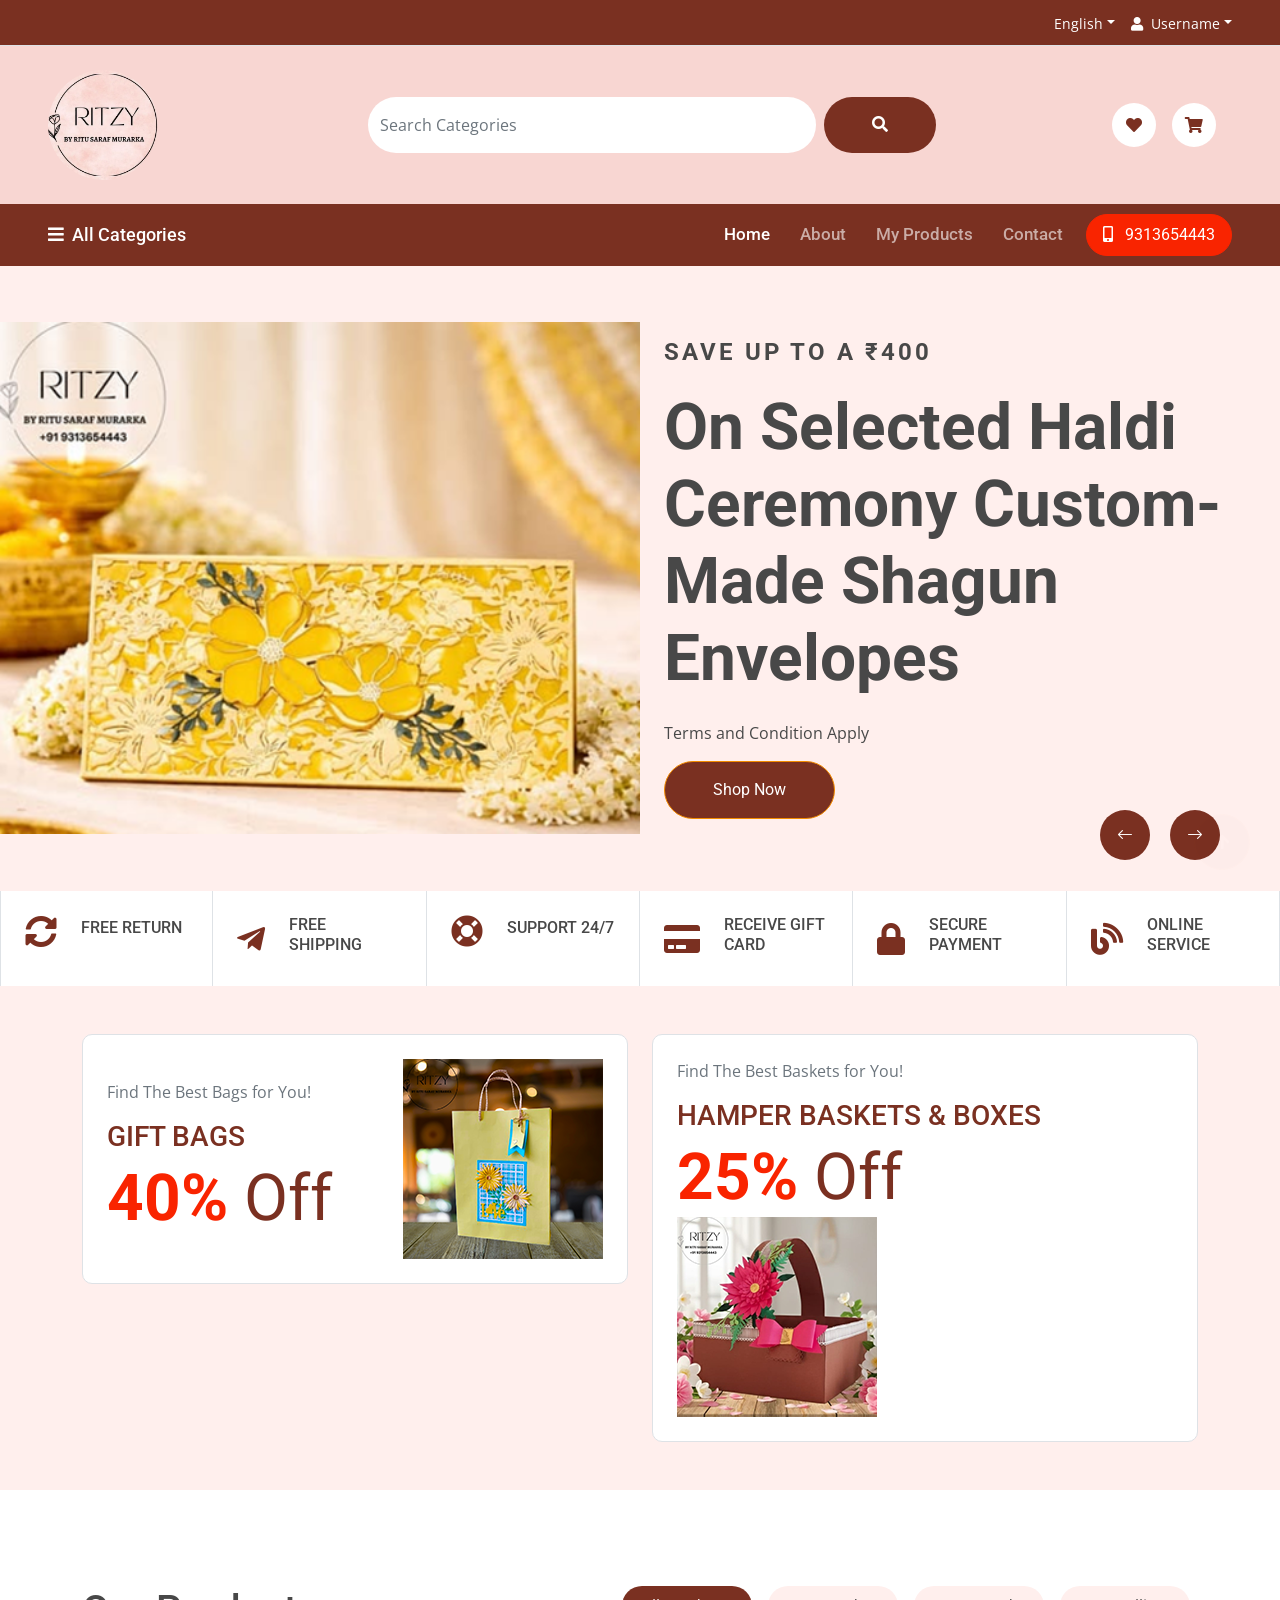
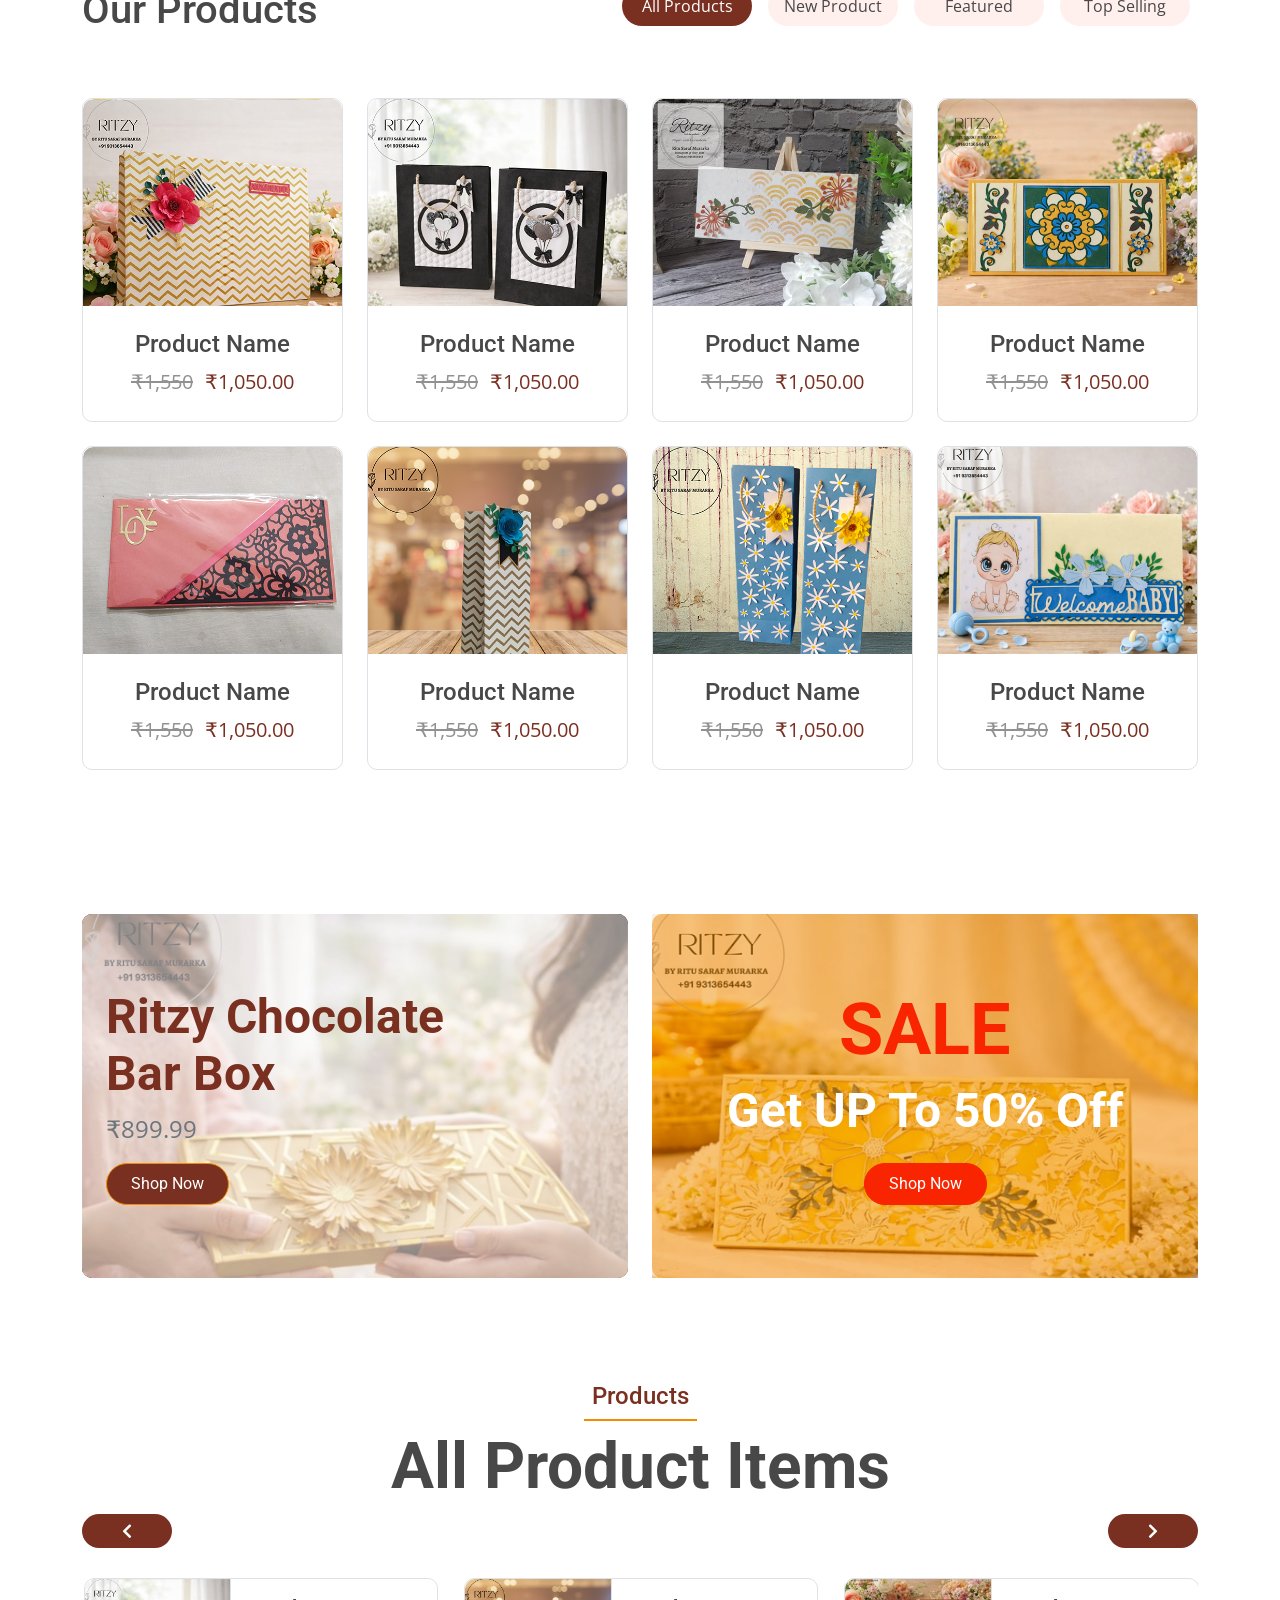
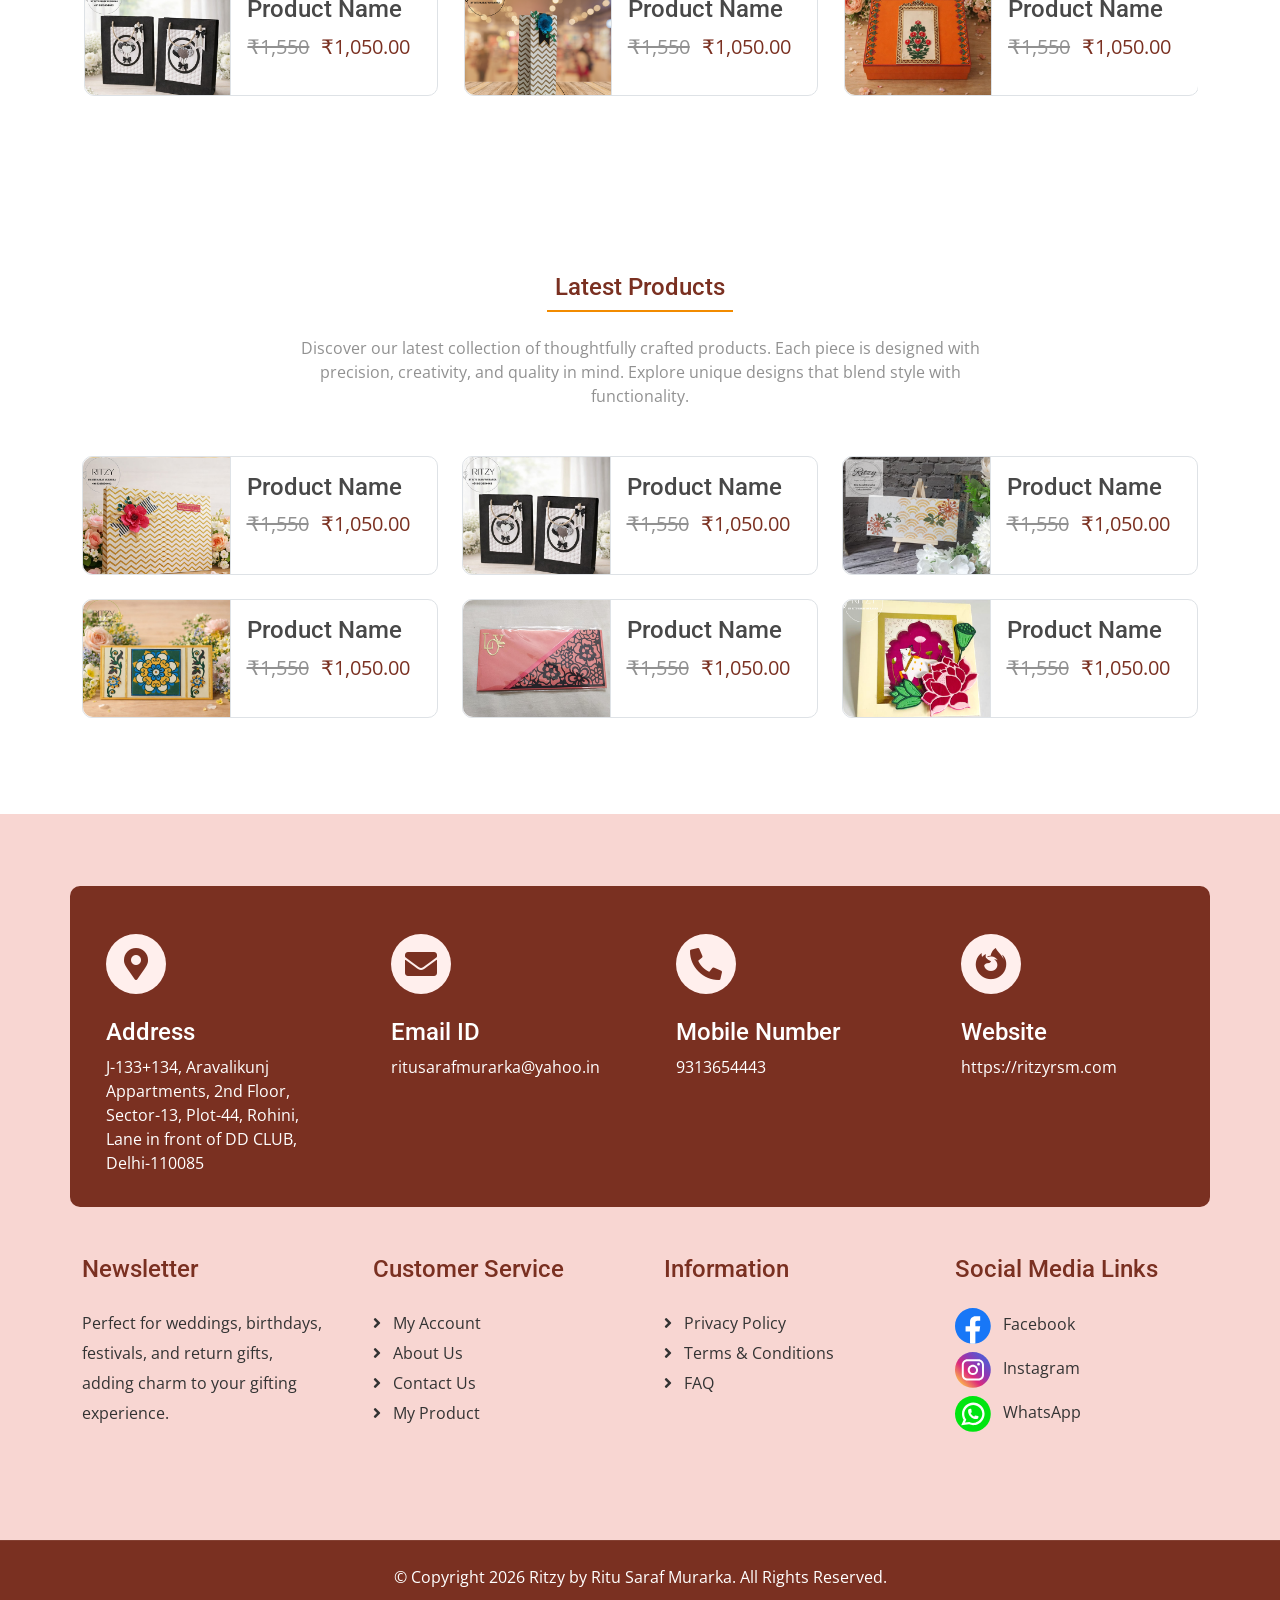
<file: index.html>
<!DOCTYPE html>
<html lang="en">

<head>
    <meta charset="utf-8">
    <title> Ritzy RSM </title>
    <meta content="width=device-width, initial-scale=1.0" name="viewport">
    <meta content="" name="keywords">
    <meta content="" name="description">

    <!-- Google Web Fonts -->
    <link rel="preconnect" href="https://fonts.googleapis.com">
    <link rel="preconnect" href="https://fonts.gstatic.com" crossorigin>
    <link href="https://fonts.googleapis.com/css2?family=Open+Sans:wght@400;500;600;700&family=Roboto:wght@400;500;700&display=swap"
        rel="stylesheet">

    <!-- Icon Font Stylesheet -->
    <link rel="stylesheet" href="https://use.fontawesome.com/releases/v5.15.4/css/all.css" />
    <link href="https://cdn.jsdelivr.net/npm/bootstrap-icons@1.4.1/font/bootstrap-icons.css" rel="stylesheet">

    <!-- Libraries Stylesheet -->
    <link href="lib/animate/animate.min.css" rel="stylesheet">
    <link href="lib/owlcarousel/assets/owl.carousel.min.css" rel="stylesheet">

    <!-- Customized Bootstrap Stylesheet -->
    <link href="css/bootstrap.min.css" rel="stylesheet">

    <link href="css/style.css" rel="stylesheet">

</head>
<body>

    <div id="spinner"
        class="show bg-white position-fixed translate-middle w-100 vh-100 top-50 start-50 d-flex align-items-center justify-content-center">
        <div class="spinner-border text-primary" style="width: 3rem; height: 3rem;" role="status">
            <span class="sr-only">Loading...</span>
        </div>
    </div>    

    <div class="container-fluid px-5 d-none border-bottom d-lg-block topBg">
        <div class="row gx-0 align-items-center">
            <div class="col-lg-8 text-center d-flex align-items-center justify-content-start"></div>
            <div class="col-lg-4 text-center text-lg-end">
                <div class="d-inline-flex align-items-center" style="height: 45px;">           
                    <div class="dropdown">
                        <a href="#" class="dropdown-toggle text-muted mx-2" data-bs-toggle="dropdown"><small>English</small></a>
                        <div class="dropdown-menu rounded">
                            <a href="#" class="dropdown-item"> English</a>
                            <a href="#" class="dropdown-item"> Turkish</a>
                            <a href="#" class="dropdown-item"> Spanol</a>
                            <a href="#" class="dropdown-item"> Italiano</a>
                        </div>
                    </div>
                    <div class="dropdown">
                        <a href="#" class="dropdown-toggle text-muted ms-2" data-bs-toggle="dropdown"><small><i
                                    class="fa fa-user me-2"></i>Username</small></a>
                        <div class="dropdown-menu rounded">
                             <a href="login.html" class="dropdown-item"> Login</a>
                            <a href="wishlist.html" class="dropdown-item"> Wishlist</a>
                            <a href="account.html" class="dropdown-item"> My Account</a>
                            <a href="#" class="dropdown-item"> Log Out</a>
                        </div>
                    </div>
                </div>
            </div>
        </div>
    </div>
    <div class="container-fluid px-5 py-4 d-none d-lg-block headerBg">
        <div class="row gx-0 align-items-center text-center">
            <div class="col-md-4 col-lg-3 text-center text-lg-start">
                <div class="d-inline-flex align-items-center">
                    <a href="index.html" class="navbar-brand p-0">                        
                     <img src="img/logo.jpeg" alt="Logo" class="logoTop">
                    </a>
                </div>
            </div>
            <div class="col-md-4 col-lg-6 text-center">
                <div class="position-relative ps-4">
                    <div class="d-flex  rounded-pill">
                        <input class="form-control border-0 rounded-pill w-100 py-3 me-2" type="text"
                            data-bs-target="#dropdownToggle123" placeholder="Search Categories">
                    
                        <button type="button" class="btn btn-primary rounded-pill py-3 px-5" style="border: 0;"><i
                                class="fas fa-search"></i></button>
                    </div>
                </div>
            </div>
            <div class="col-md-4 col-lg-3 text-center text-lg-end">
                <div class="d-inline-flex align-items-center">  
                                      
                    <a href="wishlist.html" class="d-flex align-items-center justify-content-center me-3 ivonsBox"><span
                            class="rounded-circle btn-md-square "><i class="fas fa-heart"></i></a>

                    <a href="cart.html" class="d-flex align-items-center justify-content-center me-3 ivonsBox"><span
                            class="rounded-circle btn-md-square "><i class="fas fa-shopping-cart"></i></span>
                         </a>

                   
                   
                </div>
            </div>
        </div>
    </div>


    <!-- Navbar & Hero Start -->
    <div class="container-fluid nav-bar p-0">
        <div class="row gx-0 bg-primary px-5 align-items-center">
            <div class="col-lg-3 d-none d-lg-block">
                <nav class="navbar navbar-light position-relative" style="width: 250px;">
                    <button class="navbar-toggler border-0 fs-4 w-100 px-0 text-start" type="button"
                        data-bs-toggle="collapse" data-bs-target="#allCat">
                        <h4 class="m-0 allCategorie"><i class="fa fa-bars me-2 "></i>All Categories</h4>
                    </button>
                    <div class="collapse navbar-collapse rounded-bottom" id="allCat">
                        <div class="navbar-nav ms-auto py-0">
                            <ul class="list-unstyled categories-bars">
                                <li>
                                    <div class="categories-bars-item">
                                        <a href="#">Categories </a>
                                        <span>(3)</span>
                                    </div>
                                </li>
                                <li>
                                    <div class="categories-bars-item">
                                        <a href="#">Categories</a>
                                        <span>(5)</span>
                                    </div>
                                </li>
                                <li>
                                    <div class="categories-bars-item">
                                        <a href="#">Categories</a>
                                        <span>(2)</span>
                                    </div>
                                </li>
                                <li>
                                    <div class="categories-bars-item">
                                        <a href="#">Categories</a>
                                        <span>(8)</span>
                                    </div>
                                </li>
                                <li>
                                    <div class="categories-bars-item">
                                        <a href="#">Categories</a>
                                        <span>(5)</span>
                                    </div>
                                </li>
                            </ul>
                        </div>
                    </div>
                </nav>
            </div>
            <div class="col-12 col-lg-9">
                <nav class="navbar navbar-expand-lg navbar-light bg-primary ">
                    <a href="" class="navbar-brand d-block d-lg-none">                       
                     <img src="img/logo.jpeg" alt="Logo" class="logoTop">
                    </a>
                    <button class="navbar-toggler ms-auto" type="button" data-bs-toggle="collapse"
                        data-bs-target="#navbarCollapse">
                        <span class="fa fa-bars fa-1x"></span>
                    </button>
                    <div class="collapse navbar-collapse" id="navbarCollapse">
                        <div class="navbar-nav ms-auto py-0">
                            <a href="index.html" class="nav-item nav-link active">Home</a>
                            <a href="about.html" class="nav-item nav-link">About</a>
                            <a href="product.html" class="nav-item nav-link">My Products</a>
                            <a href="contact.html" class="nav-item nav-link me-2">Contact </a>
                          
                        </div>
                        <a href="" class="btn btn-secondary rounded-pill py-2 px-4 px-lg-3 mb-3 mb-md-3 mb-lg-0"><i
                                class="fa fa-mobile-alt me-2"></i> 9313654443</a>
                    </div>
                </nav>
            </div>
        </div>
    </div>
    <!-- Navbar & Hero End -->

    <!-- Carousel Start -->
    <div class="container-fluid carousel bg-light px-0">
        <div class="row g-0 justify-content-end">
            <div class="col-12 col-lg-12 col-xl-12">
                <div class="header-carousel owl-carousel bg-light py-5">
                    <div class="row g-0 header-carousel-item align-items-center">
                        <div class="col-xl-6 carousel-img wow fadeInLeft" data-wow-delay="0.1s">
                            <img src="img/carousel-1.png" class="img-fluid w-100" alt="Image">
                        </div>
                        <div class="col-xl-6 carousel-content p-4">
                            <h4 class="text-uppercase fw-bold mb-4 wow fadeInRight" data-wow-delay="0.1s"
                                style="letter-spacing: 3px;">Save Up To A ₹400</h4>
                            <h1 class="display-3 text-capitalize mb-4 wow fadeInRight" data-wow-delay="0.3s">On Selected
                                Haldi Ceremony Custom-Made Shagun Envelopes</h1>
                            <p class="text-dark wow fadeInRight" data-wow-delay="0.5s">Terms and Condition Apply</p>
                            <a class="btn btn-primary rounded-pill py-3 px-5 wow fadeInRight" data-wow-delay="0.7s"
                                href="#">Shop Now</a>
                        </div>
                    </div>
                    <div class="row g-0 header-carousel-item align-items-center">
                        <div class="col-xl-6 carousel-img wow fadeInLeft" data-wow-delay="0.1s">
                            <img src="img/carousel-2.png" class="img-fluid w-100" alt="Image">
                        </div>
                        <div class="col-xl-6 carousel-content p-4">
                            <h4 class="text-uppercase fw-bold mb-4 wow fadeInRight" data-wow-delay="0.1s"
                                style="letter-spacing: 3px;">Save Up To A ₹200</h4>
                            <h1 class="display-3 text-capitalize mb-4 wow fadeInRight" data-wow-delay="0.3s">ENVELOPES</h1>
                            <p class="text-dark wow fadeInRight" data-wow-delay="0.5s">Terms and Condition Apply</p>
                            <a class="btn btn-primary rounded-pill py-3 px-5 wow fadeInRight" data-wow-delay="0.7s"
                                href="#">Shop Now</a>
                        </div>
                    </div>
                </div>
            </div>

        </div>
    </div>
    <!-- Carousel End -->

    <!-- Searvices Start -->
    <div class="container-fluid px-0">
        <div class="row g-0">
            <div class="col-6 col-md-4 col-lg-2 border-start border-end wow fadeInUp" data-wow-delay="0.1s">
                <div class="p-4">
                    <div class="d-inline-flex align-items-center">
                        <i class="fa fa-sync-alt fa-2x text-primary"></i>
                        <div class="ms-4">
                            <h6 class="text-uppercase mb-2">Free Return</h6>
                        </div>
                    </div>
                </div>
            </div>
            <div class="col-6 col-md-4 col-lg-2 border-end wow fadeInUp" data-wow-delay="0.2s">
                <div class="p-4">
                    <div class="d-flex align-items-center">
                        <i class="fab fa-telegram-plane fa-2x text-primary"></i>
                        <div class="ms-4">
                            <h6 class="text-uppercase mb-2">Free Shipping</h6>
                        </div>
                    </div>
                </div>
            </div>
            <div class="col-6 col-md-4 col-lg-2 border-end wow fadeInUp" data-wow-delay="0.3s">
                <div class="p-4">
                    <div class="d-flex align-items-center">
                        <i class="fas fa-life-ring fa-2x text-primary"></i>
                        <div class="ms-4">
                            <h6 class="text-uppercase mb-2">Support 24/7</h6>
                        </div>
                    </div>
                </div>
            </div>
            <div class="col-6 col-md-4 col-lg-2 border-end wow fadeInUp" data-wow-delay="0.4s">
                <div class="p-4">
                    <div class="d-flex align-items-center">
                        <i class="fas fa-credit-card fa-2x text-primary"></i>
                        <div class="ms-4">
                            <h6 class="text-uppercase mb-2">Receive Gift Card</h6>
                        </div>
                    </div>
                </div>
            </div>
            <div class="col-6 col-md-4 col-lg-2 border-end wow fadeInUp" data-wow-delay="0.5s">
                <div class="p-4">
                    <div class="d-flex align-items-center">
                        <i class="fas fa-lock fa-2x text-primary"></i>
                        <div class="ms-4">
                            <h6 class="text-uppercase mb-2">Secure Payment</h6>
                        </div>
                    </div>
                </div>
            </div>
            <div class="col-6 col-md-4 col-lg-2 border-end wow fadeInUp" data-wow-delay="0.6s">
                <div class="p-4">
                    <div class="d-flex align-items-center">
                        <i class="fas fa-blog fa-2x text-primary"></i>
                        <div class="ms-4">
                            <h6 class="text-uppercase mb-2">Online Service</h6>
                        </div>
                    </div>
                </div>
            </div>
        </div>
    </div>
    <!-- Searvices End -->

    <!-- Products Offer Start -->
    <div class="container-fluid bg-light py-5">
        <div class="container">
            <div class="row g-4">
                <div class="col-lg-6 wow fadeInLeft" data-wow-delay="0.2s">
                    <a href="#" class="d-flex align-items-center justify-content-between border flex-wrap bg-white rounded p-4">
                        <div>
                            <p class="text-muted mb-3">Find The Best Bags for You!</p>
                            <h3 class="text-primary">GIFT BAGS</h3>
                            <h1 class="display-3 text-secondary mb-0">40% <span
                                    class="text-primary fw-normal">Off</span></h1>
                        </div>
                        <img src="img/product-1.png" class="img-fluid" alt="">
                    </a>
                </div>
                <div class="col-lg-6 wow fadeInRight" data-wow-delay="0.3s">
                    <a href="#" class="d-flex align-items-center justify-content-between border flex-wrap bg-white rounded p-4">
                        <div>
                            <p class="text-muted mb-3">Find The Best Baskets for You!</p>
                            <h3 class="text-primary">HAMPER BASKETS & BOXES</h3>
                            <h1 class="display-3 text-secondary mb-0">25% <span
                                    class="text-primary fw-normal">Off</span></h1>
                        </div>
                        <img src="img/product-2.png" class="img-fluid" alt="">
                    </a>
                </div>
            </div>
        </div>
    </div>
    <!-- Products Offer End -->


    <!-- Our Products Start -->
    <div class="container-fluid product py-5">
        <div class="container py-5">
            <div class="tab-class">
                <div class="row g-4">
                    <div class="col-lg-4 text-start wow fadeInLeft" data-wow-delay="0.1s">
                        <h1>Our Products</h1>
                    </div>
                    <div class="col-lg-8 text-end wow fadeInRight" data-wow-delay="0.1s">
                        <ul class="nav nav-pills d-inline-flex text-center mb-5">
                            <li class="nav-item mb-4">
                                <a class="d-flex mx-2 py-2 bg-light rounded-pill active" data-bs-toggle="pill" href="#tab-1">
                                    <span class="text-dark" style="width: 130px;">All Products</span>
                                </a>
                            </li>
                            <li class="nav-item mb-4">
                                <a class="d-flex py-2 mx-2 bg-light rounded-pill" data-bs-toggle="pill" href="#tab-2">
                                    <span class="text-dark" style="width: 130px;">New Product</span>
                                </a>
                            </li>
                            <li class="nav-item mb-4">
                                <a class="d-flex mx-2 py-2 bg-light rounded-pill" data-bs-toggle="pill" href="#tab-3">
                                    <span class="text-dark" style="width: 130px;">Featured </span>
                                </a>
                            </li>
                            <li class="nav-item mb-4">
                                <a class="d-flex mx-2 py-2 bg-light rounded-pill" data-bs-toggle="pill" href="#tab-4">
                                    <span class="text-dark" style="width: 130px;">Top Selling</span>
                                </a>
                            </li>
                        </ul>
                    </div>
                </div>
                <div class="tab-content">
                    <div id="tab-1" class="tab-pane fade show p-0 active">
                        <div class="row g-4">
                            <div class="col-md-6 col-lg-4 col-xl-3">
                                <div class="product-item rounded wow fadeInUp" data-wow-delay="0.1s">
                                    <div class="product-item-inner border rounded">
                                        <div class="product-item-inner-item">
                                            <img src="img/product-3.png" class="img-fluid w-100 rounded-top" alt="">
                                            <div class="product-details">
                                                <a href="details.html"><i class="fa fa-eye fa-1x"></i></a>
                                            </div>
                                        </div>
                                        <div class="text-center rounded-bottom p-4">
                                            <a href="#" class="d-block h4">Product Name</a>
                                            <del class="me-2 fs-5">₹1,550</del>
                                            <span class="text-primary fs-5">₹1,050.00</span>
                                        </div>
                                    </div>
                                    <div
                                        class="product-item-add border border-top-0 rounded-bottom text-center p-4 pt-0">
                                        <a href="#"
                                            class="btn btn-primary border-secondary rounded-pill py-2 px-4 mb-4"><i
                                                class="fas fa-shopping-cart me-2"></i> Add To Cart</a>
                                        <div class="d-flex justify-content-between align-items-center">
                                            <div class="d-flex">
                                                <i class="fas fa-star text-primary"></i>
                                                <i class="fas fa-star text-primary"></i>
                                                <i class="fas fa-star text-primary"></i>
                                                <i class="fas fa-star text-primary"></i>
                                                <i class="fas fa-star"></i>
                                            </div>
                                            <div class="d-flex">
                                                <a href="#"
                                                    class="text-primary d-flex align-items-center justify-content-center me-3"><span
                                                        class="rounded-circle btn-sm-square border"><i
                                                            class="fas fa-random"></i></i></a>
                                                <a href="#"
                                                    class="text-primary d-flex align-items-center justify-content-center me-0"><span
                                                        class="rounded-circle btn-sm-square border"><i
                                                            class="fas fa-heart"></i></a>
                                            </div>
                                        </div>
                                    </div>
                                </div>
                            </div>
                            <div class="col-md-6 col-lg-4 col-xl-3">
                                <div class="product-item rounded wow fadeInUp" data-wow-delay="0.3s">
                                    <div class="product-item-inner border rounded">
                                        <div class="product-item-inner-item">
                                            <img src="img/product-4.png" class="img-fluid w-100 rounded-top"
                                                alt="Image">
                                            <div class="product-details">
                                                <a href="#"><i class="fa fa-eye fa-1x"></i></a>
                                            </div>
                                        </div>
                                        <div class="text-center rounded-bottom p-4">
                                             <a href="#" class="d-block h4">Product Name</a>
                                            <del class="me-2 fs-5">₹1,550</del>
                                            <span class="text-primary fs-5">₹1,050.00</span>
                                        </div>
                                    </div>
                                    <div
                                        class="product-item-add border border-top-0 rounded-bottom  text-center p-4 pt-0">
                                        <a href="#"
                                            class="btn btn-primary border-secondary rounded-pill py-2 px-4 mb-4"><i
                                                class="fas fa-shopping-cart me-2"></i> Add To Cart</a>
                                        <div class="d-flex justify-content-between align-items-center">
                                            <div class="d-flex">
                                                <i class="fas fa-star text-primary"></i>
                                                <i class="fas fa-star text-primary"></i>
                                                <i class="fas fa-star text-primary"></i>
                                                <i class="fas fa-star text-primary"></i>
                                                <i class="fas fa-star"></i>
                                            </div>
                                            <div class="d-flex">
                                                <a href="#"
                                                    class="text-primary d-flex align-items-center justify-content-center me-3"><span
                                                        class="rounded-circle btn-sm-square border"><i
                                                            class="fas fa-random"></i></i></a>
                                                <a href="#"
                                                    class="text-primary d-flex align-items-center justify-content-center me-0"><span
                                                        class="rounded-circle btn-sm-square border"><i
                                                            class="fas fa-heart"></i></a>
                                            </div>
                                        </div>
                                    </div>
                                </div>
                            </div>
                            <div class="col-md-6 col-lg-4 col-xl-3">
                                <div class="product-item rounded wow fadeInUp" data-wow-delay="0.5s">
                                    <div class="product-item-inner border rounded">
                                        <div class="product-item-inner-item">
                                            <img src="img/product-5.png" class="img-fluid w-100 rounded-top"
                                                alt="Image">
                                            <div class="product-details">
                                                <a href="#"><i class="fa fa-eye fa-1x"></i></a>
                                            </div>
                                        </div>
                                        <div class="text-center rounded-bottom p-4">
                                             <a href="#" class="d-block h4">Product Name</a>
                                            <del class="me-2 fs-5">₹1,550</del>
                                            <span class="text-primary fs-5">₹1,050.00</span>
                                        </div>
                                    </div>
                                    <div
                                        class="product-item-add border border-top-0 rounded-bottom  text-center p-4 pt-0">
                                        <a href="#"
                                            class="btn btn-primary border-secondary rounded-pill py-2 px-4 mb-4"><i
                                                class="fas fa-shopping-cart me-2"></i> Add To Cart</a>
                                        <div class="d-flex justify-content-between align-items-center">
                                            <div class="d-flex">
                                                <i class="fas fa-star text-primary"></i>
                                                <i class="fas fa-star text-primary"></i>
                                                <i class="fas fa-star text-primary"></i>
                                                <i class="fas fa-star text-primary"></i>
                                                <i class="fas fa-star"></i>
                                            </div>
                                            <div class="d-flex">
                                                <a href="#"
                                                    class="text-primary d-flex align-items-center justify-content-center me-3"><span
                                                        class="rounded-circle btn-sm-square border"><i
                                                            class="fas fa-random"></i></i></a>
                                                <a href="#"
                                                    class="text-primary d-flex align-items-center justify-content-center me-0"><span
                                                        class="rounded-circle btn-sm-square border"><i
                                                            class="fas fa-heart"></i></a>
                                            </div>
                                        </div>
                                    </div>
                                </div>
                            </div>
                            <div class="col-md-6 col-lg-4 col-xl-3">
                                <div class="product-item rounded wow fadeInUp" data-wow-delay="0.7s">
                                    <div class="product-item-inner border rounded">
                                        <div class="product-item-inner-item">
                                            <img src="img/product-6.png" class="img-fluid w-100 rounded-top"
                                                alt="Image">
                                            <div class="product-details">
                                                <a href="#"><i class="fa fa-eye fa-1x"></i></a>
                                            </div>
                                        </div>
                                        <div class="text-center rounded-bottom p-4">
                                          <a href="#" class="d-block h4">Product Name</a>
                                            <del class="me-2 fs-5">₹1,550</del>
                                            <span class="text-primary fs-5">₹1,050.00</span>
                                        </div>
                                    </div>
                                    <div
                                        class="product-item-add border border-top-0 rounded-bottom  text-center p-4 pt-0">
                                        <a href="#"
                                            class="btn btn-primary border-secondary rounded-pill py-2 px-4 mb-4"><i
                                                class="fas fa-shopping-cart me-2"></i> Add To Cart</a>
                                        <div class="d-flex justify-content-between align-items-center">
                                            <div class="d-flex">
                                                <i class="fas fa-star text-primary"></i>
                                                <i class="fas fa-star text-primary"></i>
                                                <i class="fas fa-star text-primary"></i>
                                                <i class="fas fa-star text-primary"></i>
                                                <i class="fas fa-star"></i>
                                            </div>
                                            <div class="d-flex">
                                                <a href="#"
                                                    class="text-primary d-flex align-items-center justify-content-center me-3"><span
                                                        class="rounded-circle btn-sm-square border"><i
                                                            class="fas fa-random"></i></i></a>
                                                <a href="#"
                                                    class="text-primary d-flex align-items-center justify-content-center me-0"><span
                                                        class="rounded-circle btn-sm-square border"><i
                                                            class="fas fa-heart"></i></a>
                                            </div>
                                        </div>
                                    </div>
                                </div>
                            </div>
                            <div class="col-md-6 col-lg-4 col-xl-3">
                                <div class="product-item rounded wow fadeInUp" data-wow-delay="0.1s">
                                    <div class="product-item-inner border rounded">
                                        <div class="product-item-inner-item">
                                            <img src="img/product-7.png" class="img-fluid w-100 rounded-top"
                                                alt="Image">
                                            <div class="product-details">
                                                <a href="#"><i class="fa fa-eye fa-1x"></i></a>
                                            </div>
                                        </div>
                                        <div class="text-center rounded-bottom p-4">
                                            <a href="#" class="d-block h4">Product Name</a>
                                            <del class="me-2 fs-5">₹1,550</del>
                                            <span class="text-primary fs-5">₹1,050.00</span>
                                        </div>
                                    </div>
                                    <div
                                        class="product-item-add border border-top-0 rounded-bottom  text-center p-4 pt-0">
                                        <a href="#"
                                            class="btn btn-primary border-secondary rounded-pill py-2 px-4 mb-4"><i
                                                class="fas fa-shopping-cart me-2"></i> Add To Cart</a>
                                        <div class="d-flex justify-content-between align-items-center">
                                            <div class="d-flex">
                                                <i class="fas fa-star text-primary"></i>
                                                <i class="fas fa-star text-primary"></i>
                                                <i class="fas fa-star text-primary"></i>
                                                <i class="fas fa-star text-primary"></i>
                                                <i class="fas fa-star"></i>
                                            </div>
                                            <div class="d-flex">
                                                <a href="#"
                                                    class="text-primary d-flex align-items-center justify-content-center me-3"><span
                                                        class="rounded-circle btn-sm-square border"><i
                                                            class="fas fa-random"></i></i></a>
                                                <a href="#"
                                                    class="text-primary d-flex align-items-center justify-content-center me-0"><span
                                                        class="rounded-circle btn-sm-square border"><i
                                                            class="fas fa-heart"></i></a>
                                            </div>
                                        </div>
                                    </div>
                                </div>
                            </div>
                            <div class="col-md-6 col-lg-4 col-xl-3">
                                <div class="product-item rounded wow fadeInUp" data-wow-delay="0.3s">
                                    <div class="product-item-inner border rounded">
                                        <div class="product-item-inner-item">
                                            <img src="img/product-8.png" class="img-fluid w-100 rounded-top"
                                                alt="Image">
                                            <div class="product-details">
                                                <a href="#"><i class="fa fa-eye fa-1x"></i></a>
                                            </div>
                                        </div>
                                        <div class="text-center rounded-bottom p-4">
                                            <a href="#" class="d-block h4">Product Name</a>
                                            <del class="me-2 fs-5">₹1,550</del>
                                            <span class="text-primary fs-5">₹1,050.00</span>
                                        </div>
                                    </div>
                                    <div
                                        class="product-item-add border border-top-0 rounded-bottom  text-center p-4 pt-0">
                                        <a href="#"
                                            class="btn btn-primary border-secondary rounded-pill py-2 px-4 mb-4"><i
                                                class="fas fa-shopping-cart me-2"></i> Add To Cart</a>
                                        <div class="d-flex justify-content-between align-items-center">
                                            <div class="d-flex">
                                                <i class="fas fa-star text-primary"></i>
                                                <i class="fas fa-star text-primary"></i>
                                                <i class="fas fa-star text-primary"></i>
                                                <i class="fas fa-star text-primary"></i>
                                                <i class="fas fa-star"></i>
                                            </div>
                                            <div class="d-flex">
                                                <a href="#"
                                                    class="text-primary d-flex align-items-center justify-content-center me-3"><span
                                                        class="rounded-circle btn-sm-square border"><i
                                                            class="fas fa-random"></i></i></a>
                                                <a href="#"
                                                    class="text-primary d-flex align-items-center justify-content-center me-0"><span
                                                        class="rounded-circle btn-sm-square border"><i
                                                            class="fas fa-heart"></i></a>
                                            </div>
                                        </div>
                                    </div>
                                </div>
                            </div>
                            <div class="col-md-6 col-lg-4 col-xl-3">
                                <div class="product-item rounded wow fadeInUp" data-wow-delay="0.5s">
                                    <div class="product-item-inner border rounded">
                                        <div class="product-item-inner-item">
                                            <img src="img/product-9.png" class="img-fluid w-100 rounded-top"
                                                alt="Image">
                                            <div class="product-details">
                                                <a href="#"><i class="fa fa-eye fa-1x"></i></a>
                                            </div>
                                        </div>
                                        <div class="text-center rounded-bottom p-4">
                                           <a href="#" class="d-block h4">Product Name</a>
                                            <del class="me-2 fs-5">₹1,550</del>
                                            <span class="text-primary fs-5">₹1,050.00</span>
                                        </div>
                                    </div>
                                    <div
                                        class="product-item-add border border-top-0 rounded-bottom  text-center p-4 pt-0">
                                        <a href="#"
                                            class="btn btn-primary border-secondary rounded-pill py-2 px-4 mb-4"><i
                                                class="fas fa-shopping-cart me-2"></i> Add To Cart</a>
                                        <div class="d-flex justify-content-between align-items-center">
                                            <div class="d-flex">
                                                <i class="fas fa-star text-primary"></i>
                                                <i class="fas fa-star text-primary"></i>
                                                <i class="fas fa-star text-primary"></i>
                                                <i class="fas fa-star text-primary"></i>
                                                <i class="fas fa-star"></i>
                                            </div>
                                            <div class="d-flex">
                                                <a href="#"
                                                    class="text-primary d-flex align-items-center justify-content-center me-3"><span
                                                        class="rounded-circle btn-sm-square border"><i
                                                            class="fas fa-random"></i></i></a>
                                                <a href="#"
                                                    class="text-primary d-flex align-items-center justify-content-center me-0"><span
                                                        class="rounded-circle btn-sm-square border"><i
                                                            class="fas fa-heart"></i></a>
                                            </div>
                                        </div>
                                    </div>
                                </div>
                            </div>
                            <div class="col-md-6 col-lg-4 col-xl-3">
                                <div class="product-item rounded wow fadeInUp" data-wow-delay="0.7s">
                                    <div class="product-item-inner border rounded">
                                        <div class="product-item-inner-item">
                                            <img src="img/product-10.png" class="img-fluid w-100 rounded-top" alt="">
                                            <div class="product-details">
                                                <a href="#"><i class="fa fa-eye fa-1x"></i></a>
                                            </div>
                                        </div>
                                        <div class="text-center rounded-bottom p-4">
                                           <a href="#" class="d-block h4">Product Name</a>
                                            <del class="me-2 fs-5">₹1,550</del>
                                            <span class="text-primary fs-5">₹1,050.00</span>
                                        </div>
                                    </div>
                                    <div
                                        class="product-item-add border border-top-0 rounded-bottom  text-center p-4 pt-0">
                                        <a href="#"
                                            class="btn btn-primary border-secondary rounded-pill py-2 px-4 mb-4"><i
                                                class="fas fa-shopping-cart me-2"></i> Add To Cart</a>
                                        <div class="d-flex justify-content-between align-items-center">
                                            <div class="d-flex">
                                                <i class="fas fa-star text-primary"></i>
                                                <i class="fas fa-star text-primary"></i>
                                                <i class="fas fa-star text-primary"></i>
                                                <i class="fas fa-star text-primary"></i>
                                                <i class="fas fa-star"></i>
                                            </div>
                                            <div class="d-flex">
                                                <a href="#"
                                                    class="text-primary d-flex align-items-center justify-content-center me-3"><span
                                                        class="rounded-circle btn-sm-square border"><i
                                                            class="fas fa-random"></i></i></a>
                                                <a href="#"
                                                    class="text-primary d-flex align-items-center justify-content-center me-0"><span
                                                        class="rounded-circle btn-sm-square border"><i
                                                            class="fas fa-heart"></i></a>
                                            </div>
                                        </div>
                                    </div>
                                </div>
                            </div>
                        </div>
                    </div>
                    <div id="tab-2" class="tab-pane fade show p-0">
                        <div class="row g-4">
                            <div class="col-md-6 col-lg-4 col-xl-3">
                                <div class="product-item rounded wow fadeInUp" data-wow-delay="0.1s">
                                    <div class="product-item-inner border rounded">
                                        <div class="product-item-inner-item">
                                            <img src="img/product-3.png" class="img-fluid rounded-top" alt="">
                                            <div class="product-details">
                                                <a href="#"><i class="fa fa-eye fa-1x"></i></a>
                                            </div>
                                        </div>
                                        <div class="text-center rounded-bottom p-4">
                                           <a href="#" class="d-block h4">Product Name</a>
                                            <del class="me-2 fs-5">₹1,550</del>
                                            <span class="text-primary fs-5">₹1,050.00</span>
                                        </div>
                                    </div>
                                    <div
                                        class="product-item-add border border-top-0 rounded-bottom  text-center p-4 pt-0">
                                        <a href="#"
                                            class="btn btn-primary border-secondary rounded-pill py-2 px-4 mb-4"><i
                                                class="fas fa-shopping-cart me-2"></i> Add To Cart</a>
                                        <div class="d-flex justify-content-between align-items-center">
                                            <div class="d-flex">
                                                <i class="fas fa-star text-primary"></i>
                                                <i class="fas fa-star text-primary"></i>
                                                <i class="fas fa-star text-primary"></i>
                                                <i class="fas fa-star text-primary"></i>
                                                <i class="fas fa-star"></i>
                                            </div>
                                            <div class="d-flex">
                                                <a href="#"
                                                    class="text-primary d-flex align-items-center justify-content-center me-3"><span
                                                        class="rounded-circle btn-sm-square border"><i
                                                            class="fas fa-random"></i></i></a>
                                                <a href="#"
                                                    class="text-primary d-flex align-items-center justify-content-center me-0"><span
                                                        class="rounded-circle btn-sm-square border"><i
                                                            class="fas fa-heart"></i></a>
                                            </div>
                                        </div>
                                    </div>
                                </div>
                            </div>
                            <div class="col-md-6 col-lg-4 col-xl-3">
                                <div class="product-item rounded wow fadeInUp" data-wow-delay="0.3s">
                                    <div class="product-item-inner border rounded">
                                        <div class="product-item-inner-item">
                                            <img src="img/product-4.png" class="img-fluid w-100 rounded-top" alt="">
                                            <div class="product-details">
                                                <a href="#"><i class="fa fa-eye fa-1x"></i></a>
                                            </div>
                                        </div>
                                        <div class="text-center rounded-bottom p-4">
                                            <a href="#" class="d-block h4">Product Name</a>
                                            <del class="me-2 fs-5">₹1,550</del>
                                            <span class="text-primary fs-5">₹1,050.00</span>
                                        </div>
                                    </div>
                                    <div
                                        class="product-item-add border border-top-0 rounded-bottom  text-center p-4 pt-0">
                                        <a href="#"
                                            class="btn btn-primary border-secondary rounded-pill py-2 px-4 mb-4"><i
                                                class="fas fa-shopping-cart me-2"></i> Add To Cart</a>
                                        <div class="d-flex justify-content-between align-items-center">
                                            <div class="d-flex">
                                                <i class="fas fa-star text-primary"></i>
                                                <i class="fas fa-star text-primary"></i>
                                                <i class="fas fa-star text-primary"></i>
                                                <i class="fas fa-star text-primary"></i>
                                                <i class="fas fa-star"></i>
                                            </div>
                                            <div class="d-flex">
                                                <a href="#"
                                                    class="text-primary d-flex align-items-center justify-content-center me-3"><span
                                                        class="rounded-circle btn-sm-square border"><i
                                                            class="fas fa-random"></i></i></a>
                                                <a href="#"
                                                    class="text-primary d-flex align-items-center justify-content-center me-0"><span
                                                        class="rounded-circle btn-sm-square border"><i
                                                            class="fas fa-heart"></i></a>
                                            </div>
                                        </div>
                                    </div>
                                </div>
                            </div>
                            <div class="col-md-6 col-lg-4 col-xl-3">
                                <div class="product-item rounded wow fadeInUp" data-wow-delay="0.5s">
                                    <div class="product-item-inner border rounded">
                                        <div class="product-item-inner-item">
                                            <img src="img/product-5.png" class="img-fluid w-100 rounded-top" alt="">
                                            <div class="product-details">
                                                <a href="#"><i class="fa fa-eye fa-1x"></i></a>
                                            </div>
                                        </div>
                                        <div class="text-center rounded-bottom p-4">
                                           <a href="#" class="d-block h4">Product Name</a>
                                            <del class="me-2 fs-5">₹1,550</del>
                                            <span class="text-primary fs-5">₹1,050.00</span>
                                        </div>
                                    </div>
                                    <div
                                        class="product-item-add border border-top-0 rounded-bottom  text-center p-4 pt-0">
                                        <a href="#"
                                            class="btn btn-primary border-secondary rounded-pill py-2 px-4 mb-4"><i
                                                class="fas fa-shopping-cart me-2"></i> Add To Cart</a>
                                        <div class="d-flex justify-content-between align-items-center">
                                            <div class="d-flex">
                                                <i class="fas fa-star text-primary"></i>
                                                <i class="fas fa-star text-primary"></i>
                                                <i class="fas fa-star text-primary"></i>
                                                <i class="fas fa-star text-primary"></i>
                                                <i class="fas fa-star"></i>
                                            </div>
                                            <div class="d-flex">
                                                <a href="#"
                                                    class="text-primary d-flex align-items-center justify-content-center me-3"><span
                                                        class="rounded-circle btn-sm-square border"><i
                                                            class="fas fa-random"></i></i></a>
                                                <a href="#"
                                                    class="text-primary d-flex align-items-center justify-content-center me-0"><span
                                                        class="rounded-circle btn-sm-square border"><i
                                                            class="fas fa-heart"></i></a>
                                            </div>
                                        </div>
                                    </div>
                                </div>
                            </div>
                            <div class="col-md-6 col-lg-4 col-xl-3">
                                <div class="product-item rounded wow fadeInUp" data-wow-delay="0.7s">
                                    <div class="product-item-inner border rounded">
                                        <div class="product-item-inner-item">
                                            <img src="img/product-6.png" class="img-fluid w-100 rounded-top"
                                                alt="Image">
                                            <div class="product-details">
                                                <a href="#"><i class="fa fa-eye fa-1x"></i></a>
                                            </div>
                                        </div>
                                        <div class="text-center rounded-bottom p-4">
                                          <a href="#" class="d-block h4">Product Name</a>
                                            <del class="me-2 fs-5">₹1,550</del>
                                            <span class="text-primary fs-5">₹1,050.00</span>
                                        </div>
                                    </div>
                                    <div
                                        class="product-item-add border border-top-0 rounded-bottom  text-center p-4 pt-0">
                                        <a href="#"
                                            class="btn btn-primary border-secondary rounded-pill py-2 px-4 mb-4"><i
                                                class="fas fa-shopping-cart me-2"></i> Add To Cart</a>
                                        <div class="d-flex justify-content-between align-items-center">
                                            <div class="d-flex">
                                                <i class="fas fa-star text-primary"></i>
                                                <i class="fas fa-star text-primary"></i>
                                                <i class="fas fa-star text-primary"></i>
                                                <i class="fas fa-star text-primary"></i>
                                                <i class="fas fa-star"></i>
                                            </div>
                                            <div class="d-flex">
                                                <a href="#"
                                                    class="text-primary d-flex align-items-center justify-content-center me-3"><span
                                                        class="rounded-circle btn-sm-square border"><i
                                                            class="fas fa-random"></i></i></a>
                                                <a href="#"
                                                    class="text-primary d-flex align-items-center justify-content-center me-0"><span
                                                        class="rounded-circle btn-sm-square border"><i
                                                            class="fas fa-heart"></i></a>
                                            </div>
                                        </div>
                                    </div>
                                </div>
                            </div>
                        </div>
                    </div>
                    <div id="tab-3" class="tab-pane fade show p-0">
                        <div class="row g-4">
                            <div class="col-md-6 col-lg-4 col-xl-3">
                                <div class="product-item rounded wow fadeInUp" data-wow-delay="0.1s">
                                    <div class="product-item-inner border rounded">
                                        <div class="product-item-inner-item">
                                            <img src="img/product-9.png" class="img-fluid w-100 rounded-top" alt="">
                                            <div class="product-details">
                                                <a href="#"><i class="fa fa-eye fa-1x"></i></a>
                                            </div>
                                        </div>
                                        <div class="text-center rounded-bottom p-4">
                                           <a href="#" class="d-block h4">Product Name</a>
                                            <del class="me-2 fs-5">₹1,550</del>
                                            <span class="text-primary fs-5">₹1,050.00</span>
                                        </div>
                                    </div>
                                    <div
                                        class="product-item-add border border-top-0 rounded-bottom  text-center p-4 pt-0">
                                        <a href="#"
                                            class="btn btn-primary border-secondary rounded-pill py-2 px-4 mb-4"><i
                                                class="fas fa-shopping-cart me-2"></i> Add To Cart</a>
                                        <div class="d-flex justify-content-between align-items-center">
                                            <div class="d-flex">
                                                <i class="fas fa-star text-primary"></i>
                                                <i class="fas fa-star text-primary"></i>
                                                <i class="fas fa-star text-primary"></i>
                                                <i class="fas fa-star text-primary"></i>
                                                <i class="fas fa-star"></i>
                                            </div>
                                            <div class="d-flex">
                                                <a href="#"
                                                    class="text-primary d-flex align-items-center justify-content-center me-3"><span
                                                        class="rounded-circle btn-sm-square border"><i
                                                            class="fas fa-random"></i></i></a>
                                                <a href="#"
                                                    class="text-primary d-flex align-items-center justify-content-center me-0"><span
                                                        class="rounded-circle btn-sm-square border"><i
                                                            class="fas fa-heart"></i></a>
                                            </div>
                                        </div>
                                    </div>
                                </div>
                            </div>
                            <div class="col-md-6 col-lg-4 col-xl-3">
                                <div class="product-item rounded wow fadeInUp" data-wow-delay="0.3s">
                                    <div class="product-item-inner border rounded">
                                        <div class="product-item-inner-item">
                                            <img src="img/product-10.png" class="img-fluid w-100 rounded-top"
                                                alt="Image">
                                            <div class="product-details">
                                                <a href="#"><i class="fa fa-eye fa-1x"></i></a>
                                            </div>
                                        </div>
                                        <div class="text-center rounded-bottom p-4">
                                             <a href="#" class="d-block h4">Product Name</a>
                                            <del class="me-2 fs-5">₹1,550</del>
                                            <span class="text-primary fs-5">₹1,050.00</span>
                                        </div>
                                    </div>
                                    <div
                                        class="product-item-add border border-top-0 rounded-bottom  text-center p-4 pt-0">
                                        <a href="#"
                                            class="btn btn-primary border-secondary rounded-pill py-2 px-4 mb-4"><i
                                                class="fas fa-shopping-cart me-2"></i> Add To Cart</a>
                                        <div class="d-flex justify-content-between align-items-center">
                                            <div class="d-flex">
                                                <i class="fas fa-star text-primary"></i>
                                                <i class="fas fa-star text-primary"></i>
                                                <i class="fas fa-star text-primary"></i>
                                                <i class="fas fa-star text-primary"></i>
                                                <i class="fas fa-star"></i>
                                            </div>
                                            <div class="d-flex">
                                                <a href="#"
                                                    class="text-primary d-flex align-items-center justify-content-center me-3"><span
                                                        class="rounded-circle btn-sm-square border"><i
                                                            class="fas fa-random"></i></i></a>
                                                <a href="#"
                                                    class="text-primary d-flex align-items-center justify-content-center me-0"><span
                                                        class="rounded-circle btn-sm-square border"><i
                                                            class="fas fa-heart"></i></a>
                                            </div>
                                        </div>
                                    </div>
                                </div>
                            </div>
                            <div class="col-md-6 col-lg-4 col-xl-3">
                                <div class="product-item rounded wow fadeInUp" data-wow-delay="0.5s">
                                    <div class="product-item-inner border rounded">
                                        <div class="product-item-inner-item">
                                            <img src="img/product-11.png" class="img-fluid w-100 rounded-top"
                                                alt="Image">
                                            <div class="product-details">
                                                <a href="#"><i class="fa fa-eye fa-1x"></i></a>
                                            </div>
                                        </div>
                                        <div class="text-center rounded-bottom p-4">
                                          <a href="#" class="d-block h4">Product Name</a>
                                            <del class="me-2 fs-5">₹1,550</del>
                                            <span class="text-primary fs-5">₹1,050.00</span>
                                        </div>
                                    </div>
                                    <div
                                        class="product-item-add border border-top-0 rounded-bottom  text-center p-4 pt-0">
                                        <a href="#"
                                            class="btn btn-primary border-secondary rounded-pill py-2 px-4 mb-4"><i
                                                class="fas fa-shopping-cart me-2"></i> Add To Cart</a>
                                        <div class="d-flex justify-content-between align-items-center">
                                            <div class="d-flex">
                                                <i class="fas fa-star text-primary"></i>
                                                <i class="fas fa-star text-primary"></i>
                                                <i class="fas fa-star text-primary"></i>
                                                <i class="fas fa-star text-primary"></i>
                                                <i class="fas fa-star"></i>
                                            </div>
                                            <div class="d-flex">
                                                <a href="#"
                                                    class="text-primary d-flex align-items-center justify-content-center me-3"><span
                                                        class="rounded-circle btn-sm-square border"><i
                                                            class="fas fa-random"></i></i></a>
                                                <a href="#"
                                                    class="text-primary d-flex align-items-center justify-content-center me-0"><span
                                                        class="rounded-circle btn-sm-square border"><i
                                                            class="fas fa-heart"></i></a>
                                            </div>
                                        </div>
                                    </div>
                                </div>
                            </div>
                            <div class="col-md-6 col-lg-4 col-xl-3">
                                <div class="product-item rounded wow fadeInUp" data-wow-delay="0.7s">
                                    <div class="product-item-inner border rounded">
                                        <div class="product-item-inner-item">
                                            <img src="img/product-12.png" class="img-fluid w-100 rounded-top"
                                                alt="Image">
                                            <div class="product-details">
                                                <a href="#"><i class="fa fa-eye fa-1x"></i></a>
                                            </div>
                                        </div>
                                        <div class="text-center rounded-bottom p-4">
                                         <a href="#" class="d-block h4">Product Name</a>
                                            <del class="me-2 fs-5">₹1,550</del>
                                            <span class="text-primary fs-5">₹1,050.00</span>
                                        </div>
                                    </div>
                                    <div
                                        class="product-item-add border border-top-0 rounded-bottom  text-center p-4 pt-0">
                                        <a href="#"
                                            class="btn btn-primary border-secondary rounded-pill py-2 px-4 mb-4"><i
                                                class="fas fa-shopping-cart me-2"></i> Add To Cart</a>
                                        <div class="d-flex justify-content-between align-items-center">
                                            <div class="d-flex">
                                                <i class="fas fa-star text-primary"></i>
                                                <i class="fas fa-star text-primary"></i>
                                                <i class="fas fa-star text-primary"></i>
                                                <i class="fas fa-star text-primary"></i>
                                                <i class="fas fa-star"></i>
                                            </div>
                                            <div class="d-flex">
                                                <a href="#"
                                                    class="text-primary d-flex align-items-center justify-content-center me-3"><span
                                                        class="rounded-circle btn-sm-square border"><i
                                                            class="fas fa-random"></i></i></a>
                                                <a href="#"
                                                    class="text-primary d-flex align-items-center justify-content-center me-0"><span
                                                        class="rounded-circle btn-sm-square border"><i
                                                            class="fas fa-heart"></i></a>
                                            </div>
                                        </div>
                                    </div>
                                </div>
                            </div>
                        </div>
                    </div>
                    <div id="tab-4" class="tab-pane fade show p-0">
                        <div class="row g-4">
                            <div class="col-md-6 col-lg-4 col-xl-3">
                                <div class="product-item rounded wow fadeInUp" data-wow-delay="0.1s">
                                    <div class="product-item-inner border rounded">
                                        <div class="product-item-inner-item">
                                            <img src="img/product-14.png" class="img-fluid w-100 rounded-top"
                                                alt="Image">
                                            <div class="product-details">
                                                <a href="#"><i class="fa fa-eye fa-1x"></i></a>
                                            </div>
                                        </div>
                                        <div class="text-center rounded-bottom p-4">
                                         <a href="#" class="d-block h4">Product Name</a>
                                            <del class="me-2 fs-5">₹1,550</del>
                                            <span class="text-primary fs-5">₹1,050.00</span>
                                        </div>
                                    </div>
                                    <div
                                        class="product-item-add border border-top-0 rounded-bottom  text-center p-4 pt-0">
                                        <a href="#"
                                            class="btn btn-primary border-secondary rounded-pill py-2 px-4 mb-4"><i
                                                class="fas fa-shopping-cart me-2"></i> Add To Cart</a>
                                        <div class="d-flex justify-content-between align-items-center">
                                            <div class="d-flex">
                                                <i class="fas fa-star text-primary"></i>
                                                <i class="fas fa-star text-primary"></i>
                                                <i class="fas fa-star text-primary"></i>
                                                <i class="fas fa-star text-primary"></i>
                                                <i class="fas fa-star"></i>
                                            </div>
                                            <div class="d-flex">
                                                <a href="#"
                                                    class="text-primary d-flex align-items-center justify-content-center me-3"><span
                                                        class="rounded-circle btn-sm-square border"><i
                                                            class="fas fa-random"></i></i></a>
                                                <a href="#"
                                                    class="text-primary d-flex align-items-center justify-content-center me-0"><span
                                                        class="rounded-circle btn-sm-square border"><i
                                                            class="fas fa-heart"></i></a>
                                            </div>
                                        </div>
                                    </div>
                                </div>
                            </div>
                            <div class="col-md-6 col-lg-4 col-xl-3">
                                <div class="product-item rounded wow fadeInUp" data-wow-delay="0.3s">
                                    <div class="product-item-inner border rounded">
                                        <div class="product-item-inner-item">
                                            <img src="img/product-15.png" class="img-fluid w-100 rounded-top"
                                                alt="Image">
                                            <div class="product-details">
                                                <a href="#"><i class="fa fa-eye fa-1x"></i></a>
                                            </div>
                                        </div>
                                        <div class="text-center rounded-bottom p-4">
                                         <a href="#" class="d-block h4">Product Name</a>
                                            <del class="me-2 fs-5">₹1,550</del>
                                            <span class="text-primary fs-5">₹1,050.00</span>
                                        </div>
                                    </div>
                                    <div
                                        class="product-item-add border border-top-0 rounded-bottom  text-center p-4 pt-0">
                                        <a href="#"
                                            class="btn btn-primary border-secondary rounded-pill py-2 px-4 mb-4"><i
                                                class="fas fa-shopping-cart me-2"></i> Add To Cart</a>
                                        <div class="d-flex justify-content-between align-items-center">
                                            <div class="d-flex">
                                                <i class="fas fa-star text-primary"></i>
                                                <i class="fas fa-star text-primary"></i>
                                                <i class="fas fa-star text-primary"></i>
                                                <i class="fas fa-star text-primary"></i>
                                                <i class="fas fa-star"></i>
                                            </div>
                                            <div class="d-flex">
                                                <a href="#"
                                                    class="text-primary d-flex align-items-center justify-content-center me-3"><span
                                                        class="rounded-circle btn-sm-square border"><i
                                                            class="fas fa-random"></i></i></a>
                                                <a href="#"
                                                    class="text-primary d-flex align-items-center justify-content-center me-0"><span
                                                        class="rounded-circle btn-sm-square border"><i
                                                            class="fas fa-heart"></i></a>
                                            </div>
                                        </div>
                                    </div>
                                </div>
                            </div>
                            <div class="col-md-6 col-lg-4 col-xl-3">
                                <div class="product-item rounded wow fadeInUp" data-wow-delay="0.5s">
                                    <div class="product-item-inner border rounded">
                                        <div class="product-item-inner-item">
                                            <img src="img/product-17.png" class="img-fluid w-100 rounded-top"
                                                alt="Image">
                                            <div class="product-details">
                                                <a href="#"><i class="fa fa-eye fa-1x"></i></a>
                                            </div>
                                        </div>
                                        <div class="text-center rounded-bottom p-4">
                                          <a href="#" class="d-block h4">Product Name</a>
                                            <del class="me-2 fs-5">₹1,550</del>
                                            <span class="text-primary fs-5">₹1,050.00</span>
                                        </div>
                                    </div>
                                    <div
                                        class="product-item-add border border-top-0 rounded-bottom  text-center p-4 pt-0">
                                        <a href="#"
                                            class="btn btn-primary border-secondary rounded-pill py-2 px-4 mb-4"><i
                                                class="fas fa-shopping-cart me-2"></i> Add To Cart</a>
                                        <div class="d-flex justify-content-between align-items-center">
                                            <div class="d-flex">
                                                <i class="fas fa-star text-primary"></i>
                                                <i class="fas fa-star text-primary"></i>
                                                <i class="fas fa-star text-primary"></i>
                                                <i class="fas fa-star text-primary"></i>
                                                <i class="fas fa-star"></i>
                                            </div>
                                            <div class="d-flex">
                                                <a href="#"
                                                    class="text-primary d-flex align-items-center justify-content-center me-3"><span
                                                        class="rounded-circle btn-sm-square border"><i
                                                            class="fas fa-random"></i></i></a>
                                                <a href="#"
                                                    class="text-primary d-flex align-items-center justify-content-center me-0"><span
                                                        class="rounded-circle btn-sm-square border"><i
                                                            class="fas fa-heart"></i></a>
                                            </div>
                                        </div>
                                    </div>
                                </div>
                            </div>
                            <div class="col-md-6 col-lg-4 col-xl-3">
                                <div class="product-item rounded wow fadeInUp" data-wow-delay="0.7s">
                                    <div class="product-item-inner border rounded">
                                        <div class="product-item-inner-item">
                                            <img src="img/product-16.png" class="img-fluid w-100 rounded-top"
                                                alt="Image">
                                            <div class="product-details">
                                                <a href="#"><i class="fa fa-eye fa-1x"></i></a>
                                            </div>
                                        </div>
                                        <div class="text-center rounded-bottom p-4">
                                         <a href="#" class="d-block h4">Product Name</a>
                                            <del class="me-2 fs-5">₹1,550</del>
                                            <span class="text-primary fs-5">₹1,050.00</span>
                                        </div>
                                    </div>
                                    <div
                                        class="product-item-add border border-top-0 rounded-bottom  text-center p-4 pt-0">
                                        <a href="#"
                                            class="btn btn-primary border-secondary rounded-pill py-2 px-4 mb-4"><i
                                                class="fas fa-shopping-cart me-2"></i> Add To Cart</a>
                                        <div class="d-flex justify-content-between align-items-center">
                                            <div class="d-flex">
                                                <i class="fas fa-star text-primary"></i>
                                                <i class="fas fa-star text-primary"></i>
                                                <i class="fas fa-star text-primary"></i>
                                                <i class="fas fa-star text-primary"></i>
                                                <i class="fas fa-star"></i>
                                            </div>
                                            <div class="d-flex">
                                                <a href="#"
                                                    class="text-primary d-flex align-items-center justify-content-center me-3"><span
                                                        class="rounded-circle btn-sm-square border"><i
                                                            class="fas fa-random"></i></i></a>
                                                <a href="#"
                                                    class="text-primary d-flex align-items-center justify-content-center me-0"><span
                                                        class="rounded-circle btn-sm-square border"><i
                                                            class="fas fa-heart"></i></a>
                                            </div>
                                        </div>
                                    </div>
                                </div>
                            </div>
                        </div>
                    </div>
                </div>
            </div>
        </div>
    </div>
       <!-- Our Products End -->

    <!-- Product Banner Start-->
    <div class="container-fluid py-5">
        <div class="container">
            <div class="row g-4">
                <div class="col-lg-6 wow fadeInLeft" data-wow-delay="0.1s">
                    <a href="#">
                        <div class="bg-primary rounded position-relative">
                            <img src="img/product-banner.jpg" class="img-fluid w-100 rounded" alt="">
                            <div class="position-absolute top-0 start-0 w-100 h-100 d-flex flex-column justify-content-center rounded p-4"
                                style="background: rgba(255, 255, 255, 0.5);">
                                <h3 class="display-5 text-primary">Ritzy Chocolate  <br> <span>Bar Box</span></h3>
                                <p class="fs-4 text-muted">₹899.99</p>
                                <a href="#" class="btn btn-primary rounded-pill align-self-start py-2 px-4">Shop Now</a>
                            </div>
                        </div>
                    </a>
                </div>
                <div class="col-lg-6 wow fadeInRight" data-wow-delay="0.2s">
                    <a href="#">
                        <div class="text-center bg-primary rounded position-relative">
                            <img src="img/product-banner-2.jpg" class="img-fluid w-100" alt="">
                            <div class="position-absolute top-0 start-0 w-100 h-100 d-flex flex-column justify-content-center rounded p-4"
                                style="background: rgba(242, 139, 0, 0.5);">
                                <h2 class="display-2 text-secondary">SALE</h2>
                                <h4 class="display-5 text-white mb-4">Get UP To 50% Off</h4>
                                <a href="#" class="btn btn-secondary rounded-pill align-self-center py-2 px-4">Shop
                                    
                                    Now</a>
                            </div>
                        </div>
                    </a>
                </div>
            </div>
        </div>
    </div>
     <!-- Product Banner End -->

    <!-- Product List Satrt -->
    <div class="container-fluid products productList overflow-hidden">
        <div class="container products-mini py-5">
            <div class="mx-auto text-center mb-5" style="max-width: 900px;">
                <h4 class="text-primary border-bottom border-primary border-2 d-inline-block p-2 title-border-radius wow fadeInUp"
                    data-wow-delay="0.1s">Products</h4>
                <h1 class="mb-0 display-3 wow fadeInUp" data-wow-delay="0.3s">All Product Items</h1>
            </div>
            <div class="productList-carousel owl-carousel pt-4 wow fadeInUp" data-wow-delay="0.3s">
                <div class="productImg-carousel owl-carousel productList-item">
                    <div class="productImg-item products-mini-item border">
                        <div class="row g-0">
                            <div class="col-5">
                                <div class="products-mini-img border-end h-100">
                                    <img src="img/product-4.png" class="img-fluid w-100 h-100" alt="Image">
                                    <div class="products-mini-icon rounded-circle bg-primary">
                                        <a href="#"><i class="fa fa-eye fa-1x text-white"></i></a>
                                    </div>
                                </div>
                            </div>
                            <div class="col-7">
                                <div class="products-mini-content p-3">
                                 <a href="#" class="d-block h4">Product Name</a>
                                            <del class="me-2 fs-5">₹1,550</del>
                                            <span class="text-primary fs-5">₹1,050.00</span>
                                </div>
                            </div>
                        </div>
                        <div class="products-mini-add border p-3">
                            <a href="#" class="btn btn-primary border-secondary rounded-pill py-2 px-4"><i
                                    class="fas fa-shopping-cart me-2"></i> Add To Cart</a>
                            <div class="d-flex">
                                <a href="#"
                                    class="text-primary d-flex align-items-center justify-content-center me-3"><span
                                        class="rounded-circle btn-sm-square border"><i
                                            class="fas fa-random"></i></i></a>
                                <a href="#"
                                    class="text-primary d-flex align-items-center justify-content-center me-0"><span
                                        class="rounded-circle btn-sm-square border"><i class="fas fa-heart"></i></a>
                            </div>
                        </div>
                    </div>
                    <div class="productImg-item products-mini-item border">
                        <div class="row g-0">
                            <div class="col-5">
                                <div class="products-mini-img border-end h-100">
                                    <img src="img/product-4.png" class="img-fluid w-100 h-100" alt="Image">
                                    <div class="products-mini-icon rounded-circle bg-primary">
                                        <a href="#"><i class="fa fa-eye fa-1x text-white"></i></a>
                                    </div>
                                </div>
                            </div>
                            <div class="col-7">
                                <div class="products-mini-content p-3">
                                    <a href="#" class="d-block h4">Product Name</a>
                                            <del class="me-2 fs-5">₹1,550</del>
                                            <span class="text-primary fs-5">₹1,050.00</span>
                                </div>
                            </div>
                        </div>
                        <div class="products-mini-add border p-3">
                            <a href="#" class="btn btn-primary border-secondary rounded-pill py-2 px-4"><i
                                    class="fas fa-shopping-cart me-2"></i> Add To Cart</a>
                            <div class="d-flex">
                                <a href="#"
                                    class="text-primary d-flex align-items-center justify-content-center me-3"><span
                                        class="rounded-circle btn-sm-square border"><i
                                            class="fas fa-random"></i></i></a>
                                <a href="#"
                                    class="text-primary d-flex align-items-center justify-content-center me-0"><span
                                        class="rounded-circle btn-sm-square border"><i class="fas fa-heart"></i></a>
                            </div>
                        </div>
                    </div>
                    <div class="productImg-item products-mini-item border">
                        <div class="row g-0">
                            <div class="col-5">
                                <div class="products-mini-img border-end h-100">
                                    <img src="img/product-6.png" class="img-fluid w-100 h-100" alt="Image">
                                    <div class="products-mini-icon rounded-circle bg-primary">
                                        <a href="#"><i class="fa fa-eye fa-1x text-white"></i></a>
                                    </div>
                                </div>
                            </div>
                            <div class="col-7">
                                <div class="products-mini-content p-3">
                                 <a href="#" class="d-block h4">Product Name</a>
                                            <del class="me-2 fs-5">₹1,550</del>
                                            <span class="text-primary fs-5">₹1,050.00</span>
                                </div>
                            </div>
                        </div>
                        <div class="products-mini-add border p-3">
                            <a href="#" class="btn btn-primary border-secondary rounded-pill py-2 px-4"><i
                                    class="fas fa-shopping-cart me-2"></i> Add To Cart</a>
                            <div class="d-flex">
                                <a href="#"
                                    class="text-primary d-flex align-items-center justify-content-center me-3"><span
                                        class="rounded-circle btn-sm-square border"><i
                                            class="fas fa-random"></i></i></a>
                                <a href="#"
                                    class="text-primary d-flex align-items-center justify-content-center me-0"><span
                                        class="rounded-circle btn-sm-square border"><i class="fas fa-heart"></i></a>
                            </div>
                        </div>
                    </div>
                    <div class="productImg-item products-mini-item border">
                        <div class="row g-0">
                            <div class="col-5">
                                <div class="products-mini-img border-end h-100">
                                    <img src="img/product-7.png" class="img-fluid w-100 h-100" alt="Image">
                                    <div class="products-mini-icon rounded-circle bg-primary">
                                        <a href="#"><i class="fa fa-eye fa-1x text-white"></i></a>
                                    </div>
                                </div>
                            </div>
                            <div class="col-7">
                                <div class="products-mini-content p-3">
                                   <a href="#" class="d-block h4">Product Name</a>
                                            <del class="me-2 fs-5">₹1,550</del>
                                            <span class="text-primary fs-5">₹1,050.00</span>
                                </div>
                            </div>
                        </div>
                        <div class="products-mini-add border p-3">
                            <a href="#" class="btn btn-primary border-secondary rounded-pill py-2 px-4"><i
                                    class="fas fa-shopping-cart me-2"></i> Add To Cart</a>
                            <div class="d-flex">
                                <a href="#"
                                    class="text-primary d-flex align-items-center justify-content-center me-3"><span
                                        class="rounded-circle btn-sm-square border"><i
                                            class="fas fa-random"></i></i></a>
                                <a href="#"
                                    class="text-primary d-flex align-items-center justify-content-center me-0"><span
                                        class="rounded-circle btn-sm-square border"><i class="fas fa-heart"></i></a>
                            </div>
                        </div>
                    </div>
                </div>
                <div class="productImg-carousel owl-carousel productList-item">
                    <div class="productImg-item products-mini-item border">
                        <div class="row g-0">
                            <div class="col-5">
                                <div class="products-mini-img border-end h-100">
                                    <img src="img/product-8.png" class="img-fluid w-100 h-100" alt="Image">
                                    <div class="products-mini-icon rounded-circle bg-primary">
                                        <a href="#"><i class="fa fa-eye fa-1x text-white"></i></a>
                                    </div>
                                </div>
                            </div>
                            <div class="col-7">
                                <div class="products-mini-content p-3">
                              <a href="#" class="d-block h4">Product Name</a>
                                            <del class="me-2 fs-5">₹1,550</del>
                                            <span class="text-primary fs-5">₹1,050.00</span>
                                </div>
                            </div>
                        </div>
                        <div class="products-mini-add border p-3">
                            <a href="#" class="btn btn-primary border-secondary rounded-pill py-2 px-4"><i
                                    class="fas fa-shopping-cart me-2"></i> Add To Cart</a>
                            <div class="d-flex">
                                <a href="#"
                                    class="text-primary d-flex align-items-center justify-content-center me-3"><span
                                        class="rounded-circle btn-sm-square border"><i
                                            class="fas fa-random"></i></i></a>
                                <a href="#"
                                    class="text-primary d-flex align-items-center justify-content-center me-0"><span
                                        class="rounded-circle btn-sm-square border"><i class="fas fa-heart"></i></a>
                            </div>
                        </div>
                    </div>
                    <div class="productImg-item products-mini-item border">
                        <div class="row g-0">
                            <div class="col-5">
                                <div class="products-mini-img border-end h-100">
                                    <img src="img/product-9.png" class="img-fluid w-100 h-100" alt="Image">
                                    <div class="products-mini-icon rounded-circle bg-primary">
                                        <a href="#"><i class="fa fa-eye fa-1x text-white"></i></a>
                                    </div>
                                </div>
                            </div>
                            <div class="col-7">
                                <div class="products-mini-content p-3">
                                    <a href="#" class="d-block h4">Product Name</a>
                                            <del class="me-2 fs-5">₹1,550</del>
                                            <span class="text-primary fs-5">₹1,050.00</span>
                                </div>
                            </div>
                        </div>
                        <div class="products-mini-add border p-3">
                            <a href="#" class="btn btn-primary border-secondary rounded-pill py-2 px-4"><i
                                    class="fas fa-shopping-cart me-2"></i> Add To Cart</a>
                            <div class="d-flex">
                                <a href="#"
                                    class="text-primary d-flex align-items-center justify-content-center me-3"><span
                                        class="rounded-circle btn-sm-square border"><i
                                            class="fas fa-random"></i></i></a>
                                <a href="#"
                                    class="text-primary d-flex align-items-center justify-content-center me-0"><span
                                        class="rounded-circle btn-sm-square border"><i class="fas fa-heart"></i></a>
                            </div>
                        </div>
                    </div>
                    <div class="productImg-item products-mini-item border">
                        <div class="row g-0">
                            <div class="col-5">
                                <div class="products-mini-img border-end h-100">
                                    <img src="img/product-10.png" class="img-fluid w-100 h-100" alt="Image">
                                    <div class="products-mini-icon rounded-circle bg-primary">
                                        <a href="#"><i class="fa fa-eye fa-1x text-white"></i></a>
                                    </div>
                                </div>
                            </div>
                            <div class="col-7">
                                <div class="products-mini-content p-3">
                                  <a href="#" class="d-block h4">Product Name</a>
                                            <del class="me-2 fs-5">₹1,550</del>
                                            <span class="text-primary fs-5">₹1,050.00</span>
                                </div>
                            </div>
                        </div>
                        <div class="products-mini-add border p-3">
                            <a href="#" class="btn btn-primary border-secondary rounded-pill py-2 px-4"><i
                                    class="fas fa-shopping-cart me-2"></i> Add To Cart</a>
                            <div class="d-flex">
                                <a href="#"
                                    class="text-primary d-flex align-items-center justify-content-center me-3"><span
                                        class="rounded-circle btn-sm-square border"><i
                                            class="fas fa-random"></i></i></a>
                                <a href="#"
                                    class="text-primary d-flex align-items-center justify-content-center me-0"><span
                                        class="rounded-circle btn-sm-square border"><i class="fas fa-heart"></i></a>
                            </div>
                        </div>
                    </div>
                    <div class="productImg-item products-mini-item border">
                        <div class="row g-0">
                            <div class="col-5">
                                <div class="products-mini-img border-end h-100">
                                    <img src="img/product-11.png" class="img-fluid w-100 h-100" alt="Image">
                                    <div class="products-mini-icon rounded-circle bg-primary">
                                        <a href="#"><i class="fa fa-eye fa-1x text-white"></i></a>
                                    </div>
                                </div>
                            </div>
                            <div class="col-7">
                                <div class="products-mini-content p-3">
                                 <a href="#" class="d-block h4">Product Name</a>
                                            <del class="me-2 fs-5">₹1,550</del>
                                            <span class="text-primary fs-5">₹1,050.00</span>
                                </div>
                            </div>
                        </div>
                        <div class="products-mini-add border p-3">
                            <a href="#" class="btn btn-primary border-secondary rounded-pill py-2 px-4"><i
                                    class="fas fa-shopping-cart me-2"></i> Add To Cart</a>
                            <div class="d-flex">
                                <a href="#"
                                    class="text-primary d-flex align-items-center justify-content-center me-3"><span
                                        class="rounded-circle btn-sm-square border"><i
                                            class="fas fa-random"></i></i></a>
                                <a href="#"
                                    class="text-primary d-flex align-items-center justify-content-center me-0"><span
                                        class="rounded-circle btn-sm-square border"><i class="fas fa-heart"></i></a>
                            </div>
                        </div>
                    </div>
                </div>
                <div class="productImg-carousel owl-carousel productList-item">
                    <div class="productImg-item products-mini-item border">
                        <div class="row g-0">
                            <div class="col-5">
                                <div class="products-mini-img border-end h-100">
                                    <img src="img/product-12.png" class="img-fluid w-100 h-100" alt="Image">
                                    <div class="products-mini-icon rounded-circle bg-primary">
                                        <a href="#"><i class="fa fa-eye fa-1x text-white"></i></a>
                                    </div>
                                </div>
                            </div>
                            <div class="col-7">
                                <div class="products-mini-content p-3">
                         <a href="#" class="d-block h4">Product Name</a>
                                            <del class="me-2 fs-5">₹1,550</del>
                                            <span class="text-primary fs-5">₹1,050.00</span>
                                </div>
                            </div>
                        </div>
                        <div class="products-mini-add border p-3">
                            <a href="#" class="btn btn-primary border-secondary rounded-pill py-2 px-4"><i
                                    class="fas fa-shopping-cart me-2"></i> Add To Cart</a>
                            <div class="d-flex">
                                <a href="#"
                                    class="text-primary d-flex align-items-center justify-content-center me-3"><span
                                        class="rounded-circle btn-sm-square border"><i
                                            class="fas fa-random"></i></i></a>
                                <a href="#"
                                    class="text-primary d-flex align-items-center justify-content-center me-0"><span
                                        class="rounded-circle btn-sm-square border"><i class="fas fa-heart"></i></a>
                            </div>
                        </div>
                    </div>
                    <div class="productImg-item products-mini-item border">
                        <div class="row g-0">
                            <div class="col-5">
                                <div class="products-mini-img border-end h-100">
                                    <img src="img/product-13.png" class="img-fluid w-100 h-100" alt="Image">
                                    <div class="products-mini-icon rounded-circle bg-primary">
                                        <a href="#"><i class="fa fa-eye fa-1x text-white"></i></a>
                                    </div>
                                </div>
                            </div>
                            <div class="col-7">
                                <div class="products-mini-content p-3">
                             <a href="#" class="d-block h4">Product Name</a>
                                            <del class="me-2 fs-5">₹1,550</del>
                                            <span class="text-primary fs-5">₹1,050.00</span>
                                </div>
                            </div>
                        </div>
                        <div class="products-mini-add border p-3">
                            <a href="#" class="btn btn-primary border-secondary rounded-pill py-2 px-4"><i
                                    class="fas fa-shopping-cart me-2"></i> Add To Cart</a>
                            <div class="d-flex">
                                <a href="#"
                                    class="text-primary d-flex align-items-center justify-content-center me-3"><span
                                        class="rounded-circle btn-sm-square border"><i
                                            class="fas fa-random"></i></i></a>
                                <a href="#"
                                    class="text-primary d-flex align-items-center justify-content-center me-0"><span
                                        class="rounded-circle btn-sm-square border"><i class="fas fa-heart"></i></a>
                            </div>
                        </div>
                    </div>
                    <div class="productImg-item products-mini-item border">
                        <div class="row g-0">
                            <div class="col-5">
                                <div class="products-mini-img border-end h-100">
                                    <img src="img/product-14.png" class="img-fluid w-100 h-100" alt="Image">
                                    <div class="products-mini-icon rounded-circle bg-primary">
                                        <a href="#"><i class="fa fa-eye fa-1x text-white"></i></a>
                                    </div>
                                </div>
                            </div>
                            <div class="col-7">
                                <div class="products-mini-content p-3">
                                  <a href="#" class="d-block h4">Product Name</a>
                                            <del class="me-2 fs-5">₹1,550</del>
                                            <span class="text-primary fs-5">₹1,050.00</span>
                                </div>
                            </div>
                        </div>
                        <div class="products-mini-add border p-3">
                            <a href="#" class="btn btn-primary border-secondary rounded-pill py-2 px-4"><i
                                    class="fas fa-shopping-cart me-2"></i> Add To Cart</a>
                            <div class="d-flex">
                                <a href="#"
                                    class="text-primary d-flex align-items-center justify-content-center me-3"><span
                                        class="rounded-circle btn-sm-square border"><i
                                            class="fas fa-random"></i></i></a>
                                <a href="#"
                                    class="text-primary d-flex align-items-center justify-content-center me-0"><span
                                        class="rounded-circle btn-sm-square border"><i class="fas fa-heart"></i></a>
                            </div>
                        </div>
                    </div>
                    <div class="productImg-item products-mini-item border">
                        <div class="row g-0">
                            <div class="col-5">
                                <div class="products-mini-img border-end h-100">
                                    <img src="img/product-15.png" class="img-fluid w-100 h-100" alt="Image">
                                    <div class="products-mini-icon rounded-circle bg-primary">
                                        <a href="#"><i class="fa fa-eye fa-1x text-white"></i></a>
                                    </div>
                                </div>
                            </div>
                            <div class="col-7">
                                <div class="products-mini-content p-3">
                                    <a href="#" class="d-block h4">Product Name</a>
                                            <del class="me-2 fs-5">₹1,550</del>
                                            <span class="text-primary fs-5">₹1,050.00</span>
                                </div>
                            </div>
                        </div>
                        <div class="products-mini-add border p-3">
                            <a href="#" class="btn btn-primary border-secondary rounded-pill py-2 px-4"><i
                                    class="fas fa-shopping-cart me-2"></i> Add To Cart</a>
                            <div class="d-flex">
                                <a href="#"
                                    class="text-primary d-flex align-items-center justify-content-center me-3"><span
                                        class="rounded-circle btn-sm-square border"><i
                                            class="fas fa-random"></i></i></a>
                                <a href="#"
                                    class="text-primary d-flex align-items-center justify-content-center me-0"><span
                                        class="rounded-circle btn-sm-square border"><i class="fas fa-heart"></i></a>
                            </div>
                        </div>
                    </div>
                </div>
                <div class="productImg-carousel owl-carousel productList-item">
                    <div class="productImg-item products-mini-item border">
                        <div class="row g-0">
                            <div class="col-5">
                                <div class="products-mini-img border-end h-100">
                                    <img src="img/product-16.png" class="img-fluid w-100 h-100" alt="Image">
                                    <div class="products-mini-icon rounded-circle bg-primary">
                                        <a href="#"><i class="fa fa-eye fa-1x text-white"></i></a>
                                    </div>
                                </div>
                            </div>
                            <div class="col-7">
                                <div class="products-mini-content p-3">
                                 <a href="#" class="d-block h4">Product Name</a>
                                            <del class="me-2 fs-5">₹1,550</del>
                                            <span class="text-primary fs-5">₹1,050.00</span>
                                </div>
                            </div>
                        </div>
                        <div class="products-mini-add border p-3">
                            <a href="#" class="btn btn-primary border-secondary rounded-pill py-2 px-4"><i
                                    class="fas fa-shopping-cart me-2"></i> Add To Cart</a>
                            <div class="d-flex">
                                <a href="#"
                                    class="text-primary d-flex align-items-center justify-content-center me-3"><span
                                        class="rounded-circle btn-sm-square border"><i
                                            class="fas fa-random"></i></i></a>
                                <a href="#"
                                    class="text-primary d-flex align-items-center justify-content-center me-0"><span
                                        class="rounded-circle btn-sm-square border"><i class="fas fa-heart"></i></a>
                            </div>
                        </div>
                    </div>
                    <div class="productImg-item products-mini-item border">
                        <div class="row g-0">
                            <div class="col-5">
                                <div class="products-mini-img border-end h-100">
                                    <img src="img/product-17.png" class="img-fluid w-100 h-100" alt="Image">
                                    <div class="products-mini-icon rounded-circle bg-primary">
                                        <a href="#"><i class="fa fa-eye fa-1x text-white"></i></a>
                                    </div>
                                </div>
                            </div>
                            <div class="col-7">
                                <div class="products-mini-content p-3">
                             <a href="#" class="d-block h4">Product Name</a>
                                            <del class="me-2 fs-5">₹1,550</del>
                                            <span class="text-primary fs-5">₹1,050.00</span>
                                </div>
                            </div>
                        </div>
                        <div class="products-mini-add border p-3">
                            <a href="#" class="btn btn-primary border-secondary rounded-pill py-2 px-4"><i
                                    class="fas fa-shopping-cart me-2"></i> Add To Cart</a>
                            <div class="d-flex">
                                <a href="#"
                                    class="text-primary d-flex align-items-center justify-content-center me-3"><span
                                        class="rounded-circle btn-sm-square border"><i
                                            class="fas fa-random"></i></i></a>
                                <a href="#"
                                    class="text-primary d-flex align-items-center justify-content-center me-0"><span
                                        class="rounded-circle btn-sm-square border"><i class="fas fa-heart"></i></a>
                            </div>
                        </div>
                    </div>
                    <div class="productImg-item products-mini-item border">
                        <div class="row g-0">
                            <div class="col-5">
                                <div class="products-mini-img border-end h-100">
                                    <img src="img/product-3.png" class="img-fluid w-100 h-100" alt="Image">
                                    <div class="products-mini-icon rounded-circle bg-primary">
                                        <a href="#"><i class="fa fa-eye fa-1x text-white"></i></a>
                                    </div>
                                </div>
                            </div>
                            <div class="col-7">
                                <div class="products-mini-content p-3">
                                  <a href="#" class="d-block h4">Product Name</a>
                                            <del class="me-2 fs-5">₹1,550</del>
                                            <span class="text-primary fs-5">₹1,050.00</span>
                                </div>
                            </div>
                        </div>
                        <div class="products-mini-add border p-3">
                            <a href="#" class="btn btn-primary border-secondary rounded-pill py-2 px-4"><i
                                    class="fas fa-shopping-cart me-2"></i> Add To Cart</a>
                            <div class="d-flex">
                                <a href="#"
                                    class="text-primary d-flex align-items-center justify-content-center me-3"><span
                                        class="rounded-circle btn-sm-square border"><i
                                            class="fas fa-random"></i></i></a>
                                <a href="#"
                                    class="text-primary d-flex align-items-center justify-content-center me-0"><span
                                        class="rounded-circle btn-sm-square border"><i class="fas fa-heart"></i></a>
                            </div>
                        </div>
                    </div>
                </div>
            </div>
        </div>
    </div>
   <!--Product List End -->

    <!-- Bestseller Products Start -->
    <div class="container-fluid products pb-5">
        <div class="container products-mini py-5">
            <div class="mx-auto text-center mb-5" style="max-width: 700px;">
                <h4 class="text-primary mb-4 border-bottom border-primary border-2 d-inline-block p-2 title-border-radius wow fadeInUp"
                    data-wow-delay="0.1s">Latest Products</h4>
                <p class="mb-0 wow fadeInUp" data-wow-delay="0.2s">Discover our latest collection of thoughtfully crafted products. 
                    Each piece is designed with precision, creativity, and quality in mind. Explore unique designs that blend style with functionality.</p>
            </div>
            <div class="row g-4">
                <div class="col-md-6 col-lg-6 col-xl-4 wow fadeInUp" data-wow-delay="0.1s">
                    <div class="products-mini-item border">
                        <div class="row g-0">
                            <div class="col-5">
                                <div class="products-mini-img border-end h-100">
                                    <img src="img/product-3.png" class="img-fluid w-100 h-100" alt="Image">
                                    <div class="products-mini-icon rounded-circle bg-primary">
                                        <a href="#"><i class="fa fa-eye fa-1x text-white"></i></a>
                                    </div>
                                </div>
                            </div>
                            <div class="col-7">
                                <div class="products-mini-content p-3">
                                 <a href="#" class="d-block h4">Product Name</a>
                                            <del class="me-2 fs-5">₹1,550</del>
                                            <span class="text-primary fs-5">₹1,050.00</span>
                                </div>
                            </div>
                        </div>
                        <div class="products-mini-add border p-3">
                            <a href="#" class="btn btn-primary border-secondary rounded-pill py-2 px-4"><i
                                    class="fas fa-shopping-cart me-2"></i> Add To Cart</a>
                            <div class="d-flex">
                                <a href="#"
                                    class="text-primary d-flex align-items-center justify-content-center me-3"><span
                                        class="rounded-circle btn-sm-square border"><i
                                            class="fas fa-random"></i></i></a>
                                <a href="#"
                                    class="text-primary d-flex align-items-center justify-content-center me-0"><span
                                        class="rounded-circle btn-sm-square border"><i class="fas fa-heart"></i></a>
                            </div>
                        </div>
                    </div>
                </div>
                <div class="col-md-6 col-lg-6 col-xl-4 wow fadeInUp" data-wow-delay="0.3s">
                    <div class="products-mini-item border">
                        <div class="row g-0">
                            <div class="col-5">
                                <div class="products-mini-img border-end h-100">
                                    <img src="img/product-4.png" class="img-fluid w-100 h-100" alt="Image">
                                    <div class="products-mini-icon rounded-circle bg-primary">
                                        <a href="#"><i class="fa fa-eye fa-1x text-white"></i></a>
                                    </div>
                                </div>
                            </div>
                            <div class="col-7">
                                <div class="products-mini-content p-3">
                                  <a href="#" class="d-block h4">Product Name</a>
                                            <del class="me-2 fs-5">₹1,550</del>
                                            <span class="text-primary fs-5">₹1,050.00</span>
                                </div>
                            </div>
                        </div>
                        <div class="products-mini-add border p-3">
                            <a href="#" class="btn btn-primary border-secondary rounded-pill py-2 px-4"><i
                                    class="fas fa-shopping-cart me-2"></i> Add To Cart</a>
                            <div class="d-flex">
                                <a href="#"
                                    class="text-primary d-flex align-items-center justify-content-center me-3"><span
                                        class="rounded-circle btn-sm-square border"><i
                                            class="fas fa-random"></i></i></a>
                                <a href="#"
                                    class="text-primary d-flex align-items-center justify-content-center me-0"><span
                                        class="rounded-circle btn-sm-square border"><i class="fas fa-heart"></i></a>
                            </div>
                        </div>
                    </div>
                </div>
                <div class="col-md-6 col-lg-6 col-xl-4 wow fadeInUp" data-wow-delay="0.5s">
                    <div class="products-mini-item border">
                        <div class="row g-0">
                            <div class="col-5">
                                <div class="products-mini-img border-end h-100">
                                    <img src="img/product-5.png" class="img-fluid w-100 h-100" alt="Image">
                                    <div class="products-mini-icon rounded-circle bg-primary">
                                        <a href="#"><i class="fa fa-eye fa-1x text-white"></i></a>
                                    </div>
                                </div>
                            </div>
                            <div class="col-7">
                                <div class="products-mini-content p-3">
                        <a href="#" class="d-block h4">Product Name</a>
                                            <del class="me-2 fs-5">₹1,550</del>
                                            <span class="text-primary fs-5">₹1,050.00</span>
                                </div>
                            </div>
                        </div>
                        <div class="products-mini-add border p-3">
                            <a href="#" class="btn btn-primary border-secondary rounded-pill py-2 px-4"><i
                                    class="fas fa-shopping-cart me-2"></i> Add To Cart</a>
                            <div class="d-flex">
                                <a href="#"
                                    class="text-primary d-flex align-items-center justify-content-center me-3"><span
                                        class="rounded-circle btn-sm-square border"><i
                                            class="fas fa-random"></i></i></a>
                                <a href="#"
                                    class="text-primary d-flex align-items-center justify-content-center me-0"><span
                                        class="rounded-circle btn-sm-square border"><i class="fas fa-heart"></i></a>
                            </div>
                        </div>
                    </div>
                </div>
                <div class="col-md-6 col-lg-6 col-xl-4 wow fadeInUp" data-wow-delay="0.1s">
                    <div class="products-mini-item border">
                        <div class="row g-0">
                            <div class="col-5">
                                <div class="products-mini-img border-end h-100">
                                    <img src="img/product-6.png" class="img-fluid w-100 h-100" alt="Image">
                                    <div class="products-mini-icon rounded-circle bg-primary">
                                        <a href="#"><i class="fa fa-eye fa-1x text-white"></i></a>
                                    </div>
                                </div>
                            </div>
                            <div class="col-7">
                                <div class="products-mini-content p-3">
                                   <a href="#" class="d-block h4">Product Name</a>
                                            <del class="me-2 fs-5">₹1,550</del>
                                            <span class="text-primary fs-5">₹1,050.00</span>
                                </div>
                            </div>
                        </div>
                        <div class="products-mini-add border p-3">
                            <a href="#" class="btn btn-primary border-secondary rounded-pill py-2 px-4"><i
                                    class="fas fa-shopping-cart me-2"></i> Add To Cart</a>
                            <div class="d-flex">
                                <a href="#"
                                    class="text-primary d-flex align-items-center justify-content-center me-3"><span
                                        class="rounded-circle btn-sm-square border"><i
                                            class="fas fa-random"></i></i></a>
                                <a href="#"
                                    class="text-primary d-flex align-items-center justify-content-center me-0"><span
                                        class="rounded-circle btn-sm-square border"><i class="fas fa-heart"></i></a>
                            </div>
                        </div>
                    </div>
                </div>
                <div class="col-md-6 col-lg-6 col-xl-4 wow fadeInUp" data-wow-delay="0.3s">
                    <div class="products-mini-item border">
                        <div class="row g-0">
                            <div class="col-5">
                                <div class="products-mini-img border-end h-100">
                                    <img src="img/product-7.png" class="img-fluid w-100 h-100" alt="Image">
                                    <div class="products-mini-icon rounded-circle bg-primary">
                                        <a href="#"><i class="fa fa-eye fa-1x text-white"></i></a>
                                    </div>
                                </div>
                            </div>
                            <div class="col-7">
                                <div class="products-mini-content p-3">
                                   <a href="#" class="d-block h4">Product Name</a>
                                            <del class="me-2 fs-5">₹1,550</del>
                                            <span class="text-primary fs-5">₹1,050.00</span>
                                </div>
                            </div>
                        </div>
                        <div class="products-mini-add border p-3">
                            <a href="#" class="btn btn-primary border-secondary rounded-pill py-2 px-4"><i
                                    class="fas fa-shopping-cart me-2"></i> Add To Cart</a>
                            <div class="d-flex">
                                <a href="#"
                                    class="text-primary d-flex align-items-center justify-content-center me-3"><span
                                        class="rounded-circle btn-sm-square border"><i
                                            class="fas fa-random"></i></i></a>
                                <a href="#"
                                    class="text-primary d-flex align-items-center justify-content-center me-0"><span
                                        class="rounded-circle btn-sm-square border"><i class="fas fa-heart"></i></a>
                            </div>
                        </div>
                    </div>
                </div>
                <div class="col-md-6 col-lg-6 col-xl-4 wow fadeInUp" data-wow-delay="0.5s">
                    <div class="products-mini-item border">
                        <div class="row g-0">
                            <div class="col-5">
                                <div class="products-mini-img border-end h-100">
                                    <img src="img/product-11.png" class="img-fluid w-100 h-100" alt="Image">
                                    <div class="products-mini-icon rounded-circle bg-primary">
                                        <a href="#"><i class="fa fa-eye fa-1x text-white"></i></a>
                                    </div>
                                </div>
                            </div>
                            <div class="col-7">
                                <div class="products-mini-content p-3">
                                    <a href="#" class="d-block h4">Product Name</a>
                                            <del class="me-2 fs-5">₹1,550</del>
                                            <span class="text-primary fs-5">₹1,050.00</span>
                                </div>
                            </div>
                        </div>
                        <div class="products-mini-add border p-3">
                            <a href="#" class="btn btn-primary border-secondary rounded-pill py-2 px-4"><i
                                    class="fas fa-shopping-cart me-2"></i> Add To Cart</a>
                            <div class="d-flex">
                                <a href="#"
                                    class="text-primary d-flex align-items-center justify-content-center me-3"><span
                                        class="rounded-circle btn-sm-square border"><i
                                            class="fas fa-random"></i></i></a>
                                <a href="#"
                                    class="text-primary d-flex align-items-center justify-content-center me-0"><span
                                        class="rounded-circle btn-sm-square border"><i class="fas fa-heart"></i></a>
                            </div>
                        </div>
                    </div>
                </div>
            </div>
        </div>
    </div>
    <!--Bestseller Products End -->


    <!-- Footer Start -->
    <div class="container-fluid footer py-5 wow fadeIn" data-wow-delay="0.2s">
        <div class="container py-5">
            <div class="row g-4 rounded mb-5" style="background: rgb(122, 48, 33)">
                <div class="col-md-6 col-lg-6 col-xl-3">
                    <div class="rounded p-4">
                        <div class="rounded-circle bg-light d-flex align-items-center justify-content-center mb-4"
                            style="width: 60px; height: 60px;">
                            <i class="fas fa-map-marker-alt fa-2x text-primary"></i>
                        </div>
                        <div>
                            <h4 class="text-white">Address</h4>
                            <p class="mb-2 text-white">J-133+134, Aravalikunj Appartments, 2nd Floor, Sector-13, Plot-44, Rohini, Lane in front of DD CLUB, Delhi-110085</p>
                        </div>
                    </div>
                </div>
                <div class="col-md-6 col-lg-6 col-xl-3">
                    <div class="rounded p-4">
                        <div class="rounded-circle bg-light d-flex align-items-center justify-content-center mb-4"
                            style="width: 60px; height: 60px;">
                            <i class="fas fa-envelope fa-2x text-primary"></i>
                        </div>
                        <div>
                            <h4 class="text-white">Email ID</h4>
                            <p class="mb-2 text-white">ritusarafmurarka@yahoo.in</p>
                        </div>
                    </div>
                </div>
                <div class="col-md-6 col-lg-6 col-xl-3">
                    <div class="rounded p-4">
                        <div class="rounded-circle bg-light d-flex align-items-center justify-content-center mb-4"
                            style="width: 60px; height: 60px;">
                            <i class="fa fa-phone-alt fa-2x text-primary"></i>
                        </div>
                        <div>
                            <h4 class="text-white">Mobile Number</h4>
                            <p class="mb-2 text-white">9313654443</p>
                        </div>
                    </div>
                </div>
                <div class="col-md-6 col-lg-6 col-xl-3">
                    <div class="rounded p-4">
                        <div class="rounded-circle bg-light d-flex align-items-center justify-content-center mb-4"
                            style="width: 60px; height: 60px;">
                            <i class="fab fa-firefox-browser fa-2x text-primary"></i>
                        </div>
                        <div>
                            <h4 class="text-white">Website</h4>
                            <p class="mb-2 text-white">https://ritzyrsm.com</p>
                        </div>
                    </div>
                </div>
            </div>
            <div class="row g-5">
                <div class="col-md-6 col-lg-6 col-xl-3">
                    <div class="footer-item d-flex flex-column">
                        <div class="footer-item">
                            <h4 class="text-primary mb-4">Newsletter</h4>
                            <p class="mb-3">Perfect for weddings, birthdays, festivals, and return gifts, 
                                adding charm to your gifting experience.</p>                          
                        </div>
                    </div>
                </div>
              <div class="col-md-6 col-lg-6 col-xl-3">
                    <div class="footer-item d-flex flex-column">
                        <h4 class="text-primary mb-4">Customer Service</h4>
                        <a href="account.html" class=""><i class="fas fa-angle-right me-2"></i> My Account </a>
                        <a href="about.html" class=""><i class="fas fa-angle-right me-2"></i> About Us </a>
                        <a href="contact.html" class=""><i class="fas fa-angle-right me-2"></i> Contact Us</a>
                        <a href="product.html" class=""><i class="fas fa-angle-right me-2"></i> My Product </a>
                        
                    </div>
                </div>
                <div class="col-md-6 col-lg-6 col-xl-3">
                    <div class="footer-item d-flex flex-column">
                        <h4 class="text-primary mb-4">Information</h4>
                        <a href="privacy-policy.html" class=""><i class="fas fa-angle-right me-2"></i> Privacy Policy</a>
                        <a href="terms-conditions.html" class=""><i class="fas fa-angle-right me-2"></i> Terms & Conditions</a>
                        <a href="faq.html" class=""><i class="fas fa-angle-right me-2"></i> FAQ</a>
                    </div>
                </div>
                <div class="col-md-6 col-lg-6 col-xl-3">
                    <div class="footer-item d-flex flex-column">
                        <h4 class="text-primary mb-4">Social Media Links </h4>
                        <a href="https://api.whatsapp.com/message/P26GBWELG5P3M1?autoload=1&app_absent=0" class="mb-2"><i class="me-2" target="_blank"><img src="img/fb.svg" width="36"></i> Facebook</a>
                        <a href="https://www.instagram.com/ritzy_rsm" target="_blank" class="mb-2"><i class="me-2"><img src="img/inta.svg" width="36"></i> Instagram</a>
                        <a href="https://www.facebook.com/ritzy.rsm/" class="mb-2"><i class="me-2" target="_blank"><img src="img/chat.svg" width="36"></i> WhatsApp</a>
                    </div>
                </div>
            </div>
        </div>
    </div>
     <!--Footer End -->


    <!-- Copyright Start -->
    <div class="container-fluid copyright py-4">
        <div class="container">
            <div class="row g-4 align-items-center">             
                <div class="col-md-12 text-center text-white">
                    © Copyright 2026 Ritzy by Ritu Saraf Murarka. All Rights Reserved.
                </div>
            </div>
        </div>
    </div>
  <!--Copyright End -->


<!-- Back to Top -->
<a href="#" class="btn btn-primary btn-lg-square back-to-top"><i class="fa fa-arrow-up"></i></a>

<!-- JavaScript Libraries -->
<script src="https://ajax.googleapis.com/ajax/libs/jquery/3.6.4/jquery.min.js"></script>
<script src="https://cdn.jsdelivr.net/npm/bootstrap@5.0.0/dist/js/bootstrap.bundle.min.js"></script>
<script src="lib/wow/wow.min.js"></script>
<script src="lib/owlcarousel/owl.carousel.min.js"></script>

<!-- Template Javascript -->
<script src="js/main.js"></script>


</body>
</html>
</file>
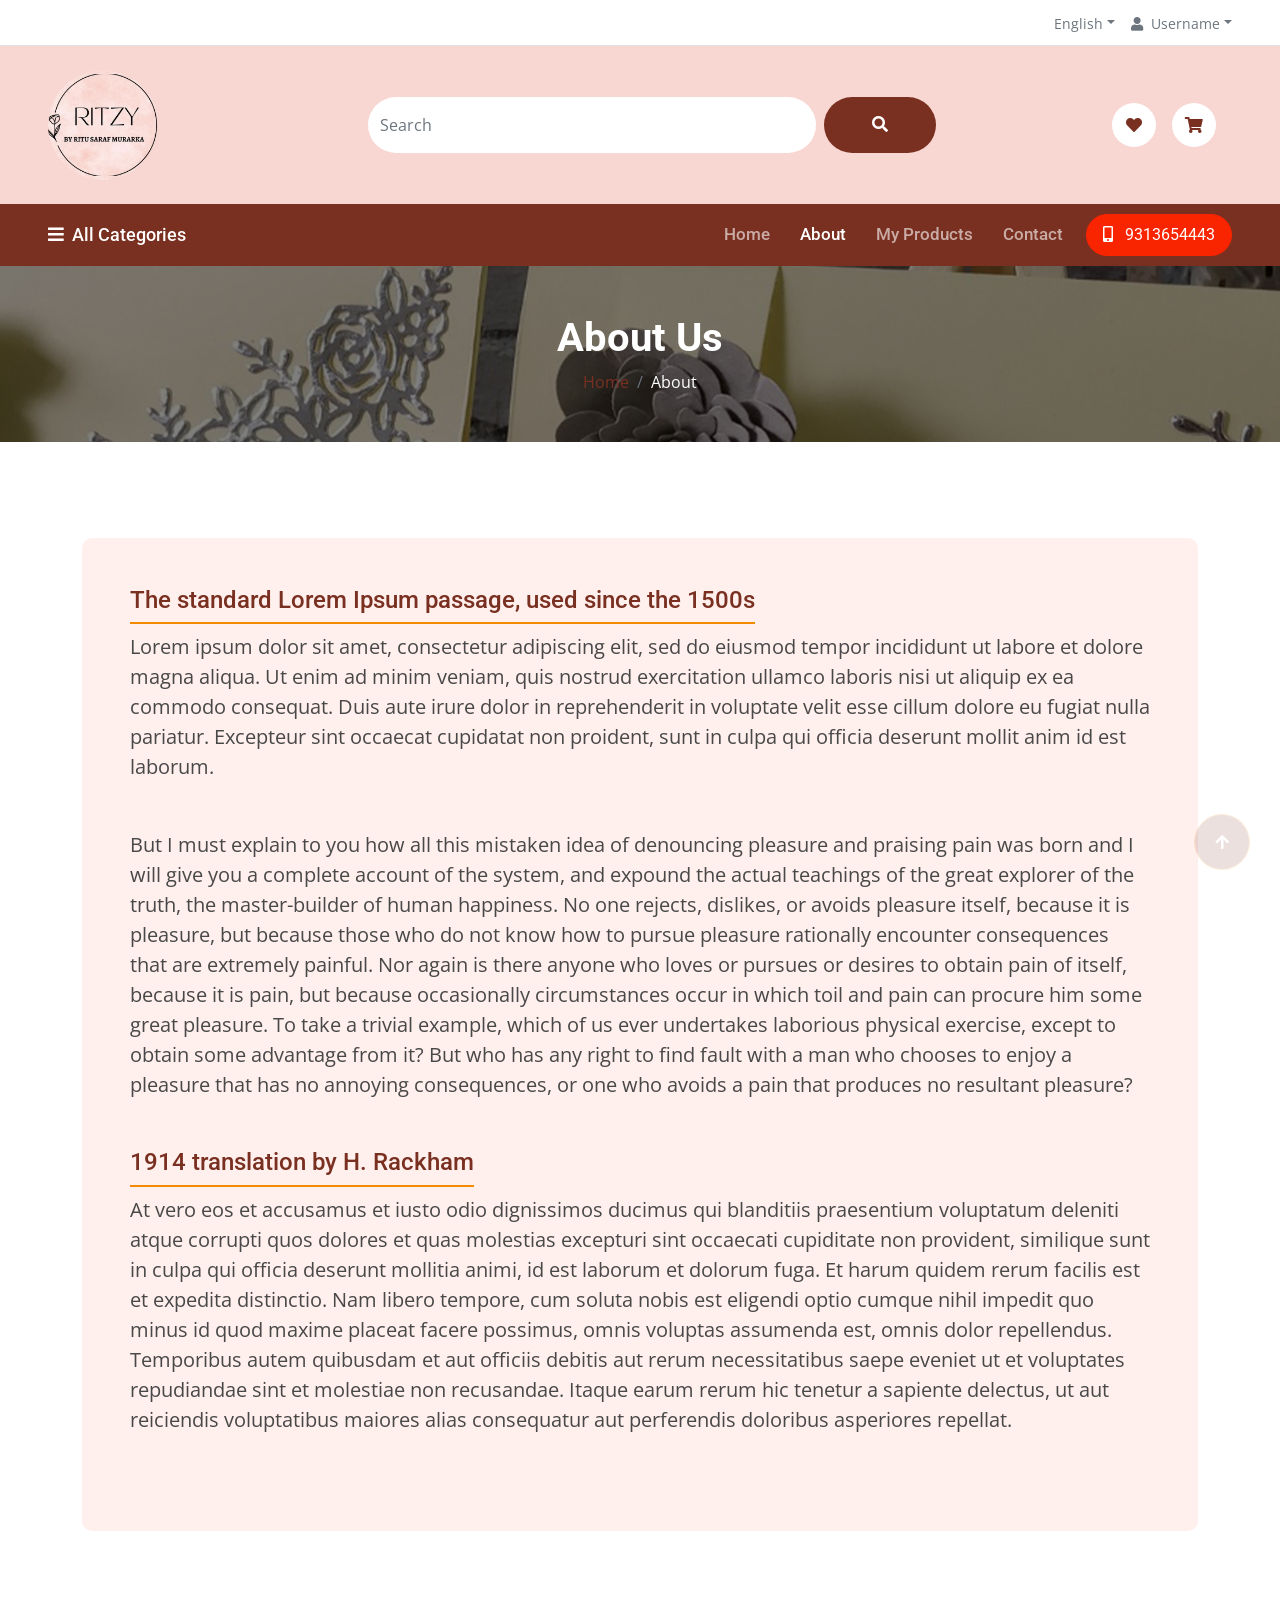
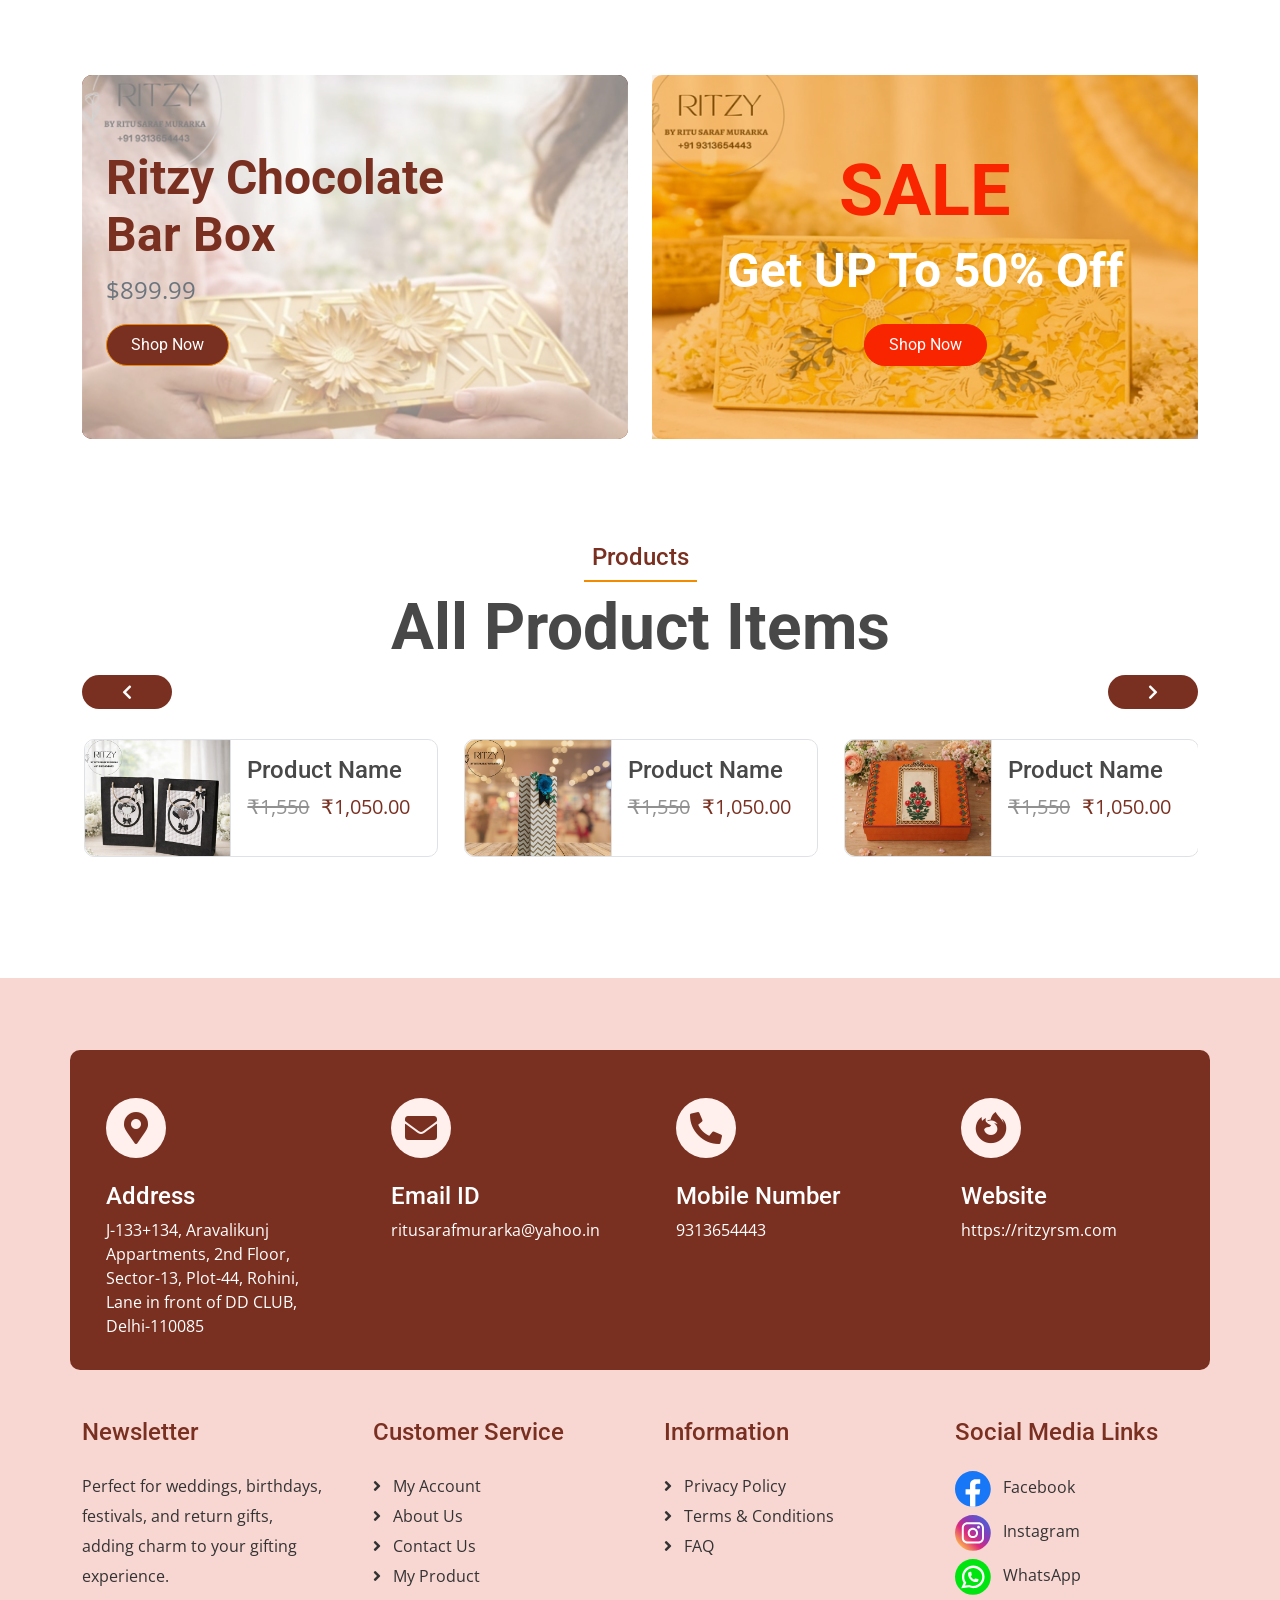
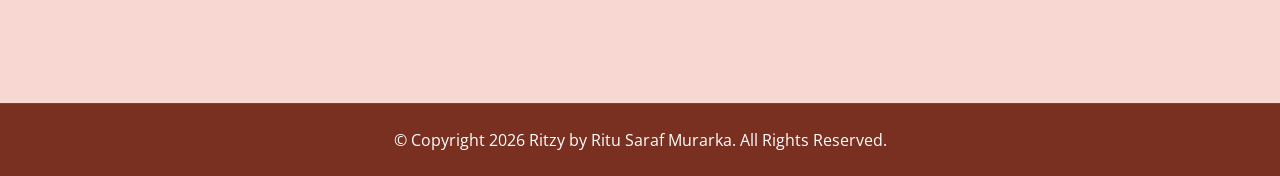
<file: about.html>
<!DOCTYPE html>
<html lang="en">
<head>
    <meta charset="utf-8">
    <title> Ritzy RSM </title>
    <meta content="width=device-width, initial-scale=1.0" name="viewport">
    <meta content="" name="keywords">
    <meta content="" name="description">

    <!-- Google Web Fonts -->
    <link rel="preconnect" href="https://fonts.googleapis.com">
    <link rel="preconnect" href="https://fonts.gstatic.com" crossorigin>
    <link href="https://fonts.googleapis.com/css2?family=Open+Sans:wght@400;500;600;700&family=Roboto:wght@400;500;700&display=swap"
        rel="stylesheet">

    <!-- Icon Font Stylesheet -->
    <link rel="stylesheet" href="https://use.fontawesome.com/releases/v5.15.4/css/all.css" />
    <link href="https://cdn.jsdelivr.net/npm/bootstrap-icons@1.4.1/font/bootstrap-icons.css" rel="stylesheet">

    <!-- Libraries Stylesheet -->
    <link href="lib/animate/animate.min.css" rel="stylesheet">
    <link href="lib/owlcarousel/assets/owl.carousel.min.css" rel="stylesheet">

    <!-- Customized Bootstrap Stylesheet -->
    <link href="css/bootstrap.min.css" rel="stylesheet">
    <link href="css/style.css" rel="stylesheet">
</head>
<body>


    <div id="spinner"
        class="show bg-white position-fixed translate-middle w-100 vh-100 top-50 start-50 d-flex align-items-center justify-content-center">
        <div class="spinner-border text-primary" style="width: 3rem; height: 3rem;" role="status">
            <span class="sr-only">Loading...</span>
        </div>
    </div>



    <div class="container-fluid px-5 d-none border-bottom d-lg-block">
        <div class="row gx-0 align-items-center">
            <div class="col-lg-8 text-center d-flex align-items-center justify-content-start"></div>
            <div class="col-lg-4 text-center text-lg-end">
                <div class="d-inline-flex align-items-center" style="height: 45px;">           
                    <div class="dropdown">
                        <a href="#" class="dropdown-toggle text-muted mx-2" data-bs-toggle="dropdown"><small>
                                English</small></a>
                        <div class="dropdown-menu rounded">
                            <a href="#" class="dropdown-item"> English</a>
                            <a href="#" class="dropdown-item"> Turkish</a>
                            <a href="#" class="dropdown-item"> Spanol</a>
                            <a href="#" class="dropdown-item"> Italiano</a>
                        </div>
                    </div>
                   <div class="dropdown">
                        <a href="#" class="dropdown-toggle text-muted ms-2" data-bs-toggle="dropdown"><small><i
                                    class="fa fa-user me-2"></i>Username</small></a>
                        <div class="dropdown-menu rounded">
                             <a href="login.html" class="dropdown-item"> Login</a>
                            <a href="wishlist.html" class="dropdown-item"> Wishlist</a>
                            <a href="account.html" class="dropdown-item"> My Account</a>
                            <a href="#" class="dropdown-item"> Log Out</a>
                        </div>
                    </div>
                </div>
            </div>
        </div>
    </div>

    <div class="container-fluid px-5 py-4 d-none d-lg-block headerBg">
        <div class="row gx-0 align-items-center text-center">
            <div class="col-md-4 col-lg-3 text-center text-lg-start">
                <div class="d-inline-flex align-items-center">
                    <a href="index.html" class="navbar-brand p-0">                        
                     <img src="img/logo.jpeg" alt="Logo" class="logoTop">
                    </a>
                </div>
            </div>
            <div class="col-md-4 col-lg-6 text-center">
                <div class="position-relative ps-4">
                    <div class="d-flex  rounded-pill">
                        <input class="form-control border-0 rounded-pill w-100 py-3 me-2" type="text"
                            data-bs-target="#dropdownToggle123" placeholder="Search">
                    
                        <button type="button" class="btn btn-primary rounded-pill py-3 px-5" style="border: 0;"><i
                                class="fas fa-search"></i></button>
                    </div>
                </div>
            </div>
            <div class="col-md-4 col-lg-3 text-center text-lg-end">
                <div class="d-inline-flex align-items-center">  
                                      
                  <a href="wishlist.html" class="d-flex align-items-center justify-content-center me-3 ivonsBox"><span
                            class="rounded-circle btn-md-square "><i class="fas fa-heart"></i></a>

                    <a href="cart.html" class="d-flex align-items-center justify-content-center me-3 ivonsBox"><span
                            class="rounded-circle btn-md-square "><i class="fas fa-shopping-cart"></i></span>
                         </a>

                   
                   
                </div>
            </div>
        </div>
    </div>
   

    <!-- Navbar & Hero Start -->
    <div class="container-fluid nav-bar p-0">
        <div class="row gx-0 bg-primary px-5 align-items-center">
            <div class="col-lg-3 d-none d-lg-block">
                <nav class="navbar navbar-light position-relative" style="width: 250px;">
                    <button class="navbar-toggler border-0 fs-4 w-100 px-0 text-start" type="button"
                        data-bs-toggle="collapse" data-bs-target="#allCat">
                        <h4 class="m-0 allCategorie"><i class="fa fa-bars me-2 "></i>All Categories</h4>
                    </button>
                    <div class="collapse navbar-collapse rounded-bottom" id="allCat">
                        <div class="navbar-nav ms-auto py-0">
                            <ul class="list-unstyled categories-bars">
                                <li>
                                    <div class="categories-bars-item">
                                        <a href="#">Categories </a>
                                        <span>(3)</span>
                                    </div>
                                </li>
                                <li>
                                    <div class="categories-bars-item">
                                        <a href="#">Categories</a>
                                        <span>(5)</span>
                                    </div>
                                </li>
                                <li>
                                    <div class="categories-bars-item">
                                        <a href="#">Categories</a>
                                        <span>(2)</span>
                                    </div>
                                </li>
                                <li>
                                    <div class="categories-bars-item">
                                        <a href="#">Categories</a>
                                        <span>(8)</span>
                                    </div>
                                </li>
                                <li>
                                    <div class="categories-bars-item">
                                        <a href="#">Categories</a>
                                        <span>(5)</span>
                                    </div>
                                </li>
                            </ul>
                        </div>
                    </div>
                </nav>
            </div>
            <div class="col-12 col-lg-9">
                <nav class="navbar navbar-expand-lg navbar-light bg-primary ">
                    <a href="" class="navbar-brand d-block d-lg-none">                       
                     <img src="img/logo.jpeg" alt="Logo" class="logoTop">
                    </a>
                    <button class="navbar-toggler ms-auto" type="button" data-bs-toggle="collapse"
                        data-bs-target="#navbarCollapse">
                        <span class="fa fa-bars fa-1x"></span>
                    </button>
                    <div class="collapse navbar-collapse" id="navbarCollapse">
                        <div class="navbar-nav ms-auto py-0">
                            <a href="index.html" class="nav-item nav-link ">Home</a>
                            <a href="about.html" class="nav-item nav-link active">About</a>
                            <a href="product.html" class="nav-item nav-link">My Products</a>
                            <a href="contact.html" class="nav-item nav-link me-2">Contact </a>
                          
                        </div>
                        <a href="" class="btn btn-secondary rounded-pill py-2 px-4 px-lg-3 mb-3 mb-md-3 mb-lg-0"><i
                                class="fa fa-mobile-alt me-2"></i> 9313654443</a>
                    </div>
                </nav>
            </div>
        </div>
    </div>
    <!-- Navbar & Hero End -->

    <div class="container-fluid page-header py-5">
        <h1 class="text-center text-white display-6 wow fadeInUp" data-wow-delay="0.1s">About Us</h1>
        <ol class="breadcrumb justify-content-center mb-0 wow fadeInUp" data-wow-delay="0.3s">
            <li class="breadcrumb-item"><a href="#">Home</a></li>
            <li class="breadcrumb-item active text-white">About</li>
        </ol>
    </div>    
    
    <div class="container-fluid contact py-5">
      <div class="container py-5">
            <div class="p-5 bg-light rounded">
                <div class="row g-4">
                    <div class="col-12">
                        <div class=" mx-auto wow fadeInUp" data-wow-delay="0.1s">
                            <h4 class="text-primary border-bottom border-primary border-2 d-inline-block pb-2">The standard Lorem Ipsum passage, used since the 1500s</h4>
                            <p class="mb-5 fs-5 text-dark">Lorem ipsum dolor sit amet, consectetur adipiscing elit, sed do eiusmod tempor 
                                incididunt ut labore et dolore magna aliqua. Ut enim ad minim veniam, quis nostrud exercitation ullamco 
                                laboris nisi ut aliquip ex ea commodo consequat. Duis aute irure dolor in reprehenderit in voluptate velit
                                esse cillum dolore eu fugiat nulla pariatur. Excepteur sint occaecat cupidatat non proident, sunt in culpa 
                                qui officia deserunt mollit anim id est laborum.</p>
                       
                       <p class="mb-5 fs-5 text-dark">
                        But I must explain to you how all this mistaken idea of denouncing pleasure and praising pain was born and I 
                        will give you a complete account of the system, and expound the actual teachings of the great explorer of the 
                        truth, the master-builder of human happiness. No one rejects, dislikes, or avoids pleasure itself, because it is 
                        pleasure, but because those who do not know how to pursue pleasure rationally encounter consequences that are 
                        extremely painful. Nor again is there anyone who loves or pursues or desires to obtain pain of itself, 
                        because it is pain, but because occasionally circumstances occur in which toil and pain can procure him some 
                        great pleasure. To take a trivial example, which of us ever undertakes laborious physical exercise, except to 
                        obtain some advantage from it? But who has any right to find fault with a man who chooses to enjoy a
                         pleasure that has no annoying consequences, or one who avoids a pain that produces no resultant pleasure?
                       </p>

                        <h4 class="text-primary border-bottom border-primary border-2 d-inline-block pb-2">
                           1914 translation by H. Rackham
                        </h4>
                           <p class="mb-5 fs-5 text-dark">
                      At vero eos et accusamus et iusto odio dignissimos ducimus qui blanditiis praesentium voluptatum deleniti atque corrupti 
                      quos dolores et quas molestias excepturi sint occaecati cupiditate non provident, similique sunt in culpa qui officia 
                      deserunt mollitia animi, id est laborum et dolorum fuga. Et harum quidem rerum facilis est et expedita distinctio. 
                      Nam libero tempore, cum soluta nobis est eligendi optio cumque nihil impedit quo minus id quod maxime placeat facere
                       possimus, omnis voluptas assumenda est, omnis dolor repellendus. Temporibus autem quibusdam et aut officiis debitis 
                       aut rerum necessitatibus saepe eveniet ut et voluptates repudiandae sint et molestiae non recusandae.
                        Itaque earum rerum hic tenetur a sapiente
                       delectus, ut aut reiciendis voluptatibus maiores alias consequatur aut perferendis doloribus asperiores repellat.
                       </p>

                        </div>
                    </div>
                  
               
                </div>
            </div>
        </div> 
    </div>

      <!-- Product Banner Start-->
    <div class="container-fluid py-5">
        <div class="container">
            <div class="row g-4">
                <div class="col-lg-6 wow fadeInLeft" data-wow-delay="0.1s">
                    <a href="#">
                        <div class="bg-primary rounded position-relative">
                            <img src="img/product-banner.jpg" class="img-fluid w-100 rounded" alt="">
                            <div class="position-absolute top-0 start-0 w-100 h-100 d-flex flex-column justify-content-center rounded p-4"
                                style="background: rgba(255, 255, 255, 0.5);">
                                <h3 class="display-5 text-primary">Ritzy Chocolate  <br> <span>Bar Box</span></h3>
                                <p class="fs-4 text-muted">$899.99</p>
                                <a href="#" class="btn btn-primary rounded-pill align-self-start py-2 px-4">Shop Now</a>
                            </div>
                        </div>
                    </a>
                </div>
                <div class="col-lg-6 wow fadeInRight" data-wow-delay="0.2s">
                    <a href="#">
                        <div class="text-center bg-primary rounded position-relative">
                            <img src="img/product-banner-2.jpg" class="img-fluid w-100" alt="">
                            <div class="position-absolute top-0 start-0 w-100 h-100 d-flex flex-column justify-content-center rounded p-4"
                                style="background: rgba(242, 139, 0, 0.5);">
                                <h2 class="display-2 text-secondary">SALE</h2>
                                <h4 class="display-5 text-white mb-4">Get UP To 50% Off</h4>
                                <a href="#" class="btn btn-secondary rounded-pill align-self-center py-2 px-4">Shop
                                    Now</a>
                            </div>
                        </div>
                    </a>
                </div>
            </div>
        </div>
    </div>
     <!-- Product Banner End -->

    <!-- Product List Satrt -->
    <div class="container-fluid products productList overflow-hidden">
        <div class="container products-mini py-5">
            <div class="mx-auto text-center mb-5" style="max-width: 900px;">
                <h4 class="text-primary border-bottom border-primary border-2 d-inline-block p-2 title-border-radius wow fadeInUp"
                    data-wow-delay="0.1s">Products</h4>
                <h1 class="mb-0 display-3 wow fadeInUp" data-wow-delay="0.3s">All Product Items</h1>
            </div>
            <div class="productList-carousel owl-carousel pt-4 wow fadeInUp" data-wow-delay="0.3s">
                <div class="productImg-carousel owl-carousel productList-item">
                    <div class="productImg-item products-mini-item border">
                        <div class="row g-0">
                            <div class="col-5">
                                <div class="products-mini-img border-end h-100">
                                    <img src="img/product-4.png" class="img-fluid w-100 h-100" alt="Image">
                                    <div class="products-mini-icon rounded-circle bg-primary">
                                        <a href="#"><i class="fa fa-eye fa-1x text-white"></i></a>
                                    </div>
                                </div>
                            </div>
                            <div class="col-7">
                                <div class="products-mini-content p-3">
                                 <a href="#" class="d-block h4">Product Name</a>
                                            <del class="me-2 fs-5">₹1,550</del>
                                            <span class="text-primary fs-5">₹1,050.00</span>
                                </div>
                            </div>
                        </div>
                        <div class="products-mini-add border p-3">
                            <a href="#" class="btn btn-primary border-secondary rounded-pill py-2 px-4"><i
                                    class="fas fa-shopping-cart me-2"></i> Add To Cart</a>
                            <div class="d-flex">
                                <a href="#"
                                    class="text-primary d-flex align-items-center justify-content-center me-3"><span
                                        class="rounded-circle btn-sm-square border"><i
                                            class="fas fa-random"></i></i></a>
                                <a href="#"
                                    class="text-primary d-flex align-items-center justify-content-center me-0"><span
                                        class="rounded-circle btn-sm-square border"><i class="fas fa-heart"></i></a>
                            </div>
                        </div>
                    </div>
                    <div class="productImg-item products-mini-item border">
                        <div class="row g-0">
                            <div class="col-5">
                                <div class="products-mini-img border-end h-100">
                                    <img src="img/product-4.png" class="img-fluid w-100 h-100" alt="Image">
                                    <div class="products-mini-icon rounded-circle bg-primary">
                                        <a href="#"><i class="fa fa-eye fa-1x text-white"></i></a>
                                    </div>
                                </div>
                            </div>
                            <div class="col-7">
                                <div class="products-mini-content p-3">
                                    <a href="#" class="d-block h4">Product Name</a>
                                            <del class="me-2 fs-5">₹1,550</del>
                                            <span class="text-primary fs-5">₹1,050.00</span>
                                </div>
                            </div>
                        </div>
                        <div class="products-mini-add border p-3">
                            <a href="#" class="btn btn-primary border-secondary rounded-pill py-2 px-4"><i
                                    class="fas fa-shopping-cart me-2"></i> Add To Cart</a>
                            <div class="d-flex">
                                <a href="#"
                                    class="text-primary d-flex align-items-center justify-content-center me-3"><span
                                        class="rounded-circle btn-sm-square border"><i
                                            class="fas fa-random"></i></i></a>
                                <a href="#"
                                    class="text-primary d-flex align-items-center justify-content-center me-0"><span
                                        class="rounded-circle btn-sm-square border"><i class="fas fa-heart"></i></a>
                            </div>
                        </div>
                    </div>
                    <div class="productImg-item products-mini-item border">
                        <div class="row g-0">
                            <div class="col-5">
                                <div class="products-mini-img border-end h-100">
                                    <img src="img/product-6.png" class="img-fluid w-100 h-100" alt="Image">
                                    <div class="products-mini-icon rounded-circle bg-primary">
                                        <a href="#"><i class="fa fa-eye fa-1x text-white"></i></a>
                                    </div>
                                </div>
                            </div>
                            <div class="col-7">
                                <div class="products-mini-content p-3">
                                 <a href="#" class="d-block h4">Product Name</a>
                                            <del class="me-2 fs-5">₹1,550</del>
                                            <span class="text-primary fs-5">₹1,050.00</span>
                                </div>
                            </div>
                        </div>
                        <div class="products-mini-add border p-3">
                            <a href="#" class="btn btn-primary border-secondary rounded-pill py-2 px-4"><i
                                    class="fas fa-shopping-cart me-2"></i> Add To Cart</a>
                            <div class="d-flex">
                                <a href="#"
                                    class="text-primary d-flex align-items-center justify-content-center me-3"><span
                                        class="rounded-circle btn-sm-square border"><i
                                            class="fas fa-random"></i></i></a>
                                <a href="#"
                                    class="text-primary d-flex align-items-center justify-content-center me-0"><span
                                        class="rounded-circle btn-sm-square border"><i class="fas fa-heart"></i></a>
                            </div>
                        </div>
                    </div>
                    <div class="productImg-item products-mini-item border">
                        <div class="row g-0">
                            <div class="col-5">
                                <div class="products-mini-img border-end h-100">
                                    <img src="img/product-7.png" class="img-fluid w-100 h-100" alt="Image">
                                    <div class="products-mini-icon rounded-circle bg-primary">
                                        <a href="#"><i class="fa fa-eye fa-1x text-white"></i></a>
                                    </div>
                                </div>
                            </div>
                            <div class="col-7">
                                <div class="products-mini-content p-3">
                                   <a href="#" class="d-block h4">Product Name</a>
                                            <del class="me-2 fs-5">₹1,550</del>
                                            <span class="text-primary fs-5">₹1,050.00</span>
                                </div>
                            </div>
                        </div>
                        <div class="products-mini-add border p-3">
                            <a href="#" class="btn btn-primary border-secondary rounded-pill py-2 px-4"><i
                                    class="fas fa-shopping-cart me-2"></i> Add To Cart</a>
                            <div class="d-flex">
                                <a href="#"
                                    class="text-primary d-flex align-items-center justify-content-center me-3"><span
                                        class="rounded-circle btn-sm-square border"><i
                                            class="fas fa-random"></i></i></a>
                                <a href="#"
                                    class="text-primary d-flex align-items-center justify-content-center me-0"><span
                                        class="rounded-circle btn-sm-square border"><i class="fas fa-heart"></i></a>
                            </div>
                        </div>
                    </div>
                </div>
                <div class="productImg-carousel owl-carousel productList-item">
                    <div class="productImg-item products-mini-item border">
                        <div class="row g-0">
                            <div class="col-5">
                                <div class="products-mini-img border-end h-100">
                                    <img src="img/product-8.png" class="img-fluid w-100 h-100" alt="Image">
                                    <div class="products-mini-icon rounded-circle bg-primary">
                                        <a href="#"><i class="fa fa-eye fa-1x text-white"></i></a>
                                    </div>
                                </div>
                            </div>
                            <div class="col-7">
                                <div class="products-mini-content p-3">
                              <a href="#" class="d-block h4">Product Name</a>
                                            <del class="me-2 fs-5">₹1,550</del>
                                            <span class="text-primary fs-5">₹1,050.00</span>
                                </div>
                            </div>
                        </div>
                        <div class="products-mini-add border p-3">
                            <a href="#" class="btn btn-primary border-secondary rounded-pill py-2 px-4"><i
                                    class="fas fa-shopping-cart me-2"></i> Add To Cart</a>
                            <div class="d-flex">
                                <a href="#"
                                    class="text-primary d-flex align-items-center justify-content-center me-3"><span
                                        class="rounded-circle btn-sm-square border"><i
                                            class="fas fa-random"></i></i></a>
                                <a href="#"
                                    class="text-primary d-flex align-items-center justify-content-center me-0"><span
                                        class="rounded-circle btn-sm-square border"><i class="fas fa-heart"></i></a>
                            </div>
                        </div>
                    </div>
                    <div class="productImg-item products-mini-item border">
                        <div class="row g-0">
                            <div class="col-5">
                                <div class="products-mini-img border-end h-100">
                                    <img src="img/product-9.png" class="img-fluid w-100 h-100" alt="Image">
                                    <div class="products-mini-icon rounded-circle bg-primary">
                                        <a href="#"><i class="fa fa-eye fa-1x text-white"></i></a>
                                    </div>
                                </div>
                            </div>
                            <div class="col-7">
                                <div class="products-mini-content p-3">
                                    <a href="#" class="d-block h4">Product Name</a>
                                            <del class="me-2 fs-5">₹1,550</del>
                                            <span class="text-primary fs-5">₹1,050.00</span>
                                </div>
                            </div>
                        </div>
                        <div class="products-mini-add border p-3">
                            <a href="#" class="btn btn-primary border-secondary rounded-pill py-2 px-4"><i
                                    class="fas fa-shopping-cart me-2"></i> Add To Cart</a>
                            <div class="d-flex">
                                <a href="#"
                                    class="text-primary d-flex align-items-center justify-content-center me-3"><span
                                        class="rounded-circle btn-sm-square border"><i
                                            class="fas fa-random"></i></i></a>
                                <a href="#"
                                    class="text-primary d-flex align-items-center justify-content-center me-0"><span
                                        class="rounded-circle btn-sm-square border"><i class="fas fa-heart"></i></a>
                            </div>
                        </div>
                    </div>
                    <div class="productImg-item products-mini-item border">
                        <div class="row g-0">
                            <div class="col-5">
                                <div class="products-mini-img border-end h-100">
                                    <img src="img/product-10.png" class="img-fluid w-100 h-100" alt="Image">
                                    <div class="products-mini-icon rounded-circle bg-primary">
                                        <a href="#"><i class="fa fa-eye fa-1x text-white"></i></a>
                                    </div>
                                </div>
                            </div>
                            <div class="col-7">
                                <div class="products-mini-content p-3">
                                  <a href="#" class="d-block h4">Product Name</a>
                                            <del class="me-2 fs-5">₹1,550</del>
                                            <span class="text-primary fs-5">₹1,050.00</span>
                                </div>
                            </div>
                        </div>
                        <div class="products-mini-add border p-3">
                            <a href="#" class="btn btn-primary border-secondary rounded-pill py-2 px-4"><i
                                    class="fas fa-shopping-cart me-2"></i> Add To Cart</a>
                            <div class="d-flex">
                                <a href="#"
                                    class="text-primary d-flex align-items-center justify-content-center me-3"><span
                                        class="rounded-circle btn-sm-square border"><i
                                            class="fas fa-random"></i></i></a>
                                <a href="#"
                                    class="text-primary d-flex align-items-center justify-content-center me-0"><span
                                        class="rounded-circle btn-sm-square border"><i class="fas fa-heart"></i></a>
                            </div>
                        </div>
                    </div>
                    <div class="productImg-item products-mini-item border">
                        <div class="row g-0">
                            <div class="col-5">
                                <div class="products-mini-img border-end h-100">
                                    <img src="img/product-11.png" class="img-fluid w-100 h-100" alt="Image">
                                    <div class="products-mini-icon rounded-circle bg-primary">
                                        <a href="#"><i class="fa fa-eye fa-1x text-white"></i></a>
                                    </div>
                                </div>
                            </div>
                            <div class="col-7">
                                <div class="products-mini-content p-3">
                                 <a href="#" class="d-block h4">Product Name</a>
                                            <del class="me-2 fs-5">₹1,550</del>
                                            <span class="text-primary fs-5">₹1,050.00</span>
                                </div>
                            </div>
                        </div>
                        <div class="products-mini-add border p-3">
                            <a href="#" class="btn btn-primary border-secondary rounded-pill py-2 px-4"><i
                                    class="fas fa-shopping-cart me-2"></i> Add To Cart</a>
                            <div class="d-flex">
                                <a href="#"
                                    class="text-primary d-flex align-items-center justify-content-center me-3"><span
                                        class="rounded-circle btn-sm-square border"><i
                                            class="fas fa-random"></i></i></a>
                                <a href="#"
                                    class="text-primary d-flex align-items-center justify-content-center me-0"><span
                                        class="rounded-circle btn-sm-square border"><i class="fas fa-heart"></i></a>
                            </div>
                        </div>
                    </div>
                </div>
                <div class="productImg-carousel owl-carousel productList-item">
                    <div class="productImg-item products-mini-item border">
                        <div class="row g-0">
                            <div class="col-5">
                                <div class="products-mini-img border-end h-100">
                                    <img src="img/product-12.png" class="img-fluid w-100 h-100" alt="Image">
                                    <div class="products-mini-icon rounded-circle bg-primary">
                                        <a href="#"><i class="fa fa-eye fa-1x text-white"></i></a>
                                    </div>
                                </div>
                            </div>
                            <div class="col-7">
                                <div class="products-mini-content p-3">
                         <a href="#" class="d-block h4">Product Name</a>
                                            <del class="me-2 fs-5">₹1,550</del>
                                            <span class="text-primary fs-5">₹1,050.00</span>
                                </div>
                            </div>
                        </div>
                        <div class="products-mini-add border p-3">
                            <a href="#" class="btn btn-primary border-secondary rounded-pill py-2 px-4"><i
                                    class="fas fa-shopping-cart me-2"></i> Add To Cart</a>
                            <div class="d-flex">
                                <a href="#"
                                    class="text-primary d-flex align-items-center justify-content-center me-3"><span
                                        class="rounded-circle btn-sm-square border"><i
                                            class="fas fa-random"></i></i></a>
                                <a href="#"
                                    class="text-primary d-flex align-items-center justify-content-center me-0"><span
                                        class="rounded-circle btn-sm-square border"><i class="fas fa-heart"></i></a>
                            </div>
                        </div>
                    </div>
                    <div class="productImg-item products-mini-item border">
                        <div class="row g-0">
                            <div class="col-5">
                                <div class="products-mini-img border-end h-100">
                                    <img src="img/product-13.png" class="img-fluid w-100 h-100" alt="Image">
                                    <div class="products-mini-icon rounded-circle bg-primary">
                                        <a href="#"><i class="fa fa-eye fa-1x text-white"></i></a>
                                    </div>
                                </div>
                            </div>
                            <div class="col-7">
                                <div class="products-mini-content p-3">
                             <a href="#" class="d-block h4">Product Name</a>
                                            <del class="me-2 fs-5">₹1,550</del>
                                            <span class="text-primary fs-5">₹1,050.00</span>
                                </div>
                            </div>
                        </div>
                        <div class="products-mini-add border p-3">
                            <a href="#" class="btn btn-primary border-secondary rounded-pill py-2 px-4"><i
                                    class="fas fa-shopping-cart me-2"></i> Add To Cart</a>
                            <div class="d-flex">
                                <a href="#"
                                    class="text-primary d-flex align-items-center justify-content-center me-3"><span
                                        class="rounded-circle btn-sm-square border"><i
                                            class="fas fa-random"></i></i></a>
                                <a href="#"
                                    class="text-primary d-flex align-items-center justify-content-center me-0"><span
                                        class="rounded-circle btn-sm-square border"><i class="fas fa-heart"></i></a>
                            </div>
                        </div>
                    </div>
                    <div class="productImg-item products-mini-item border">
                        <div class="row g-0">
                            <div class="col-5">
                                <div class="products-mini-img border-end h-100">
                                    <img src="img/product-14.png" class="img-fluid w-100 h-100" alt="Image">
                                    <div class="products-mini-icon rounded-circle bg-primary">
                                        <a href="#"><i class="fa fa-eye fa-1x text-white"></i></a>
                                    </div>
                                </div>
                            </div>
                            <div class="col-7">
                                <div class="products-mini-content p-3">
                                  <a href="#" class="d-block h4">Product Name</a>
                                            <del class="me-2 fs-5">₹1,550</del>
                                            <span class="text-primary fs-5">₹1,050.00</span>
                                </div>
                            </div>
                        </div>
                        <div class="products-mini-add border p-3">
                            <a href="#" class="btn btn-primary border-secondary rounded-pill py-2 px-4"><i
                                    class="fas fa-shopping-cart me-2"></i> Add To Cart</a>
                            <div class="d-flex">
                                <a href="#"
                                    class="text-primary d-flex align-items-center justify-content-center me-3"><span
                                        class="rounded-circle btn-sm-square border"><i
                                            class="fas fa-random"></i></i></a>
                                <a href="#"
                                    class="text-primary d-flex align-items-center justify-content-center me-0"><span
                                        class="rounded-circle btn-sm-square border"><i class="fas fa-heart"></i></a>
                            </div>
                        </div>
                    </div>
                    <div class="productImg-item products-mini-item border">
                        <div class="row g-0">
                            <div class="col-5">
                                <div class="products-mini-img border-end h-100">
                                    <img src="img/product-15.png" class="img-fluid w-100 h-100" alt="Image">
                                    <div class="products-mini-icon rounded-circle bg-primary">
                                        <a href="#"><i class="fa fa-eye fa-1x text-white"></i></a>
                                    </div>
                                </div>
                            </div>
                            <div class="col-7">
                                <div class="products-mini-content p-3">
                                    <a href="#" class="d-block h4">Product Name</a>
                                            <del class="me-2 fs-5">₹1,550</del>
                                            <span class="text-primary fs-5">₹1,050.00</span>
                                </div>
                            </div>
                        </div>
                        <div class="products-mini-add border p-3">
                            <a href="#" class="btn btn-primary border-secondary rounded-pill py-2 px-4"><i
                                    class="fas fa-shopping-cart me-2"></i> Add To Cart</a>
                            <div class="d-flex">
                                <a href="#"
                                    class="text-primary d-flex align-items-center justify-content-center me-3"><span
                                        class="rounded-circle btn-sm-square border"><i
                                            class="fas fa-random"></i></i></a>
                                <a href="#"
                                    class="text-primary d-flex align-items-center justify-content-center me-0"><span
                                        class="rounded-circle btn-sm-square border"><i class="fas fa-heart"></i></a>
                            </div>
                        </div>
                    </div>
                </div>
                <div class="productImg-carousel owl-carousel productList-item">
                    <div class="productImg-item products-mini-item border">
                        <div class="row g-0">
                            <div class="col-5">
                                <div class="products-mini-img border-end h-100">
                                    <img src="img/product-16.png" class="img-fluid w-100 h-100" alt="Image">
                                    <div class="products-mini-icon rounded-circle bg-primary">
                                        <a href="#"><i class="fa fa-eye fa-1x text-white"></i></a>
                                    </div>
                                </div>
                            </div>
                            <div class="col-7">
                                <div class="products-mini-content p-3">
                                 <a href="#" class="d-block h4">Product Name</a>
                                            <del class="me-2 fs-5">₹1,550</del>
                                            <span class="text-primary fs-5">₹1,050.00</span>
                                </div>
                            </div>
                        </div>
                        <div class="products-mini-add border p-3">
                            <a href="#" class="btn btn-primary border-secondary rounded-pill py-2 px-4"><i
                                    class="fas fa-shopping-cart me-2"></i> Add To Cart</a>
                            <div class="d-flex">
                                <a href="#"
                                    class="text-primary d-flex align-items-center justify-content-center me-3"><span
                                        class="rounded-circle btn-sm-square border"><i
                                            class="fas fa-random"></i></i></a>
                                <a href="#"
                                    class="text-primary d-flex align-items-center justify-content-center me-0"><span
                                        class="rounded-circle btn-sm-square border"><i class="fas fa-heart"></i></a>
                            </div>
                        </div>
                    </div>
                    <div class="productImg-item products-mini-item border">
                        <div class="row g-0">
                            <div class="col-5">
                                <div class="products-mini-img border-end h-100">
                                    <img src="img/product-17.png" class="img-fluid w-100 h-100" alt="Image">
                                    <div class="products-mini-icon rounded-circle bg-primary">
                                        <a href="#"><i class="fa fa-eye fa-1x text-white"></i></a>
                                    </div>
                                </div>
                            </div>
                            <div class="col-7">
                                <div class="products-mini-content p-3">
                             <a href="#" class="d-block h4">Product Name</a>
                                            <del class="me-2 fs-5">₹1,550</del>
                                            <span class="text-primary fs-5">₹1,050.00</span>
                                </div>
                            </div>
                        </div>
                        <div class="products-mini-add border p-3">
                            <a href="#" class="btn btn-primary border-secondary rounded-pill py-2 px-4"><i
                                    class="fas fa-shopping-cart me-2"></i> Add To Cart</a>
                            <div class="d-flex">
                                <a href="#"
                                    class="text-primary d-flex align-items-center justify-content-center me-3"><span
                                        class="rounded-circle btn-sm-square border"><i
                                            class="fas fa-random"></i></i></a>
                                <a href="#"
                                    class="text-primary d-flex align-items-center justify-content-center me-0"><span
                                        class="rounded-circle btn-sm-square border"><i class="fas fa-heart"></i></a>
                            </div>
                        </div>
                    </div>
                    <div class="productImg-item products-mini-item border">
                        <div class="row g-0">
                            <div class="col-5">
                                <div class="products-mini-img border-end h-100">
                                    <img src="img/product-3.png" class="img-fluid w-100 h-100" alt="Image">
                                    <div class="products-mini-icon rounded-circle bg-primary">
                                        <a href="#"><i class="fa fa-eye fa-1x text-white"></i></a>
                                    </div>
                                </div>
                            </div>
                            <div class="col-7">
                                <div class="products-mini-content p-3">
                                  <a href="#" class="d-block h4">Product Name</a>
                                            <del class="me-2 fs-5">₹1,550</del>
                                            <span class="text-primary fs-5">₹1,050.00</span>
                                </div>
                            </div>
                        </div>
                        <div class="products-mini-add border p-3">
                            <a href="#" class="btn btn-primary border-secondary rounded-pill py-2 px-4"><i
                                    class="fas fa-shopping-cart me-2"></i> Add To Cart</a>
                            <div class="d-flex">
                                <a href="#"
                                    class="text-primary d-flex align-items-center justify-content-center me-3"><span
                                        class="rounded-circle btn-sm-square border"><i
                                            class="fas fa-random"></i></i></a>
                                <a href="#"
                                    class="text-primary d-flex align-items-center justify-content-center me-0"><span
                                        class="rounded-circle btn-sm-square border"><i class="fas fa-heart"></i></a>
                            </div>
                        </div>
                    </div>
                </div>
            </div>
        </div>
    </div>
   <!--Product List End -->

  <!-- Footer Start -->
    <div class="container-fluid footer py-5 wow fadeIn" data-wow-delay="0.2s">
        <div class="container py-5">
            <div class="row g-4 rounded mb-5" style="background: rgb(122, 48, 33)">
                <div class="col-md-6 col-lg-6 col-xl-3">
                    <div class="rounded p-4">
                        <div class="rounded-circle bg-light d-flex align-items-center justify-content-center mb-4"
                            style="width: 60px; height: 60px;">
                            <i class="fas fa-map-marker-alt fa-2x text-primary"></i>
                        </div>
                        <div>
                            <h4 class="text-white">Address</h4>
                            <p class="mb-2 text-white">J-133+134, Aravalikunj Appartments, 2nd Floor, Sector-13, Plot-44, Rohini, Lane in front of DD CLUB, Delhi-110085</p>
                        </div>
                    </div>
                </div>
                <div class="col-md-6 col-lg-6 col-xl-3">
                    <div class="rounded p-4">
                        <div class="rounded-circle bg-light d-flex align-items-center justify-content-center mb-4"
                            style="width: 60px; height: 60px;">
                            <i class="fas fa-envelope fa-2x text-primary"></i>
                        </div>
                        <div>
                            <h4 class="text-white">Email ID</h4>
                            <p class="mb-2 text-white">ritusarafmurarka@yahoo.in</p>
                        </div>
                    </div>
                </div>
                <div class="col-md-6 col-lg-6 col-xl-3">
                    <div class="rounded p-4">
                        <div class="rounded-circle bg-light d-flex align-items-center justify-content-center mb-4"
                            style="width: 60px; height: 60px;">
                            <i class="fa fa-phone-alt fa-2x text-primary"></i>
                        </div>
                        <div>
                            <h4 class="text-white">Mobile Number</h4>
                            <p class="mb-2 text-white">9313654443</p>
                        </div>
                    </div>
                </div>
                <div class="col-md-6 col-lg-6 col-xl-3">
                    <div class="rounded p-4">
                        <div class="rounded-circle bg-light d-flex align-items-center justify-content-center mb-4"
                            style="width: 60px; height: 60px;">
                            <i class="fab fa-firefox-browser fa-2x text-primary"></i>
                        </div>
                        <div>
                            <h4 class="text-white">Website</h4>
                            <p class="mb-2 text-white">https://ritzyrsm.com</p>
                        </div>
                    </div>
                </div>
            </div>
            <div class="row g-5">
                <div class="col-md-6 col-lg-6 col-xl-3">
                    <div class="footer-item d-flex flex-column">
                        <div class="footer-item">
                            <h4 class="text-primary mb-4">Newsletter</h4>
                            <p class="mb-3">Perfect for weddings, birthdays, festivals, and return gifts, 
                                adding charm to your gifting experience.</p>                          
                        </div>
                    </div>
                </div>
              <div class="col-md-6 col-lg-6 col-xl-3">
                    <div class="footer-item d-flex flex-column">
                        <h4 class="text-primary mb-4">Customer Service</h4>
                        <a href="account.html" class=""><i class="fas fa-angle-right me-2"></i> My Account </a>
                        <a href="about.html" class=""><i class="fas fa-angle-right me-2"></i> About Us </a>
                        <a href="contact.html" class=""><i class="fas fa-angle-right me-2"></i> Contact Us</a>
                        <a href="product.html" class=""><i class="fas fa-angle-right me-2"></i> My Product </a>
                        
                    </div>
                </div>
                <div class="col-md-6 col-lg-6 col-xl-3">
                    <div class="footer-item d-flex flex-column">
                        <h4 class="text-primary mb-4">Information</h4>
                        <a href="privacy-policy.html" class=""><i class="fas fa-angle-right me-2"></i> Privacy Policy</a>
                        <a href="terms-conditions.html" class=""><i class="fas fa-angle-right me-2"></i> Terms & Conditions</a>
                        <a href="faq.html" class=""><i class="fas fa-angle-right me-2"></i> FAQ</a>
                    </div>
                </div>
                <div class="col-md-6 col-lg-6 col-xl-3">
                    <div class="footer-item d-flex flex-column">
                        <h4 class="text-primary mb-4">Social Media Links </h4>
                        <a href="https://api.whatsapp.com/message/P26GBWELG5P3M1?autoload=1&app_absent=0" class="mb-2"><i class="me-2" target="_blank"><img src="img/fb.svg" width="36"></i> Facebook</a>
                        <a href="https://www.instagram.com/ritzy_rsm" target="_blank" class="mb-2"><i class="me-2"><img src="img/inta.svg" width="36"></i> Instagram</a>
                        <a href="https://www.facebook.com/ritzy.rsm/" class="mb-2"><i class="me-2" target="_blank"><img src="img/chat.svg" width="36"></i> WhatsApp</a>
                    </div>
                </div>
            </div>
        </div>
    </div>
     <!--Footer End -->


    <!-- Copyright Start -->
    <div class="container-fluid copyright py-4">
        <div class="container">
            <div class="row g-4 align-items-center">             
                <div class="col-md-12 text-center text-white">
                    © Copyright 2026 Ritzy by Ritu Saraf Murarka. All Rights Reserved.
                </div>
            </div>
        </div>
    </div>
  <!--Copyright End -->

    <!-- Back to Top -->
    <a href="#" class="btn btn-primary btn-lg-square back-to-top"><i class="fa fa-arrow-up"></i></a>


    <!-- JavaScript Libraries -->
    <script src="https://ajax.googleapis.com/ajax/libs/jquery/3.6.4/jquery.min.js"></script>
    <script src="https://cdn.jsdelivr.net/npm/bootstrap@5.0.0/dist/js/bootstrap.bundle.min.js"></script>
    <script src="lib/wow/wow.min.js"></script>
    <script src="lib/owlcarousel/owl.carousel.min.js"></script>


    <!-- Template Javascript -->
    <script src="js/main.js"></script>

</body>
</html>
</file>
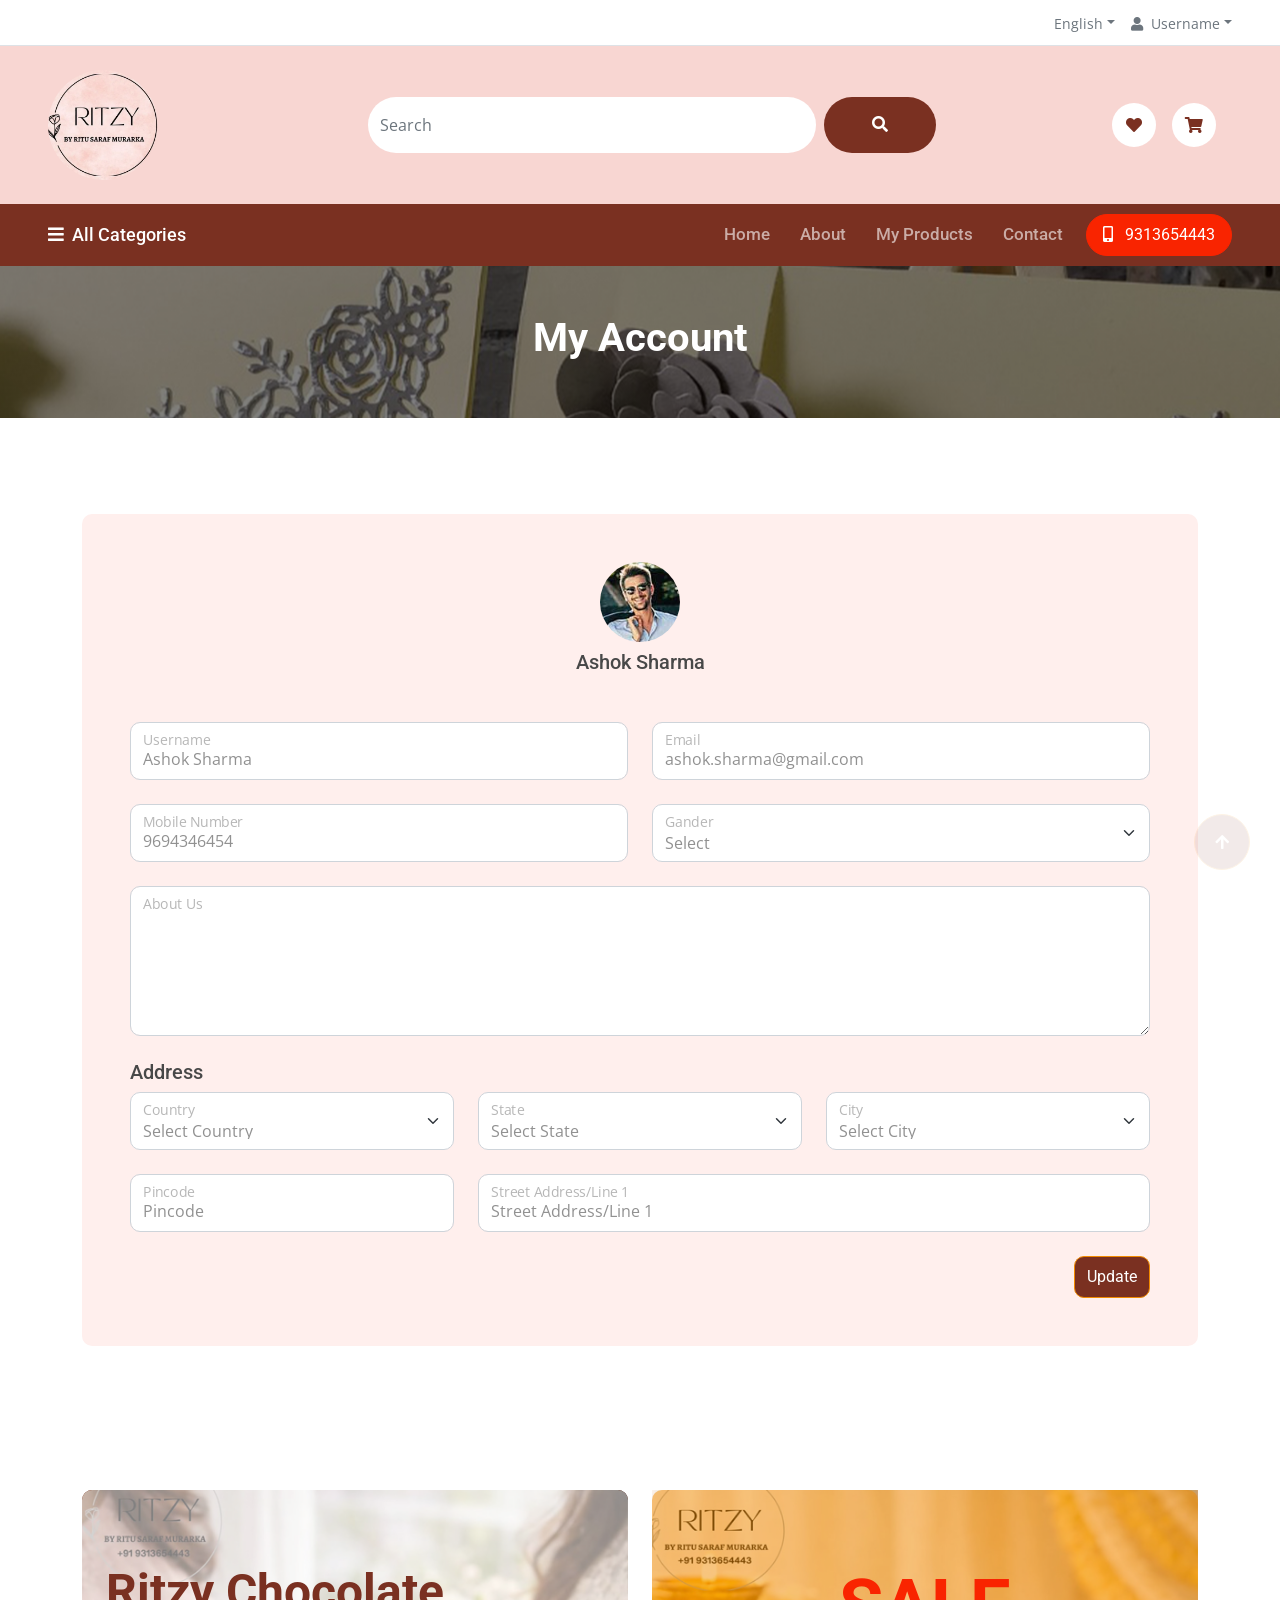
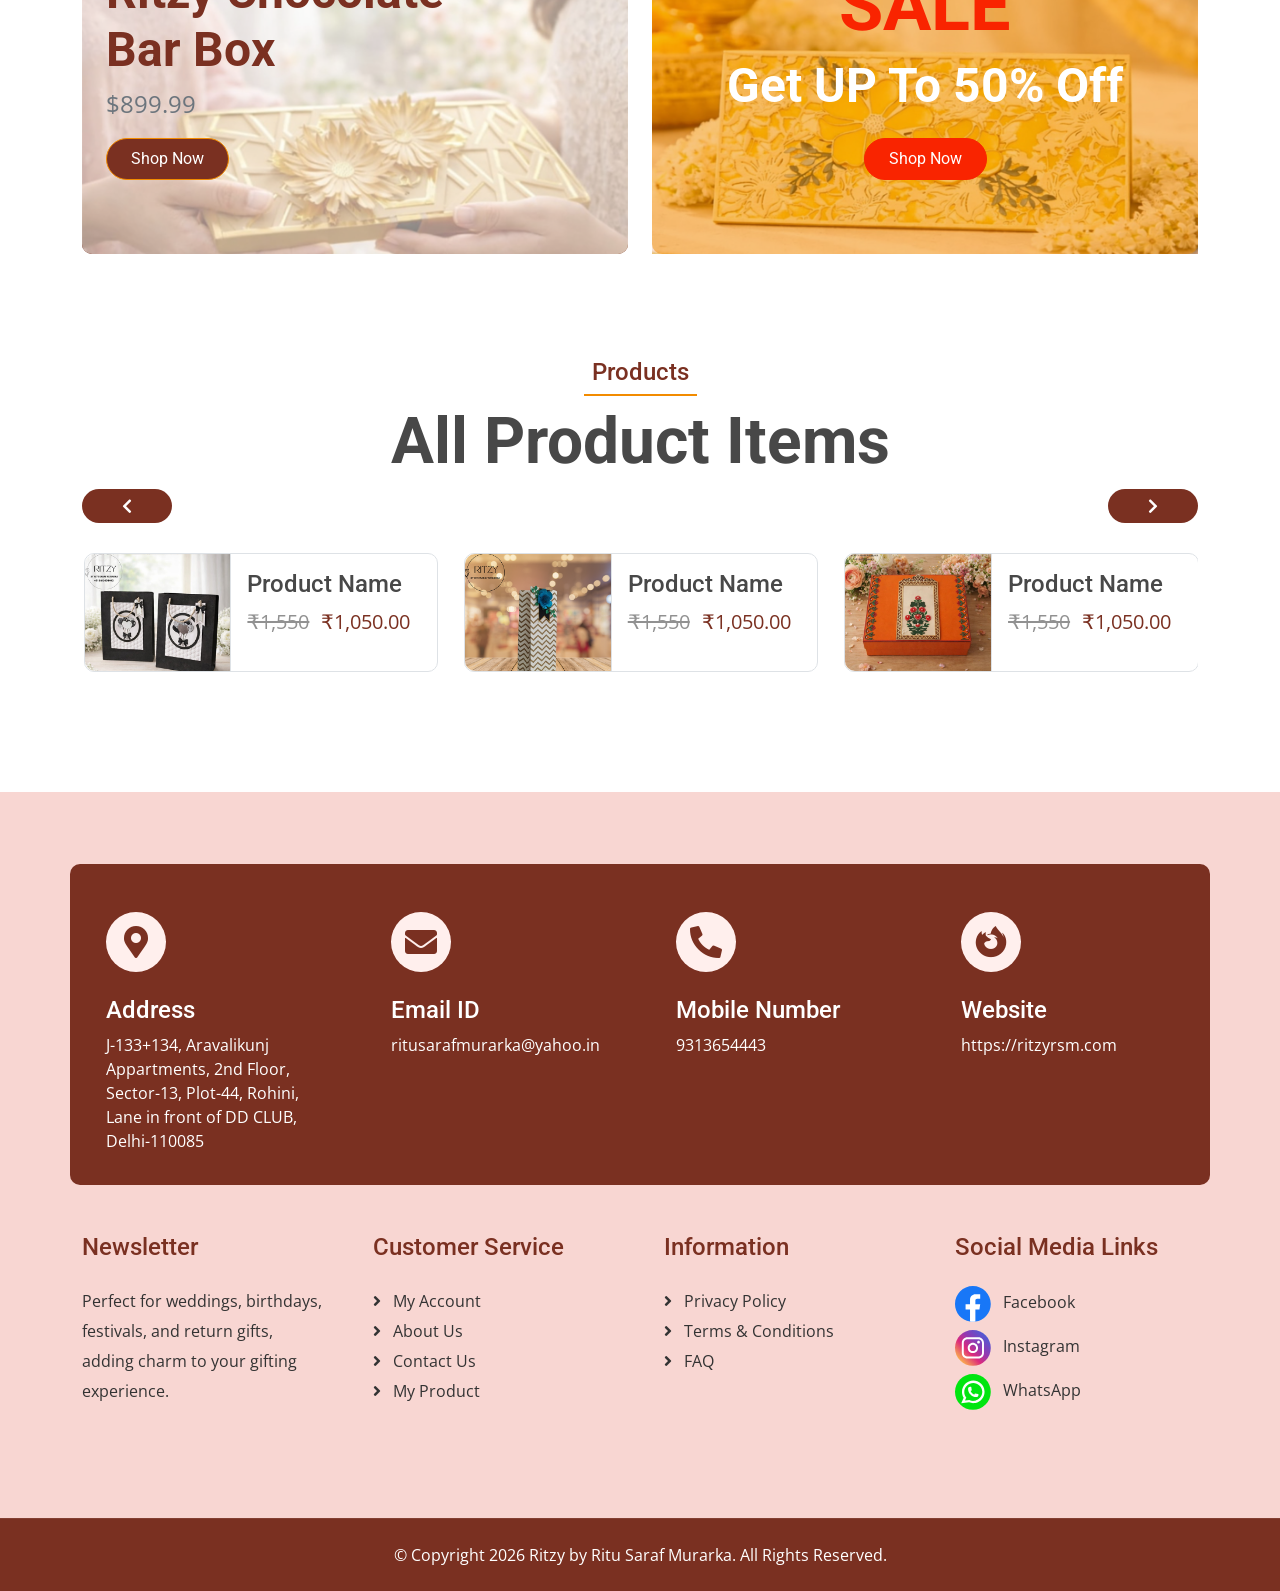
<file: account.html>
<!DOCTYPE html>
<html lang="en">
<head>
    <meta charset="utf-8">
    <title> Ritzy RSM  </title>
    <meta content="width=device-width, initial-scale=1.0" name="viewport">
    <meta content="" name="keywords">
    <meta content="" name="description">

    <!-- Google Web Fonts -->
    <link rel="preconnect" href="https://fonts.googleapis.com">
    <link rel="preconnect" href="https://fonts.gstatic.com" crossorigin>
    <link href="https://fonts.googleapis.com/css2?family=Open+Sans:wght@400;500;600;700&family=Roboto:wght@400;500;700&display=swap"
        rel="stylesheet">

    <!-- Icon Font Stylesheet -->
    <link rel="stylesheet" href="https://use.fontawesome.com/releases/v5.15.4/css/all.css" />
    <link href="https://cdn.jsdelivr.net/npm/bootstrap-icons@1.4.1/font/bootstrap-icons.css" rel="stylesheet">

    <!-- Libraries Stylesheet -->
    <link href="lib/animate/animate.min.css" rel="stylesheet">
    <link href="lib/owlcarousel/assets/owl.carousel.min.css" rel="stylesheet">

    <!-- Customized Bootstrap Stylesheet -->
    <link href="css/bootstrap.min.css" rel="stylesheet">
    <link href="css/style.css" rel="stylesheet">
</head>
<body>

    <!-- Spinner Start -->
    <div id="spinner"
        class="show bg-white position-fixed translate-middle w-100 vh-100 top-50 start-50 d-flex align-items-center justify-content-center">
        <div class="spinner-border text-primary" style="width: 3rem; height: 3rem;" role="status">
            <span class="sr-only">Loading...</span>
        </div>
    </div>
    <!-- Spinner End -->

    <!-- Topbar Start -->
    <div class="container-fluid px-5 d-none border-bottom d-lg-block">
        <div class="row gx-0 align-items-center">
            <div class="col-lg-8 text-center d-flex align-items-center justify-content-start"></div>
            <div class="col-lg-4 text-center text-lg-end">
                <div class="d-inline-flex align-items-center" style="height: 45px;">           
                    <div class="dropdown">
                        <a href="#" class="dropdown-toggle text-muted mx-2" data-bs-toggle="dropdown"><small>
                                English</small></a>
                        <div class="dropdown-menu rounded">
                            <a href="#" class="dropdown-item"> English</a>
                            <a href="#" class="dropdown-item"> Turkish</a>
                            <a href="#" class="dropdown-item"> Spanol</a>
                            <a href="#" class="dropdown-item"> Italiano</a>
                        </div>
                    </div>
                   <div class="dropdown">
                        <a href="#" class="dropdown-toggle text-muted ms-2" data-bs-toggle="dropdown"><small><i
                                    class="fa fa-user me-2"></i>Username</small></a>
                        <div class="dropdown-menu rounded">
                             <a href="login.html" class="dropdown-item"> Login</a>
                            <a href="wishlist.html" class="dropdown-item"> Wishlist</a>
                            <a href="account.html" class="dropdown-item"> My Account</a>
                            <a href="#" class="dropdown-item"> Log Out</a>
                        </div>
                    </div>
                </div>
            </div>
        </div>
    </div>

    <div class="container-fluid px-5 py-4 d-none d-lg-block headerBg">
        <div class="row gx-0 align-items-center text-center">
            <div class="col-md-4 col-lg-3 text-center text-lg-start">
                <div class="d-inline-flex align-items-center">
                    <a href="index.html" class="navbar-brand p-0">                        
                     <img src="img/logo.jpeg" alt="Logo" class="logoTop">
                    </a>
                </div>
            </div>
            <div class="col-md-4 col-lg-6 text-center">
                <div class="position-relative ps-4">
                    <div class="d-flex  rounded-pill">
                        <input class="form-control border-0 rounded-pill w-100 py-3 me-2" type="text"
                            data-bs-target="#dropdownToggle123" placeholder="Search">
                    
                        <button type="button" class="btn btn-primary rounded-pill py-3 px-5" style="border: 0;"><i
                                class="fas fa-search"></i></button>
                    </div>
                </div>
            </div>
            <div class="col-md-4 col-lg-3 text-center text-lg-end">
                <div class="d-inline-flex align-items-center">  
                                      
                   <a href="wishlist.html" class="d-flex align-items-center justify-content-center me-3 ivonsBox"><span
                            class="rounded-circle btn-md-square "><i class="fas fa-heart"></i></a>

                    <a href="cart.html" class="d-flex align-items-center justify-content-center me-3 ivonsBox"><span
                            class="rounded-circle btn-md-square "><i class="fas fa-shopping-cart"></i></span>
                         </a>

                   
                   
                </div>
            </div>
        </div>
    </div>
    <!-- Topbar End -->

    <!-- Navbar & Hero Start -->
    <div class="container-fluid nav-bar p-0">
        <div class="row gx-0 bg-primary px-5 align-items-center">
            <div class="col-lg-3 d-none d-lg-block">
                <nav class="navbar navbar-light position-relative" style="width: 250px;">
                    <button class="navbar-toggler border-0 fs-4 w-100 px-0 text-start" type="button"
                        data-bs-toggle="collapse" data-bs-target="#allCat">
                        <h4 class="m-0 allCategorie"><i class="fa fa-bars me-2 "></i>All Categories</h4>
                    </button>
                    <div class="collapse navbar-collapse rounded-bottom" id="allCat">
                        <div class="navbar-nav ms-auto py-0">
                            <ul class="list-unstyled categories-bars">
                                <li>
                                    <div class="categories-bars-item">
                                        <a href="#">Categories </a>
                                        <span>(3)</span>
                                    </div>
                                </li>
                                <li>
                                    <div class="categories-bars-item">
                                        <a href="#">Categories</a>
                                        <span>(5)</span>
                                    </div>
                                </li>
                                <li>
                                    <div class="categories-bars-item">
                                        <a href="#">Categories</a>
                                        <span>(2)</span>
                                    </div>
                                </li>
                                <li>
                                    <div class="categories-bars-item">
                                        <a href="#">Categories</a>
                                        <span>(8)</span>
                                    </div>
                                </li>
                                <li>
                                    <div class="categories-bars-item">
                                        <a href="#">Categories</a>
                                        <span>(5)</span>
                                    </div>
                                </li>
                            </ul>
                        </div>
                    </div>
                </nav>
            </div>
            <div class="col-12 col-lg-9">
                <nav class="navbar navbar-expand-lg navbar-light bg-primary ">
                    <a href="" class="navbar-brand d-block d-lg-none">                       
                     <img src="img/logo.jpeg" alt="Logo" class="logoTop">
                    </a>
                    <button class="navbar-toggler ms-auto" type="button" data-bs-toggle="collapse"
                        data-bs-target="#navbarCollapse">
                        <span class="fa fa-bars fa-1x"></span>
                    </button>
                    <div class="collapse navbar-collapse" id="navbarCollapse">
                        <div class="navbar-nav ms-auto py-0">
                            <a href="index.html" class="nav-item nav-link ">Home</a>
                            <a href="about.html" class="nav-item nav-link ">About</a>
                            <a href="product.html" class="nav-item nav-link">My Products</a>
                            <a href="contact.html" class="nav-item nav-link me-2">Contact </a>
                          
                        </div>
                        <a href="" class="btn btn-secondary rounded-pill py-2 px-4 px-lg-3 mb-3 mb-md-3 mb-lg-0"><i
                                class="fa fa-mobile-alt me-2"></i> 9313654443</a>
                    </div>
                </nav>
            </div>
        </div>
    </div>
    <!-- Navbar & Hero End -->

    <div class="container-fluid page-header py-5">
        <h1 class="text-center text-white display-6 wow fadeInUp" data-wow-delay="0.1s">My Account</h1>
        <ol class="breadcrumb justify-content-center mb-0 wow fadeInUp" data-wow-delay="0.3s"></ol>
    </div>    
    
    <div class="container-fluid contact py-5">
      <div class="container py-5">
            <div class="p-5 bg-light rounded">
                <div class="row">
                   <div class="col-md-12">
                         <div class="row">
                            <div class="col-lg-12">
                                    <div class="form-floating text-center mb-5">
                                        <img src="img/avatar.jpg" alt="Logo" class="loginLogo mb-2">
                                     <h5>Ashok Sharma</h5>
                                    </div>
                                </div>

                               <div class="col-lg-6">
                                    <div class="form-floating mb-4">
                                        <input type="text" class="form-control" id="" value="Ashok Sharma">
                                        <label for="name">Username</label>
                                    </div>
                                </div>

                                 <div class="col-lg-6 ">
                                    <div class="form-floating mb-4">
                                        <input type="text" class="form-control" id="" value="ashok.sharma@gmail.com">
                                        <label for="name">Email</label>
                                    </div>
                                </div>
                               
                                <div class="col-lg-6 ">
                                    <div class="form-floating mb-4">
                                        <input type="text" class="form-control" id="" value="9694346454">
                                        <label for="name">Mobile Number</label>
                                    </div>
                                </div>
                                 <div class="col-lg-6 ">
                                    <div class="form-floating mb-4">
                                        <select class="form-select" aria-label="Default select example">
                                            <option selected>Select</option>
                                            <option value="1">One</option>
                                            <option value="2">Two</option>
                                            <option value="3">Three</option>
                                        </select>
                                        <label for="name">Gander</label>
                                    </div>
                                </div>
                                <div class="col-lg-12">
                                    <div class="form-floating mb-4">
                                          <textarea class="form-control" id="" rows="5" style="height: 150px;"></textarea>                                     
                                          <label for="name">About Us</label>
                                    </div>
                                </div>

                                 <h5>Address</h5>
                                 <div class="col-lg-4 ">
                                    <div class="form-floating mb-4">
                                        <select class="form-select" aria-label="Country">
                                            <option selected>Select Country</option>
                                            <option value="1">One</option>
                                            <option value="2">Two</option>
                                            <option value="3">Three</option>
                                        </select>
                                        <label for="name">Country</label>
                                    </div>
                                </div>

                                  <div class="col-lg-4 ">
                                    <div class="form-floating mb-4">
                                        <select class="form-select" aria-label="State">
                                            <option selected>Select State</option>
                                            <option value="1">One</option>
                                            <option value="2">Two</option>
                                            <option value="3">Three</option>
                                        </select>
                                        <label for="name">State</label>
                                    </div>
                                </div>

                                  <div class="col-lg-4 ">
                                    <div class="form-floating mb-4">
                                        <select class="form-select" aria-label="City">
                                            <option selected>Select City</option>
                                            <option value="1">One</option>
                                            <option value="2">Two</option>
                                            <option value="3">Three</option>
                                        </select>
                                        <label for="name">City</label>
                                    </div>
                                </div>

                                  <div class="col-lg-4 ">
                                    <div class="form-floating mb-4">
                                        <input type="text" class="form-control" id="" value="Pincode">
                                        <label for="name">Pincode</label>
                                    </div>
                                </div>

                                  <div class="col-lg-8 ">
                                    <div class="form-floating mb-4">
                                        <input type="text" class="form-control" id="" value="Street Address/Line 1 ">
                                        <label for="name">Street Address/Line 1 </label>
                                    </div>
                                </div>

                                <div class="col-lg-12">
                                    <div class="text-end">
                                    <button class="btn btn-primary py-2">Update</button>
                                    </div>
                                </div>

                        </div>
                    </div>
               
                </div>
            </div>
        </div> 
    </div>

      <!-- Product Banner Start-->
    <div class="container-fluid py-5">
        <div class="container">
            <div class="row g-4">
                <div class="col-lg-6 wow fadeInLeft" data-wow-delay="0.1s">
                    <a href="#">
                        <div class="bg-primary rounded position-relative">
                            <img src="img/product-banner.jpg" class="img-fluid w-100 rounded" alt="">
                            <div class="position-absolute top-0 start-0 w-100 h-100 d-flex flex-column justify-content-center rounded p-4"
                                style="background: rgba(255, 255, 255, 0.5);">
                                <h3 class="display-5 text-primary">Ritzy Chocolate  <br> <span>Bar Box</span></h3>
                                <p class="fs-4 text-muted">$899.99</p>
                                <a href="#" class="btn btn-primary rounded-pill align-self-start py-2 px-4">Shop Now</a>
                            </div>
                        </div>
                    </a>
                </div>
                <div class="col-lg-6 wow fadeInRight" data-wow-delay="0.2s">
                    <a href="#">
                        <div class="text-center bg-primary rounded position-relative">
                            <img src="img/product-banner-2.jpg" class="img-fluid w-100" alt="">
                            <div class="position-absolute top-0 start-0 w-100 h-100 d-flex flex-column justify-content-center rounded p-4"
                                style="background: rgba(242, 139, 0, 0.5);">
                                <h2 class="display-2 text-secondary">SALE</h2>
                                <h4 class="display-5 text-white mb-4">Get UP To 50% Off</h4>
                                <a href="#" class="btn btn-secondary rounded-pill align-self-center py-2 px-4">Shop
                                    Now</a>
                            </div>
                        </div>
                    </a>
                </div>
            </div>
        </div>
    </div>
     <!-- Product Banner End -->

     <!-- Product List Satrt -->
    <div class="container-fluid products productList overflow-hidden">
        <div class="container products-mini py-5">
            <div class="mx-auto text-center mb-5" style="max-width: 900px;">
                <h4 class="text-primary border-bottom border-primary border-2 d-inline-block p-2 title-border-radius wow fadeInUp"
                    data-wow-delay="0.1s">Products</h4>
                <h1 class="mb-0 display-3 wow fadeInUp" data-wow-delay="0.3s">All Product Items</h1>
            </div>
            <div class="productList-carousel owl-carousel pt-4 wow fadeInUp" data-wow-delay="0.3s">
                <div class="productImg-carousel owl-carousel productList-item">
                    <div class="productImg-item products-mini-item border">
                        <div class="row g-0">
                            <div class="col-5">
                                <div class="products-mini-img border-end h-100">
                                    <img src="img/product-4.png" class="img-fluid w-100 h-100" alt="Image">
                                    <div class="products-mini-icon rounded-circle bg-primary">
                                        <a href="#"><i class="fa fa-eye fa-1x text-white"></i></a>
                                    </div>
                                </div>
                            </div>
                            <div class="col-7">
                                <div class="products-mini-content p-3">
                                 <a href="#" class="d-block h4">Product Name</a>
                                            <del class="me-2 fs-5">₹1,550</del>
                                            <span class="text-primary fs-5">₹1,050.00</span>
                                </div>
                            </div>
                        </div>
                        <div class="products-mini-add border p-3">
                            <a href="#" class="btn btn-primary border-secondary rounded-pill py-2 px-4"><i
                                    class="fas fa-shopping-cart me-2"></i> Add To Cart</a>
                            <div class="d-flex">
                                <a href="#"
                                    class="text-primary d-flex align-items-center justify-content-center me-3"><span
                                        class="rounded-circle btn-sm-square border"><i
                                            class="fas fa-random"></i></i></a>
                                <a href="#"
                                    class="text-primary d-flex align-items-center justify-content-center me-0"><span
                                        class="rounded-circle btn-sm-square border"><i class="fas fa-heart"></i></a>
                            </div>
                        </div>
                    </div>
                    <div class="productImg-item products-mini-item border">
                        <div class="row g-0">
                            <div class="col-5">
                                <div class="products-mini-img border-end h-100">
                                    <img src="img/product-4.png" class="img-fluid w-100 h-100" alt="Image">
                                    <div class="products-mini-icon rounded-circle bg-primary">
                                        <a href="#"><i class="fa fa-eye fa-1x text-white"></i></a>
                                    </div>
                                </div>
                            </div>
                            <div class="col-7">
                                <div class="products-mini-content p-3">
                                    <a href="#" class="d-block h4">Product Name</a>
                                            <del class="me-2 fs-5">₹1,550</del>
                                            <span class="text-primary fs-5">₹1,050.00</span>
                                </div>
                            </div>
                        </div>
                        <div class="products-mini-add border p-3">
                            <a href="#" class="btn btn-primary border-secondary rounded-pill py-2 px-4"><i
                                    class="fas fa-shopping-cart me-2"></i> Add To Cart</a>
                            <div class="d-flex">
                                <a href="#"
                                    class="text-primary d-flex align-items-center justify-content-center me-3"><span
                                        class="rounded-circle btn-sm-square border"><i
                                            class="fas fa-random"></i></i></a>
                                <a href="#"
                                    class="text-primary d-flex align-items-center justify-content-center me-0"><span
                                        class="rounded-circle btn-sm-square border"><i class="fas fa-heart"></i></a>
                            </div>
                        </div>
                    </div>
                    <div class="productImg-item products-mini-item border">
                        <div class="row g-0">
                            <div class="col-5">
                                <div class="products-mini-img border-end h-100">
                                    <img src="img/product-6.png" class="img-fluid w-100 h-100" alt="Image">
                                    <div class="products-mini-icon rounded-circle bg-primary">
                                        <a href="#"><i class="fa fa-eye fa-1x text-white"></i></a>
                                    </div>
                                </div>
                            </div>
                            <div class="col-7">
                                <div class="products-mini-content p-3">
                                 <a href="#" class="d-block h4">Product Name</a>
                                            <del class="me-2 fs-5">₹1,550</del>
                                            <span class="text-primary fs-5">₹1,050.00</span>
                                </div>
                            </div>
                        </div>
                        <div class="products-mini-add border p-3">
                            <a href="#" class="btn btn-primary border-secondary rounded-pill py-2 px-4"><i
                                    class="fas fa-shopping-cart me-2"></i> Add To Cart</a>
                            <div class="d-flex">
                                <a href="#"
                                    class="text-primary d-flex align-items-center justify-content-center me-3"><span
                                        class="rounded-circle btn-sm-square border"><i
                                            class="fas fa-random"></i></i></a>
                                <a href="#"
                                    class="text-primary d-flex align-items-center justify-content-center me-0"><span
                                        class="rounded-circle btn-sm-square border"><i class="fas fa-heart"></i></a>
                            </div>
                        </div>
                    </div>
                    <div class="productImg-item products-mini-item border">
                        <div class="row g-0">
                            <div class="col-5">
                                <div class="products-mini-img border-end h-100">
                                    <img src="img/product-7.png" class="img-fluid w-100 h-100" alt="Image">
                                    <div class="products-mini-icon rounded-circle bg-primary">
                                        <a href="#"><i class="fa fa-eye fa-1x text-white"></i></a>
                                    </div>
                                </div>
                            </div>
                            <div class="col-7">
                                <div class="products-mini-content p-3">
                                   <a href="#" class="d-block h4">Product Name</a>
                                            <del class="me-2 fs-5">₹1,550</del>
                                            <span class="text-primary fs-5">₹1,050.00</span>
                                </div>
                            </div>
                        </div>
                        <div class="products-mini-add border p-3">
                            <a href="#" class="btn btn-primary border-secondary rounded-pill py-2 px-4"><i
                                    class="fas fa-shopping-cart me-2"></i> Add To Cart</a>
                            <div class="d-flex">
                                <a href="#"
                                    class="text-primary d-flex align-items-center justify-content-center me-3"><span
                                        class="rounded-circle btn-sm-square border"><i
                                            class="fas fa-random"></i></i></a>
                                <a href="#"
                                    class="text-primary d-flex align-items-center justify-content-center me-0"><span
                                        class="rounded-circle btn-sm-square border"><i class="fas fa-heart"></i></a>
                            </div>
                        </div>
                    </div>
                </div>
                <div class="productImg-carousel owl-carousel productList-item">
                    <div class="productImg-item products-mini-item border">
                        <div class="row g-0">
                            <div class="col-5">
                                <div class="products-mini-img border-end h-100">
                                    <img src="img/product-8.png" class="img-fluid w-100 h-100" alt="Image">
                                    <div class="products-mini-icon rounded-circle bg-primary">
                                        <a href="#"><i class="fa fa-eye fa-1x text-white"></i></a>
                                    </div>
                                </div>
                            </div>
                            <div class="col-7">
                                <div class="products-mini-content p-3">
                              <a href="#" class="d-block h4">Product Name</a>
                                            <del class="me-2 fs-5">₹1,550</del>
                                            <span class="text-primary fs-5">₹1,050.00</span>
                                </div>
                            </div>
                        </div>
                        <div class="products-mini-add border p-3">
                            <a href="#" class="btn btn-primary border-secondary rounded-pill py-2 px-4"><i
                                    class="fas fa-shopping-cart me-2"></i> Add To Cart</a>
                            <div class="d-flex">
                                <a href="#"
                                    class="text-primary d-flex align-items-center justify-content-center me-3"><span
                                        class="rounded-circle btn-sm-square border"><i
                                            class="fas fa-random"></i></i></a>
                                <a href="#"
                                    class="text-primary d-flex align-items-center justify-content-center me-0"><span
                                        class="rounded-circle btn-sm-square border"><i class="fas fa-heart"></i></a>
                            </div>
                        </div>
                    </div>
                    <div class="productImg-item products-mini-item border">
                        <div class="row g-0">
                            <div class="col-5">
                                <div class="products-mini-img border-end h-100">
                                    <img src="img/product-9.png" class="img-fluid w-100 h-100" alt="Image">
                                    <div class="products-mini-icon rounded-circle bg-primary">
                                        <a href="#"><i class="fa fa-eye fa-1x text-white"></i></a>
                                    </div>
                                </div>
                            </div>
                            <div class="col-7">
                                <div class="products-mini-content p-3">
                                    <a href="#" class="d-block h4">Product Name</a>
                                            <del class="me-2 fs-5">₹1,550</del>
                                            <span class="text-primary fs-5">₹1,050.00</span>
                                </div>
                            </div>
                        </div>
                        <div class="products-mini-add border p-3">
                            <a href="#" class="btn btn-primary border-secondary rounded-pill py-2 px-4"><i
                                    class="fas fa-shopping-cart me-2"></i> Add To Cart</a>
                            <div class="d-flex">
                                <a href="#"
                                    class="text-primary d-flex align-items-center justify-content-center me-3"><span
                                        class="rounded-circle btn-sm-square border"><i
                                            class="fas fa-random"></i></i></a>
                                <a href="#"
                                    class="text-primary d-flex align-items-center justify-content-center me-0"><span
                                        class="rounded-circle btn-sm-square border"><i class="fas fa-heart"></i></a>
                            </div>
                        </div>
                    </div>
                    <div class="productImg-item products-mini-item border">
                        <div class="row g-0">
                            <div class="col-5">
                                <div class="products-mini-img border-end h-100">
                                    <img src="img/product-10.png" class="img-fluid w-100 h-100" alt="Image">
                                    <div class="products-mini-icon rounded-circle bg-primary">
                                        <a href="#"><i class="fa fa-eye fa-1x text-white"></i></a>
                                    </div>
                                </div>
                            </div>
                            <div class="col-7">
                                <div class="products-mini-content p-3">
                                  <a href="#" class="d-block h4">Product Name</a>
                                            <del class="me-2 fs-5">₹1,550</del>
                                            <span class="text-primary fs-5">₹1,050.00</span>
                                </div>
                            </div>
                        </div>
                        <div class="products-mini-add border p-3">
                            <a href="#" class="btn btn-primary border-secondary rounded-pill py-2 px-4"><i
                                    class="fas fa-shopping-cart me-2"></i> Add To Cart</a>
                            <div class="d-flex">
                                <a href="#"
                                    class="text-primary d-flex align-items-center justify-content-center me-3"><span
                                        class="rounded-circle btn-sm-square border"><i
                                            class="fas fa-random"></i></i></a>
                                <a href="#"
                                    class="text-primary d-flex align-items-center justify-content-center me-0"><span
                                        class="rounded-circle btn-sm-square border"><i class="fas fa-heart"></i></a>
                            </div>
                        </div>
                    </div>
                    <div class="productImg-item products-mini-item border">
                        <div class="row g-0">
                            <div class="col-5">
                                <div class="products-mini-img border-end h-100">
                                    <img src="img/product-11.png" class="img-fluid w-100 h-100" alt="Image">
                                    <div class="products-mini-icon rounded-circle bg-primary">
                                        <a href="#"><i class="fa fa-eye fa-1x text-white"></i></a>
                                    </div>
                                </div>
                            </div>
                            <div class="col-7">
                                <div class="products-mini-content p-3">
                                 <a href="#" class="d-block h4">Product Name</a>
                                            <del class="me-2 fs-5">₹1,550</del>
                                            <span class="text-primary fs-5">₹1,050.00</span>
                                </div>
                            </div>
                        </div>
                        <div class="products-mini-add border p-3">
                            <a href="#" class="btn btn-primary border-secondary rounded-pill py-2 px-4"><i
                                    class="fas fa-shopping-cart me-2"></i> Add To Cart</a>
                            <div class="d-flex">
                                <a href="#"
                                    class="text-primary d-flex align-items-center justify-content-center me-3"><span
                                        class="rounded-circle btn-sm-square border"><i
                                            class="fas fa-random"></i></i></a>
                                <a href="#"
                                    class="text-primary d-flex align-items-center justify-content-center me-0"><span
                                        class="rounded-circle btn-sm-square border"><i class="fas fa-heart"></i></a>
                            </div>
                        </div>
                    </div>
                </div>
                <div class="productImg-carousel owl-carousel productList-item">
                    <div class="productImg-item products-mini-item border">
                        <div class="row g-0">
                            <div class="col-5">
                                <div class="products-mini-img border-end h-100">
                                    <img src="img/product-12.png" class="img-fluid w-100 h-100" alt="Image">
                                    <div class="products-mini-icon rounded-circle bg-primary">
                                        <a href="#"><i class="fa fa-eye fa-1x text-white"></i></a>
                                    </div>
                                </div>
                            </div>
                            <div class="col-7">
                                <div class="products-mini-content p-3">
                         <a href="#" class="d-block h4">Product Name</a>
                                            <del class="me-2 fs-5">₹1,550</del>
                                            <span class="text-primary fs-5">₹1,050.00</span>
                                </div>
                            </div>
                        </div>
                        <div class="products-mini-add border p-3">
                            <a href="#" class="btn btn-primary border-secondary rounded-pill py-2 px-4"><i
                                    class="fas fa-shopping-cart me-2"></i> Add To Cart</a>
                            <div class="d-flex">
                                <a href="#"
                                    class="text-primary d-flex align-items-center justify-content-center me-3"><span
                                        class="rounded-circle btn-sm-square border"><i
                                            class="fas fa-random"></i></i></a>
                                <a href="#"
                                    class="text-primary d-flex align-items-center justify-content-center me-0"><span
                                        class="rounded-circle btn-sm-square border"><i class="fas fa-heart"></i></a>
                            </div>
                        </div>
                    </div>
                    <div class="productImg-item products-mini-item border">
                        <div class="row g-0">
                            <div class="col-5">
                                <div class="products-mini-img border-end h-100">
                                    <img src="img/product-13.png" class="img-fluid w-100 h-100" alt="Image">
                                    <div class="products-mini-icon rounded-circle bg-primary">
                                        <a href="#"><i class="fa fa-eye fa-1x text-white"></i></a>
                                    </div>
                                </div>
                            </div>
                            <div class="col-7">
                                <div class="products-mini-content p-3">
                             <a href="#" class="d-block h4">Product Name</a>
                                            <del class="me-2 fs-5">₹1,550</del>
                                            <span class="text-primary fs-5">₹1,050.00</span>
                                </div>
                            </div>
                        </div>
                        <div class="products-mini-add border p-3">
                            <a href="#" class="btn btn-primary border-secondary rounded-pill py-2 px-4"><i
                                    class="fas fa-shopping-cart me-2"></i> Add To Cart</a>
                            <div class="d-flex">
                                <a href="#"
                                    class="text-primary d-flex align-items-center justify-content-center me-3"><span
                                        class="rounded-circle btn-sm-square border"><i
                                            class="fas fa-random"></i></i></a>
                                <a href="#"
                                    class="text-primary d-flex align-items-center justify-content-center me-0"><span
                                        class="rounded-circle btn-sm-square border"><i class="fas fa-heart"></i></a>
                            </div>
                        </div>
                    </div>
                    <div class="productImg-item products-mini-item border">
                        <div class="row g-0">
                            <div class="col-5">
                                <div class="products-mini-img border-end h-100">
                                    <img src="img/product-14.png" class="img-fluid w-100 h-100" alt="Image">
                                    <div class="products-mini-icon rounded-circle bg-primary">
                                        <a href="#"><i class="fa fa-eye fa-1x text-white"></i></a>
                                    </div>
                                </div>
                            </div>
                            <div class="col-7">
                                <div class="products-mini-content p-3">
                                  <a href="#" class="d-block h4">Product Name</a>
                                            <del class="me-2 fs-5">₹1,550</del>
                                            <span class="text-primary fs-5">₹1,050.00</span>
                                </div>
                            </div>
                        </div>
                        <div class="products-mini-add border p-3">
                            <a href="#" class="btn btn-primary border-secondary rounded-pill py-2 px-4"><i
                                    class="fas fa-shopping-cart me-2"></i> Add To Cart</a>
                            <div class="d-flex">
                                <a href="#"
                                    class="text-primary d-flex align-items-center justify-content-center me-3"><span
                                        class="rounded-circle btn-sm-square border"><i
                                            class="fas fa-random"></i></i></a>
                                <a href="#"
                                    class="text-primary d-flex align-items-center justify-content-center me-0"><span
                                        class="rounded-circle btn-sm-square border"><i class="fas fa-heart"></i></a>
                            </div>
                        </div>
                    </div>
                    <div class="productImg-item products-mini-item border">
                        <div class="row g-0">
                            <div class="col-5">
                                <div class="products-mini-img border-end h-100">
                                    <img src="img/product-15.png" class="img-fluid w-100 h-100" alt="Image">
                                    <div class="products-mini-icon rounded-circle bg-primary">
                                        <a href="#"><i class="fa fa-eye fa-1x text-white"></i></a>
                                    </div>
                                </div>
                            </div>
                            <div class="col-7">
                                <div class="products-mini-content p-3">
                                    <a href="#" class="d-block h4">Product Name</a>
                                            <del class="me-2 fs-5">₹1,550</del>
                                            <span class="text-primary fs-5">₹1,050.00</span>
                                </div>
                            </div>
                        </div>
                        <div class="products-mini-add border p-3">
                            <a href="#" class="btn btn-primary border-secondary rounded-pill py-2 px-4"><i
                                    class="fas fa-shopping-cart me-2"></i> Add To Cart</a>
                            <div class="d-flex">
                                <a href="#"
                                    class="text-primary d-flex align-items-center justify-content-center me-3"><span
                                        class="rounded-circle btn-sm-square border"><i
                                            class="fas fa-random"></i></i></a>
                                <a href="#"
                                    class="text-primary d-flex align-items-center justify-content-center me-0"><span
                                        class="rounded-circle btn-sm-square border"><i class="fas fa-heart"></i></a>
                            </div>
                        </div>
                    </div>
                </div>
                <div class="productImg-carousel owl-carousel productList-item">
                    <div class="productImg-item products-mini-item border">
                        <div class="row g-0">
                            <div class="col-5">
                                <div class="products-mini-img border-end h-100">
                                    <img src="img/product-16.png" class="img-fluid w-100 h-100" alt="Image">
                                    <div class="products-mini-icon rounded-circle bg-primary">
                                        <a href="#"><i class="fa fa-eye fa-1x text-white"></i></a>
                                    </div>
                                </div>
                            </div>
                            <div class="col-7">
                                <div class="products-mini-content p-3">
                                 <a href="#" class="d-block h4">Product Name</a>
                                            <del class="me-2 fs-5">₹1,550</del>
                                            <span class="text-primary fs-5">₹1,050.00</span>
                                </div>
                            </div>
                        </div>
                        <div class="products-mini-add border p-3">
                            <a href="#" class="btn btn-primary border-secondary rounded-pill py-2 px-4"><i
                                    class="fas fa-shopping-cart me-2"></i> Add To Cart</a>
                            <div class="d-flex">
                                <a href="#"
                                    class="text-primary d-flex align-items-center justify-content-center me-3"><span
                                        class="rounded-circle btn-sm-square border"><i
                                            class="fas fa-random"></i></i></a>
                                <a href="#"
                                    class="text-primary d-flex align-items-center justify-content-center me-0"><span
                                        class="rounded-circle btn-sm-square border"><i class="fas fa-heart"></i></a>
                            </div>
                        </div>
                    </div>
                    <div class="productImg-item products-mini-item border">
                        <div class="row g-0">
                            <div class="col-5">
                                <div class="products-mini-img border-end h-100">
                                    <img src="img/product-17.png" class="img-fluid w-100 h-100" alt="Image">
                                    <div class="products-mini-icon rounded-circle bg-primary">
                                        <a href="#"><i class="fa fa-eye fa-1x text-white"></i></a>
                                    </div>
                                </div>
                            </div>
                            <div class="col-7">
                                <div class="products-mini-content p-3">
                             <a href="#" class="d-block h4">Product Name</a>
                                            <del class="me-2 fs-5">₹1,550</del>
                                            <span class="text-primary fs-5">₹1,050.00</span>
                                </div>
                            </div>
                        </div>
                        <div class="products-mini-add border p-3">
                            <a href="#" class="btn btn-primary border-secondary rounded-pill py-2 px-4"><i
                                    class="fas fa-shopping-cart me-2"></i> Add To Cart</a>
                            <div class="d-flex">
                                <a href="#"
                                    class="text-primary d-flex align-items-center justify-content-center me-3"><span
                                        class="rounded-circle btn-sm-square border"><i
                                            class="fas fa-random"></i></i></a>
                                <a href="#"
                                    class="text-primary d-flex align-items-center justify-content-center me-0"><span
                                        class="rounded-circle btn-sm-square border"><i class="fas fa-heart"></i></a>
                            </div>
                        </div>
                    </div>
                    <div class="productImg-item products-mini-item border">
                        <div class="row g-0">
                            <div class="col-5">
                                <div class="products-mini-img border-end h-100">
                                    <img src="img/product-3.png" class="img-fluid w-100 h-100" alt="Image">
                                    <div class="products-mini-icon rounded-circle bg-primary">
                                        <a href="#"><i class="fa fa-eye fa-1x text-white"></i></a>
                                    </div>
                                </div>
                            </div>
                            <div class="col-7">
                                <div class="products-mini-content p-3">
                                  <a href="#" class="d-block h4">Product Name</a>
                                            <del class="me-2 fs-5">₹1,550</del>
                                            <span class="text-primary fs-5">₹1,050.00</span>
                                </div>
                            </div>
                        </div>
                        <div class="products-mini-add border p-3">
                            <a href="#" class="btn btn-primary border-secondary rounded-pill py-2 px-4"><i
                                    class="fas fa-shopping-cart me-2"></i> Add To Cart</a>
                            <div class="d-flex">
                                <a href="#"
                                    class="text-primary d-flex align-items-center justify-content-center me-3"><span
                                        class="rounded-circle btn-sm-square border"><i
                                            class="fas fa-random"></i></i></a>
                                <a href="#"
                                    class="text-primary d-flex align-items-center justify-content-center me-0"><span
                                        class="rounded-circle btn-sm-square border"><i class="fas fa-heart"></i></a>
                            </div>
                        </div>
                    </div>
                </div>
            </div>
        </div>
    </div>
   <!--Product List End -->

      <!-- Footer Start -->
    <div class="container-fluid footer py-5 wow fadeIn" data-wow-delay="0.2s">
        <div class="container py-5">
            <div class="row g-4 rounded mb-5" style="background: rgb(122, 48, 33)">
                <div class="col-md-6 col-lg-6 col-xl-3">
                    <div class="rounded p-4">
                        <div class="rounded-circle bg-light d-flex align-items-center justify-content-center mb-4"
                            style="width: 60px; height: 60px;">
                            <i class="fas fa-map-marker-alt fa-2x text-primary"></i>
                        </div>
                        <div>
                            <h4 class="text-white">Address</h4>
                            <p class="mb-2 text-white">J-133+134, Aravalikunj Appartments, 2nd Floor, Sector-13, Plot-44, Rohini, Lane in front of DD CLUB, Delhi-110085</p>
                        </div>
                    </div>
                </div>
                <div class="col-md-6 col-lg-6 col-xl-3">
                    <div class="rounded p-4">
                        <div class="rounded-circle bg-light d-flex align-items-center justify-content-center mb-4"
                            style="width: 60px; height: 60px;">
                            <i class="fas fa-envelope fa-2x text-primary"></i>
                        </div>
                        <div>
                            <h4 class="text-white">Email ID</h4>
                            <p class="mb-2 text-white">ritusarafmurarka@yahoo.in</p>
                        </div>
                    </div>
                </div>
                <div class="col-md-6 col-lg-6 col-xl-3">
                    <div class="rounded p-4">
                        <div class="rounded-circle bg-light d-flex align-items-center justify-content-center mb-4"
                            style="width: 60px; height: 60px;">
                            <i class="fa fa-phone-alt fa-2x text-primary"></i>
                        </div>
                        <div>
                            <h4 class="text-white">Mobile Number</h4>
                            <p class="mb-2 text-white">9313654443</p>
                        </div>
                    </div>
                </div>
                <div class="col-md-6 col-lg-6 col-xl-3">
                    <div class="rounded p-4">
                        <div class="rounded-circle bg-light d-flex align-items-center justify-content-center mb-4"
                            style="width: 60px; height: 60px;">
                            <i class="fab fa-firefox-browser fa-2x text-primary"></i>
                        </div>
                        <div>
                            <h4 class="text-white">Website</h4>
                            <p class="mb-2 text-white">https://ritzyrsm.com</p>
                        </div>
                    </div>
                </div>
            </div>
            <div class="row g-5">
                <div class="col-md-6 col-lg-6 col-xl-3">
                    <div class="footer-item d-flex flex-column">
                        <div class="footer-item">
                            <h4 class="text-primary mb-4">Newsletter</h4>
                            <p class="mb-3">Perfect for weddings, birthdays, festivals, and return gifts, 
                                adding charm to your gifting experience.</p>                          
                        </div>
                    </div>
                </div>
              <div class="col-md-6 col-lg-6 col-xl-3">
                    <div class="footer-item d-flex flex-column">
                        <h4 class="text-primary mb-4">Customer Service</h4>
                        <a href="account.html" class=""><i class="fas fa-angle-right me-2"></i> My Account </a>
                        <a href="about.html" class=""><i class="fas fa-angle-right me-2"></i> About Us </a>
                        <a href="contact.html" class=""><i class="fas fa-angle-right me-2"></i> Contact Us</a>
                        <a href="product.html" class=""><i class="fas fa-angle-right me-2"></i> My Product </a>
                        
                    </div>
                </div>
                <div class="col-md-6 col-lg-6 col-xl-3">
                    <div class="footer-item d-flex flex-column">
                        <h4 class="text-primary mb-4">Information</h4>
                        <a href="privacy-policy.html" class=""><i class="fas fa-angle-right me-2"></i> Privacy Policy</a>
                        <a href="terms-conditions.html" class=""><i class="fas fa-angle-right me-2"></i> Terms & Conditions</a>
                        <a href="faq.html" class=""><i class="fas fa-angle-right me-2"></i> FAQ</a>
                    </div>
                </div>
                <div class="col-md-6 col-lg-6 col-xl-3">
                    <div class="footer-item d-flex flex-column">
                        <h4 class="text-primary mb-4">Social Media Links </h4>
                        <a href="https://api.whatsapp.com/message/P26GBWELG5P3M1?autoload=1&app_absent=0" class="mb-2"><i class="me-2" target="_blank"><img src="img/fb.svg" width="36"></i> Facebook</a>
                        <a href="https://www.instagram.com/ritzy_rsm" target="_blank" class="mb-2"><i class="me-2"><img src="img/inta.svg" width="36"></i> Instagram</a>
                        <a href="https://www.facebook.com/ritzy.rsm/" class="mb-2"><i class="me-2" target="_blank"><img src="img/chat.svg" width="36"></i> WhatsApp</a>
                    </div>
                </div>
            </div>
        </div>
    </div>
     <!--Footer End -->


    <!-- Copyright Start -->
    <div class="container-fluid copyright py-4">
        <div class="container">
            <div class="row g-4 align-items-center">             
                <div class="col-md-12 text-center text-white">
                    © Copyright 2026 Ritzy by Ritu Saraf Murarka. All Rights Reserved.
                </div>
            </div>
        </div>
    </div>
  <!--Copyright End -->

  
    <a href="#" class="btn btn-primary btn-lg-square back-to-top"><i class="fa fa-arrow-up"></i></a>

    <!-- JavaScript Libraries -->
    <script src="https://ajax.googleapis.com/ajax/libs/jquery/3.6.4/jquery.min.js"></script>
    <script src="https://cdn.jsdelivr.net/npm/bootstrap@5.0.0/dist/js/bootstrap.bundle.min.js"></script>
    <script src="lib/wow/wow.min.js"></script>
    <script src="lib/owlcarousel/owl.carousel.min.js"></script>


    <!-- Template Javascript -->
    <script src="js/main.js"></script>

</body>
</html>
</file>
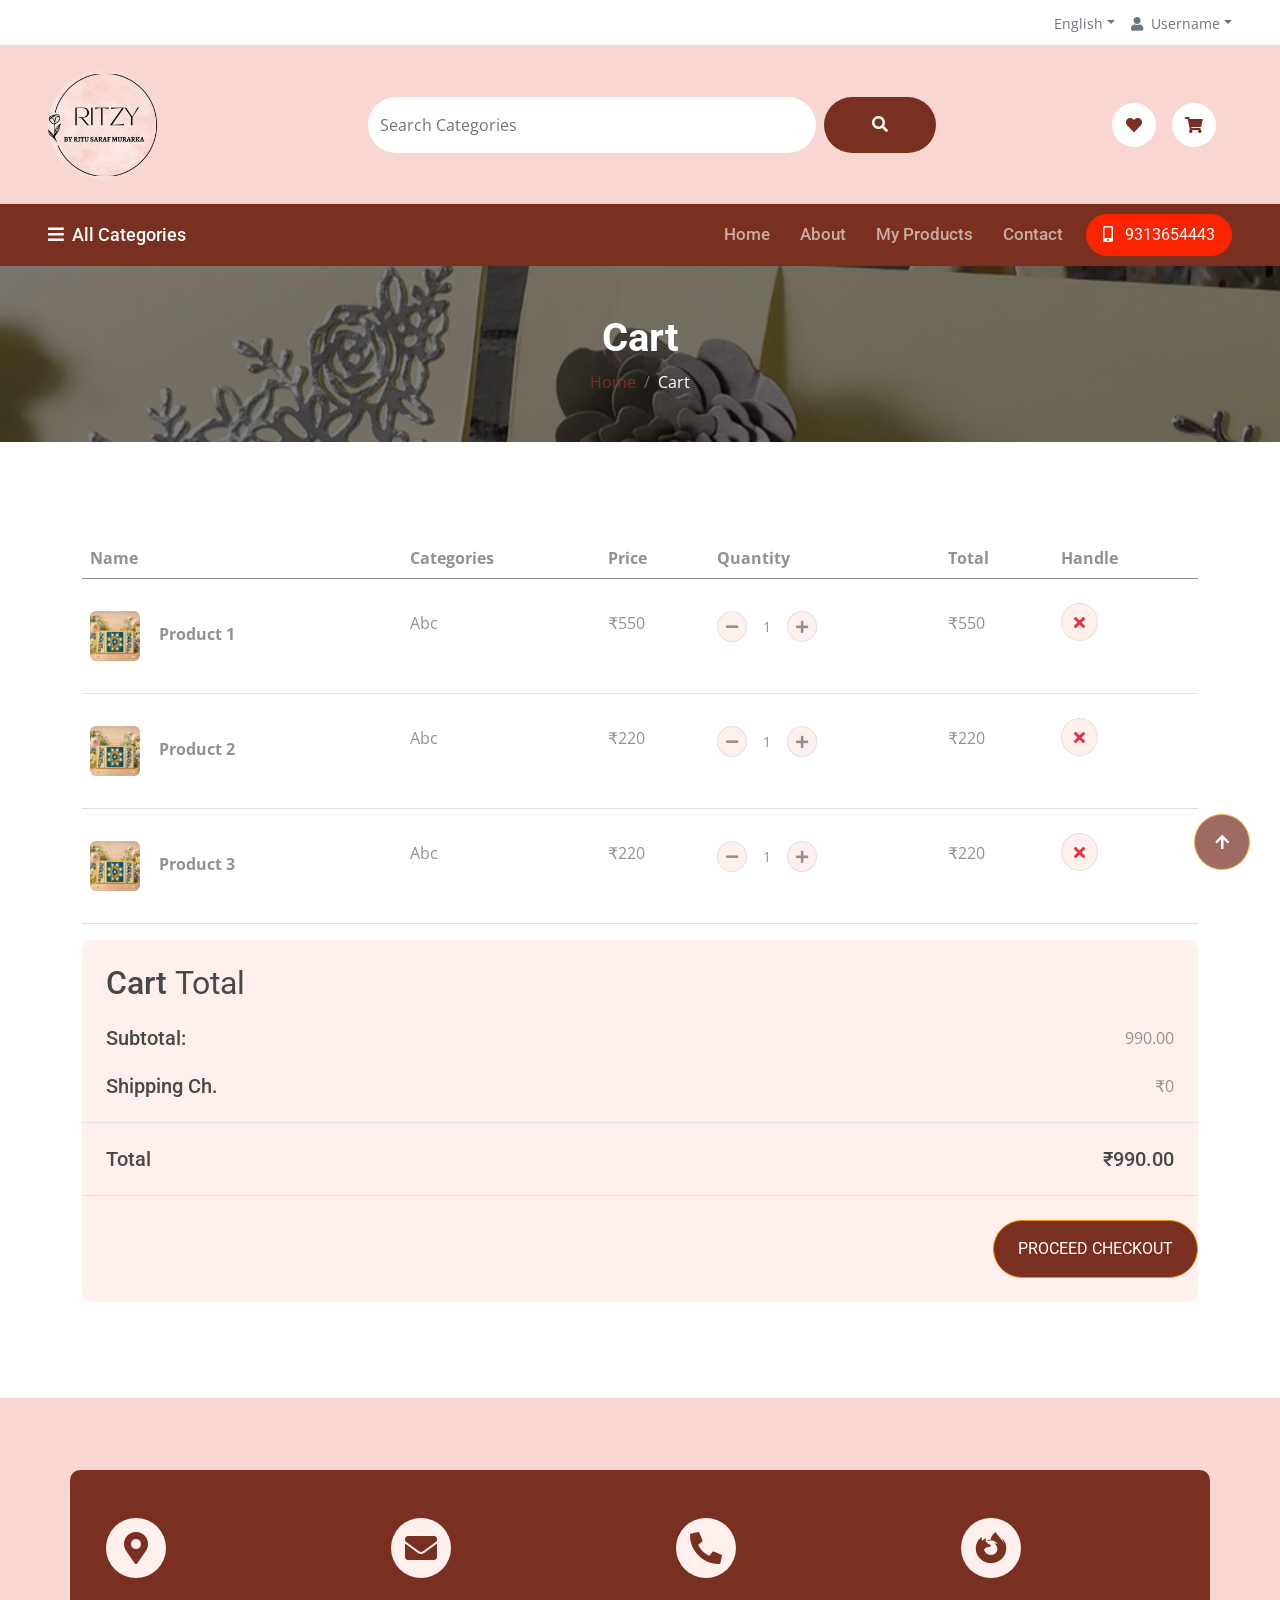
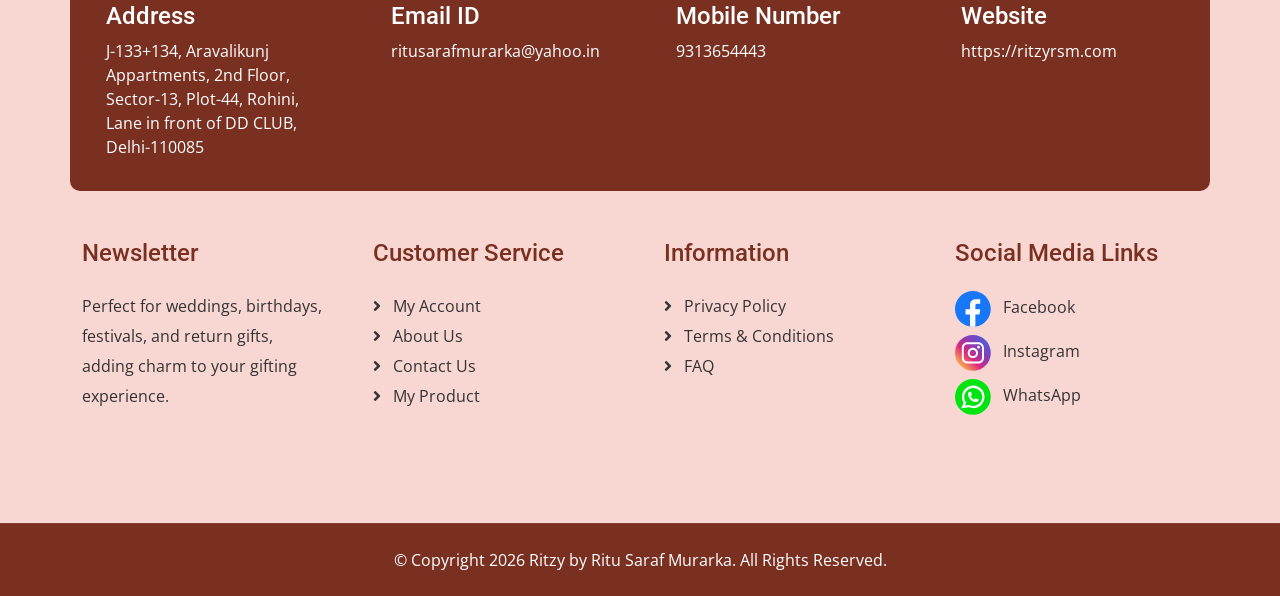
<file: cart.html>
<!DOCTYPE html>
<html lang="en">

<head>
    <meta charset="utf-8">
    <title>Ritzy RSM </title>
    <meta content="width=device-width, initial-scale=1.0" name="viewport">
    <meta content="" name="keywords">
    <meta content="" name="description">

    <!-- Google Web Fonts -->
    <link rel="preconnect" href="https://fonts.googleapis.com">
    <link rel="preconnect" href="https://fonts.gstatic.com" crossorigin>
    <link
        href="https://fonts.googleapis.com/css2?family=Open+Sans:wght@400;500;600;700&family=Roboto:wght@400;500;700&display=swap"
        rel="stylesheet">

    <!-- Icon Font Stylesheet -->
    <link rel="stylesheet" href="https://use.fontawesome.com/releases/v5.15.4/css/all.css" />
    <link href="https://cdn.jsdelivr.net/npm/bootstrap-icons@1.4.1/font/bootstrap-icons.css" rel="stylesheet">

    <!-- Libraries Stylesheet -->
    <link href="lib/animate/animate.min.css" rel="stylesheet">
    <link href="lib/owlcarousel/assets/owl.carousel.min.css" rel="stylesheet">


    <!-- Customized Bootstrap Stylesheet -->
    <link href="css/bootstrap.min.css" rel="stylesheet">

    <!-- Template Stylesheet -->
    <link href="css/style.css" rel="stylesheet">
</head>

<body>

    <div id="spinner"
        class="show bg-white position-fixed translate-middle w-100 vh-100 top-50 start-50 d-flex align-items-center justify-content-center">
        <div class="spinner-border text-primary" style="width: 3rem; height: 3rem;" role="status">
            <span class="sr-only">Loading...</span>
        </div>
    </div>
  



    <div class="container-fluid px-5 d-none border-bottom d-lg-block">
        <div class="row gx-0 align-items-center">
            <div class="col-lg-8 text-center d-flex align-items-center justify-content-start"></div>
            <div class="col-lg-4 text-center text-lg-end">
                <div class="d-inline-flex align-items-center" style="height: 45px;">           
                    <div class="dropdown">
                        <a href="#" class="dropdown-toggle text-muted mx-2" data-bs-toggle="dropdown"><small>English</small></a>
                        <div class="dropdown-menu rounded">
                            <a href="#" class="dropdown-item"> English</a>
                            <a href="#" class="dropdown-item"> Turkish</a>
                            <a href="#" class="dropdown-item"> Spanol</a>
                            <a href="#" class="dropdown-item"> Italiano</a>
                        </div>
                    </div>
                   <div class="dropdown">
                        <a href="#" class="dropdown-toggle text-muted ms-2" data-bs-toggle="dropdown"><small><i
                                    class="fa fa-user me-2"></i>Username</small></a>
                        <div class="dropdown-menu rounded">
                             <a href="login.html" class="dropdown-item"> Login</a>
                            <a href="wishlist.html" class="dropdown-item"> Wishlist</a>
                            <a href="account.html" class="dropdown-item"> My Account</a>
                            <a href="#" class="dropdown-item"> Log Out</a>
                        </div>
                    </div>
                </div>
            </div>
        </div>
    </div>
    <div class="container-fluid px-5 py-4 d-none d-lg-block headerBg">
        <div class="row gx-0 align-items-center text-center">
            <div class="col-md-4 col-lg-3 text-center text-lg-start">
                <div class="d-inline-flex align-items-center">
                    <a href="index.html" class="navbar-brand p-0">                        
                     <img src="img/logo.jpeg" alt="Logo" class="logoTop">
                    </a>
                </div>
            </div>
            <div class="col-md-4 col-lg-6 text-center">
                <div class="position-relative ps-4">
                    <div class="d-flex  rounded-pill">
                        <input class="form-control border-0 rounded-pill w-100 py-3 me-2" type="text"
                            data-bs-target="#dropdownToggle123" placeholder="Search Categories">
                    
                        <button type="button" class="btn btn-primary rounded-pill py-3 px-5" style="border: 0;"><i
                                class="fas fa-search"></i></button>
                    </div>
                </div>
            </div>
            <div class="col-md-4 col-lg-3 text-center text-lg-end">
                <div class="d-inline-flex align-items-center">  
                <a href="wishlist.html" class="d-flex align-items-center justify-content-center me-3 ivonsBox"><span
                            class="rounded-circle btn-md-square "><i class="fas fa-heart"></i></a>

                    <a href="cart.html" class="d-flex align-items-center justify-content-center me-3 ivonsBox"><span
                            class="rounded-circle btn-md-square "><i class="fas fa-shopping-cart"></i></span>
                         </a>

                   
                   
                </div>
            </div>
        </div>
    </div>


    <!-- Navbar & Hero Start -->
    <div class="container-fluid nav-bar p-0">
        <div class="row gx-0 bg-primary px-5 align-items-center">
            <div class="col-lg-3 d-none d-lg-block">
                <nav class="navbar navbar-light position-relative" style="width: 250px;">
                    <button class="navbar-toggler border-0 fs-4 w-100 px-0 text-start" type="button"
                        data-bs-toggle="collapse" data-bs-target="#allCat">
                        <h4 class="m-0 allCategorie"><i class="fa fa-bars me-2 "></i>All Categories</h4>
                    </button>
                    <div class="collapse navbar-collapse rounded-bottom" id="allCat">
                        <div class="navbar-nav ms-auto py-0">
                            <ul class="list-unstyled categories-bars">
                                <li>
                                    <div class="categories-bars-item">
                                        <a href="#">Categories </a>
                                        <span>(3)</span>
                                    </div>
                                </li>
                                <li>
                                    <div class="categories-bars-item">
                                        <a href="#">Categories</a>
                                        <span>(5)</span>
                                    </div>
                                </li>
                                <li>
                                    <div class="categories-bars-item">
                                        <a href="#">Categories</a>
                                        <span>(2)</span>
                                    </div>
                                </li>
                                <li>
                                    <div class="categories-bars-item">
                                        <a href="#">Categories</a>
                                        <span>(8)</span>
                                    </div>
                                </li>
                                <li>
                                    <div class="categories-bars-item">
                                        <a href="#">Categories</a>
                                        <span>(5)</span>
                                    </div>
                                </li>
                            </ul>
                        </div>
                    </div>
                </nav>
            </div>
            <div class="col-12 col-lg-9">
                <nav class="navbar navbar-expand-lg navbar-light bg-primary ">
                    <a href="" class="navbar-brand d-block d-lg-none">                       
                     <img src="img/logo.jpeg" alt="Logo" class="logoTop">
                    </a>
                    <button class="navbar-toggler ms-auto" type="button" data-bs-toggle="collapse"
                        data-bs-target="#navbarCollapse">
                        <span class="fa fa-bars fa-1x"></span>
                    </button>
                    <div class="collapse navbar-collapse" id="navbarCollapse">
                        <div class="navbar-nav ms-auto py-0">
                            <a href="index.html" class="nav-item nav-link ">Home</a>
                            <a href="about.html" class="nav-item nav-link">About</a>
                            <a href="product.html" class="nav-item nav-link ">My Products</a>
                            <a href="contact.html" class="nav-item nav-link me-2">Contact </a>
                          
                        </div>
                        <a href="" class="btn btn-secondary rounded-pill py-2 px-4 px-lg-3 mb-3 mb-md-3 mb-lg-0"><i
                            class="fa fa-mobile-alt me-2"></i> 9313654443</a>
                    </div>
                </nav>
            </div>
        </div>
    </div>
    <!-- Navbar & Hero End -->

    <!-- Single Page Header start -->
    <div class="container-fluid page-header py-5">
        <h1 class="text-center text-white display-6 wow fadeInUp" data-wow-delay="0.1s">Cart</h1>
        <ol class="breadcrumb justify-content-center mb-0 wow fadeInUp" data-wow-delay="0.3s">
            <li class="breadcrumb-item"><a href="#">Home</a></li>
            <li class="breadcrumb-item active text-white">Cart</li>
        </ol>
    </div>
    <!-- Single Page Header End -->

    <!-- Cart Page Start -->
    <div class="container-fluid py-5">
        <div class="container py-5">
            <div class="table-responsive">
                <table class="table">
                    <thead>
                        <tr>
                            <th scope="col">Name</th>
                            <th scope="col">Categories</th>
                            <th scope="col">Price</th>
                            <th scope="col">Quantity</th>
                            <th scope="col">Total</th>
                            <th scope="col">Handle</th>
                        </tr>
                    </thead>
                    <tbody>
                        <tr>
                            <th scope="row">
                                <p class="mb-0 py-4"><img src="img/product-6.png" alt="" class="productImg"> Product 1</p>
                            </th>
                            <td>
                                <p class="mb-0 py-4">Abc</p>
                            </td>
                            <td>
                                <p class="mb-0 py-4">₹550</p>
                            </td>
                            <td>
                                <div class="input-group quantity py-4" style="width: 100px;">
                                    <div class="input-group-btn">
                                        <button class="btn btn-sm btn-minus rounded-circle bg-light border">
                                            <i class="fa fa-minus"></i>
                                        </button>
                                    </div>
                                    <input type="text" class="form-control form-control-sm text-center border-0"
                                        value="1">
                                    <div class="input-group-btn">
                                        <button class="btn btn-sm btn-plus rounded-circle bg-light border">
                                            <i class="fa fa-plus"></i>
                                        </button>
                                    </div>
                                </div>
                            </td>
                            <td>
                                <p class="mb-0 py-4">₹550 </p>
                            </td>
                            <td class="py-4">
                                <button class="btn btn-md rounded-circle bg-light border">
                                    <i class="fa fa-times text-danger"></i>
                                </button>
                            </td>
                        </tr>
                        <tr>
                            <th scope="row">
                                <p class="mb-0 py-4"><img src="img/product-6.png" alt="" class="productImg"> Product 2</p>
                            </th>
                            <td>
                               <p class="mb-0 py-4">Abc</p>
                            </td>
                            <td>
                                <p class="mb-0 py-4">₹220</p>
                            </td>
                            <td>
                                <div class="input-group quantity py-4" style="width: 100px;">
                                    <div class="input-group-btn">
                                        <button class="btn btn-sm btn-minus rounded-circle bg-light border">
                                            <i class="fa fa-minus"></i>
                                        </button>
                                    </div>
                                    <input type="text" class="form-control form-control-sm text-center border-0"
                                        value="1">
                                    <div class="input-group-btn">
                                        <button class="btn btn-sm btn-plus rounded-circle bg-light border">
                                            <i class="fa fa-plus"></i>
                                        </button>
                                    </div>
                                </div>
                            </td>
                            <td>
                                <p class="mb-0 py-4">₹220</p>
                            </td>
                            <td class="py-4">
                                <button class="btn btn-md rounded-circle bg-light border">
                                    <i class="fa fa-times text-danger"></i>
                                </button>
                            </td>
                        </tr>
                        <tr>
                            <th scope="row">
                                <p class="mb-0 py-4"><img src="img/product-6.png" alt="" class="productImg"> Product 3</p>
                            </th>
                            <td>
                                <p class="mb-0 py-4">Abc</p>
                            </td>
                            <td>
                                <p class="mb-0 py-4">₹220 </p>
                            </td>
                            <td>
                                <div class="input-group quantity py-4" style="width: 100px;">
                                    <div class="input-group-btn">
                                        <button class="btn btn-sm btn-minus rounded-circle bg-light border">
                                            <i class="fa fa-minus"></i>
                                        </button>
                                    </div>
                                    <input type="text" class="form-control form-control-sm text-center border-0"
                                        value="1">
                                    <div class="input-group-btn">
                                        <button class="btn btn-sm btn-plus rounded-circle bg-light border">
                                            <i class="fa fa-plus"></i>
                                        </button>
                                    </div>
                                </div>
                            </td>
                            <td>
                                <p class="mb-0 py-4">₹220</p>
                            </td>
                            <td class="py-4">
                                <button class="btn btn-md rounded-circle bg-light border">
                                    <i class="fa fa-times text-danger"></i>
                                </button>
                            </td>
                        </tr>
                    </tbody>
                </table>
            </div>
    
            <div class="row  justify-content-end">
                <div class="col-8"></div>
                <div class="col-sm-12">
                    <div class="bg-light rounded">
                        <div class="p-4">
                            <h2 class=" mb-4">Cart <span class="fw-normal">Total</span></h2>
                            <div class="d-flex justify-content-between mb-4">
                                <h5 class="mb-0 me-4">Subtotal:</h5>
                                <p class="mb-0">990.00</p>
                            </div>
                            <div class="d-flex justify-content-between">
                                <h5 class="mb-0 me-4">Shipping Ch.</h5>
                                <div>
                                    <p class="mb-0">₹0</p>
                                </div>
                            </div>
                   
                        </div>
                        <div class="py-4 mb-4 border-top border-bottom d-flex justify-content-between">
                            <h5 class="mb-0 ps-4 me-4"> Total</h5>
                            <h5 class="mb-0 ps-4 me-4">₹990.00</h5>
                        </div>
                        <div class="text-lg-end">
                          <button class="btn btn-primary rounded-pill px-4 py-3 text-uppercase mb-4 ms-4"
                            type="button">Proceed Checkout</button>
                            </div>
                    </div>
                </div>
            </div>
        </div>
    </div>
    <!-- Cart Page End -->


  <!-- Footer Start -->
    <div class="container-fluid footer py-5 wow fadeIn" data-wow-delay="0.2s">
        <div class="container py-5">
            <div class="row g-4 rounded mb-5" style="background: rgb(122, 48, 33)">
                <div class="col-md-6 col-lg-6 col-xl-3">
                    <div class="rounded p-4">
                        <div class="rounded-circle bg-light d-flex align-items-center justify-content-center mb-4"
                            style="width: 60px; height: 60px;">
                            <i class="fas fa-map-marker-alt fa-2x text-primary"></i>
                        </div>
                        <div>
                            <h4 class="text-white">Address</h4>
                            <p class="mb-2 text-white">J-133+134, Aravalikunj Appartments, 2nd Floor, Sector-13, Plot-44, Rohini, Lane in front of DD CLUB, Delhi-110085</p>
                        </div>
                    </div>
                </div>
                <div class="col-md-6 col-lg-6 col-xl-3">
                    <div class="rounded p-4">
                        <div class="rounded-circle bg-light d-flex align-items-center justify-content-center mb-4"
                            style="width: 60px; height: 60px;">
                            <i class="fas fa-envelope fa-2x text-primary"></i>
                        </div>
                        <div>
                            <h4 class="text-white">Email ID</h4>
                            <p class="mb-2 text-white">ritusarafmurarka@yahoo.in</p>
                        </div>
                    </div>
                </div>
                <div class="col-md-6 col-lg-6 col-xl-3">
                    <div class="rounded p-4">
                        <div class="rounded-circle bg-light d-flex align-items-center justify-content-center mb-4"
                            style="width: 60px; height: 60px;">
                            <i class="fa fa-phone-alt fa-2x text-primary"></i>
                        </div>
                        <div>
                            <h4 class="text-white">Mobile Number</h4>
                            <p class="mb-2 text-white">9313654443</p>
                        </div>
                    </div>
                </div>
                <div class="col-md-6 col-lg-6 col-xl-3">
                    <div class="rounded p-4">
                        <div class="rounded-circle bg-light d-flex align-items-center justify-content-center mb-4"
                            style="width: 60px; height: 60px;">
                            <i class="fab fa-firefox-browser fa-2x text-primary"></i>
                        </div>
                        <div>
                            <h4 class="text-white">Website</h4>
                            <p class="mb-2 text-white">https://ritzyrsm.com</p>
                        </div>
                    </div>
                </div>
            </div>
            <div class="row g-5">
                <div class="col-md-6 col-lg-6 col-xl-3">
                    <div class="footer-item d-flex flex-column">
                        <div class="footer-item">
                            <h4 class="text-primary mb-4">Newsletter</h4>
                            <p class="mb-3">Perfect for weddings, birthdays, festivals, and return gifts, 
                                adding charm to your gifting experience.</p>                          
                        </div>
                    </div>
                </div>
              <div class="col-md-6 col-lg-6 col-xl-3">
                    <div class="footer-item d-flex flex-column">
                        <h4 class="text-primary mb-4">Customer Service</h4>
                        <a href="account.html" class=""><i class="fas fa-angle-right me-2"></i> My Account </a>
                        <a href="about.html" class=""><i class="fas fa-angle-right me-2"></i> About Us </a>
                        <a href="contact.html" class=""><i class="fas fa-angle-right me-2"></i> Contact Us</a>
                        <a href="product.html" class=""><i class="fas fa-angle-right me-2"></i> My Product </a>
                        
                    </div>
                </div>
                <div class="col-md-6 col-lg-6 col-xl-3">
                    <div class="footer-item d-flex flex-column">
                        <h4 class="text-primary mb-4">Information</h4>
                        <a href="privacy-policy.html" class=""><i class="fas fa-angle-right me-2"></i> Privacy Policy</a>
                        <a href="terms-conditions.html" class=""><i class="fas fa-angle-right me-2"></i> Terms & Conditions</a>
                        <a href="faq.html" class=""><i class="fas fa-angle-right me-2"></i> FAQ</a>
                    </div>
                </div>
                <div class="col-md-6 col-lg-6 col-xl-3">
                    <div class="footer-item d-flex flex-column">
                        <h4 class="text-primary mb-4">Social Media Links </h4>
                        <a href="https://api.whatsapp.com/message/P26GBWELG5P3M1?autoload=1&app_absent=0" class="mb-2"><i class="me-2" target="_blank"><img src="img/fb.svg" width="36"></i> Facebook</a>
                        <a href="https://www.instagram.com/ritzy_rsm" target="_blank" class="mb-2"><i class="me-2"><img src="img/inta.svg" width="36"></i> Instagram</a>
                        <a href="https://www.facebook.com/ritzy.rsm/" class="mb-2"><i class="me-2" target="_blank"><img src="img/chat.svg" width="36"></i> WhatsApp</a>
                    </div>
                </div>
            </div>
        </div>
    </div>
     <!--Footer End -->


    <!-- Copyright Start -->
    <div class="container-fluid copyright py-4">
        <div class="container">
            <div class="row g-4 align-items-center">             
                <div class="col-md-12 text-center text-white">
                    © Copyright 2026 Ritzy by Ritu Saraf Murarka. All Rights Reserved.
                </div>
            </div>
        </div>
    </div>
  <!--Copyright End -->


    <!-- Back to Top -->
    <a href="#" class="btn btn-primary btn-lg-square back-to-top"><i class="fa fa-arrow-up"></i></a>


    <!-- JavaScript Libraries -->
    <script src="https://ajax.googleapis.com/ajax/libs/jquery/3.6.4/jquery.min.js"></script>
    <script src="https://cdn.jsdelivr.net/npm/bootstrap@5.0.0/dist/js/bootstrap.bundle.min.js"></script>
    <script src="lib/wow/wow.min.js"></script>
    <script src="lib/owlcarousel/owl.carousel.min.js"></script>


    <!-- Template Javascript -->
    <script src="js/main.js"></script>
</body>

</html>
</file>
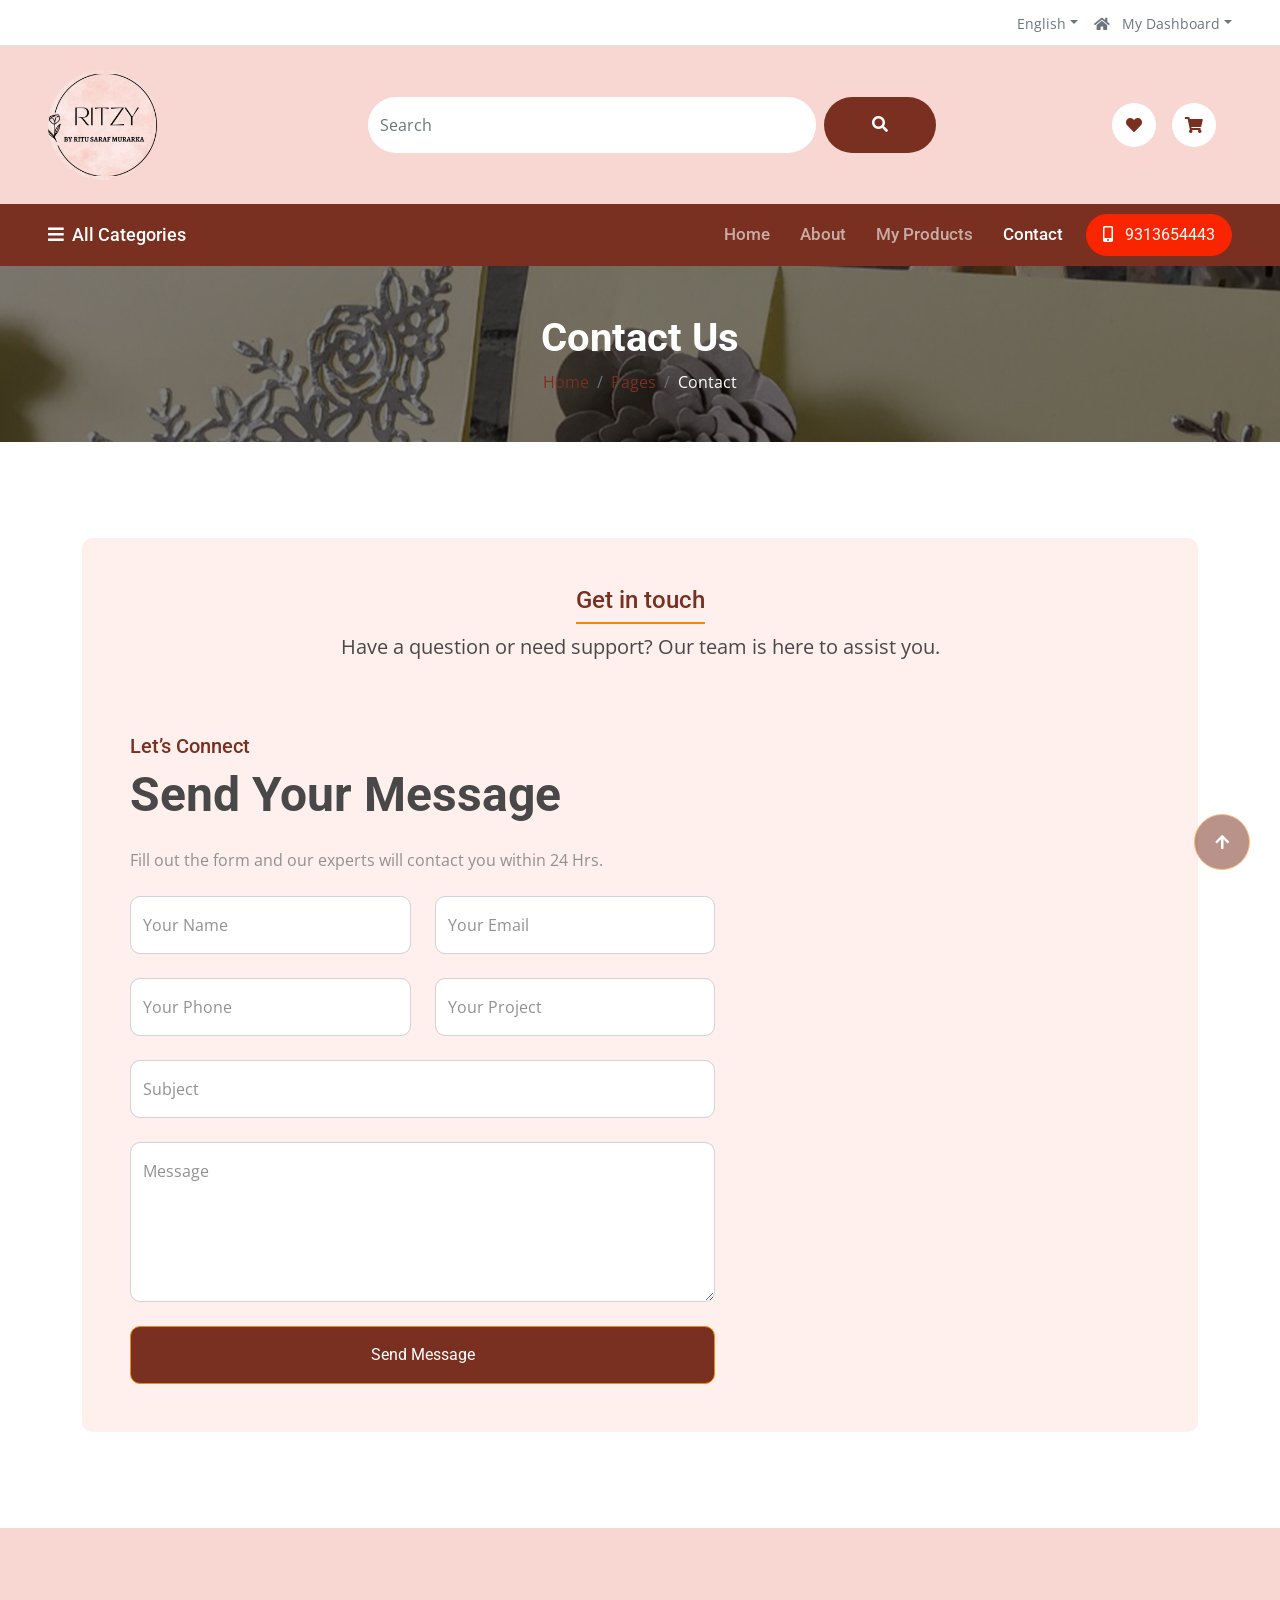
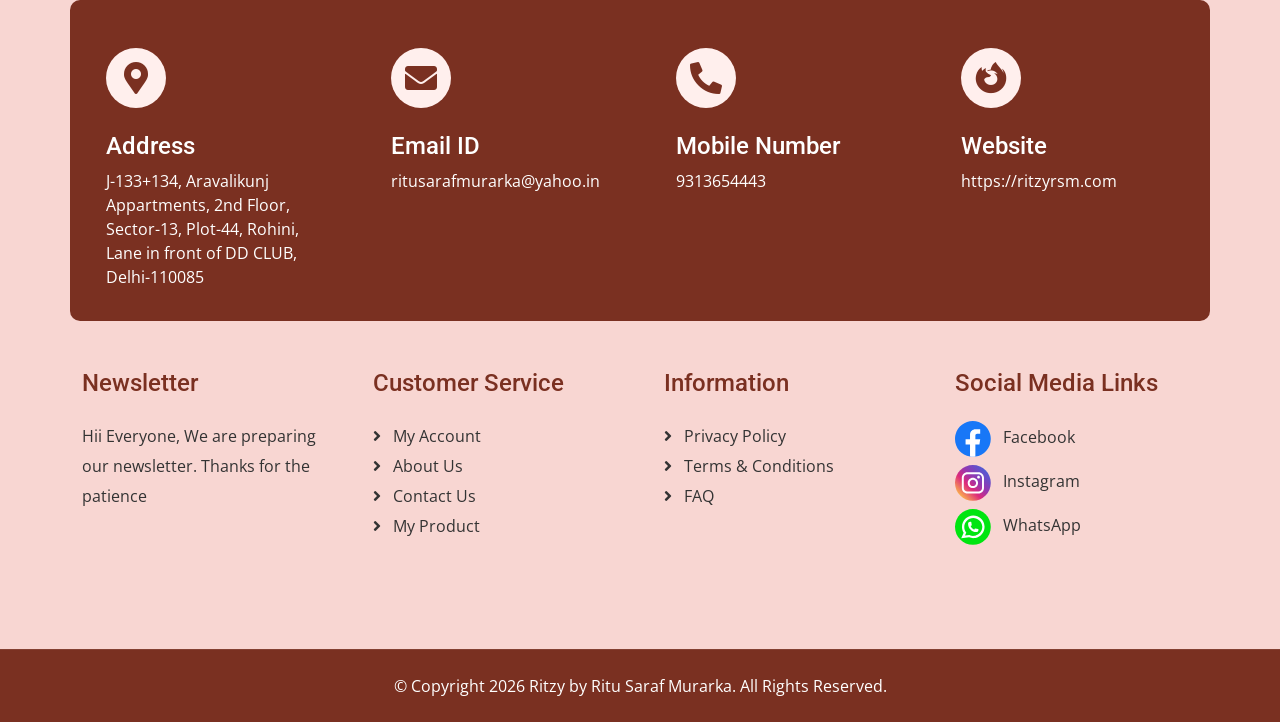
<file: contact.html>
<!DOCTYPE html>
<html lang="en">

<head>
    <meta charset="utf-8">
    <title> Ritzy RSM </title>
    <meta content="width=device-width, initial-scale=1.0" name="viewport">
    <meta content="" name="keywords">
    <meta content="" name="description">

    <!-- Google Web Fonts -->
    <link rel="preconnect" href="https://fonts.googleapis.com">
    <link rel="preconnect" href="https://fonts.gstatic.com" crossorigin>
    <link href="https://fonts.googleapis.com/css2?family=Open+Sans:wght@400;500;600;700&family=Roboto:wght@400;500;700&display=swap"
        rel="stylesheet">

    <!-- Icon Font Stylesheet -->
    <link rel="stylesheet" href="https://use.fontawesome.com/releases/v5.15.4/css/all.css" />
    <link href="https://cdn.jsdelivr.net/npm/bootstrap-icons@1.4.1/font/bootstrap-icons.css" rel="stylesheet">

    <!-- Libraries Stylesheet -->
    <link href="lib/animate/animate.min.css" rel="stylesheet">
    <link href="lib/owlcarousel/assets/owl.carousel.min.css" rel="stylesheet">

    <!-- Customized Bootstrap Stylesheet -->
    <link href="css/bootstrap.min.css" rel="stylesheet">

    <link href="css/style.css" rel="stylesheet">

</head>
<body>

    <!-- Spinner Start -->
    <div id="spinner"
        class="show bg-white position-fixed translate-middle w-100 vh-100 top-50 start-50 d-flex align-items-center justify-content-center">
        <div class="spinner-border text-primary" style="width: 3rem; height: 3rem;" role="status">
            <span class="sr-only">Loading...</span>
        </div>
    </div>
    <!-- Spinner End -->


    <!-- Topbar Start -->
    <div class="container-fluid px-5 d-none border-bottom d-lg-block">
        <div class="row gx-0 align-items-center">
            <div class="col-lg-8 text-center d-flex align-items-center justify-content-start"></div>
            <div class="col-lg-4 text-center text-lg-end">
                <div class="d-inline-flex align-items-center" style="height: 45px;">           
                    <div class="dropdown">
                        <a href="#" class="dropdown-toggle text-muted mx-2" data-bs-toggle="dropdown"><small>
                                English</small></a>
                        <div class="dropdown-menu rounded">
                            <a href="#" class="dropdown-item"> English</a>
                            <a href="#" class="dropdown-item"> Turkish</a>
                            <a href="#" class="dropdown-item"> Spanol</a>
                            <a href="#" class="dropdown-item"> Italiano</a>
                        </div>
                    </div>
                    <div class="dropdown">
                        <a href="#" class="dropdown-toggle text-muted ms-2" data-bs-toggle="dropdown"><small><i
                                    class="fa fa-home me-2"></i> My Dashboard</small></a>
                        <div class="dropdown-menu rounded">
                            <a href="#" class="dropdown-item"> Login</a>
                            <a href="#" class="dropdown-item"> Wishlist</a>
                            <a href="#" class="dropdown-item"> My Account</a>
                            <a href="#" class="dropdown-item"> Log Out</a>
                        </div>
                    </div>
                </div>
            </div>
        </div>
    </div>
    <div class="container-fluid px-5 py-4 d-none d-lg-block headerBg">
        <div class="row gx-0 align-items-center text-center">
            <div class="col-md-4 col-lg-3 text-center text-lg-start">
                <div class="d-inline-flex align-items-center">
                    <a href="" class="navbar-brand p-0">                        
                     <img src="img/logo.jpeg" alt="Logo" class="logoTop">
                    </a>
                </div>
            </div>
            <div class="col-md-4 col-lg-6 text-center">
                <div class="position-relative ps-4">
                    <div class="d-flex  rounded-pill">
                        <input class="form-control border-0 rounded-pill w-100 py-3 me-2" type="text"
                            data-bs-target="#dropdownToggle123" placeholder="Search">
                    
                        <button type="button" class="btn btn-primary rounded-pill py-3 px-5" style="border: 0;"><i
                                class="fas fa-search"></i></button>
                    </div>
                </div>
            </div>
            <div class="col-md-4 col-lg-3 text-center text-lg-end">
                <div class="d-inline-flex align-items-center">  
                                      
                    <a href="#" class="d-flex align-items-center justify-content-center me-3 ivonsBox"><span
                            class="rounded-circle btn-md-square "><i class="fas fa-heart"></i></a>

                    <a href="#" class="d-flex align-items-center justify-content-center me-3 ivonsBox"><span
                            class="rounded-circle btn-md-square "><i class="fas fa-shopping-cart"></i></span>
                         </a>

                   
                   
                </div>
            </div>
        </div>
    </div>
    <!-- Topbar End -->
    <!-- Navbar & Hero Start -->
    <div class="container-fluid nav-bar p-0">
        <div class="row gx-0 bg-primary px-5 align-items-center">
            <div class="col-lg-3 d-none d-lg-block">
                <nav class="navbar navbar-light position-relative" style="width: 250px;">
                    <button class="navbar-toggler border-0 fs-4 w-100 px-0 text-start" type="button"
                        data-bs-toggle="collapse" data-bs-target="#allCat">
                        <h4 class="m-0 allCategorie"><i class="fa fa-bars me-2 "></i>All Categories</h4>
                    </button>
                    <div class="collapse navbar-collapse rounded-bottom" id="allCat">
                        <div class="navbar-nav ms-auto py-0">
                            <ul class="list-unstyled categories-bars">
                                <li>
                                    <div class="categories-bars-item">
                                        <a href="#">Categories </a>
                                        <span>(3)</span>
                                    </div>
                                </li>
                                <li>
                                    <div class="categories-bars-item">
                                        <a href="#">Categories</a>
                                        <span>(5)</span>
                                    </div>
                                </li>
                                <li>
                                    <div class="categories-bars-item">
                                        <a href="#">Categories</a>
                                        <span>(2)</span>
                                    </div>
                                </li>
                                <li>
                                    <div class="categories-bars-item">
                                        <a href="#">Categories</a>
                                        <span>(8)</span>
                                    </div>
                                </li>
                                <li>
                                    <div class="categories-bars-item">
                                        <a href="#">Categories</a>
                                        <span>(5)</span>
                                    </div>
                                </li>
                            </ul>
                        </div>
                    </div>
                </nav>
            </div>
            <div class="col-12 col-lg-9">
                <nav class="navbar navbar-expand-lg navbar-light bg-primary ">
                    <a href="" class="navbar-brand d-block d-lg-none">                       
                     <img src="img/logo.jpeg" alt="Logo" class="logoTop">
                    </a>
                    <button class="navbar-toggler ms-auto" type="button" data-bs-toggle="collapse"
                        data-bs-target="#navbarCollapse">
                        <span class="fa fa-bars fa-1x"></span>
                    </button>
                    <div class="collapse navbar-collapse" id="navbarCollapse">
                        <div class="navbar-nav ms-auto py-0">
                            <a href="index.html" class="nav-item nav-link ">Home</a>
                            <a href="about.html" class="nav-item nav-link">About</a>
                            <a href="product.html" class="nav-item nav-link">My Products</a>
                            <a href="contact.html" class="nav-item nav-link me-2 active">Contact </a>
                          
                        </div>
                        <a href="" class="btn btn-secondary rounded-pill py-2 px-4 px-lg-3 mb-3 mb-md-3 mb-lg-0"><i
                                class="fa fa-mobile-alt me-2"></i> 9313654443</a>
                    </div>
                </nav>
            </div>
        </div>
    </div>
    <!-- Navbar & Hero End -->

    <!-- Single Page Header start -->
    <div class="container-fluid page-header py-5">
        <h1 class="text-center text-white display-6 wow fadeInUp" data-wow-delay="0.1s">Contact Us</h1>
        <ol class="breadcrumb justify-content-center mb-0 wow fadeInUp" data-wow-delay="0.3s">
            <li class="breadcrumb-item"><a href="#">Home</a></li>
            <li class="breadcrumb-item"><a href="#">Pages</a></li>
            <li class="breadcrumb-item active text-white">Contact</li>
        </ol>
    </div>
    <!-- Single Page Header End -->

    <!-- Contucts Start -->
    <div class="container-fluid contact py-5">
        <div class="container py-5">
            <div class="p-5 bg-light rounded">
                <div class="row g-4">
                    <div class="col-12">
                        <div class="text-center mx-auto wow fadeInUp" data-wow-delay="0.1s" style="max-width: 900px;">
                            <h4 class="text-primary border-bottom border-primary border-2 d-inline-block pb-2">Get in
                                touch</h4>
                            <p class="mb-5 fs-5 text-dark">Have a question or need support? Our team is here to assist you.
                            </p>
                        </div>
                    </div>
                    <div class="col-lg-7">
                        <h5 class="text-primary wow fadeInUp" data-wow-delay="0.1s">Let’s Connect</h5>
                        <h1 class="display-5 mb-4 wow fadeInUp" data-wow-delay="0.3s">Send Your Message</h1>
                        <p class="mb-4 wow fadeInUp" data-wow-delay="0.5s">Fill out the form and our experts will contact you within 24 Hrs. </p>
                        <form>
                            <div class="row g-4 wow fadeInUp" data-wow-delay="0.1s">
                                <div class="col-lg-12 col-xl-6">
                                    <div class="form-floating">
                                        <input type="text" class="form-control" id="name" placeholder="Your Name">
                                        <label for="name">Your Name</label>
                                    </div>
                                </div>
                                <div class="col-lg-12 col-xl-6">
                                    <div class="form-floating">
                                        <input type="email" class="form-control" id="email" placeholder="Your Email">
                                        <label for="email">Your Email</label>
                                    </div>
                                </div>
                                <div class="col-lg-12 col-xl-6">
                                    <div class="form-floating">
                                        <input type="phone" class="form-control" id="phone" placeholder="Phone">
                                        <label for="phone">Your Phone</label>
                                    </div>
                                </div>
                                <div class="col-lg-12 col-xl-6">
                                    <div class="form-floating">
                                        <input type="text" class="form-control" id="project" placeholder="Project">
                                        <label for="project">Your Project</label>
                                    </div>
                                </div>
                                <div class="col-12">
                                    <div class="form-floating">
                                        <input type="text" class="form-control" id="subject" placeholder="Subject">
                                        <label for="subject">Subject</label>
                                    </div>
                                </div>
                                <div class="col-12">
                                    <div class="form-floating">
                                        <textarea class="form-control" placeholder="Leave a message here" id="message"
                                            style="height: 160px"></textarea>
                                        <label for="message">Message</label>
                                    </div>
                                </div>
                                <div class="col-12">
                                    <button class="btn btn-primary w-100 py-3">Send Message</button>
                                </div>
                            </div>
                        </form>
                    </div>
                    <div class="col-lg-5 wow fadeInUp" data-wow-delay="0.2s">
                        <div class="h-100 rounded">
                           <iframe class="rounded w-100" 
                            style="height: 100%;"
                            src="https://www.google.com/maps?q=J-133+134,+Aravalikunj+Appartments,+2nd+Floor,+Sector-13,+Plot-44,+Rohini,+Delhi-110085&output=embed"
                            loading="lazy" 
                            referrerpolicy="no-referrer-when-downgrade">
                            </iframe>
                        </div>
                    </div>
               
                </div>
            </div>
        </div>
    </div>
    <!-- Contuct End -->


    <!-- Footer Start -->
    <div class="container-fluid footer py-5 wow fadeIn" data-wow-delay="0.2s">
        <div class="container py-5">
            <div class="row g-4 rounded mb-5" style="background: rgb(122, 48, 33)">
                <div class="col-md-6 col-lg-6 col-xl-3">
                    <div class="rounded p-4">
                        <div class="rounded-circle bg-light d-flex align-items-center justify-content-center mb-4"
                            style="width: 60px; height: 60px;">
                            <i class="fas fa-map-marker-alt fa-2x text-primary"></i>
                        </div>
                        <div>
                            <h4 class="text-white">Address</h4>
                            <p class="mb-2 text-white">J-133+134, Aravalikunj Appartments, 2nd Floor, Sector-13, Plot-44, Rohini, Lane in front of DD CLUB, Delhi-110085</p>
                        </div>
                    </div>
                </div>
                <div class="col-md-6 col-lg-6 col-xl-3">
                    <div class="rounded p-4">
                        <div class="rounded-circle bg-light d-flex align-items-center justify-content-center mb-4"
                            style="width: 60px; height: 60px;">
                            <i class="fas fa-envelope fa-2x text-primary"></i>
                        </div>
                        <div>
                            <h4 class="text-white">Email ID</h4>
                            <p class="mb-2 text-white">ritusarafmurarka@yahoo.in</p>
                        </div>
                    </div>
                </div>
                <div class="col-md-6 col-lg-6 col-xl-3">
                    <div class="rounded p-4">
                        <div class="rounded-circle bg-light d-flex align-items-center justify-content-center mb-4"
                            style="width: 60px; height: 60px;">
                            <i class="fa fa-phone-alt fa-2x text-primary"></i>
                        </div>
                        <div>
                            <h4 class="text-white">Mobile Number</h4>
                            <p class="mb-2 text-white">9313654443</p>
                        </div>
                    </div>
                </div>
                <div class="col-md-6 col-lg-6 col-xl-3">
                    <div class="rounded p-4">
                        <div class="rounded-circle bg-light d-flex align-items-center justify-content-center mb-4"
                            style="width: 60px; height: 60px;">
                            <i class="fab fa-firefox-browser fa-2x text-primary"></i>
                        </div>
                        <div>
                            <h4 class="text-white">Website</h4>
                            <p class="mb-2 text-white">https://ritzyrsm.com</p>
                        </div>
                    </div>
                </div>
            </div>
            <div class="row g-5">
                <div class="col-md-6 col-lg-6 col-xl-3">
                    <div class="footer-item d-flex flex-column">
                        <div class="footer-item">
                            <h4 class="text-primary mb-4">Newsletter</h4>
                            <p class="mb-3">Hii Everyone, We are preparing our newsletter. Thanks for the patience</p>                           
                        </div>
                    </div>
                </div>
                 <div class="col-md-6 col-lg-6 col-xl-3">
                    <div class="footer-item d-flex flex-column">
                        <h4 class="text-primary mb-4">Customer Service</h4>
                        <a href="account.html" class=""><i class="fas fa-angle-right me-2"></i> My Account </a>
                         <a href="about.html" class=""><i class="fas fa-angle-right me-2"></i> About Us </a>
                         <a href="contact.html" class=""><i class="fas fa-angle-right me-2"></i> Contact Us</a>
                         <a href="product.html" class=""><i class="fas fa-angle-right me-2"></i> My Product </a>
                    </div>
                </div>
                <div class="col-md-6 col-lg-6 col-xl-3">
                    <div class="footer-item d-flex flex-column">
                        <h4 class="text-primary mb-4">Information</h4>
                        <a href="privacy-policy.html" class=""><i class="fas fa-angle-right me-2"></i> Privacy Policy</a>
                        <a href="terms-conditions.html" class=""><i class="fas fa-angle-right me-2"></i> Terms & Conditions</a>
                        <a href="faq.html" class=""><i class="fas fa-angle-right me-2"></i> FAQ</a>
                    </div>
                </div>
                <div class="col-md-6 col-lg-6 col-xl-3">
                    <div class="footer-item d-flex flex-column">
                        <h4 class="text-primary mb-4">Social Media Links </h4>
                        <a href="#" class="mb-2"><i class="me-2"><img src="img/fb.svg" width="36"></i> Facebook</a>
                        <a href="#" class="mb-2"><i class="me-2"><img src="img/inta.svg" width="36"></i> Instagram</a>
                        <a href="#" class="mb-2"><i class="me-2"><img src="img/chat.svg" width="36"></i> WhatsApp</a>
                    </div>
                </div>
            </div>
        </div>
    </div>
     <!--Footer End -->


    <!-- Copyright Start -->
    <div class="container-fluid copyright py-4">
        <div class="container">
            <div class="row g-4 align-items-center">             
                <div class="col-md-12 text-center text-white">
                    © Copyright 2026 Ritzy by Ritu Saraf Murarka. All Rights Reserved.
                </div>
            </div>
        </div>
    </div>
  <!--   Copyright End -->


    <!-- Back to Top -->
    <a href="#" class="btn btn-primary btn-lg-square back-to-top"><i class="fa fa-arrow-up"></i></a>


    <!-- JavaScript Libraries -->
    <script src="https://ajax.googleapis.com/ajax/libs/jquery/3.6.4/jquery.min.js"></script>
    <script src="https://cdn.jsdelivr.net/npm/bootstrap@5.0.0/dist/js/bootstrap.bundle.min.js"></script>
    <script src="lib/wow/wow.min.js"></script>
    <script src="lib/owlcarousel/owl.carousel.min.js"></script>


    <!-- Template Javascript -->
    <script src="js/main.js"></script>
</body>

</html>
</file>
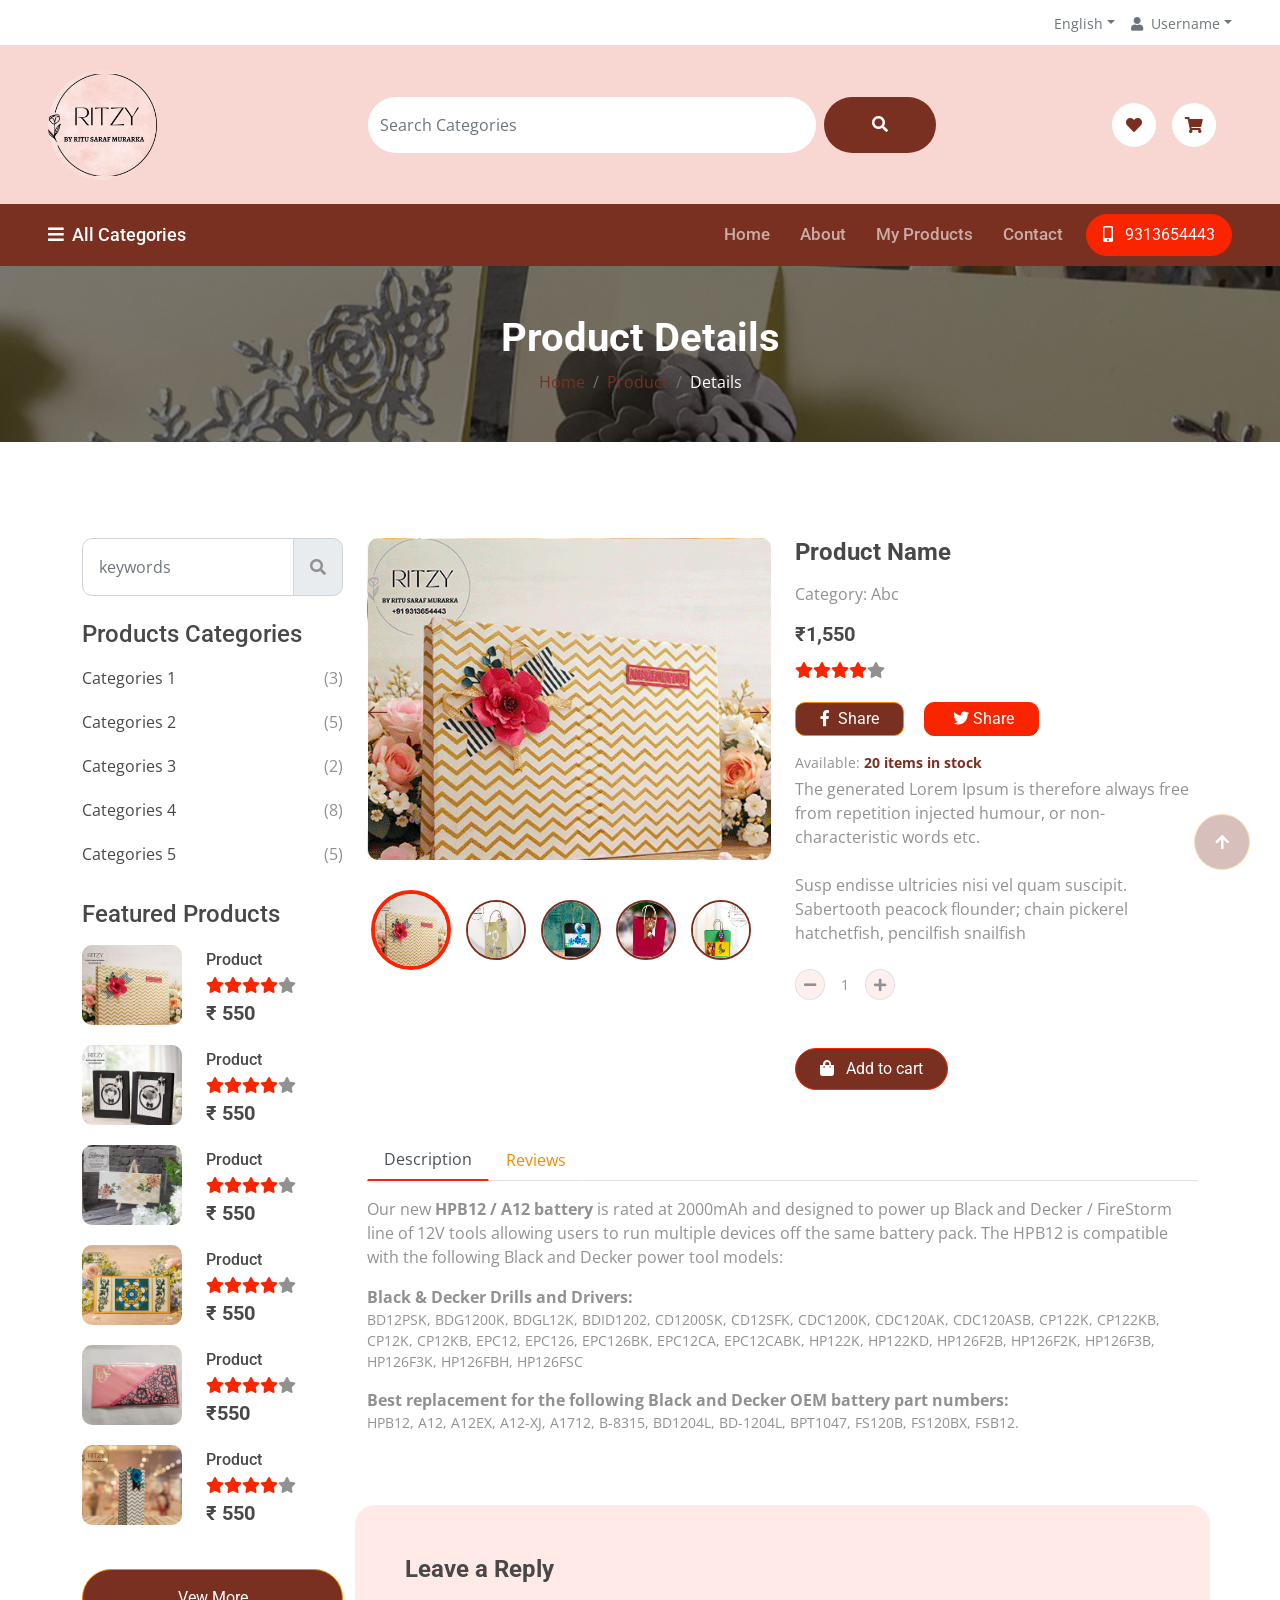
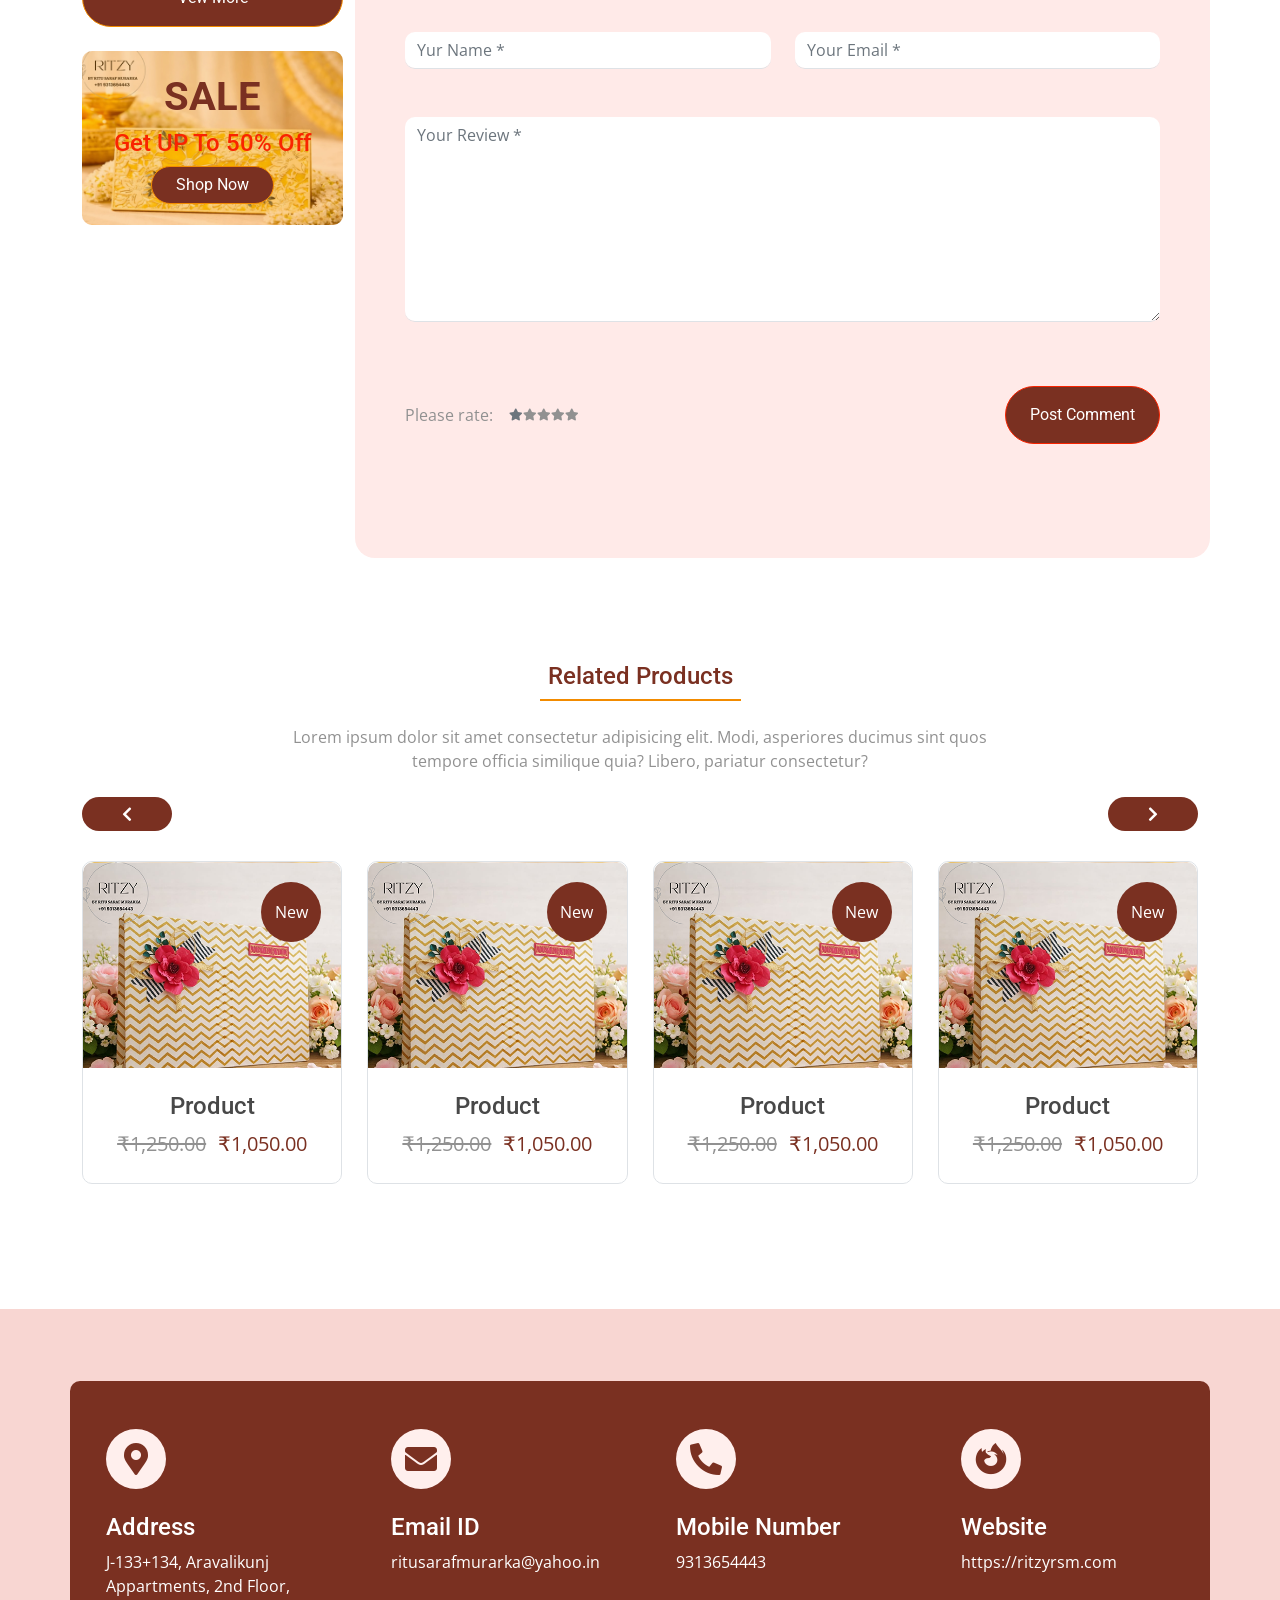
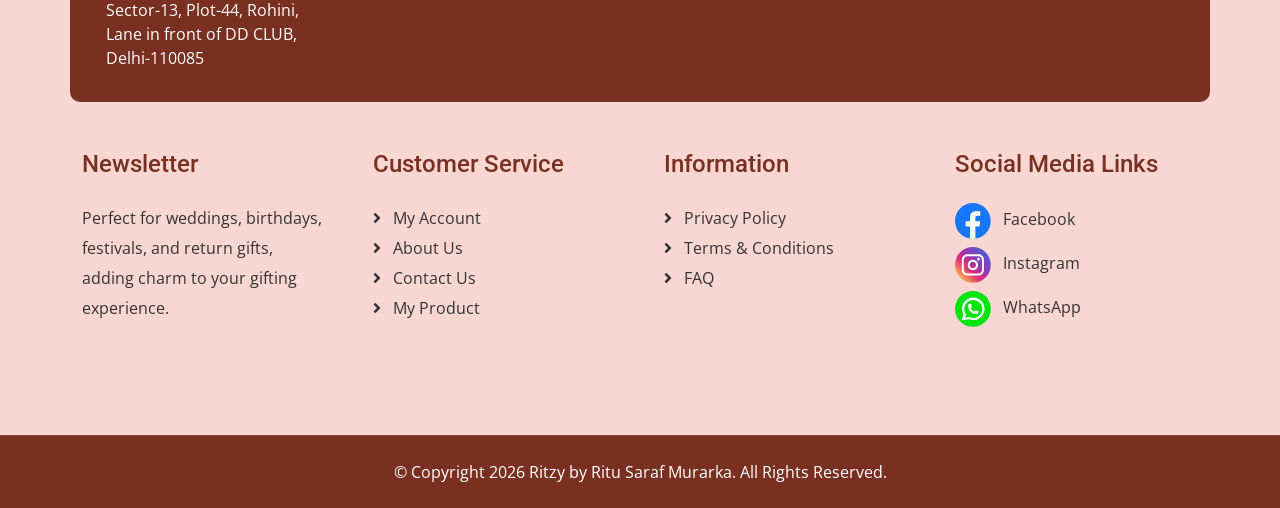
<file: details.html>
<!DOCTYPE html>
<html lang="en">

<head>
    <meta charset="utf-8">
    <title> Ritzy RSM </title>
    <meta content="width=device-width, initial-scale=1.0" name="viewport">
    <meta content="" name="keywords">
    <meta content="" name="description">

    <!-- Google Web Fonts -->
    <link rel="preconnect" href="https://fonts.googleapis.com">
    <link rel="preconnect" href="https://fonts.gstatic.com" crossorigin>
    <link href="https://fonts.googleapis.com/css2?family=Open+Sans:wght@400;500;600;700&family=Roboto:wght@400;500;700&display=swap"
        rel="stylesheet">

    <!-- Icon Font Stylesheet -->
    <link rel="stylesheet" href="https://use.fontawesome.com/releases/v5.15.4/css/all.css" />
    <link href="https://cdn.jsdelivr.net/npm/bootstrap-icons@1.4.1/font/bootstrap-icons.css" rel="stylesheet">

    <!-- Libraries Stylesheet -->
    <link href="lib/animate/animate.min.css" rel="stylesheet">
    <link href="lib/owlcarousel/assets/owl.carousel.min.css" rel="stylesheet">

    <!-- Customized Bootstrap Stylesheet -->
    <link href="css/bootstrap.min.css" rel="stylesheet">

    <link href="css/style.css" rel="stylesheet">

</head>

<body>

    <div id="spinner"
        class="show bg-white position-fixed translate-middle w-100 vh-100 top-50 start-50 d-flex align-items-center justify-content-center">
        <div class="spinner-border text-primary" style="width: 3rem; height: 3rem;" role="status">
            <span class="sr-only">Loading...</span>
        </div>
    </div>




    <div class="container-fluid px-5 d-none border-bottom d-lg-block">
        <div class="row gx-0 align-items-center">
            <div class="col-lg-8 text-center d-flex align-items-center justify-content-start"></div>
            <div class="col-lg-4 text-center text-lg-end">
                <div class="d-inline-flex align-items-center" style="height: 45px;">           
                    <div class="dropdown">
                        <a href="#" class="dropdown-toggle text-muted mx-2" data-bs-toggle="dropdown"><small>English</small></a>
                        <div class="dropdown-menu rounded">
                            <a href="#" class="dropdown-item"> English</a>
                            <a href="#" class="dropdown-item"> Turkish</a>
                            <a href="#" class="dropdown-item"> Spanol</a>
                            <a href="#" class="dropdown-item"> Italiano</a>
                        </div>
                    </div>
                   <div class="dropdown">
                        <a href="#" class="dropdown-toggle text-muted ms-2" data-bs-toggle="dropdown"><small><i
                                    class="fa fa-user me-2"></i>Username</small></a>
                        <div class="dropdown-menu rounded">
                             <a href="login.html" class="dropdown-item"> Login</a>
                            <a href="wishlist.html" class="dropdown-item"> Wishlist</a>
                            <a href="account.html" class="dropdown-item"> My Account</a>
                            <a href="#" class="dropdown-item"> Log Out</a>
                        </div>
                    </div>
                </div>
            </div>
        </div>
    </div>
    <div class="container-fluid px-5 py-4 d-none d-lg-block headerBg">
        <div class="row gx-0 align-items-center text-center">
            <div class="col-md-4 col-lg-3 text-center text-lg-start">
                <div class="d-inline-flex align-items-center">
                    <a href="index.html" class="navbar-brand p-0">                        
                     <img src="img/logo.jpeg" alt="Logo" class="logoTop">
                    </a>
                </div>
            </div>
            <div class="col-md-4 col-lg-6 text-center">
                <div class="position-relative ps-4">
                    <div class="d-flex  rounded-pill">
                        <input class="form-control border-0 rounded-pill w-100 py-3 me-2" type="text"
                            data-bs-target="#dropdownToggle123" placeholder="Search Categories">
                    
                        <button type="button" class="btn btn-primary rounded-pill py-3 px-5" style="border: 0;"><i
                                class="fas fa-search"></i></button>
                    </div>
                </div>
            </div>
            <div class="col-md-4 col-lg-3 text-center text-lg-end">
                <div class="d-inline-flex align-items-center">  
                                      
                    <a href="wishlist.html" class="d-flex align-items-center justify-content-center me-3 ivonsBox"><span
                            class="rounded-circle btn-md-square "><i class="fas fa-heart"></i></a>

                    <a href="cart.html" class="d-flex align-items-center justify-content-center me-3 ivonsBox"><span
                            class="rounded-circle btn-md-square "><i class="fas fa-shopping-cart"></i></span>
                         </a>

                   
                   
                </div>
            </div>
        </div>
    </div>


    <!-- Navbar & Hero Start -->
    <div class="container-fluid nav-bar p-0">
        <div class="row gx-0 bg-primary px-5 align-items-center">
            <div class="col-lg-3 d-none d-lg-block">
                <nav class="navbar navbar-light position-relative" style="width: 250px;">
                    <button class="navbar-toggler border-0 fs-4 w-100 px-0 text-start" type="button"
                        data-bs-toggle="collapse" data-bs-target="#allCat">
                        <h4 class="m-0 allCategorie"><i class="fa fa-bars me-2 "></i>All Categories</h4>
                    </button>
                    <div class="collapse navbar-collapse rounded-bottom" id="allCat">
                        <div class="navbar-nav ms-auto py-0">
                            <ul class="list-unstyled categories-bars">
                                <li>
                                    <div class="categories-bars-item">
                                        <a href="#">Categories </a>
                                        <span>(3)</span>
                                    </div>
                                </li>
                                <li>
                                    <div class="categories-bars-item">
                                        <a href="#">Categories</a>
                                        <span>(5)</span>
                                    </div>
                                </li>
                                <li>
                                    <div class="categories-bars-item">
                                        <a href="#">Categories</a>
                                        <span>(2)</span>
                                    </div>
                                </li>
                                <li>
                                    <div class="categories-bars-item">
                                        <a href="#">Categories</a>
                                        <span>(8)</span>
                                    </div>
                                </li>
                                <li>
                                    <div class="categories-bars-item">
                                        <a href="#">Categories</a>
                                        <span>(5)</span>
                                    </div>
                                </li>
                            </ul>
                        </div>
                    </div>
                </nav>
            </div>
            <div class="col-12 col-lg-9">
                <nav class="navbar navbar-expand-lg navbar-light bg-primary ">
                    <a href="" class="navbar-brand d-block d-lg-none">                       
                     <img src="img/logo.jpeg" alt="Logo" class="logoTop">
                    </a>
                    <button class="navbar-toggler ms-auto" type="button" data-bs-toggle="collapse"
                        data-bs-target="#navbarCollapse">
                        <span class="fa fa-bars fa-1x"></span>
                    </button>
                    <div class="collapse navbar-collapse" id="navbarCollapse">
                        <div class="navbar-nav ms-auto py-0">
                            <a href="index.html" class="nav-item nav-link">Home</a>
                            <a href="about.html" class="nav-item nav-link">About</a>
                            <a href="product.html" class="nav-item nav-link">My Products</a>
                            <a href="contact.html" class="nav-item nav-link me-2">Contact </a>
                          
                        </div>
                        <a href="" class="btn btn-secondary rounded-pill py-2 px-4 px-lg-3 mb-3 mb-md-3 mb-lg-0"><i
                                class="fa fa-mobile-alt me-2"></i> 9313654443</a>
                    </div>
                </nav>
            </div>
        </div>
    </div>
    <!-- Navbar & Hero End -->


    <!-- Single Page Header start -->
    <div class="container-fluid page-header py-5">
        <h1 class="text-center text-white display-6 wow fadeInUp" data-wow-delay="0.1s">Product Details</h1>
        <ol class="breadcrumb justify-content-center mb-0 wow fadeInUp" data-wow-delay="0.3s">
            <li class="breadcrumb-item"><a href="#">Home</a></li>
            <li class="breadcrumb-item"><a href="#">Product</a></li>
            <li class="breadcrumb-item active text-white">Details</li>
        </ol>
    </div>
    <!-- Single Page Header End -->


    <!-- Single Products Start -->
    <div class="container-fluid shop py-5">
        <div class="container py-5">
            <div class="row g-4">
                <div class="col-lg-5 col-xl-3 wow fadeInUp" data-wow-delay="0.1s">
                    <div class="input-group w-100 mx-auto d-flex mb-4">
                        <input type="search" class="form-control p-3" placeholder="keywords"
                            aria-describedby="search-icon-1">
                        <span id="search-icon-1" class="input-group-text p-3"><i class="fa fa-search"></i></span>
                    </div>
                    <div class="product-categories mb-4">
                        <h4>Products Categories</h4>
                        <ul class="list-unstyled">
                            <li>
                                <div class="categories-item">
                                    <a href="#" class="text-dark">
                                        Categories 1</a>
                                    <span>(3)</span>
                                </div>
                            </li>
                            <li>
                                <div class="categories-item">
                                    <a href="#" class="text-dark">
                                        Categories 2</a>
                                    <span>(5)</span>
                                </div>
                            </li>
                            <li>
                                <div class="categories-item">
                                    <a href="#" class="text-dark">
                                        Categories 3</a>
                                    <span>(2)</span>
                                </div>
                            </li>
                            <li>
                                <div class="categories-item">
                                    <a href="#" class="text-dark">
                                        Categories 4</a>
                                    <span>(8)</span>
                                </div>
                            </li>
                            <li>
                                <div class="categories-item">
                                    <a href="#" class="text-dark">Categories 5</a>
                                    <span>(5)</span>
                                </div>
                            </li>
                        </ul>
                    </div>
                
                    <div class="featured-product mb-4">
                        <h4 class="mb-3">Featured Products</h4>
                        <div class="featured-product-item">
                            <div class="rounded me-4" style="width: 100px; height: 100px;">
                                <img src="img/product-3.png" class="img-fluid rounded" alt="Image">
                            </div>
                            <div>
                                <h6 class="mb-2">Product</h6>
                                <div class="d-flex mb-2">
                                    <i class="fa fa-star text-secondary"></i>
                                    <i class="fa fa-star text-secondary"></i>
                                    <i class="fa fa-star text-secondary"></i>
                                    <i class="fa fa-star text-secondary"></i>
                                    <i class="fa fa-star"></i>
                                </div>
                                <div class="d-flex mb-2">
                                    <h5 class="fw-bold me-2">₹ 550</h5>
                                </div>
                            </div>
                        </div>
                        <div class="featured-product-item">
                            <div class="rounded me-4" style="width: 100px; height: 100px;">
                                <img src="img/product-4.png" class="img-fluid rounded" alt="Image">
                            </div>
                            <div>
                                <h6 class="mb-2">Product</h6>
                                <div class="d-flex mb-2">
                                    <i class="fa fa-star text-secondary"></i>
                                    <i class="fa fa-star text-secondary"></i>
                                    <i class="fa fa-star text-secondary"></i>
                                    <i class="fa fa-star text-secondary"></i>
                                    <i class="fa fa-star"></i>
                                </div>
                                <div class="d-flex mb-2">
                                    <h5 class="fw-bold me-2">₹ 550</h5>
                                </div>
                            </div>
                        </div>
                        <div class="featured-product-item">
                            <div class="rounded me-4" style="width: 100px; height: 100px;">
                                <img src="img/product-5.png" class="img-fluid rounded" alt="Image">
                            </div>
                            <div>
                                <h6 class="mb-2">Product</h6>
                                <div class="d-flex mb-2">
                                    <i class="fa fa-star text-secondary"></i>
                                    <i class="fa fa-star text-secondary"></i>
                                    <i class="fa fa-star text-secondary"></i>
                                    <i class="fa fa-star text-secondary"></i>
                                    <i class="fa fa-star"></i>
                                </div>
                                <div class="d-flex mb-2">
                                    <h5 class="fw-bold me-2">₹ 550</h5>
                                </div>
                            </div>
                        </div>
                        <div class="featured-product-item">
                            <div class="rounded me-4" style="width: 100px; height: 100px;">
                                <img src="img/product-6.png" class="img-fluid rounded" alt="Image">
                            </div>
                            <div>
                                <h6 class="mb-2">Product</h6>
                                <div class="d-flex mb-2">
                                    <i class="fa fa-star text-secondary"></i>
                                    <i class="fa fa-star text-secondary"></i>
                                    <i class="fa fa-star text-secondary"></i>
                                    <i class="fa fa-star text-secondary"></i>
                                    <i class="fa fa-star"></i>
                                </div>
                                <div class="d-flex mb-2">
                                    <h5 class="fw-bold me-2">₹ 550</h5>
                                </div>
                            </div>
                        </div>
                        <div class="featured-product-item">
                            <div class="rounded me-4" style="width: 100px; height: 100px;">
                                <img src="img/product-7.png" class="img-fluid rounded" alt="Image">
                            </div>
                            <div>
                                <h6 class="mb-2">Product</h6>
                                <div class="d-flex mb-2">
                                    <i class="fa fa-star text-secondary"></i>
                                    <i class="fa fa-star text-secondary"></i>
                                    <i class="fa fa-star text-secondary"></i>
                                    <i class="fa fa-star text-secondary"></i>
                                    <i class="fa fa-star"></i>
                                </div>
                                <div class="d-flex mb-2">
                                    <h5 class="fw-bold me-2">₹550</h5>
                                </div>
                            </div>
                         </div>
                        <div class="featured-product-item">
                            <div class="rounded me-4" style="width: 100px; height: 100px;">
                                <img src="img/product-8.png" class="img-fluid rounded" alt="Image">
                            </div>
                            <div>
                                <h6 class="mb-2">Product</h6>
                                <div class="d-flex mb-2">
                                    <i class="fa fa-star text-secondary"></i>
                                    <i class="fa fa-star text-secondary"></i>
                                    <i class="fa fa-star text-secondary"></i>
                                    <i class="fa fa-star text-secondary"></i>
                                    <i class="fa fa-star"></i>
                                </div>
                                <div class="d-flex mb-2">
                                    <h5 class="fw-bold me-2">₹ 550</h5>
                                </div>
                            </div>
                        </div>
                        <div class="d-flex justify-content-center my-4">
                            <a href="#" class="btn btn-primary px-4 py-3 rounded-pill w-100">Vew More</a>
                        </div>
                    </div>
                    <a href="#">
                        <div class="position-relative">
                            <img src="img/product-banner-2.jpg" class="img-fluid w-100 rounded" alt="Image">
                            <div class="text-center position-absolute d-flex flex-column align-items-center justify-content-center rounded p-4"
                                style="width: 100%; height: 100%; top: 0; right: 0; background: rgba(242, 139, 0, 0.3);">
                                <h5 class="display-6 text-primary">SALE</h5>
                                <h4 class="text-secondary">Get UP To 50% Off</h4>
                                <a href="#" class="btn btn-primary rounded-pill px-4">Shop Now</a>
                            </div>
                        </div>
                    </a>
             
                </div>
                <div class="col-lg-7 col-xl-9 wow fadeInUp" data-wow-delay="0.1s">
                    <div class="row g-4 single-product">
                        <div class="col-xl-6">
                            <div class="single-carousel owl-carousel">
                                <div class="single-item"
                                    data-dot="<img class='img-fluid' src='img/product-d1.png' alt=''>">
                                    <div class="single-inner bg-light rounded">
                                        <img src="img/product-d1.png" class="img-fluid rounded" alt="Image">
                                    </div>
                                </div>
                                <div class="single-item"
                                    data-dot="<img class='img-fluid' src='img/product-d2.png' alt=''>">
                                    <div class="single-inner bg-light rounded">
                                        <img src="img/product-d2.png" class="img-fluid rounded" alt="Image">
                                    </div>
                                </div>
                                <div class="single-item"
                                    data-dot="<img class='img-fluid' src='img/product-d3.png' alt=''>">
                                    <div class="single-inner bg-light rounded">
                                        <img src="img/product-d3.png" class="img-fluid rounded" alt="Image">
                                    </div>
                                </div>
                                <div class="single-item"
                                    data-dot="<img class='img-fluid' src='img/product-d4.png' alt=''>">
                                    <div class="single-inner bg-light rounded">
                                        <img src="img/product-d4.png" class="img-fluid rounded" alt="Image">
                                    </div>
                                </div>
                                <div class="single-item"
                                    data-dot="<img class='img-fluid' src='img/product-d5.png' alt=''>">
                                    <div class="single-inner bg-light rounded">
                                        <img src="img/product-d5.png" class="img-fluid rounded" alt="Image">
                                    </div>
                                </div>
                            </div>
                        </div>
                        <div class="col-xl-6">
                            <h4 class="fw-bold mb-3">Product Name</h4>
                            <p class="mb-3">Category: Abc</p>
                            <h5 class="fw-bold mb-3">₹1,550</h5>
                            <div class="d-flex mb-4">
                                <i class="fa fa-star text-secondary"></i>
                                <i class="fa fa-star text-secondary"></i>
                                <i class="fa fa-star text-secondary"></i>
                                <i class="fa fa-star text-secondary"></i>
                                <i class="fa fa-star"></i>
                            </div>
                            <div class="mb-3">
                                <div class="btn btn-primary d-inline-block rounded text-white py-1 px-4 me-2"><i
                                        class="fab fa-facebook-f me-1"></i> Share</div>
                                <div class="btn btn-secondary d-inline-block rounded text-white py-1 px-4 ms-2"><i
                                        class="fab fa-twitter ms-1"></i> Share</div>
                            </div>
                            <div class="d-flex flex-column mb-1">
                                <small>Available: <strong class="text-primary">20 items in stock</strong></small>
                            </div>
                            <p class="mb-4">The generated Lorem Ipsum is therefore always free from repetition injected
                                humour, or non-characteristic words etc.</p>
                            <p class="mb-4">Susp endisse ultricies nisi vel quam suscipit. Sabertooth peacock flounder;
                                chain pickerel hatchetfish, pencilfish snailfish</p>
                            <div class="input-group quantity mb-5" style="width: 100px;">
                                <div class="input-group-btn">
                                    <button class="btn btn-sm btn-minus rounded-circle bg-light border">
                                        <i class="fa fa-minus"></i>
                                    </button>
                                </div>
                                <input type="text" class="form-control form-control-sm text-center border-0" value="1">
                                <div class="input-group-btn">
                                    <button class="btn btn-sm btn-plus rounded-circle bg-light border">
                                        <i class="fa fa-plus"></i>
                                    </button>
                                </div>
                            </div>
                            <a href="#"
                                class="btn btn-primary border border-secondary rounded-pill px-4 py-2 mb-4 text-primary"><i
                                    class="fa fa-shopping-bag me-2 text-white"></i> Add to cart</a>
                        </div>
                        <div class="col-lg-12">
                            <nav>
                                <div class="nav nav-tabs mb-3">
                                    <button class="nav-link active border-white border-bottom-0" type="button"
                                        role="tab" id="nav-about-tab" data-bs-toggle="tab" data-bs-target="#nav-about"
                                        aria-controls="nav-about" aria-selected="true">Description</button>
                                    <button class="nav-link border-white border-bottom-0" type="button" role="tab"
                                        id="nav-mission-tab" data-bs-toggle="tab" data-bs-target="#nav-mission"
                                        aria-controls="nav-mission" aria-selected="false">Reviews</button>
                                </div>
                            </nav>
                            <div class="tab-content mb-5">
                                <div class="tab-pane active" id="nav-about" role="tabpanel"
                                    aria-labelledby="nav-about-tab">
                                    <p>Our new <b class="fw-bold">HPB12 / A12 battery</b> is rated at 2000mAh and
                                        designed to power up Black and Decker / FireStorm line of 12V tools allowing
                                        users to run multiple devices off the same battery pack. The HPB12 is compatible
                                        with the following Black and Decker power tool models:
                                    </p>
                                    <b class="fw-bold">Black & Decker Drills and Drivers:</b>
                                    <p class="small">BD12PSK, BDG1200K, BDGL12K, BDID1202, CD1200SK, CD12SFK, CDC1200K,
                                        CDC120AK, CDC120ASB, CP122K, CP122KB, CP12K, CP12KB, EPC12, EPC126, EPC126BK,
                                        EPC12CA, EPC12CABK, HP122K, HP122KD, HP126F2B, HP126F2K, HP126F3B, HP126F3K,
                                        HP126FBH, HP126FSC
                                    </p>
                              
                                    <b class="fw-bold mb-0">Best replacement for the following Black and Decker OEM
                                        battery part numbers:</b>
                                    <p class="small">HPB12, A12, A12EX, A12-XJ, A1712, B-8315, BD1204L, BD-1204L,
                                        BPT1047, FS120B, FS120BX, FSB12.</p>
                                </div>

                            
                                <div class="tab-pane" id="nav-mission" role="tabpanel"
                                    aria-labelledby="nav-mission-tab">
                                    <div class="d-flex">
                                        <img src="img/avatar.jpg" class="img-fluid rounded-circle p-3"
                                            style="width: 100px; height: 100px;" alt="">
                                        <div class="">
                                            <p class="mb-2" style="font-size: 14px;">April 12, 2024</p>
                                            <div class="d-flex justify-content-between">
                                                <h5>Jason Smith</h5>
                                                <div class="d-flex mb-3">
                                                    <i class="fa fa-star text-secondary"></i>
                                                    <i class="fa fa-star text-secondary"></i>
                                                    <i class="fa fa-star text-secondary"></i>
                                                    <i class="fa fa-star text-secondary"></i>
                                                    <i class="fa fa-star"></i>
                                                </div>
                                            </div>
                                              <p>
                                                The generated Lorem Ipsum is therefore always free from repetition
                                                injected humour, or non-characteristic words etc. Susp endisse ultricies nisi vel quam suscipit 
                                              </p>
                                           </div>
                                       </div>

                                    <div class="d-flex">
                                        <img src="img/avatar.jpg" class="img-fluid rounded-circle p-3"
                                            style="width: 100px; height: 100px;" alt="">
                                        <div class="">
                                            <p class="mb-2" style="font-size: 14px;">April 12, 2024</p>
                                            <div class="d-flex justify-content-between">
                                                <h5>Sam Peters</h5>
                                                <div class="d-flex mb-3">
                                                    <i class="fa fa-star text-secondary"></i>
                                                    <i class="fa fa-star text-secondary"></i>
                                                    <i class="fa fa-star text-secondary"></i>
                                                    <i class="fa fa-star"></i>
                                                    <i class="fa fa-star"></i>
                                                </div>
                                            </div>
                                            <p class="text-dark">The generated Lorem Ipsum is therefore always free from
                                                repetition injected humour, or non-characteristic
                                                words etc. Susp endisse ultricies nisi vel quam suscipit </p>
                                        </div>
                                    </div>

                                </div>
                                <div class="tab-pane" id="nav-vision" role="tabpanel">
                                    <p class="text-dark">Tempor erat elitr rebum at clita. Diam dolor diam ipsum et
                                        tempor sit. Aliqu diam
                                        amet diam et eos labore. 3</p>
                                    <p class="mb-0">Diam dolor diam ipsum et tempor sit. Aliqu diam amet diam et eos
                                        labore.
                                        Clita erat ipsum et lorem et sit</p>
                                </div>
                            </div>
                        </div>
                        <form action="#" class="bgcolors">
                            <h4 class="mb-5 fw-bold">Leave a Reply</h4>
                            <div class="row g-4">
                                <div class="col-lg-6">
                                    <div class="border-bottom rounded">
                                        <input type="text" class="form-control border-0 me-4" placeholder="Yur Name *">
                                    </div>
                                </div>
                                <div class="col-lg-6">
                                    <div class="border-bottom rounded">
                                        <input type="email" class="form-control border-0" placeholder="Your Email *">
                                    </div>
                                </div>
                                <div class="col-lg-12">
                                    <div class="border-bottom rounded my-4">
                                        <textarea name="" id="" class="form-control border-0" cols="30" rows="8"
                                            placeholder="Your Review *" spellcheck="false"></textarea>
                                    </div>
                                </div>
                                <div class="col-lg-12">
                                    <div class="d-flex justify-content-between py-3 mb-5">
                                        <div class="d-flex align-items-center">
                                            <p class="mb-0 me-3">Please rate:</p>
                                            <div class="d-flex align-items-center" style="font-size: 12px;">
                                                <i class="fa fa-star text-muted"></i>
                                                <i class="fa fa-star"></i>
                                                <i class="fa fa-star"></i>
                                                <i class="fa fa-star"></i>
                                                <i class="fa fa-star"></i>
                                            </div>
                                        </div>
                                        <a href="#"
                                            class="btn btn-primary border border-secondary text-primary rounded-pill px-4 py-3">
                                            Post Comment</a>
                                    </div>
                                </div>
                            </div>
                        </form>
                    </div>
                </div>
            </div>
        </div>
    </div>
    <!-- Single Products End -->

    <!-- Related Product Start -->
    <div class="container-fluid related-product">
        <div class="container">
            <div class="mx-auto text-center pb-5" style="max-width: 700px;">
                <h4 class="text-primary mb-4 border-bottom border-primary border-2 d-inline-block p-2 title-border-radius wow fadeInUp"
                    data-wow-delay="0.1s">Related Products</h4>
                <p class="wow fadeInUp" data-wow-delay="0.2s">Lorem ipsum dolor sit amet consectetur adipisicing elit.
                    Modi, asperiores ducimus sint quos tempore officia similique quia? Libero, pariatur consectetur?</p>
            </div>
            <div class="related-carousel owl-carousel pt-4">
                <div class="related-item rounded">
                    <div class="related-item-inner border rounded">
                        <div class="related-item-inner-item">
                            <img src="img/product-3.png" class="img-fluid w-100 rounded-top" alt="">
                            <div class="related-new">New</div>
                            <div class="related-details">
                                <a href="#"><i class="fa fa-eye fa-1x"></i></a>
                            </div>
                        </div>
                        <div class="text-center rounded-bottom p-4">
                            <a href="#" class="d-block h4">Product</a>
                            <del class="me-2 fs-5">₹1,250.00</del>
                            <span class="text-primary fs-5">₹1,050.00</span>
                        </div>
                    </div>
                    <div class="related-item-add border border-top-0 rounded-bottom  text-center p-4 pt-0">
                        <a href="#" class="btn btn-primary border-secondary rounded-pill py-2 px-4 mb-4"><i
                                class="fas fa-shopping-cart me-2"></i> Add To Cart</a>
                        <div class="d-flex justify-content-between align-items-center">
                            <div class="d-flex">
                                <i class="fas fa-star text-primary"></i>
                                <i class="fas fa-star text-primary"></i>
                                <i class="fas fa-star text-primary"></i>
                                <i class="fas fa-star text-primary"></i>
                                <i class="fas fa-star"></i>
                            </div>
                            <div class="d-flex">
                                <a href="#"
                                    class="text-primary d-flex align-items-center justify-content-center me-3"><span
                                        class="rounded-circle btn-sm-square border"><i
                                            class="fas fa-random"></i></i></a>
                                <a href="#"
                                    class="text-primary d-flex align-items-center justify-content-center me-0"><span
                                        class="rounded-circle btn-sm-square border"><i class="fas fa-heart"></i></a>
                            </div>
                        </div>
                    </div>
                </div>
                <div class="related-item rounded">
                    <div class="related-item-inner border rounded">
                        <div class="related-item-inner-item">
                            <img src="img/product-3.png" class="img-fluid w-100 rounded-top" alt="">
                            <div class="related-new">New</div>
                            <div class="related-details">
                                <a href="#"><i class="fa fa-eye fa-1x"></i></a>
                            </div>
                        </div>
                        <div class="text-center rounded-bottom p-4">
                            <a href="#" class="d-block h4">Product</a>
                            <del class="me-2 fs-5">₹1,250.00</del>
                            <span class="text-primary fs-5">₹1,050.00</span>
                        </div>
                    </div>
                    <div class="related-item-add border border-top-0 rounded-bottom  text-center p-4 pt-0">
                        <a href="#" class="btn btn-primary border-secondary rounded-pill py-2 px-4 mb-4"><i
                                class="fas fa-shopping-cart me-2"></i> Add To Cart</a>
                        <div class="d-flex justify-content-between align-items-center">
                            <div class="d-flex">
                                <i class="fas fa-star text-primary"></i>
                                <i class="fas fa-star text-primary"></i>
                                <i class="fas fa-star text-primary"></i>
                                <i class="fas fa-star text-primary"></i>
                                <i class="fas fa-star"></i>
                            </div>
                            <div class="d-flex">
                                <a href="#"
                                    class="text-primary d-flex align-items-center justify-content-center me-3"><span
                                        class="rounded-circle btn-sm-square border"><i
                                            class="fas fa-random"></i></i></a>
                                <a href="#"
                                    class="text-primary d-flex align-items-center justify-content-center me-0"><span
                                        class="rounded-circle btn-sm-square border"><i class="fas fa-heart"></i></a>
                            </div>
                        </div>
                    </div>
                </div>
                <div class="related-item rounded">
                    <div class="related-item-inner border rounded">
                        <div class="related-item-inner-item">
                            <img src="img/product-3.png" class="img-fluid w-100 rounded-top" alt="">
                            <div class="related-new">New</div>
                            <div class="related-details">
                                <a href="#"><i class="fa fa-eye fa-1x"></i></a>
                            </div>
                        </div>
                        <div class="text-center rounded-bottom p-4">
                            <a href="#" class="d-block h4">Product</a>
                            <del class="me-2 fs-5">₹1,250.00</del>
                            <span class="text-primary fs-5">₹1,050.00</span>
                        </div>
                    </div>
                    <div class="related-item-add border border-top-0 rounded-bottom  text-center p-4 pt-0">
                        <a href="#" class="btn btn-primary border-secondary rounded-pill py-2 px-4 mb-4"><i
                                class="fas fa-shopping-cart me-2"></i> Add To Cart</a>
                        <div class="d-flex justify-content-between align-items-center">
                            <div class="d-flex">
                                <i class="fas fa-star text-primary"></i>
                                <i class="fas fa-star text-primary"></i>
                                <i class="fas fa-star text-primary"></i>
                                <i class="fas fa-star text-primary"></i>
                                <i class="fas fa-star"></i>
                            </div>
                            <div class="d-flex">
                                <a href="#"
                                    class="text-primary d-flex align-items-center justify-content-center me-3"><span
                                        class="rounded-circle btn-sm-square border"><i
                                            class="fas fa-random"></i></i></a>
                                <a href="#"
                                    class="text-primary d-flex align-items-center justify-content-center me-0"><span
                                        class="rounded-circle btn-sm-square border"><i class="fas fa-heart"></i></a>
                            </div>
                        </div>
                    </div>
                </div>
                <div class="related-item rounded">
                    <div class="related-item-inner border rounded">
                        <div class="related-item-inner-item">
                            <img src="img/product-3.png" class="img-fluid w-100 rounded-top" alt="">
                            <div class="related-new">New</div>
                            <div class="related-details">
                                <a href="#"><i class="fa fa-eye fa-1x"></i></a>
                            </div>
                        </div>
                        <div class="text-center rounded-bottom p-4">
                             <a href="#" class="d-block h4">Product</a>
                            <del class="me-2 fs-5">₹1,250.00</del>
                            <span class="text-primary fs-5">₹1,050.00</span>
                        </div>
                    </div>
                    <div class="related-item-add border border-top-0 rounded-bottom  text-center p-4 pt-0">
                        <a href="#" class="btn btn-primary border-secondary rounded-pill py-2 px-4 mb-4"><i
                                class="fas fa-shopping-cart me-2"></i> Add To Cart</a>
                        <div class="d-flex justify-content-between align-items-center">
                            <div class="d-flex">
                                <i class="fas fa-star text-primary"></i>
                                <i class="fas fa-star text-primary"></i>
                                <i class="fas fa-star text-primary"></i>
                                <i class="fas fa-star text-primary"></i>
                                <i class="fas fa-star"></i>
                            </div>
                            <div class="d-flex">
                                <a href="#"
                                    class="text-primary d-flex align-items-center justify-content-center me-3"><span
                                        class="rounded-circle btn-sm-square border"><i
                                            class="fas fa-random"></i></i></a>
                                <a href="#"
                                    class="text-primary d-flex align-items-center justify-content-center me-0"><span
                                        class="rounded-circle btn-sm-square border"><i class="fas fa-heart"></i></a>
                            </div>
                        </div>
                    </div>
                </div>
                <div class="related-item rounded">
                    <div class="related-item-inner border rounded">
                        <div class="related-item-inner-item">
                            <img src="img/product-3.png" class="img-fluid w-100 rounded-top" alt="">
                            <div class="related-new">New</div>
                            <div class="related-details">
                                <a href="#"><i class="fa fa-eye fa-1x"></i></a>
                            </div>
                        </div>
                        <div class="text-center rounded-bottom p-4">
                           <a href="#" class="d-block h4">Product</a>
                            <del class="me-2 fs-5">₹1,250.00</del>
                            <span class="text-primary fs-5">₹1,050.00</span>
                        </div>
                    </div>
                    <div class="related-item-add border border-top-0 rounded-bottom  text-center p-4 pt-0">
                        <a href="#" class="btn btn-primary border-secondary rounded-pill py-2 px-4 mb-4"><i
                                class="fas fa-shopping-cart me-2"></i> Add To Cart</a>
                        <div class="d-flex justify-content-between align-items-center">
                            <div class="d-flex">
                                <i class="fas fa-star text-primary"></i>
                                <i class="fas fa-star text-primary"></i>
                                <i class="fas fa-star text-primary"></i>
                                <i class="fas fa-star text-primary"></i>
                                <i class="fas fa-star"></i>
                            </div>
                            <div class="d-flex">
                                <a href="#"class="text-primary d-flex align-items-center justify-content-center me-3">
                                    <span class="rounded-circle btn-sm-square border"><i class="fas fa-random"></i></i></a>
                                <a href="#"class="text-primary d-flex align-items-center justify-content-center me-0">
                                    <span class="rounded-circle btn-sm-square border"><i class="fas fa-heart"></i></a>
                            </div>
                        </div>
                    </div>
                </div>
            </div>
        </div>
    </div>
    <!-- Related Product End -->

  <!-- Footer Start -->
    <div class="container-fluid footer py-5 wow fadeIn" data-wow-delay="0.2s">
        <div class="container py-5">
            <div class="row g-4 rounded mb-5" style="background: rgb(122, 48, 33)">
                <div class="col-md-6 col-lg-6 col-xl-3">
                    <div class="rounded p-4">
                        <div class="rounded-circle bg-light d-flex align-items-center justify-content-center mb-4"
                            style="width: 60px; height: 60px;">
                            <i class="fas fa-map-marker-alt fa-2x text-primary"></i>
                        </div>
                        <div>
                            <h4 class="text-white">Address</h4>
                            <p class="mb-2 text-white">J-133+134, Aravalikunj Appartments, 2nd Floor, Sector-13, Plot-44, Rohini, Lane in front of DD CLUB, Delhi-110085</p>
                        </div>
                    </div>
                </div>
                <div class="col-md-6 col-lg-6 col-xl-3">
                    <div class="rounded p-4">
                        <div class="rounded-circle bg-light d-flex align-items-center justify-content-center mb-4"
                            style="width: 60px; height: 60px;">
                            <i class="fas fa-envelope fa-2x text-primary"></i>
                        </div>
                        <div>
                            <h4 class="text-white">Email ID</h4>
                            <p class="mb-2 text-white">ritusarafmurarka@yahoo.in</p>
                        </div>
                    </div>
                </div>
                <div class="col-md-6 col-lg-6 col-xl-3">
                    <div class="rounded p-4">
                        <div class="rounded-circle bg-light d-flex align-items-center justify-content-center mb-4"
                            style="width: 60px; height: 60px;">
                            <i class="fa fa-phone-alt fa-2x text-primary"></i>
                        </div>
                        <div>
                            <h4 class="text-white">Mobile Number</h4>
                            <p class="mb-2 text-white">9313654443</p>
                        </div>
                    </div>
                </div>
                <div class="col-md-6 col-lg-6 col-xl-3">
                    <div class="rounded p-4">
                        <div class="rounded-circle bg-light d-flex align-items-center justify-content-center mb-4"
                            style="width: 60px; height: 60px;">
                            <i class="fab fa-firefox-browser fa-2x text-primary"></i>
                        </div>
                        <div>
                            <h4 class="text-white">Website</h4>
                            <p class="mb-2 text-white">https://ritzyrsm.com</p>
                        </div>
                    </div>
                </div>
            </div>
            <div class="row g-5">
                <div class="col-md-6 col-lg-6 col-xl-3">
                    <div class="footer-item d-flex flex-column">
                        <div class="footer-item">
                            <h4 class="text-primary mb-4">Newsletter</h4>
                            <p class="mb-3">Perfect for weddings, birthdays, festivals, and return gifts, 
                                adding charm to your gifting experience.</p>                          
                        </div>
                    </div>
                </div>
              <div class="col-md-6 col-lg-6 col-xl-3">
                    <div class="footer-item d-flex flex-column">
                        <h4 class="text-primary mb-4">Customer Service</h4>
                        <a href="account.html" class=""><i class="fas fa-angle-right me-2"></i> My Account </a>
                        <a href="about.html" class=""><i class="fas fa-angle-right me-2"></i> About Us </a>
                        <a href="contact.html" class=""><i class="fas fa-angle-right me-2"></i> Contact Us</a>
                        <a href="product.html" class=""><i class="fas fa-angle-right me-2"></i> My Product </a>
                        
                    </div>
                </div>
                <div class="col-md-6 col-lg-6 col-xl-3">
                    <div class="footer-item d-flex flex-column">
                        <h4 class="text-primary mb-4">Information</h4>
                        <a href="privacy-policy.html" class=""><i class="fas fa-angle-right me-2"></i> Privacy Policy</a>
                        <a href="terms-conditions.html" class=""><i class="fas fa-angle-right me-2"></i> Terms & Conditions</a>
                        <a href="faq.html" class=""><i class="fas fa-angle-right me-2"></i> FAQ</a>
                    </div>
                </div>
                <div class="col-md-6 col-lg-6 col-xl-3">
                    <div class="footer-item d-flex flex-column">
                        <h4 class="text-primary mb-4">Social Media Links </h4>
                        <a href="https://api.whatsapp.com/message/P26GBWELG5P3M1?autoload=1&app_absent=0" class="mb-2"><i class="me-2" target="_blank"><img src="img/fb.svg" width="36"></i> Facebook</a>
                        <a href="https://www.instagram.com/ritzy_rsm" target="_blank" class="mb-2"><i class="me-2"><img src="img/inta.svg" width="36"></i> Instagram</a>
                        <a href="https://www.facebook.com/ritzy.rsm/" class="mb-2"><i class="me-2" target="_blank"><img src="img/chat.svg" width="36"></i> WhatsApp</a>
                    </div>
                </div>
            </div>
        </div>
    </div>
     <!--Footer End -->


    <!-- Copyright Start -->
    <div class="container-fluid copyright py-4">
        <div class="container">
            <div class="row g-4 align-items-center">             
                <div class="col-md-12 text-center text-white">
                    © Copyright 2026 Ritzy by Ritu Saraf Murarka. All Rights Reserved.
                </div>
            </div>
        </div>
    </div>
  <!--   Copyright End -->


    <!-- Back to Top -->
    <a href="#" class="btn btn-primary btn-lg-square back-to-top"><i class="fa fa-arrow-up"></i></a>


    <!-- JavaScript Libraries -->
    <script src="https://ajax.googleapis.com/ajax/libs/jquery/3.6.4/jquery.min.js"></script>
    <script src="https://cdn.jsdelivr.net/npm/bootstrap@5.0.0/dist/js/bootstrap.bundle.min.js"></script>
    <script src="lib/wow/wow.min.js"></script>
    <script src="lib/easing/easing.min.js"></script>
    <script src="lib/waypoints/waypoints.min.js"></script>
    <script src="lib/counterup/counterup.min.js"></script>
    <script src="lib/owlcarousel/owl.carousel.min.js"></script>
    <script src="lib/lightbox/js/lightbox.min.js"></script>


    <!-- Template Javascript -->
    <script src="js/main.js"></script>
</body>

</html>
</file>
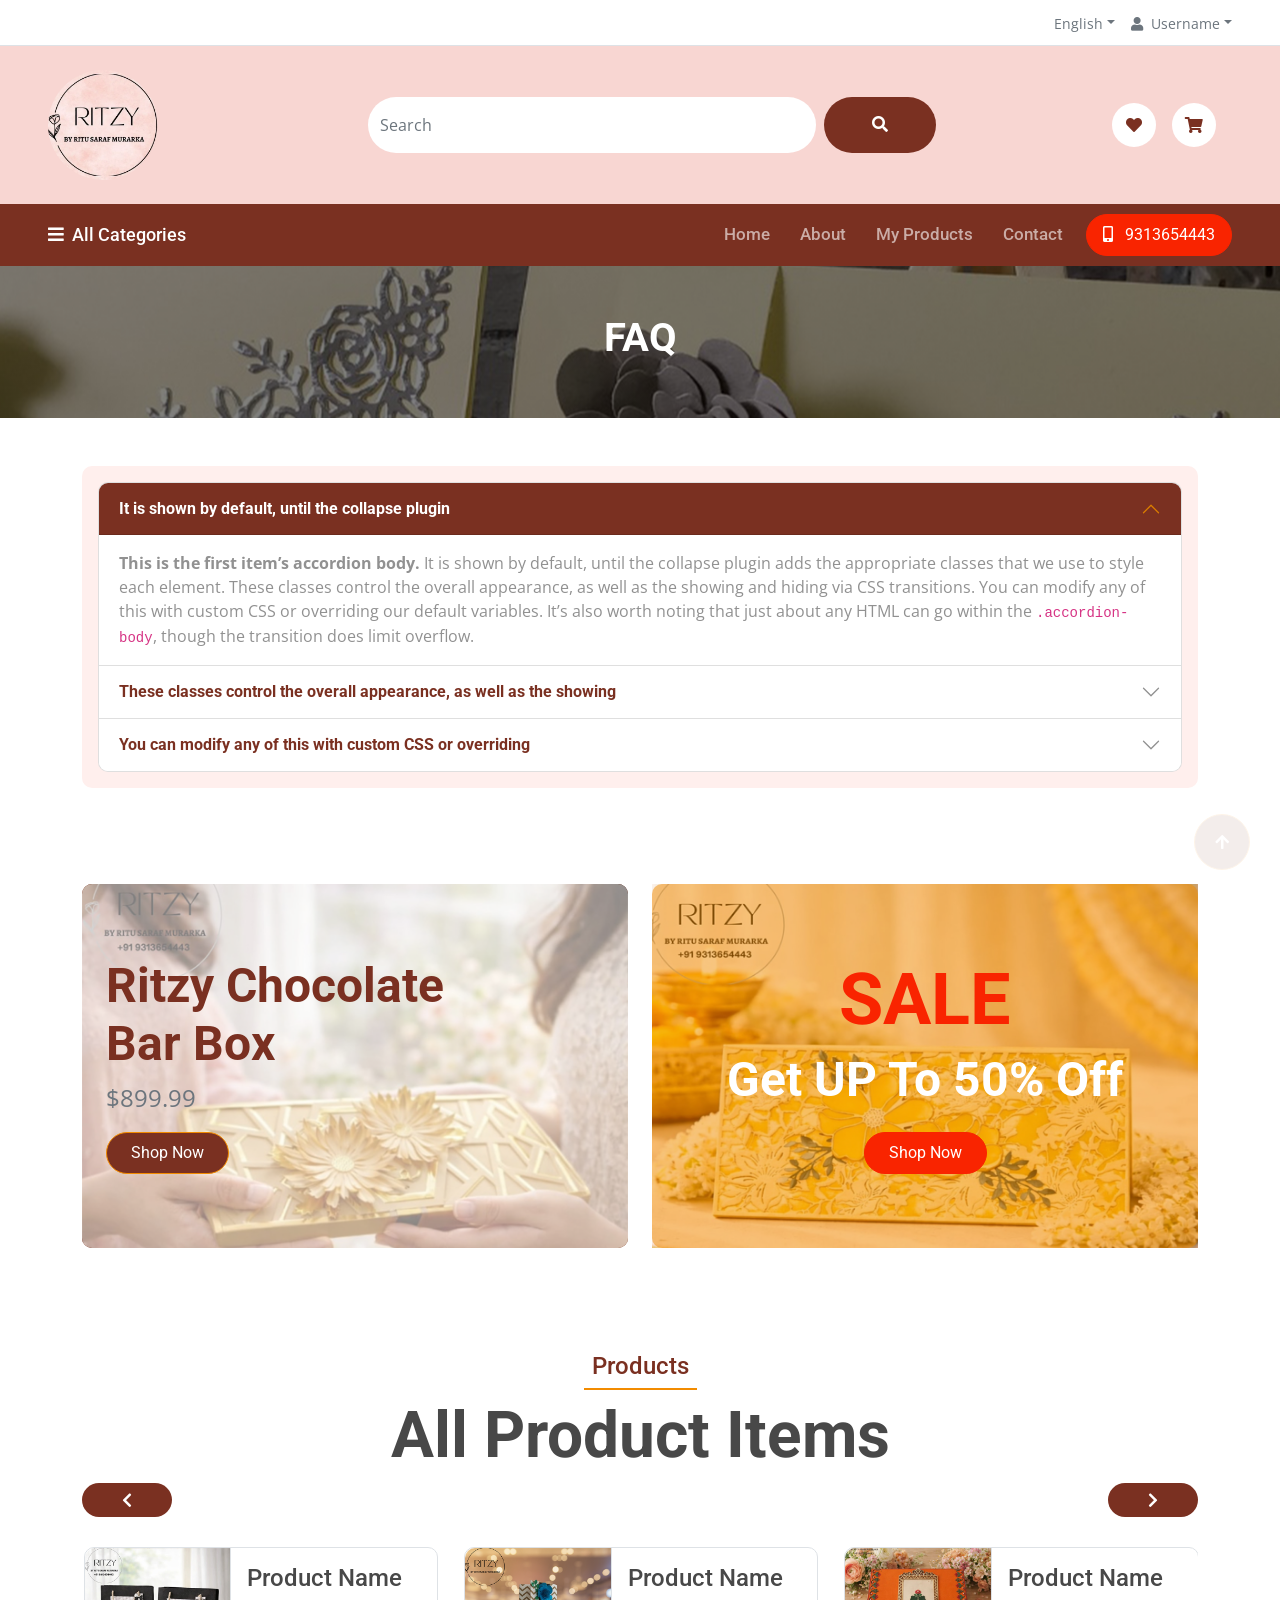
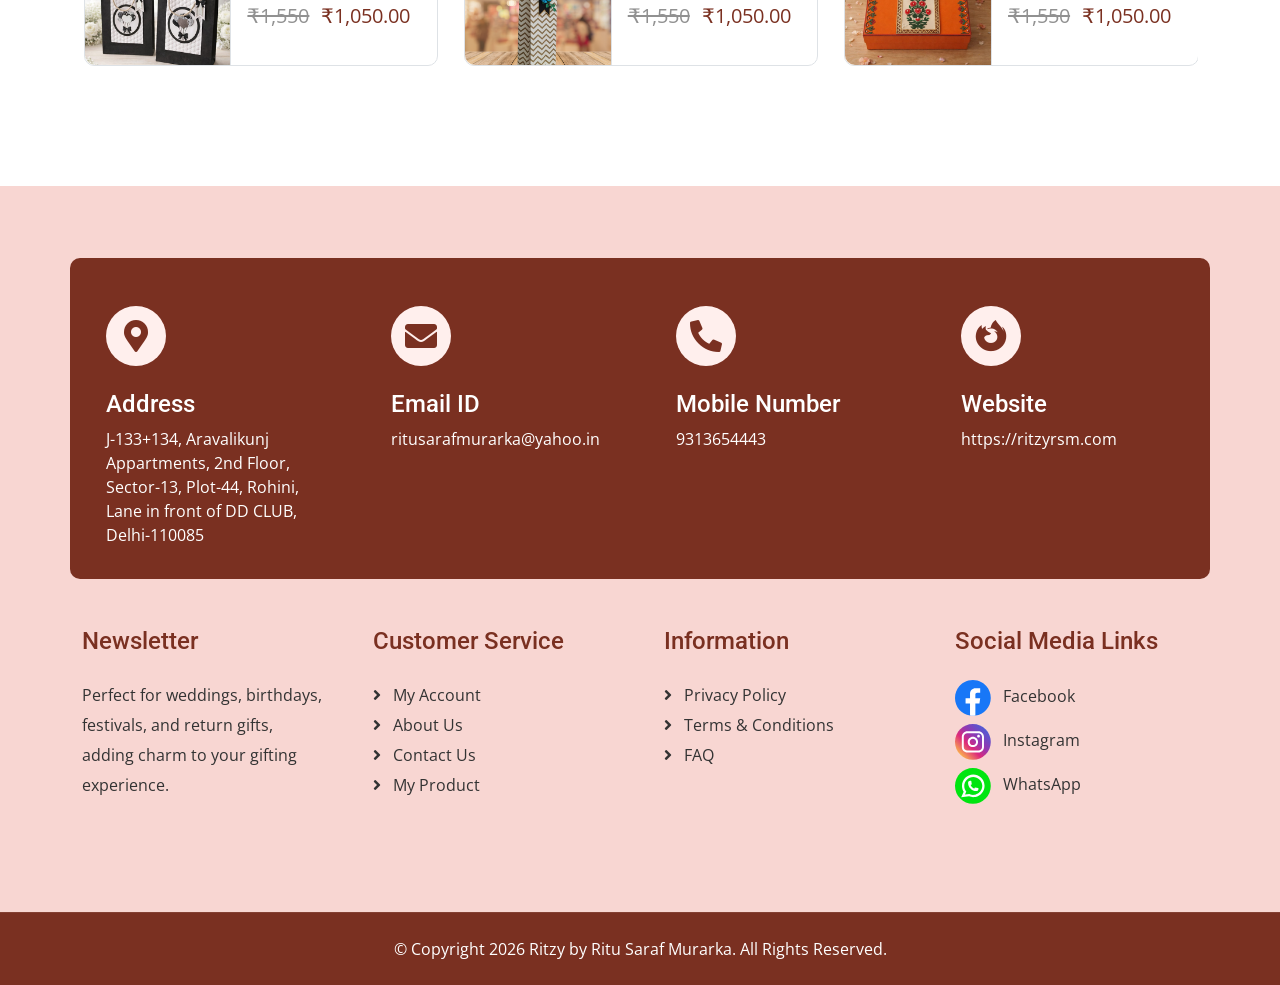
<file: faq.html>
<!DOCTYPE html>
<html lang="en">
<head>
    <meta charset="utf-8">
    <title> Ritzy RSM  </title>
    <meta content="width=device-width, initial-scale=1.0" name="viewport">
    <meta content="" name="keywords">
    <meta content="" name="description">

    <!-- Google Web Fonts -->
    <link rel="preconnect" href="https://fonts.googleapis.com">
    <link rel="preconnect" href="https://fonts.gstatic.com" crossorigin>
    <link href="https://fonts.googleapis.com/css2?family=Open+Sans:wght@400;500;600;700&family=Roboto:wght@400;500;700&display=swap"
        rel="stylesheet">

    <!-- Icon Font Stylesheet -->
    <link rel="stylesheet" href="https://use.fontawesome.com/releases/v5.15.4/css/all.css" />
    <link href="https://cdn.jsdelivr.net/npm/bootstrap-icons@1.4.1/font/bootstrap-icons.css" rel="stylesheet">

    <!-- Libraries Stylesheet -->
    <link href="lib/animate/animate.min.css" rel="stylesheet">
    <link href="lib/owlcarousel/assets/owl.carousel.min.css" rel="stylesheet">

    <!-- Customized Bootstrap Stylesheet -->
    <link href="css/bootstrap.min.css" rel="stylesheet">
    <link href="css/style.css" rel="stylesheet">
</head>
<body>

    <!-- Spinner Start -->
    <div id="spinner"
        class="show bg-white position-fixed translate-middle w-100 vh-100 top-50 start-50 d-flex align-items-center justify-content-center">
        <div class="spinner-border text-primary" style="width: 3rem; height: 3rem;" role="status">
            <span class="sr-only">Loading...</span>
        </div>
    </div>
    <!-- Spinner End -->

    <!-- Topbar Start -->
    <div class="container-fluid px-5 d-none border-bottom d-lg-block">
        <div class="row gx-0 align-items-center">
            <div class="col-lg-8 text-center d-flex align-items-center justify-content-start"></div>
            <div class="col-lg-4 text-center text-lg-end">
                <div class="d-inline-flex align-items-center" style="height: 45px;">           
                    <div class="dropdown">
                        <a href="#" class="dropdown-toggle text-muted mx-2" data-bs-toggle="dropdown"><small>
                                English</small></a>
                        <div class="dropdown-menu rounded">
                            <a href="#" class="dropdown-item"> English</a>
                            <a href="#" class="dropdown-item"> Turkish</a>
                            <a href="#" class="dropdown-item"> Spanol</a>
                            <a href="#" class="dropdown-item"> Italiano</a>
                        </div>
                    </div>
                   <div class="dropdown">
                        <a href="#" class="dropdown-toggle text-muted ms-2" data-bs-toggle="dropdown"><small><i
                                    class="fa fa-user me-2"></i>Username</small></a>
                        <div class="dropdown-menu rounded">
                             <a href="login.html" class="dropdown-item"> Login</a>
                            <a href="wishlist.html" class="dropdown-item"> Wishlist</a>
                            <a href="account.html" class="dropdown-item"> My Account</a>
                            <a href="#" class="dropdown-item"> Log Out</a>
                        </div>
                    </div>
                </div>
            </div>
        </div>
    </div>

    <div class="container-fluid px-5 py-4 d-none d-lg-block headerBg">
        <div class="row gx-0 align-items-center text-center">
            <div class="col-md-4 col-lg-3 text-center text-lg-start">
                <div class="d-inline-flex align-items-center">
                    <a href="index.html" class="navbar-brand p-0">                        
                     <img src="img/logo.jpeg" alt="Logo" class="logoTop">
                    </a>
                </div>
            </div>
            <div class="col-md-4 col-lg-6 text-center">
                <div class="position-relative ps-4">
                    <div class="d-flex  rounded-pill">
                        <input class="form-control border-0 rounded-pill w-100 py-3 me-2" type="text"
                            data-bs-target="#dropdownToggle123" placeholder="Search">
                    
                        <button type="button" class="btn btn-primary rounded-pill py-3 px-5" style="border: 0;"><i
                                class="fas fa-search"></i></button>
                    </div>
                </div>
            </div>
            <div class="col-md-4 col-lg-3 text-center text-lg-end">
                <div class="d-inline-flex align-items-center">  
                                      
                   <a href="wishlist.html" class="d-flex align-items-center justify-content-center me-3 ivonsBox"><span
                            class="rounded-circle btn-md-square "><i class="fas fa-heart"></i></a>

                    <a href="cart.html" class="d-flex align-items-center justify-content-center me-3 ivonsBox"><span
                            class="rounded-circle btn-md-square "><i class="fas fa-shopping-cart"></i></span>
                         </a>

                   
                   
                </div>
            </div>
        </div>
    </div>
    <!-- Topbar End -->

    <!-- Navbar & Hero Start -->
    <div class="container-fluid nav-bar p-0">
        <div class="row gx-0 bg-primary px-5 align-items-center">
            <div class="col-lg-3 d-none d-lg-block">
                <nav class="navbar navbar-light position-relative" style="width: 250px;">
                    <button class="navbar-toggler border-0 fs-4 w-100 px-0 text-start" type="button"
                        data-bs-toggle="collapse" data-bs-target="#allCat">
                        <h4 class="m-0 allCategorie"><i class="fa fa-bars me-2 "></i>All Categories</h4>
                    </button>
                    <div class="collapse navbar-collapse rounded-bottom" id="allCat">
                        <div class="navbar-nav ms-auto py-0">
                            <ul class="list-unstyled categories-bars">
                                <li>
                                    <div class="categories-bars-item">
                                        <a href="#">Categories </a>
                                        <span>(3)</span>
                                    </div>
                                </li>
                                <li>
                                    <div class="categories-bars-item">
                                        <a href="#">Categories</a>
                                        <span>(5)</span>
                                    </div>
                                </li>
                                <li>
                                    <div class="categories-bars-item">
                                        <a href="#">Categories</a>
                                        <span>(2)</span>
                                    </div>
                                </li>
                                <li>
                                    <div class="categories-bars-item">
                                        <a href="#">Categories</a>
                                        <span>(8)</span>
                                    </div>
                                </li>
                                <li>
                                    <div class="categories-bars-item">
                                        <a href="#">Categories</a>
                                        <span>(5)</span>
                                    </div>
                                </li>
                            </ul>
                        </div>
                    </div>
                </nav>
            </div>
            <div class="col-12 col-lg-9">
                <nav class="navbar navbar-expand-lg navbar-light bg-primary ">
                    <a href="" class="navbar-brand d-block d-lg-none">                       
                     <img src="img/logo.jpeg" alt="Logo" class="logoTop">
                    </a>
                    <button class="navbar-toggler ms-auto" type="button" data-bs-toggle="collapse"
                        data-bs-target="#navbarCollapse">
                        <span class="fa fa-bars fa-1x"></span>
                    </button>
                    <div class="collapse navbar-collapse" id="navbarCollapse">
                        <div class="navbar-nav ms-auto py-0">
                            <a href="index.html" class="nav-item nav-link ">Home</a>
                            <a href="about.html" class="nav-item nav-link ">About</a>
                            <a href="product.html" class="nav-item nav-link">My Products</a>
                            <a href="contact.html" class="nav-item nav-link me-2">Contact </a>
                          
                        </div>
                        <a href="" class="btn btn-secondary rounded-pill py-2 px-4 px-lg-3 mb-3 mb-md-3 mb-lg-0"><i
                                class="fa fa-mobile-alt me-2"></i> 9313654443</a>
                    </div>
                </nav>
            </div>
        </div>
    </div>
    <!-- Navbar & Hero End -->

    <div class="container-fluid page-header py-5">
        <h1 class="text-center text-white display-6 wow fadeInUp" data-wow-delay="0.1s">FAQ</h1>
        <ol class="breadcrumb justify-content-center mb-0 wow fadeInUp" data-wow-delay="0.3s">
       
        </ol>
    </div>    
    
    <div class="container-fluid contact">
      <div class="container py-5">
            <div class="p-3 bg-light rounded">
                <div class="row g-2">
                    <div class="col-12">
        <div class="accordion" id="accordionExample">
            <div class="accordion-item">
                <h2 class="accordion-header">
                <button class="accordion-button" type="button" data-bs-toggle="collapse" data-bs-target="#collapseOne" aria-expanded="true" aria-controls="collapseOne">
                    It is shown by default, until the collapse plugin
                </button>
                </h2>
                <div id="collapseOne" class="accordion-collapse collapse show" data-bs-parent="#accordionExample">
                <div class="accordion-body">
                    <strong>This is the first item’s accordion body.</strong> It is shown by default, until the collapse plugin adds the appropriate classes that we use to style each element. These classes control the overall appearance, as well as the showing and hiding via CSS transitions. You can modify any of this with custom CSS or overriding our default variables. It’s also worth noting that just about any HTML can go within the <code>.accordion-body</code>, though the transition does limit overflow.
                </div>
                </div>
            </div>
            <div class="accordion-item">
                <h2 class="accordion-header">
                <button class="accordion-button collapsed" type="button" data-bs-toggle="collapse" data-bs-target="#collapseTwo" aria-expanded="false" aria-controls="collapseTwo">
                    These classes control the overall appearance, as well as the showing
                </button>
                </h2>
                <div id="collapseTwo" class="accordion-collapse collapse" data-bs-parent="#accordionExample">
                <div class="accordion-body">
                    <strong>This is the second item’s accordion body.</strong> It is hidden by default, until the collapse plugin adds the appropriate classes that we use to style each element. These classes control the overall appearance, as well as the showing and hiding via CSS transitions. You can modify any of this with custom CSS or overriding our default variables. It’s also worth noting that just about any HTML can go within the <code>.accordion-body</code>, though the transition does limit overflow.
                </div>
                </div>
            </div>
            <div class="accordion-item">
                <h2 class="accordion-header">
                <button class="accordion-button collapsed" type="button" data-bs-toggle="collapse" data-bs-target="#collapseThree" aria-expanded="false" aria-controls="collapseThree">
                    You can modify any of this with custom CSS or overriding 
                </button>
                </h2>
                <div id="collapseThree" class="accordion-collapse collapse" data-bs-parent="#accordionExample">
                <div class="accordion-body">
                    <strong>This is the third item’s accordion body.</strong> It is hidden by default, until the collapse plugin adds the appropriate classes that we use to style each element. These classes control the overall appearance, as well as the showing and hiding via CSS transitions. You can modify any of this with custom CSS or overriding our default variables. It’s also worth noting that just about any HTML can go within the <code>.accordion-body</code>, though the transition does limit overflow.
                </div>
                </div>
            </div>
         </div>
         </div>
        </div>
      </div>
   </div> 
    </div>

      <!-- Product Banner Start-->
    <div class="container-fluid py-5">
        <div class="container">
            <div class="row g-4">
                <div class="col-lg-6 wow fadeInLeft" data-wow-delay="0.1s">
                    <a href="#">
                        <div class="bg-primary rounded position-relative">
                            <img src="img/product-banner.jpg" class="img-fluid w-100 rounded" alt="">
                            <div class="position-absolute top-0 start-0 w-100 h-100 d-flex flex-column justify-content-center rounded p-4"
                                style="background: rgba(255, 255, 255, 0.5);">
                                <h3 class="display-5 text-primary">Ritzy Chocolate  <br> <span>Bar Box</span></h3>
                                <p class="fs-4 text-muted">$899.99</p>
                                <a href="#" class="btn btn-primary rounded-pill align-self-start py-2 px-4">Shop Now</a>
                            </div>
                        </div>
                    </a>
                </div>
                <div class="col-lg-6 wow fadeInRight" data-wow-delay="0.2s">
                    <a href="#">
                        <div class="text-center bg-primary rounded position-relative">
                            <img src="img/product-banner-2.jpg" class="img-fluid w-100" alt="">
                            <div class="position-absolute top-0 start-0 w-100 h-100 d-flex flex-column justify-content-center rounded p-4"
                                style="background: rgba(242, 139, 0, 0.5);">
                                <h2 class="display-2 text-secondary">SALE</h2>
                                <h4 class="display-5 text-white mb-4">Get UP To 50% Off</h4>
                                <a href="#" class="btn btn-secondary rounded-pill align-self-center py-2 px-4">Shop
                                    Now</a>
                            </div>
                        </div>
                    </a>
                </div>
            </div>
        </div>
    </div>
     <!-- Product Banner End -->

    <!-- Product List Satrt -->
    <div class="container-fluid products productList overflow-hidden">
        <div class="container products-mini py-5">
            <div class="mx-auto text-center mb-5" style="max-width: 900px;">
                <h4 class="text-primary border-bottom border-primary border-2 d-inline-block p-2 title-border-radius wow fadeInUp"
                    data-wow-delay="0.1s">Products</h4>
                <h1 class="mb-0 display-3 wow fadeInUp" data-wow-delay="0.3s">All Product Items</h1>
            </div>
            <div class="productList-carousel owl-carousel pt-4 wow fadeInUp" data-wow-delay="0.3s">
                <div class="productImg-carousel owl-carousel productList-item">
                    <div class="productImg-item products-mini-item border">
                        <div class="row g-0">
                            <div class="col-5">
                                <div class="products-mini-img border-end h-100">
                                    <img src="img/product-4.png" class="img-fluid w-100 h-100" alt="Image">
                                    <div class="products-mini-icon rounded-circle bg-primary">
                                        <a href="#"><i class="fa fa-eye fa-1x text-white"></i></a>
                                    </div>
                                </div>
                            </div>
                            <div class="col-7">
                                <div class="products-mini-content p-3">
                                 <a href="#" class="d-block h4">Product Name</a>
                                            <del class="me-2 fs-5">₹1,550</del>
                                            <span class="text-primary fs-5">₹1,050.00</span>
                                </div>
                            </div>
                        </div>
                        <div class="products-mini-add border p-3">
                            <a href="#" class="btn btn-primary border-secondary rounded-pill py-2 px-4"><i
                                    class="fas fa-shopping-cart me-2"></i> Add To Cart</a>
                            <div class="d-flex">
                                <a href="#"
                                    class="text-primary d-flex align-items-center justify-content-center me-3"><span
                                        class="rounded-circle btn-sm-square border"><i
                                            class="fas fa-random"></i></i></a>
                                <a href="#"
                                    class="text-primary d-flex align-items-center justify-content-center me-0"><span
                                        class="rounded-circle btn-sm-square border"><i class="fas fa-heart"></i></a>
                            </div>
                        </div>
                    </div>
                    <div class="productImg-item products-mini-item border">
                        <div class="row g-0">
                            <div class="col-5">
                                <div class="products-mini-img border-end h-100">
                                    <img src="img/product-4.png" class="img-fluid w-100 h-100" alt="Image">
                                    <div class="products-mini-icon rounded-circle bg-primary">
                                        <a href="#"><i class="fa fa-eye fa-1x text-white"></i></a>
                                    </div>
                                </div>
                            </div>
                            <div class="col-7">
                                <div class="products-mini-content p-3">
                                    <a href="#" class="d-block h4">Product Name</a>
                                            <del class="me-2 fs-5">₹1,550</del>
                                            <span class="text-primary fs-5">₹1,050.00</span>
                                </div>
                            </div>
                        </div>
                        <div class="products-mini-add border p-3">
                            <a href="#" class="btn btn-primary border-secondary rounded-pill py-2 px-4"><i
                                    class="fas fa-shopping-cart me-2"></i> Add To Cart</a>
                            <div class="d-flex">
                                <a href="#"
                                    class="text-primary d-flex align-items-center justify-content-center me-3"><span
                                        class="rounded-circle btn-sm-square border"><i
                                            class="fas fa-random"></i></i></a>
                                <a href="#"
                                    class="text-primary d-flex align-items-center justify-content-center me-0"><span
                                        class="rounded-circle btn-sm-square border"><i class="fas fa-heart"></i></a>
                            </div>
                        </div>
                    </div>
                    <div class="productImg-item products-mini-item border">
                        <div class="row g-0">
                            <div class="col-5">
                                <div class="products-mini-img border-end h-100">
                                    <img src="img/product-6.png" class="img-fluid w-100 h-100" alt="Image">
                                    <div class="products-mini-icon rounded-circle bg-primary">
                                        <a href="#"><i class="fa fa-eye fa-1x text-white"></i></a>
                                    </div>
                                </div>
                            </div>
                            <div class="col-7">
                                <div class="products-mini-content p-3">
                                 <a href="#" class="d-block h4">Product Name</a>
                                            <del class="me-2 fs-5">₹1,550</del>
                                            <span class="text-primary fs-5">₹1,050.00</span>
                                </div>
                            </div>
                        </div>
                        <div class="products-mini-add border p-3">
                            <a href="#" class="btn btn-primary border-secondary rounded-pill py-2 px-4"><i
                                    class="fas fa-shopping-cart me-2"></i> Add To Cart</a>
                            <div class="d-flex">
                                <a href="#"
                                    class="text-primary d-flex align-items-center justify-content-center me-3"><span
                                        class="rounded-circle btn-sm-square border"><i
                                            class="fas fa-random"></i></i></a>
                                <a href="#"
                                    class="text-primary d-flex align-items-center justify-content-center me-0"><span
                                        class="rounded-circle btn-sm-square border"><i class="fas fa-heart"></i></a>
                            </div>
                        </div>
                    </div>
                    <div class="productImg-item products-mini-item border">
                        <div class="row g-0">
                            <div class="col-5">
                                <div class="products-mini-img border-end h-100">
                                    <img src="img/product-7.png" class="img-fluid w-100 h-100" alt="Image">
                                    <div class="products-mini-icon rounded-circle bg-primary">
                                        <a href="#"><i class="fa fa-eye fa-1x text-white"></i></a>
                                    </div>
                                </div>
                            </div>
                            <div class="col-7">
                                <div class="products-mini-content p-3">
                                   <a href="#" class="d-block h4">Product Name</a>
                                            <del class="me-2 fs-5">₹1,550</del>
                                            <span class="text-primary fs-5">₹1,050.00</span>
                                </div>
                            </div>
                        </div>
                        <div class="products-mini-add border p-3">
                            <a href="#" class="btn btn-primary border-secondary rounded-pill py-2 px-4"><i
                                    class="fas fa-shopping-cart me-2"></i> Add To Cart</a>
                            <div class="d-flex">
                                <a href="#"
                                    class="text-primary d-flex align-items-center justify-content-center me-3"><span
                                        class="rounded-circle btn-sm-square border"><i
                                            class="fas fa-random"></i></i></a>
                                <a href="#"
                                    class="text-primary d-flex align-items-center justify-content-center me-0"><span
                                        class="rounded-circle btn-sm-square border"><i class="fas fa-heart"></i></a>
                            </div>
                        </div>
                    </div>
                </div>
                <div class="productImg-carousel owl-carousel productList-item">
                    <div class="productImg-item products-mini-item border">
                        <div class="row g-0">
                            <div class="col-5">
                                <div class="products-mini-img border-end h-100">
                                    <img src="img/product-8.png" class="img-fluid w-100 h-100" alt="Image">
                                    <div class="products-mini-icon rounded-circle bg-primary">
                                        <a href="#"><i class="fa fa-eye fa-1x text-white"></i></a>
                                    </div>
                                </div>
                            </div>
                            <div class="col-7">
                                <div class="products-mini-content p-3">
                              <a href="#" class="d-block h4">Product Name</a>
                                            <del class="me-2 fs-5">₹1,550</del>
                                            <span class="text-primary fs-5">₹1,050.00</span>
                                </div>
                            </div>
                        </div>
                        <div class="products-mini-add border p-3">
                            <a href="#" class="btn btn-primary border-secondary rounded-pill py-2 px-4"><i
                                    class="fas fa-shopping-cart me-2"></i> Add To Cart</a>
                            <div class="d-flex">
                                <a href="#"
                                    class="text-primary d-flex align-items-center justify-content-center me-3"><span
                                        class="rounded-circle btn-sm-square border"><i
                                            class="fas fa-random"></i></i></a>
                                <a href="#"
                                    class="text-primary d-flex align-items-center justify-content-center me-0"><span
                                        class="rounded-circle btn-sm-square border"><i class="fas fa-heart"></i></a>
                            </div>
                        </div>
                    </div>
                    <div class="productImg-item products-mini-item border">
                        <div class="row g-0">
                            <div class="col-5">
                                <div class="products-mini-img border-end h-100">
                                    <img src="img/product-9.png" class="img-fluid w-100 h-100" alt="Image">
                                    <div class="products-mini-icon rounded-circle bg-primary">
                                        <a href="#"><i class="fa fa-eye fa-1x text-white"></i></a>
                                    </div>
                                </div>
                            </div>
                            <div class="col-7">
                                <div class="products-mini-content p-3">
                                    <a href="#" class="d-block h4">Product Name</a>
                                            <del class="me-2 fs-5">₹1,550</del>
                                            <span class="text-primary fs-5">₹1,050.00</span>
                                </div>
                            </div>
                        </div>
                        <div class="products-mini-add border p-3">
                            <a href="#" class="btn btn-primary border-secondary rounded-pill py-2 px-4"><i
                                    class="fas fa-shopping-cart me-2"></i> Add To Cart</a>
                            <div class="d-flex">
                                <a href="#"
                                    class="text-primary d-flex align-items-center justify-content-center me-3"><span
                                        class="rounded-circle btn-sm-square border"><i
                                            class="fas fa-random"></i></i></a>
                                <a href="#"
                                    class="text-primary d-flex align-items-center justify-content-center me-0"><span
                                        class="rounded-circle btn-sm-square border"><i class="fas fa-heart"></i></a>
                            </div>
                        </div>
                    </div>
                    <div class="productImg-item products-mini-item border">
                        <div class="row g-0">
                            <div class="col-5">
                                <div class="products-mini-img border-end h-100">
                                    <img src="img/product-10.png" class="img-fluid w-100 h-100" alt="Image">
                                    <div class="products-mini-icon rounded-circle bg-primary">
                                        <a href="#"><i class="fa fa-eye fa-1x text-white"></i></a>
                                    </div>
                                </div>
                            </div>
                            <div class="col-7">
                                <div class="products-mini-content p-3">
                                  <a href="#" class="d-block h4">Product Name</a>
                                            <del class="me-2 fs-5">₹1,550</del>
                                            <span class="text-primary fs-5">₹1,050.00</span>
                                </div>
                            </div>
                        </div>
                        <div class="products-mini-add border p-3">
                            <a href="#" class="btn btn-primary border-secondary rounded-pill py-2 px-4"><i
                                    class="fas fa-shopping-cart me-2"></i> Add To Cart</a>
                            <div class="d-flex">
                                <a href="#"
                                    class="text-primary d-flex align-items-center justify-content-center me-3"><span
                                        class="rounded-circle btn-sm-square border"><i
                                            class="fas fa-random"></i></i></a>
                                <a href="#"
                                    class="text-primary d-flex align-items-center justify-content-center me-0"><span
                                        class="rounded-circle btn-sm-square border"><i class="fas fa-heart"></i></a>
                            </div>
                        </div>
                    </div>
                    <div class="productImg-item products-mini-item border">
                        <div class="row g-0">
                            <div class="col-5">
                                <div class="products-mini-img border-end h-100">
                                    <img src="img/product-11.png" class="img-fluid w-100 h-100" alt="Image">
                                    <div class="products-mini-icon rounded-circle bg-primary">
                                        <a href="#"><i class="fa fa-eye fa-1x text-white"></i></a>
                                    </div>
                                </div>
                            </div>
                            <div class="col-7">
                                <div class="products-mini-content p-3">
                                 <a href="#" class="d-block h4">Product Name</a>
                                            <del class="me-2 fs-5">₹1,550</del>
                                            <span class="text-primary fs-5">₹1,050.00</span>
                                </div>
                            </div>
                        </div>
                        <div class="products-mini-add border p-3">
                            <a href="#" class="btn btn-primary border-secondary rounded-pill py-2 px-4"><i
                                    class="fas fa-shopping-cart me-2"></i> Add To Cart</a>
                            <div class="d-flex">
                                <a href="#"
                                    class="text-primary d-flex align-items-center justify-content-center me-3"><span
                                        class="rounded-circle btn-sm-square border"><i
                                            class="fas fa-random"></i></i></a>
                                <a href="#"
                                    class="text-primary d-flex align-items-center justify-content-center me-0"><span
                                        class="rounded-circle btn-sm-square border"><i class="fas fa-heart"></i></a>
                            </div>
                        </div>
                    </div>
                </div>
                <div class="productImg-carousel owl-carousel productList-item">
                    <div class="productImg-item products-mini-item border">
                        <div class="row g-0">
                            <div class="col-5">
                                <div class="products-mini-img border-end h-100">
                                    <img src="img/product-12.png" class="img-fluid w-100 h-100" alt="Image">
                                    <div class="products-mini-icon rounded-circle bg-primary">
                                        <a href="#"><i class="fa fa-eye fa-1x text-white"></i></a>
                                    </div>
                                </div>
                            </div>
                            <div class="col-7">
                                <div class="products-mini-content p-3">
                         <a href="#" class="d-block h4">Product Name</a>
                                            <del class="me-2 fs-5">₹1,550</del>
                                            <span class="text-primary fs-5">₹1,050.00</span>
                                </div>
                            </div>
                        </div>
                        <div class="products-mini-add border p-3">
                            <a href="#" class="btn btn-primary border-secondary rounded-pill py-2 px-4"><i
                                    class="fas fa-shopping-cart me-2"></i> Add To Cart</a>
                            <div class="d-flex">
                                <a href="#"
                                    class="text-primary d-flex align-items-center justify-content-center me-3"><span
                                        class="rounded-circle btn-sm-square border"><i
                                            class="fas fa-random"></i></i></a>
                                <a href="#"
                                    class="text-primary d-flex align-items-center justify-content-center me-0"><span
                                        class="rounded-circle btn-sm-square border"><i class="fas fa-heart"></i></a>
                            </div>
                        </div>
                    </div>
                    <div class="productImg-item products-mini-item border">
                        <div class="row g-0">
                            <div class="col-5">
                                <div class="products-mini-img border-end h-100">
                                    <img src="img/product-13.png" class="img-fluid w-100 h-100" alt="Image">
                                    <div class="products-mini-icon rounded-circle bg-primary">
                                        <a href="#"><i class="fa fa-eye fa-1x text-white"></i></a>
                                    </div>
                                </div>
                            </div>
                            <div class="col-7">
                                <div class="products-mini-content p-3">
                             <a href="#" class="d-block h4">Product Name</a>
                                            <del class="me-2 fs-5">₹1,550</del>
                                            <span class="text-primary fs-5">₹1,050.00</span>
                                </div>
                            </div>
                        </div>
                        <div class="products-mini-add border p-3">
                            <a href="#" class="btn btn-primary border-secondary rounded-pill py-2 px-4"><i
                                    class="fas fa-shopping-cart me-2"></i> Add To Cart</a>
                            <div class="d-flex">
                                <a href="#"
                                    class="text-primary d-flex align-items-center justify-content-center me-3"><span
                                        class="rounded-circle btn-sm-square border"><i
                                            class="fas fa-random"></i></i></a>
                                <a href="#"
                                    class="text-primary d-flex align-items-center justify-content-center me-0"><span
                                        class="rounded-circle btn-sm-square border"><i class="fas fa-heart"></i></a>
                            </div>
                        </div>
                    </div>
                    <div class="productImg-item products-mini-item border">
                        <div class="row g-0">
                            <div class="col-5">
                                <div class="products-mini-img border-end h-100">
                                    <img src="img/product-14.png" class="img-fluid w-100 h-100" alt="Image">
                                    <div class="products-mini-icon rounded-circle bg-primary">
                                        <a href="#"><i class="fa fa-eye fa-1x text-white"></i></a>
                                    </div>
                                </div>
                            </div>
                            <div class="col-7">
                                <div class="products-mini-content p-3">
                                  <a href="#" class="d-block h4">Product Name</a>
                                            <del class="me-2 fs-5">₹1,550</del>
                                            <span class="text-primary fs-5">₹1,050.00</span>
                                </div>
                            </div>
                        </div>
                        <div class="products-mini-add border p-3">
                            <a href="#" class="btn btn-primary border-secondary rounded-pill py-2 px-4"><i
                                    class="fas fa-shopping-cart me-2"></i> Add To Cart</a>
                            <div class="d-flex">
                                <a href="#"
                                    class="text-primary d-flex align-items-center justify-content-center me-3"><span
                                        class="rounded-circle btn-sm-square border"><i
                                            class="fas fa-random"></i></i></a>
                                <a href="#"
                                    class="text-primary d-flex align-items-center justify-content-center me-0"><span
                                        class="rounded-circle btn-sm-square border"><i class="fas fa-heart"></i></a>
                            </div>
                        </div>
                    </div>
                    <div class="productImg-item products-mini-item border">
                        <div class="row g-0">
                            <div class="col-5">
                                <div class="products-mini-img border-end h-100">
                                    <img src="img/product-15.png" class="img-fluid w-100 h-100" alt="Image">
                                    <div class="products-mini-icon rounded-circle bg-primary">
                                        <a href="#"><i class="fa fa-eye fa-1x text-white"></i></a>
                                    </div>
                                </div>
                            </div>
                            <div class="col-7">
                                <div class="products-mini-content p-3">
                                    <a href="#" class="d-block h4">Product Name</a>
                                            <del class="me-2 fs-5">₹1,550</del>
                                            <span class="text-primary fs-5">₹1,050.00</span>
                                </div>
                            </div>
                        </div>
                        <div class="products-mini-add border p-3">
                            <a href="#" class="btn btn-primary border-secondary rounded-pill py-2 px-4"><i
                                    class="fas fa-shopping-cart me-2"></i> Add To Cart</a>
                            <div class="d-flex">
                                <a href="#"
                                    class="text-primary d-flex align-items-center justify-content-center me-3"><span
                                        class="rounded-circle btn-sm-square border"><i
                                            class="fas fa-random"></i></i></a>
                                <a href="#"
                                    class="text-primary d-flex align-items-center justify-content-center me-0"><span
                                        class="rounded-circle btn-sm-square border"><i class="fas fa-heart"></i></a>
                            </div>
                        </div>
                    </div>
                </div>
                <div class="productImg-carousel owl-carousel productList-item">
                    <div class="productImg-item products-mini-item border">
                        <div class="row g-0">
                            <div class="col-5">
                                <div class="products-mini-img border-end h-100">
                                    <img src="img/product-16.png" class="img-fluid w-100 h-100" alt="Image">
                                    <div class="products-mini-icon rounded-circle bg-primary">
                                        <a href="#"><i class="fa fa-eye fa-1x text-white"></i></a>
                                    </div>
                                </div>
                            </div>
                            <div class="col-7">
                                <div class="products-mini-content p-3">
                                 <a href="#" class="d-block h4">Product Name</a>
                                            <del class="me-2 fs-5">₹1,550</del>
                                            <span class="text-primary fs-5">₹1,050.00</span>
                                </div>
                            </div>
                        </div>
                        <div class="products-mini-add border p-3">
                            <a href="#" class="btn btn-primary border-secondary rounded-pill py-2 px-4"><i
                                    class="fas fa-shopping-cart me-2"></i> Add To Cart</a>
                            <div class="d-flex">
                                <a href="#"
                                    class="text-primary d-flex align-items-center justify-content-center me-3"><span
                                        class="rounded-circle btn-sm-square border"><i
                                            class="fas fa-random"></i></i></a>
                                <a href="#"
                                    class="text-primary d-flex align-items-center justify-content-center me-0"><span
                                        class="rounded-circle btn-sm-square border"><i class="fas fa-heart"></i></a>
                            </div>
                        </div>
                    </div>
                    <div class="productImg-item products-mini-item border">
                        <div class="row g-0">
                            <div class="col-5">
                                <div class="products-mini-img border-end h-100">
                                    <img src="img/product-17.png" class="img-fluid w-100 h-100" alt="Image">
                                    <div class="products-mini-icon rounded-circle bg-primary">
                                        <a href="#"><i class="fa fa-eye fa-1x text-white"></i></a>
                                    </div>
                                </div>
                            </div>
                            <div class="col-7">
                                <div class="products-mini-content p-3">
                             <a href="#" class="d-block h4">Product Name</a>
                                            <del class="me-2 fs-5">₹1,550</del>
                                            <span class="text-primary fs-5">₹1,050.00</span>
                                </div>
                            </div>
                        </div>
                        <div class="products-mini-add border p-3">
                            <a href="#" class="btn btn-primary border-secondary rounded-pill py-2 px-4"><i
                                    class="fas fa-shopping-cart me-2"></i> Add To Cart</a>
                            <div class="d-flex">
                                <a href="#"
                                    class="text-primary d-flex align-items-center justify-content-center me-3"><span
                                        class="rounded-circle btn-sm-square border"><i
                                            class="fas fa-random"></i></i></a>
                                <a href="#"
                                    class="text-primary d-flex align-items-center justify-content-center me-0"><span
                                        class="rounded-circle btn-sm-square border"><i class="fas fa-heart"></i></a>
                            </div>
                        </div>
                    </div>
                    <div class="productImg-item products-mini-item border">
                        <div class="row g-0">
                            <div class="col-5">
                                <div class="products-mini-img border-end h-100">
                                    <img src="img/product-3.png" class="img-fluid w-100 h-100" alt="Image">
                                    <div class="products-mini-icon rounded-circle bg-primary">
                                        <a href="#"><i class="fa fa-eye fa-1x text-white"></i></a>
                                    </div>
                                </div>
                            </div>
                            <div class="col-7">
                                <div class="products-mini-content p-3">
                                  <a href="#" class="d-block h4">Product Name</a>
                                            <del class="me-2 fs-5">₹1,550</del>
                                            <span class="text-primary fs-5">₹1,050.00</span>
                                </div>
                            </div>
                        </div>
                        <div class="products-mini-add border p-3">
                            <a href="#" class="btn btn-primary border-secondary rounded-pill py-2 px-4"><i
                                    class="fas fa-shopping-cart me-2"></i> Add To Cart</a>
                            <div class="d-flex">
                                <a href="#"
                                    class="text-primary d-flex align-items-center justify-content-center me-3"><span
                                        class="rounded-circle btn-sm-square border"><i
                                            class="fas fa-random"></i></i></a>
                                <a href="#"
                                    class="text-primary d-flex align-items-center justify-content-center me-0"><span
                                        class="rounded-circle btn-sm-square border"><i class="fas fa-heart"></i></a>
                            </div>
                        </div>
                    </div>
                </div>
            </div>
        </div>
    </div>
   <!--Product List End -->

  <!-- Footer Start -->
    <div class="container-fluid footer py-5 wow fadeIn" data-wow-delay="0.2s">
        <div class="container py-5">
            <div class="row g-4 rounded mb-5" style="background: rgb(122, 48, 33)">
                <div class="col-md-6 col-lg-6 col-xl-3">
                    <div class="rounded p-4">
                        <div class="rounded-circle bg-light d-flex align-items-center justify-content-center mb-4"
                            style="width: 60px; height: 60px;">
                            <i class="fas fa-map-marker-alt fa-2x text-primary"></i>
                        </div>
                        <div>
                            <h4 class="text-white">Address</h4>
                            <p class="mb-2 text-white">J-133+134, Aravalikunj Appartments, 2nd Floor, Sector-13, Plot-44, Rohini, Lane in front of DD CLUB, Delhi-110085</p>
                        </div>
                    </div>
                </div>
                <div class="col-md-6 col-lg-6 col-xl-3">
                    <div class="rounded p-4">
                        <div class="rounded-circle bg-light d-flex align-items-center justify-content-center mb-4"
                            style="width: 60px; height: 60px;">
                            <i class="fas fa-envelope fa-2x text-primary"></i>
                        </div>
                        <div>
                            <h4 class="text-white">Email ID</h4>
                            <p class="mb-2 text-white">ritusarafmurarka@yahoo.in</p>
                        </div>
                    </div>
                </div>
                <div class="col-md-6 col-lg-6 col-xl-3">
                    <div class="rounded p-4">
                        <div class="rounded-circle bg-light d-flex align-items-center justify-content-center mb-4"
                            style="width: 60px; height: 60px;">
                            <i class="fa fa-phone-alt fa-2x text-primary"></i>
                        </div>
                        <div>
                            <h4 class="text-white">Mobile Number</h4>
                            <p class="mb-2 text-white">9313654443</p>
                        </div>
                    </div>
                </div>
                <div class="col-md-6 col-lg-6 col-xl-3">
                    <div class="rounded p-4">
                        <div class="rounded-circle bg-light d-flex align-items-center justify-content-center mb-4"
                            style="width: 60px; height: 60px;">
                            <i class="fab fa-firefox-browser fa-2x text-primary"></i>
                        </div>
                        <div>
                            <h4 class="text-white">Website</h4>
                            <p class="mb-2 text-white">https://ritzyrsm.com</p>
                        </div>
                    </div>
                </div>
            </div>
            <div class="row g-5">
                <div class="col-md-6 col-lg-6 col-xl-3">
                    <div class="footer-item d-flex flex-column">
                        <div class="footer-item">
                            <h4 class="text-primary mb-4">Newsletter</h4>
                            <p class="mb-3">Perfect for weddings, birthdays, festivals, and return gifts, 
                                adding charm to your gifting experience.</p>                          
                        </div>
                    </div>
                </div>
              <div class="col-md-6 col-lg-6 col-xl-3">
                    <div class="footer-item d-flex flex-column">
                        <h4 class="text-primary mb-4">Customer Service</h4>
                        <a href="account.html" class=""><i class="fas fa-angle-right me-2"></i> My Account </a>
                        <a href="about.html" class=""><i class="fas fa-angle-right me-2"></i> About Us </a>
                        <a href="contact.html" class=""><i class="fas fa-angle-right me-2"></i> Contact Us</a>
                        <a href="product.html" class=""><i class="fas fa-angle-right me-2"></i> My Product </a>
                        
                    </div>
                </div>
                <div class="col-md-6 col-lg-6 col-xl-3">
                    <div class="footer-item d-flex flex-column">
                        <h4 class="text-primary mb-4">Information</h4>
                        <a href="privacy-policy.html" class=""><i class="fas fa-angle-right me-2"></i> Privacy Policy</a>
                        <a href="terms-conditions.html" class=""><i class="fas fa-angle-right me-2"></i> Terms & Conditions</a>
                        <a href="faq.html" class=""><i class="fas fa-angle-right me-2"></i> FAQ</a>
                    </div>
                </div>
                <div class="col-md-6 col-lg-6 col-xl-3">
                    <div class="footer-item d-flex flex-column">
                        <h4 class="text-primary mb-4">Social Media Links </h4>
                        <a href="https://api.whatsapp.com/message/P26GBWELG5P3M1?autoload=1&app_absent=0" class="mb-2"><i class="me-2" target="_blank"><img src="img/fb.svg" width="36"></i> Facebook</a>
                        <a href="https://www.instagram.com/ritzy_rsm" target="_blank" class="mb-2"><i class="me-2"><img src="img/inta.svg" width="36"></i> Instagram</a>
                        <a href="https://www.facebook.com/ritzy.rsm/" class="mb-2"><i class="me-2" target="_blank"><img src="img/chat.svg" width="36"></i> WhatsApp</a>
                    </div>
                </div>
            </div>
        </div>
    </div>
     <!--Footer End -->


    <!-- Copyright Start -->
    <div class="container-fluid copyright py-4">
        <div class="container">
            <div class="row g-4 align-items-center">             
                <div class="col-md-12 text-center text-white">
                    © Copyright 2026 Ritzy by Ritu Saraf Murarka. All Rights Reserved.
                </div>
            </div>
        </div>
    </div>
  <!--Copyright End -->

  
    <a href="#" class="btn btn-primary btn-lg-square back-to-top"><i class="fa fa-arrow-up"></i></a>

    <!-- JavaScript Libraries -->
    <script src="https://ajax.googleapis.com/ajax/libs/jquery/3.6.4/jquery.min.js"></script>
    <script src="https://cdn.jsdelivr.net/npm/bootstrap@5.0.0/dist/js/bootstrap.bundle.min.js"></script>
    <script src="lib/wow/wow.min.js"></script>
    <script src="lib/owlcarousel/owl.carousel.min.js"></script>


    <!-- Template Javascript -->
    <script src="js/main.js"></script>

</body>
</html>
</file>
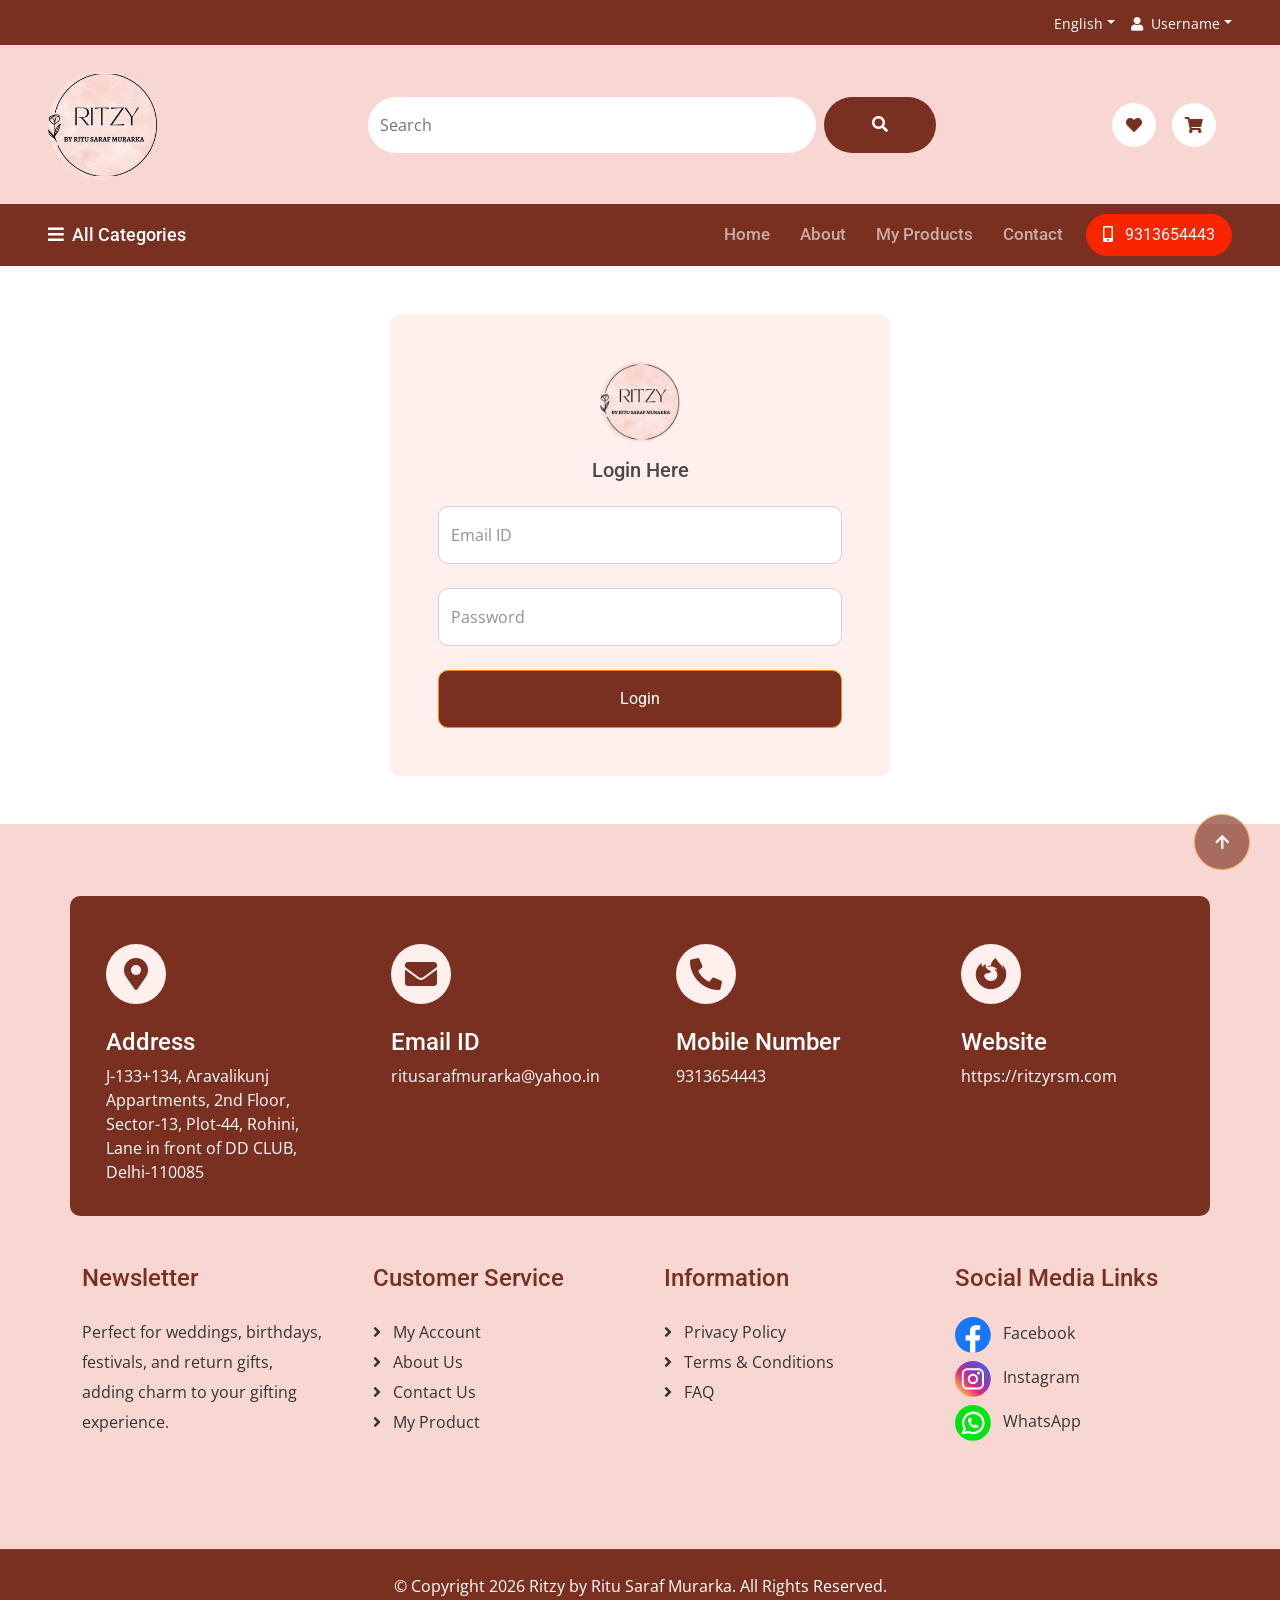
<file: login.html>
<!DOCTYPE html>
<html lang="en">
<head>
    <meta charset="utf-8">
    <title> Ritzy RSM  </title>
    <meta content="width=device-width, initial-scale=1.0" name="viewport">
    <meta content="" name="keywords">
    <meta content="" name="description">

    <!-- Google Web Fonts -->
    <link rel="preconnect" href="https://fonts.googleapis.com">
    <link rel="preconnect" href="https://fonts.gstatic.com" crossorigin>
    <link href="https://fonts.googleapis.com/css2?family=Open+Sans:wght@400;500;600;700&family=Roboto:wght@400;500;700&display=swap"
        rel="stylesheet">

    <!-- Icon Font Stylesheet -->
    <link rel="stylesheet" href="https://use.fontawesome.com/releases/v5.15.4/css/all.css" />
    <link href="https://cdn.jsdelivr.net/npm/bootstrap-icons@1.4.1/font/bootstrap-icons.css" rel="stylesheet">

    <!-- Libraries Stylesheet -->
    <link href="lib/animate/animate.min.css" rel="stylesheet">
    <link href="lib/owlcarousel/assets/owl.carousel.min.css" rel="stylesheet">

    <!-- Customized Bootstrap Stylesheet -->
    <link href="css/bootstrap.min.css" rel="stylesheet">
    <link href="css/style.css" rel="stylesheet">
</head>
<body>

    <!-- Spinner Start -->
    <div id="spinner"
        class="show bg-white position-fixed translate-middle w-100 vh-100 top-50 start-50 d-flex align-items-center justify-content-center">
        <div class="spinner-border text-primary" style="width: 3rem; height: 3rem;" role="status">
            <span class="sr-only">Loading...</span>
        </div>
    </div>
    <!-- Spinner End -->

    <!-- Topbar Start -->
    <div class="container-fluid px-5 d-none border-bottom d-lg-block topBg">
        <div class="row gx-0 align-items-center ">
            <div class="col-lg-8 text-center d-flex align-items-center justify-content-start"></div>
            <div class="col-lg-4 text-center text-lg-end">
                <div class="d-inline-flex align-items-center" style="height: 45px;">           
                    <div class="dropdown">
                        <a href="#" class="dropdown-toggle text-muted mx-2" data-bs-toggle="dropdown"><small>
                                English</small></a>
                        <div class="dropdown-menu rounded">
                            <a href="#" class="dropdown-item"> English</a>
                            <a href="#" class="dropdown-item"> Turkish</a>
                            <a href="#" class="dropdown-item"> Spanol</a>
                            <a href="#" class="dropdown-item"> Italiano</a>
                        </div>
                    </div>
                  <div class="dropdown">
                        <a href="#" class="dropdown-toggle text-muted ms-2" data-bs-toggle="dropdown"><small><i
                                    class="fa fa-user me-2"></i>Username</small></a>
                        <div class="dropdown-menu rounded">
                             <a href="login.html" class="dropdown-item"> Login</a>
                            <a href="wishlist.html" class="dropdown-item"> Wishlist</a>
                            <a href="account.html" class="dropdown-item"> My Account</a>
                            <a href="#" class="dropdown-item"> Log Out</a>
                        </div>
                    </div>
                </div>
            </div>
        </div>
    </div>

    <div class="container-fluid px-5 py-4 d-none d-lg-block headerBg">
        <div class="row gx-0 align-items-center text-center">
            <div class="col-md-4 col-lg-3 text-center text-lg-start">
                <div class="d-inline-flex align-items-center">
                    <a href="index.html" class="navbar-brand p-0">                        
                     <img src="img/logo.jpeg" alt="Logo" class="logoTop">
                    </a>
                </div>
            </div>
            <div class="col-md-4 col-lg-6 text-center">
                <div class="position-relative ps-4">
                    <div class="d-flex  rounded-pill">
                        <input class="form-control border-0 rounded-pill w-100 py-3 me-2" type="text"
                            data-bs-target="#dropdownToggle123" placeholder="Search">
                    
                        <button type="button" class="btn btn-primary rounded-pill py-3 px-5" style="border: 0;"><i
                                class="fas fa-search"></i></button>
                    </div>
                </div>
            </div>
            <div class="col-md-4 col-lg-3 text-center text-lg-end">
                <div class="d-inline-flex align-items-center">  
                                      
                  <a href="wishlist.html" class="d-flex align-items-center justify-content-center me-3 ivonsBox"><span
                            class="rounded-circle btn-md-square "><i class="fas fa-heart"></i></a>

                    <a href="cart.html" class="d-flex align-items-center justify-content-center me-3 ivonsBox"><span
                            class="rounded-circle btn-md-square "><i class="fas fa-shopping-cart"></i></span>
                         </a>
                </div>
            </div>
        </div>
    </div>
    <!-- Topbar End -->

    <!-- Navbar & Hero Start -->
    <div class="container-fluid nav-bar p-0">
        <div class="row gx-0 bg-primary px-5 align-items-center">
            <div class="col-lg-3 d-none d-lg-block">
                <nav class="navbar navbar-light position-relative" style="width: 250px;">
                    <button class="navbar-toggler border-0 fs-4 w-100 px-0 text-start" type="button"
                        data-bs-toggle="collapse" data-bs-target="#allCat">
                        <h4 class="m-0 allCategorie"><i class="fa fa-bars me-2 "></i>All Categories</h4>
                    </button>
                    <div class="collapse navbar-collapse rounded-bottom" id="allCat">
                        <div class="navbar-nav ms-auto py-0">
                            <ul class="list-unstyled categories-bars">
                                <li>
                                    <div class="categories-bars-item">
                                        <a href="#">Categories </a>
                                        <span>(3)</span>
                                    </div>
                                </li>
                                <li>
                                    <div class="categories-bars-item">
                                        <a href="#">Categories</a>
                                        <span>(5)</span>
                                    </div>
                                </li>
                                <li>
                                    <div class="categories-bars-item">
                                        <a href="#">Categories</a>
                                        <span>(2)</span>
                                    </div>
                                </li>
                                <li>
                                    <div class="categories-bars-item">
                                        <a href="#">Categories</a>
                                        <span>(8)</span>
                                    </div>
                                </li>
                                <li>
                                    <div class="categories-bars-item">
                                        <a href="#">Categories</a>
                                        <span>(5)</span>
                                    </div>
                                </li>
                            </ul>
                        </div>
                    </div>
                </nav>
            </div>
            <div class="col-12 col-lg-9">
                <nav class="navbar navbar-expand-lg navbar-light bg-primary ">
                    <a href="" class="navbar-brand d-block d-lg-none">                       
                     <img src="img/logo.jpeg" alt="Logo" class="logoTop">
                    </a>
                    <button class="navbar-toggler ms-auto" type="button" data-bs-toggle="collapse"
                        data-bs-target="#navbarCollapse">
                        <span class="fa fa-bars fa-1x"></span>
                    </button>
                    <div class="collapse navbar-collapse" id="navbarCollapse">
                        <div class="navbar-nav ms-auto py-0">
                            <a href="index.html" class="nav-item nav-link ">Home</a>
                            <a href="about.html" class="nav-item nav-link ">About</a>
                            <a href="product.html" class="nav-item nav-link">My Products</a>
                            <a href="contact.html" class="nav-item nav-link me-2">Contact </a>
                          
                        </div>
                        <a href="" class="btn btn-secondary rounded-pill py-2 px-4 px-lg-3 mb-3 mb-md-3 mb-lg-0"><i
                                class="fa fa-mobile-alt me-2"></i> 9313654443</a>
                    </div>
                </nav>
            </div>
        </div>
    </div>
    <!-- Navbar & Hero End -->

   
    
    <div class="container-fluid contact py-5">
      <div class="container">
        <div class="loginBlog">
            <div class="p-5 bg-light rounded">
                <div class="row">
                    <div class="col-md-12">
                         <div class="row">
                            <div class="col-lg-12">
                                    <div class="form-floating mb-4 text-center">
                                        <img src="img/logo.jpeg" alt="Logo" class="loginLogo mb-3">
                                     <h5>Login Here</h5>
                                    </div>
                                </div>

                               <div class="col-lg-12">
                                    <div class="form-floating mb-4">
                                        <input type="text" class="form-control" id="" placeholder="Email ID">
                                        <label for="name">Email ID</label>
                                    </div>
                                </div>

                                 <div class="col-lg-12 ">
                                    <div class="form-floating mb-4">
                                        <input type="text" class="form-control" id="" placeholder="Password">
                                        <label for="name">Password</label>
                                    </div>
                                </div>
                                <div class="col-12">
                                    <button class="btn btn-primary w-100 py-3">Login</button>
                                </div>

                        </div>
                    </div>
                   </div>               
                </div>
            </div>
        </div> 
    </div>


  <!-- Footer Start -->
    <div class="container-fluid footer py-5 wow fadeIn" data-wow-delay="0.2s">
        <div class="container py-5">
            <div class="row g-4 rounded mb-5" style="background: rgb(122, 48, 33)">
                <div class="col-md-6 col-lg-6 col-xl-3">
                    <div class="rounded p-4">
                        <div class="rounded-circle bg-light d-flex align-items-center justify-content-center mb-4"
                            style="width: 60px; height: 60px;">
                            <i class="fas fa-map-marker-alt fa-2x text-primary"></i>
                        </div>
                        <div>
                            <h4 class="text-white">Address</h4>
                            <p class="mb-2 text-white">J-133+134, Aravalikunj Appartments, 2nd Floor, Sector-13, Plot-44, Rohini, Lane in front of DD CLUB, Delhi-110085</p>
                        </div>
                    </div>
                </div>
                <div class="col-md-6 col-lg-6 col-xl-3">
                    <div class="rounded p-4">
                        <div class="rounded-circle bg-light d-flex align-items-center justify-content-center mb-4"
                            style="width: 60px; height: 60px;">
                            <i class="fas fa-envelope fa-2x text-primary"></i>
                        </div>
                        <div>
                            <h4 class="text-white">Email ID</h4>
                            <p class="mb-2 text-white">ritusarafmurarka@yahoo.in</p>
                        </div>
                    </div>
                </div>
                <div class="col-md-6 col-lg-6 col-xl-3">
                    <div class="rounded p-4">
                        <div class="rounded-circle bg-light d-flex align-items-center justify-content-center mb-4"
                            style="width: 60px; height: 60px;">
                            <i class="fa fa-phone-alt fa-2x text-primary"></i>
                        </div>
                        <div>
                            <h4 class="text-white">Mobile Number</h4>
                            <p class="mb-2 text-white">9313654443</p>
                        </div>
                    </div>
                </div>
                <div class="col-md-6 col-lg-6 col-xl-3">
                    <div class="rounded p-4">
                        <div class="rounded-circle bg-light d-flex align-items-center justify-content-center mb-4"
                            style="width: 60px; height: 60px;">
                            <i class="fab fa-firefox-browser fa-2x text-primary"></i>
                        </div>
                        <div>
                            <h4 class="text-white">Website</h4>
                            <p class="mb-2 text-white">https://ritzyrsm.com</p>
                        </div>
                    </div>
                </div>
            </div>
            <div class="row g-5">
                <div class="col-md-6 col-lg-6 col-xl-3">
                    <div class="footer-item d-flex flex-column">
                        <div class="footer-item">
                            <h4 class="text-primary mb-4">Newsletter</h4>
                            <p class="mb-3">Perfect for weddings, birthdays, festivals, and return gifts, 
                                adding charm to your gifting experience.</p>                          
                        </div>
                    </div>
                </div>
              <div class="col-md-6 col-lg-6 col-xl-3">
                    <div class="footer-item d-flex flex-column">
                        <h4 class="text-primary mb-4">Customer Service</h4>
                        <a href="account.html" class=""><i class="fas fa-angle-right me-2"></i> My Account </a>
                        <a href="about.html" class=""><i class="fas fa-angle-right me-2"></i> About Us </a>
                        <a href="contact.html" class=""><i class="fas fa-angle-right me-2"></i> Contact Us</a>
                        <a href="product.html" class=""><i class="fas fa-angle-right me-2"></i> My Product </a>
                        
                    </div>
                </div>
                <div class="col-md-6 col-lg-6 col-xl-3">
                    <div class="footer-item d-flex flex-column">
                        <h4 class="text-primary mb-4">Information</h4>
                        <a href="privacy-policy.html" class=""><i class="fas fa-angle-right me-2"></i> Privacy Policy</a>
                        <a href="terms-conditions.html" class=""><i class="fas fa-angle-right me-2"></i> Terms & Conditions</a>
                        <a href="faq.html" class=""><i class="fas fa-angle-right me-2"></i> FAQ</a>
                    </div>
                </div>
                <div class="col-md-6 col-lg-6 col-xl-3">
                    <div class="footer-item d-flex flex-column">
                        <h4 class="text-primary mb-4">Social Media Links </h4>
                        <a href="https://api.whatsapp.com/message/P26GBWELG5P3M1?autoload=1&app_absent=0" class="mb-2"><i class="me-2" target="_blank"><img src="img/fb.svg" width="36"></i> Facebook</a>
                        <a href="https://www.instagram.com/ritzy_rsm" target="_blank" class="mb-2"><i class="me-2"><img src="img/inta.svg" width="36"></i> Instagram</a>
                        <a href="https://www.facebook.com/ritzy.rsm/" class="mb-2"><i class="me-2" target="_blank"><img src="img/chat.svg" width="36"></i> WhatsApp</a>
                    </div>
                </div>
            </div>
        </div>
    </div>
     <!--Footer End -->


    <!-- Copyright Start -->
    <div class="container-fluid copyright py-4">
        <div class="container">
            <div class="row g-4 align-items-center">             
                <div class="col-md-12 text-center text-white">
                    © Copyright 2026 Ritzy by Ritu Saraf Murarka. All Rights Reserved.
                </div>
            </div>
        </div>
    </div>
  <!--Copyright End -->

  
    <a href="#" class="btn btn-primary btn-lg-square back-to-top"><i class="fa fa-arrow-up"></i></a>

    <!-- JavaScript Libraries -->
    <script src="https://ajax.googleapis.com/ajax/libs/jquery/3.6.4/jquery.min.js"></script>
    <script src="https://cdn.jsdelivr.net/npm/bootstrap@5.0.0/dist/js/bootstrap.bundle.min.js"></script>
    <script src="lib/wow/wow.min.js"></script>
    <script src="lib/owlcarousel/owl.carousel.min.js"></script>


    <!-- Template Javascript -->
    <script src="js/main.js"></script>

</body>
</html>
</file>
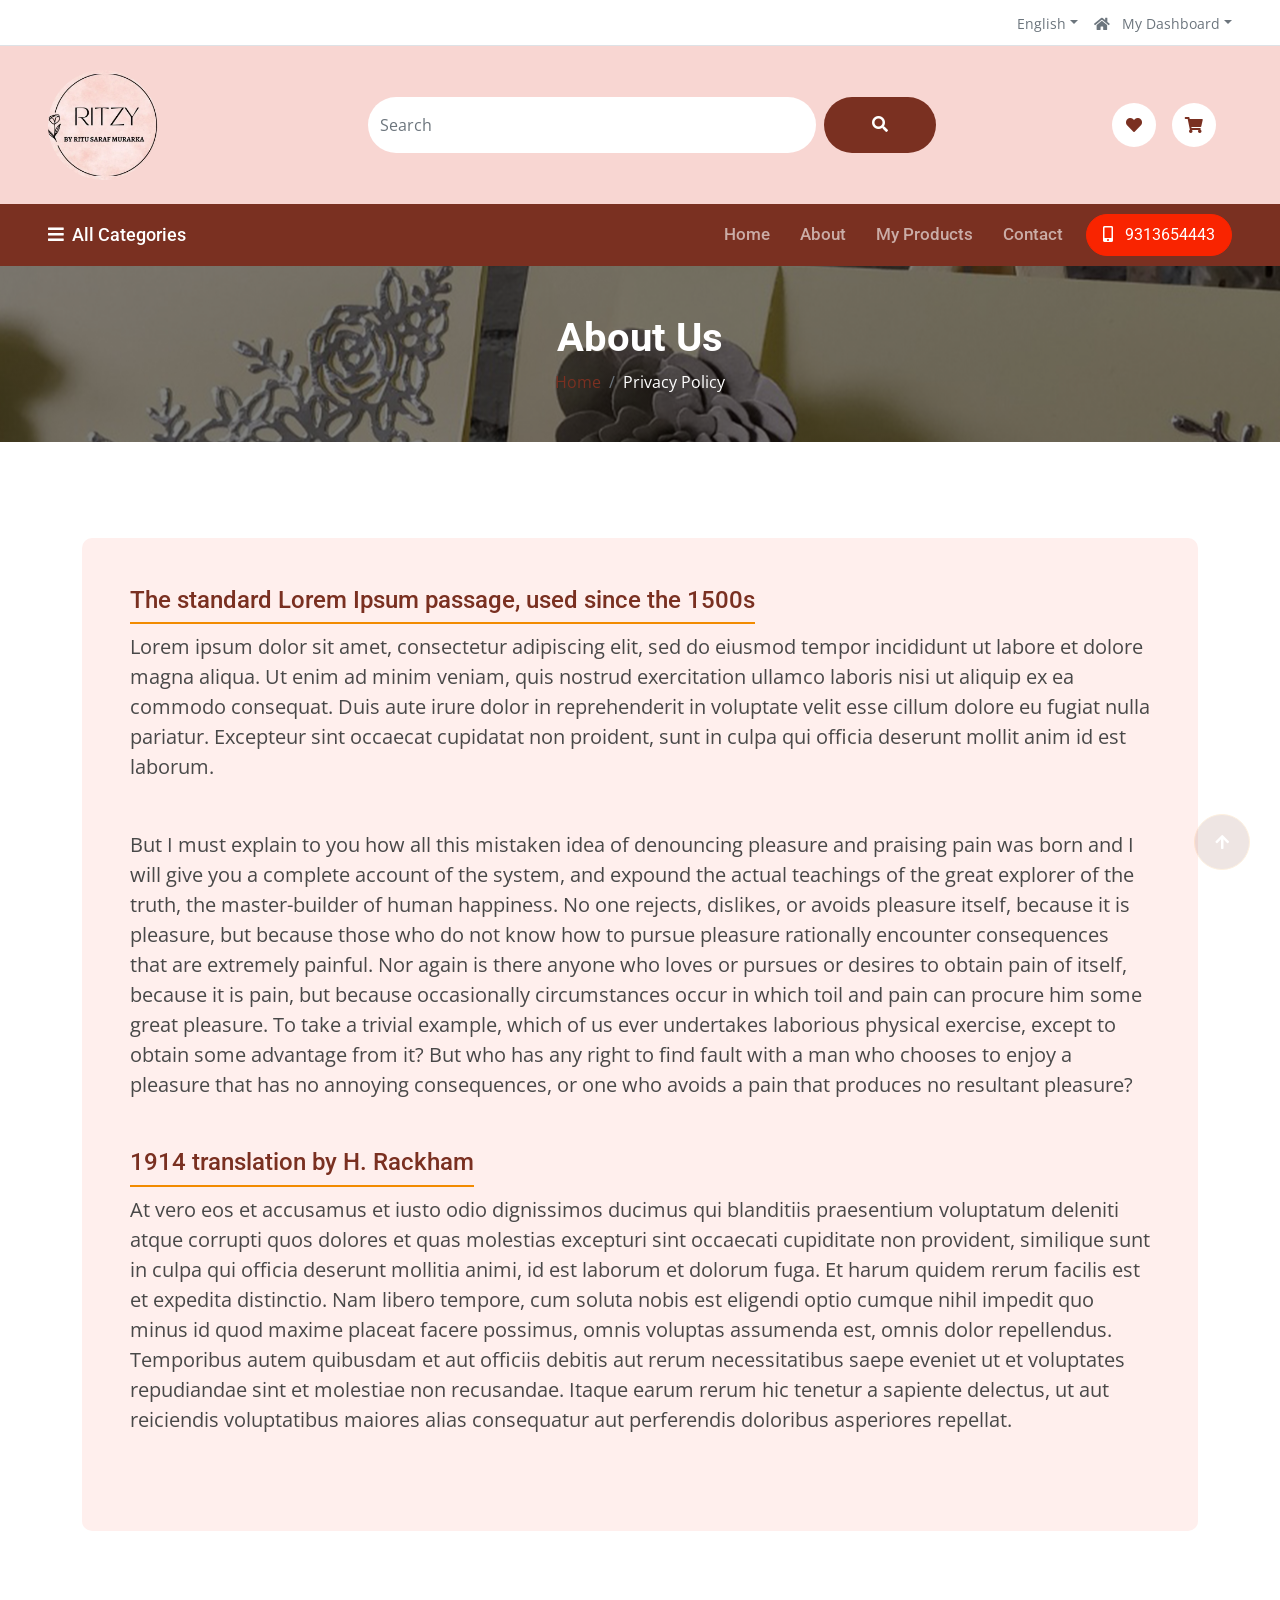
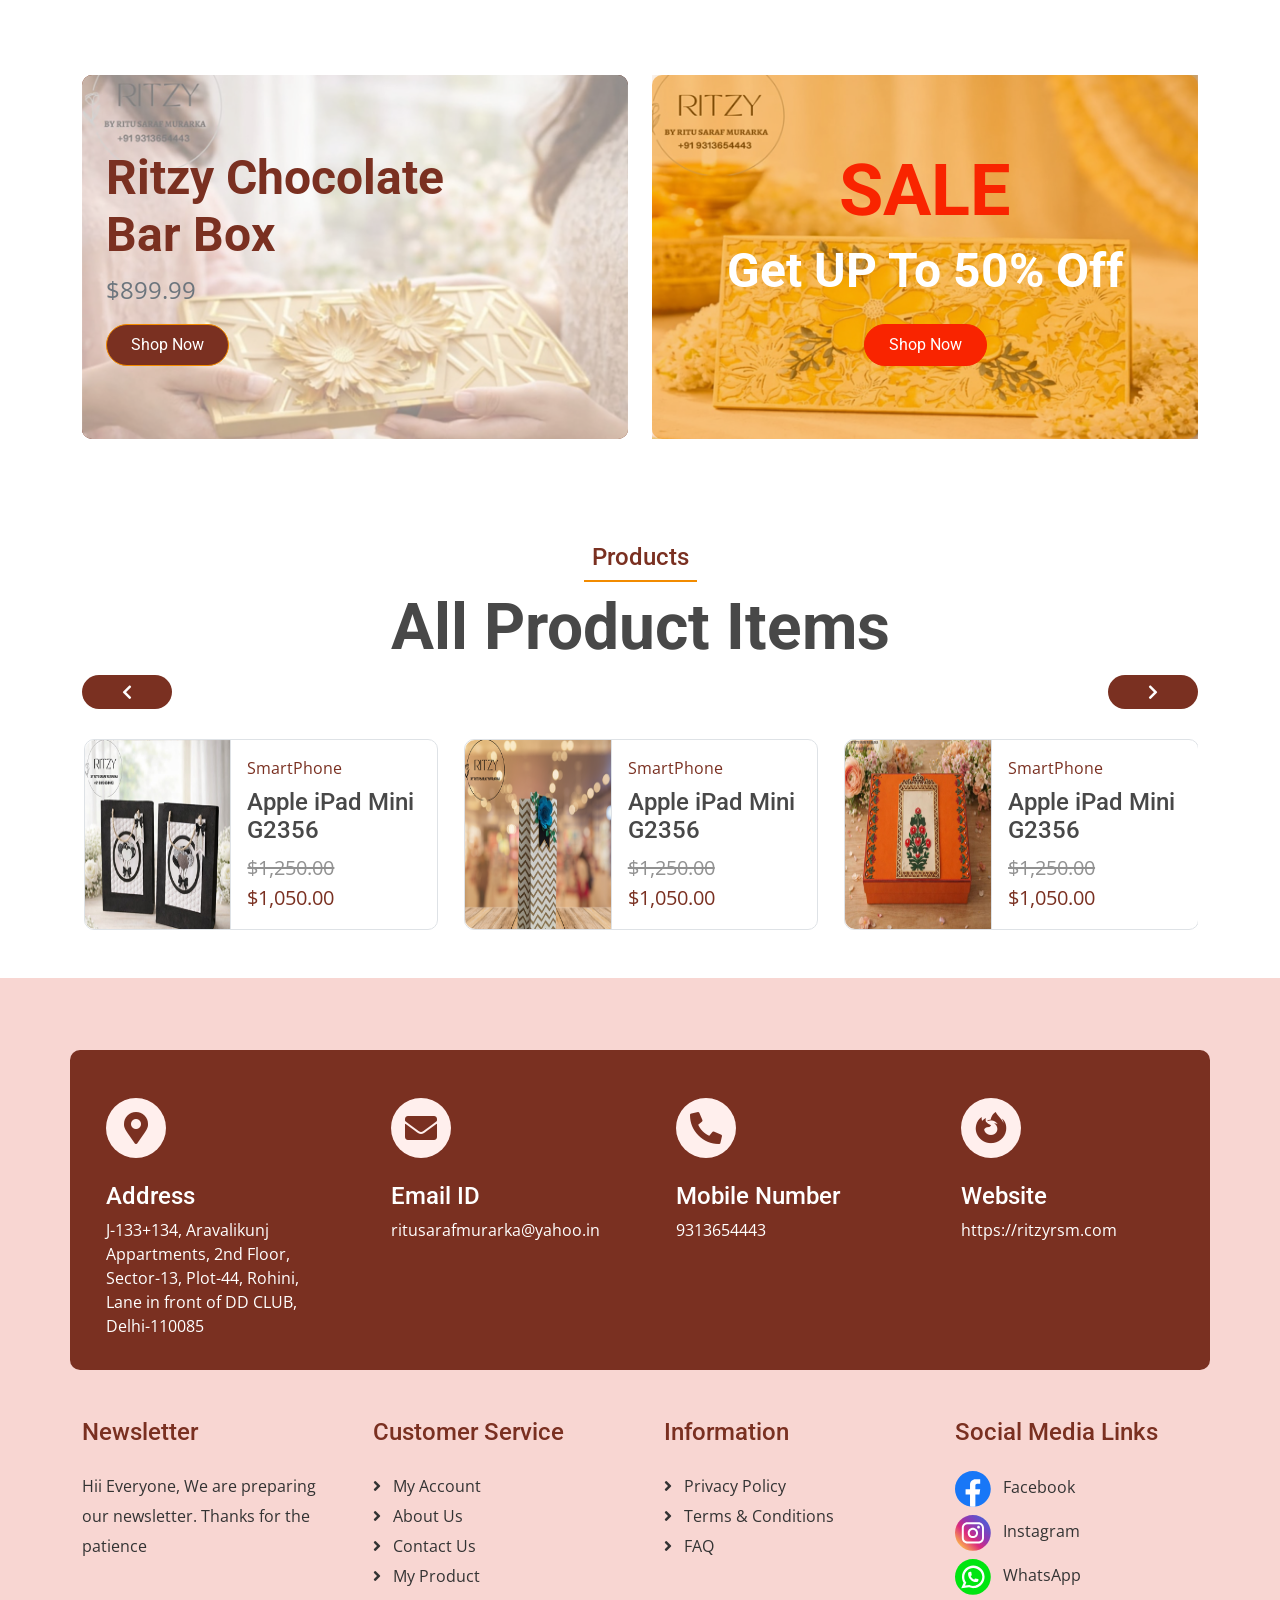
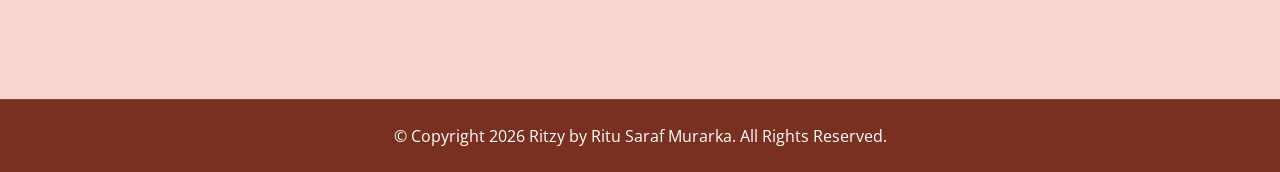
<file: privacy-policy.html>
<!DOCTYPE html>
<html lang="en">
<head>
    <meta charset="utf-8">
    <title> Ritzy RSM  </title>
    <meta content="width=device-width, initial-scale=1.0" name="viewport">
    <meta content="" name="keywords">
    <meta content="" name="description">

    <!-- Google Web Fonts -->
    <link rel="preconnect" href="https://fonts.googleapis.com">
    <link rel="preconnect" href="https://fonts.gstatic.com" crossorigin>
    <link href="https://fonts.googleapis.com/css2?family=Open+Sans:wght@400;500;600;700&family=Roboto:wght@400;500;700&display=swap"
        rel="stylesheet">

    <!-- Icon Font Stylesheet -->
    <link rel="stylesheet" href="https://use.fontawesome.com/releases/v5.15.4/css/all.css" />
    <link href="https://cdn.jsdelivr.net/npm/bootstrap-icons@1.4.1/font/bootstrap-icons.css" rel="stylesheet">

    <!-- Libraries Stylesheet -->
    <link href="lib/animate/animate.min.css" rel="stylesheet">
    <link href="lib/owlcarousel/assets/owl.carousel.min.css" rel="stylesheet">

    <!-- Customized Bootstrap Stylesheet -->
    <link href="css/bootstrap.min.css" rel="stylesheet">
    <link href="css/style.css" rel="stylesheet">
</head>
<body>

    <!-- Spinner Start -->
    <div id="spinner"
        class="show bg-white position-fixed translate-middle w-100 vh-100 top-50 start-50 d-flex align-items-center justify-content-center">
        <div class="spinner-border text-primary" style="width: 3rem; height: 3rem;" role="status">
            <span class="sr-only">Loading...</span>
        </div>
    </div>
    <!-- Spinner End -->

    <!-- Topbar Start -->
    <div class="container-fluid px-5 d-none border-bottom d-lg-block">
        <div class="row gx-0 align-items-center">
            <div class="col-lg-8 text-center d-flex align-items-center justify-content-start"></div>
            <div class="col-lg-4 text-center text-lg-end">
                <div class="d-inline-flex align-items-center" style="height: 45px;">           
                    <div class="dropdown">
                        <a href="#" class="dropdown-toggle text-muted mx-2" data-bs-toggle="dropdown"><small>
                                English</small></a>
                        <div class="dropdown-menu rounded">
                            <a href="#" class="dropdown-item"> English</a>
                            <a href="#" class="dropdown-item"> Turkish</a>
                            <a href="#" class="dropdown-item"> Spanol</a>
                            <a href="#" class="dropdown-item"> Italiano</a>
                        </div>
                    </div>
                    <div class="dropdown">
                        <a href="#" class="dropdown-toggle text-muted ms-2" data-bs-toggle="dropdown"><small><i
                                    class="fa fa-home me-2"></i> My Dashboard</small></a>
                        <div class="dropdown-menu rounded">
                            <a href="#" class="dropdown-item"> Login</a>
                            <a href="#" class="dropdown-item"> Wishlist</a>
                            <a href="#" class="dropdown-item"> My Account</a>
                            <a href="#" class="dropdown-item"> Log Out</a>
                        </div>
                    </div>
                </div>
            </div>
        </div>
    </div>

    <div class="container-fluid px-5 py-4 d-none d-lg-block headerBg">
        <div class="row gx-0 align-items-center text-center">
            <div class="col-md-4 col-lg-3 text-center text-lg-start">
                <div class="d-inline-flex align-items-center">
                    <a href="" class="navbar-brand p-0">                        
                     <img src="img/logo.jpeg" alt="Logo" class="logoTop">
                    </a>
                </div>
            </div>
            <div class="col-md-4 col-lg-6 text-center">
                <div class="position-relative ps-4">
                    <div class="d-flex  rounded-pill">
                        <input class="form-control border-0 rounded-pill w-100 py-3 me-2" type="text"
                            data-bs-target="#dropdownToggle123" placeholder="Search">
                    
                        <button type="button" class="btn btn-primary rounded-pill py-3 px-5" style="border: 0;"><i
                                class="fas fa-search"></i></button>
                    </div>
                </div>
            </div>
            <div class="col-md-4 col-lg-3 text-center text-lg-end">
                <div class="d-inline-flex align-items-center">  
                                      
                    <a href="#" class="d-flex align-items-center justify-content-center me-3 ivonsBox"><span
                            class="rounded-circle btn-md-square "><i class="fas fa-heart"></i></a>

                    <a href="#" class="d-flex align-items-center justify-content-center me-3 ivonsBox"><span
                            class="rounded-circle btn-md-square "><i class="fas fa-shopping-cart"></i></span>
                         </a>

                   
                   
                </div>
            </div>
        </div>
    </div>
    <!-- Topbar End -->

    <!-- Navbar & Hero Start -->
    <div class="container-fluid nav-bar p-0">
        <div class="row gx-0 bg-primary px-5 align-items-center">
            <div class="col-lg-3 d-none d-lg-block">
                <nav class="navbar navbar-light position-relative" style="width: 250px;">
                    <button class="navbar-toggler border-0 fs-4 w-100 px-0 text-start" type="button"
                        data-bs-toggle="collapse" data-bs-target="#allCat">
                        <h4 class="m-0 allCategorie"><i class="fa fa-bars me-2 "></i>All Categories</h4>
                    </button>
                    <div class="collapse navbar-collapse rounded-bottom" id="allCat">
                        <div class="navbar-nav ms-auto py-0">
                            <ul class="list-unstyled categories-bars">
                                <li>
                                    <div class="categories-bars-item">
                                        <a href="#">Categories </a>
                                        <span>(3)</span>
                                    </div>
                                </li>
                                <li>
                                    <div class="categories-bars-item">
                                        <a href="#">Categories</a>
                                        <span>(5)</span>
                                    </div>
                                </li>
                                <li>
                                    <div class="categories-bars-item">
                                        <a href="#">Categories</a>
                                        <span>(2)</span>
                                    </div>
                                </li>
                                <li>
                                    <div class="categories-bars-item">
                                        <a href="#">Categories</a>
                                        <span>(8)</span>
                                    </div>
                                </li>
                                <li>
                                    <div class="categories-bars-item">
                                        <a href="#">Categories</a>
                                        <span>(5)</span>
                                    </div>
                                </li>
                            </ul>
                        </div>
                    </div>
                </nav>
            </div>
            <div class="col-12 col-lg-9">
                <nav class="navbar navbar-expand-lg navbar-light bg-primary ">
                    <a href="" class="navbar-brand d-block d-lg-none">                       
                     <img src="img/logo.jpeg" alt="Logo" class="logoTop">
                    </a>
                    <button class="navbar-toggler ms-auto" type="button" data-bs-toggle="collapse"
                        data-bs-target="#navbarCollapse">
                        <span class="fa fa-bars fa-1x"></span>
                    </button>
                    <div class="collapse navbar-collapse" id="navbarCollapse">
                        <div class="navbar-nav ms-auto py-0">
                            <a href="index.html" class="nav-item nav-link ">Home</a>
                            <a href="about.html" class="nav-item nav-link ">About</a>
                            <a href="product.html" class="nav-item nav-link">My Products</a>
                            <a href="contact.html" class="nav-item nav-link me-2">Contact </a>
                          
                        </div>
                        <a href="" class="btn btn-secondary rounded-pill py-2 px-4 px-lg-3 mb-3 mb-md-3 mb-lg-0"><i
                                class="fa fa-mobile-alt me-2"></i> 9313654443</a>
                    </div>
                </nav>
            </div>
        </div>
    </div>
    <!-- Navbar & Hero End -->

    <div class="container-fluid page-header py-5">
        <h1 class="text-center text-white display-6 wow fadeInUp" data-wow-delay="0.1s">About Us</h1>
        <ol class="breadcrumb justify-content-center mb-0 wow fadeInUp" data-wow-delay="0.3s">
            <li class="breadcrumb-item"><a href="#">Home</a></li>
            <li class="breadcrumb-item active text-white">Privacy Policy</li>
        </ol>
    </div>    
    
    <div class="container-fluid contact py-5">
      <div class="container py-5">
            <div class="p-5 bg-light rounded">
                <div class="row g-4">
                    <div class="col-12">
                        <div class=" mx-auto wow fadeInUp" data-wow-delay="0.1s">
                            <h4 class="text-primary border-bottom border-primary border-2 d-inline-block pb-2">The standard Lorem Ipsum passage, used since the 1500s</h4>
                            <p class="mb-5 fs-5 text-dark">Lorem ipsum dolor sit amet, consectetur adipiscing elit, sed do eiusmod tempor 
                                incididunt ut labore et dolore magna aliqua. Ut enim ad minim veniam, quis nostrud exercitation ullamco 
                                laboris nisi ut aliquip ex ea commodo consequat. Duis aute irure dolor in reprehenderit in voluptate velit
                                esse cillum dolore eu fugiat nulla pariatur. Excepteur sint occaecat cupidatat non proident, sunt in culpa 
                                qui officia deserunt mollit anim id est laborum.</p>
                       
                       <p class="mb-5 fs-5 text-dark">
                        But I must explain to you how all this mistaken idea of denouncing pleasure and praising pain was born and I 
                        will give you a complete account of the system, and expound the actual teachings of the great explorer of the 
                        truth, the master-builder of human happiness. No one rejects, dislikes, or avoids pleasure itself, because it is 
                        pleasure, but because those who do not know how to pursue pleasure rationally encounter consequences that are 
                        extremely painful. Nor again is there anyone who loves or pursues or desires to obtain pain of itself, 
                        because it is pain, but because occasionally circumstances occur in which toil and pain can procure him some 
                        great pleasure. To take a trivial example, which of us ever undertakes laborious physical exercise, except to 
                        obtain some advantage from it? But who has any right to find fault with a man who chooses to enjoy a
                         pleasure that has no annoying consequences, or one who avoids a pain that produces no resultant pleasure?
                       </p>

                        <h4 class="text-primary border-bottom border-primary border-2 d-inline-block pb-2">
                           1914 translation by H. Rackham
                        </h4>
                           <p class="mb-5 fs-5 text-dark">
                      At vero eos et accusamus et iusto odio dignissimos ducimus qui blanditiis praesentium voluptatum deleniti atque corrupti 
                      quos dolores et quas molestias excepturi sint occaecati cupiditate non provident, similique sunt in culpa qui officia 
                      deserunt mollitia animi, id est laborum et dolorum fuga. Et harum quidem rerum facilis est et expedita distinctio. 
                      Nam libero tempore, cum soluta nobis est eligendi optio cumque nihil impedit quo minus id quod maxime placeat facere
                       possimus, omnis voluptas assumenda est, omnis dolor repellendus. Temporibus autem quibusdam et aut officiis debitis 
                       aut rerum necessitatibus saepe eveniet ut et voluptates repudiandae sint et molestiae non recusandae.
                        Itaque earum rerum hic tenetur a sapiente
                       delectus, ut aut reiciendis voluptatibus maiores alias consequatur aut perferendis doloribus asperiores repellat.
                       </p>

                        </div>
                    </div>
                  
               
                </div>
            </div>
        </div> 
    </div>

      <!-- Product Banner Start-->
    <div class="container-fluid py-5">
        <div class="container">
            <div class="row g-4">
                <div class="col-lg-6 wow fadeInLeft" data-wow-delay="0.1s">
                    <a href="#">
                        <div class="bg-primary rounded position-relative">
                            <img src="img/product-banner.jpg" class="img-fluid w-100 rounded" alt="">
                            <div class="position-absolute top-0 start-0 w-100 h-100 d-flex flex-column justify-content-center rounded p-4"
                                style="background: rgba(255, 255, 255, 0.5);">
                                <h3 class="display-5 text-primary">Ritzy Chocolate  <br> <span>Bar Box</span></h3>
                                <p class="fs-4 text-muted">$899.99</p>
                                <a href="#" class="btn btn-primary rounded-pill align-self-start py-2 px-4">Shop Now</a>
                            </div>
                        </div>
                    </a>
                </div>
                <div class="col-lg-6 wow fadeInRight" data-wow-delay="0.2s">
                    <a href="#">
                        <div class="text-center bg-primary rounded position-relative">
                            <img src="img/product-banner-2.jpg" class="img-fluid w-100" alt="">
                            <div class="position-absolute top-0 start-0 w-100 h-100 d-flex flex-column justify-content-center rounded p-4"
                                style="background: rgba(242, 139, 0, 0.5);">
                                <h2 class="display-2 text-secondary">SALE</h2>
                                <h4 class="display-5 text-white mb-4">Get UP To 50% Off</h4>
                                <a href="#" class="btn btn-secondary rounded-pill align-self-center py-2 px-4">Shop
                                    Now</a>
                            </div>
                        </div>
                    </a>
                </div>
            </div>
        </div>
    </div>
     <!-- Product Banner End -->

    <!-- Product List Satrt -->
    <div class="container-fluid products productList overflow-hidden">
        <div class="container products-mini py-5">
            <div class="mx-auto text-center mb-5" style="max-width: 900px;">
                <h4 class="text-primary border-bottom border-primary border-2 d-inline-block p-2 title-border-radius wow fadeInUp"
                    data-wow-delay="0.1s">Products</h4>
                <h1 class="mb-0 display-3 wow fadeInUp" data-wow-delay="0.3s">All Product Items</h1>
            </div>
            <div class="productList-carousel owl-carousel pt-4 wow fadeInUp" data-wow-delay="0.3s">
                <div class="productImg-carousel owl-carousel productList-item">
                    <div class="productImg-item products-mini-item border">
                        <div class="row g-0">
                            <div class="col-5">
                                <div class="products-mini-img border-end h-100">
                                    <img src="img/product-4.png" class="img-fluid w-100 h-100" alt="Image">
                                    <div class="products-mini-icon rounded-circle bg-primary">
                                        <a href="#"><i class="fa fa-eye fa-1x text-white"></i></a>
                                    </div>
                                </div>
                            </div>
                            <div class="col-7">
                                <div class="products-mini-content p-3">
                                    <a href="#" class="d-block mb-2">SmartPhone</a>
                                    <a href="#" class="d-block h4">Apple iPad Mini <br> G2356</a>
                                    <del class="me-2 fs-5">$1,250.00</del>
                                    <span class="text-primary fs-5">$1,050.00</span>
                                </div>
                            </div>
                        </div>
                        <div class="products-mini-add border p-3">
                            <a href="#" class="btn btn-primary border-secondary rounded-pill py-2 px-4"><i
                                    class="fas fa-shopping-cart me-2"></i> Add To Cart</a>
                            <div class="d-flex">
                                <a href="#"
                                    class="text-primary d-flex align-items-center justify-content-center me-3"><span
                                        class="rounded-circle btn-sm-square border"><i
                                            class="fas fa-random"></i></i></a>
                                <a href="#"
                                    class="text-primary d-flex align-items-center justify-content-center me-0"><span
                                        class="rounded-circle btn-sm-square border"><i class="fas fa-heart"></i></a>
                            </div>
                        </div>
                    </div>
                    <div class="productImg-item products-mini-item border">
                        <div class="row g-0">
                            <div class="col-5">
                                <div class="products-mini-img border-end h-100">
                                    <img src="img/product-4.png" class="img-fluid w-100 h-100" alt="Image">
                                    <div class="products-mini-icon rounded-circle bg-primary">
                                        <a href="#"><i class="fa fa-eye fa-1x text-white"></i></a>
                                    </div>
                                </div>
                            </div>
                            <div class="col-7">
                                <div class="products-mini-content p-3">
                                    <a href="#" class="d-block mb-2">SmartPhone</a>
                                    <a href="#" class="d-block h4">Apple iPad Mini <br> G2356</a>
                                    <del class="me-2 fs-5">$1,250.00</del>
                                    <span class="text-primary fs-5">$1,050.00</span>
                                </div>
                            </div>
                        </div>
                        <div class="products-mini-add border p-3">
                            <a href="#" class="btn btn-primary border-secondary rounded-pill py-2 px-4"><i
                                    class="fas fa-shopping-cart me-2"></i> Add To Cart</a>
                            <div class="d-flex">
                                <a href="#"
                                    class="text-primary d-flex align-items-center justify-content-center me-3"><span
                                        class="rounded-circle btn-sm-square border"><i
                                            class="fas fa-random"></i></i></a>
                                <a href="#"
                                    class="text-primary d-flex align-items-center justify-content-center me-0"><span
                                        class="rounded-circle btn-sm-square border"><i class="fas fa-heart"></i></a>
                            </div>
                        </div>
                    </div>
                    <div class="productImg-item products-mini-item border">
                        <div class="row g-0">
                            <div class="col-5">
                                <div class="products-mini-img border-end h-100">
                                    <img src="img/product-6.png" class="img-fluid w-100 h-100" alt="Image">
                                    <div class="products-mini-icon rounded-circle bg-primary">
                                        <a href="#"><i class="fa fa-eye fa-1x text-white"></i></a>
                                    </div>
                                </div>
                            </div>
                            <div class="col-7">
                                <div class="products-mini-content p-3">
                                    <a href="#" class="d-block mb-2">SmartPhone</a>
                                    <a href="#" class="d-block h4">Apple iPad Mini <br> G2356</a>
                                    <del class="me-2 fs-5">$1,250.00</del>
                                    <span class="text-primary fs-5">$1,050.00</span>
                                </div>
                            </div>
                        </div>
                        <div class="products-mini-add border p-3">
                            <a href="#" class="btn btn-primary border-secondary rounded-pill py-2 px-4"><i
                                    class="fas fa-shopping-cart me-2"></i> Add To Cart</a>
                            <div class="d-flex">
                                <a href="#"
                                    class="text-primary d-flex align-items-center justify-content-center me-3"><span
                                        class="rounded-circle btn-sm-square border"><i
                                            class="fas fa-random"></i></i></a>
                                <a href="#"
                                    class="text-primary d-flex align-items-center justify-content-center me-0"><span
                                        class="rounded-circle btn-sm-square border"><i class="fas fa-heart"></i></a>
                            </div>
                        </div>
                    </div>
                    <div class="productImg-item products-mini-item border">
                        <div class="row g-0">
                            <div class="col-5">
                                <div class="products-mini-img border-end h-100">
                                    <img src="img/product-7.png" class="img-fluid w-100 h-100" alt="Image">
                                    <div class="products-mini-icon rounded-circle bg-primary">
                                        <a href="#"><i class="fa fa-eye fa-1x text-white"></i></a>
                                    </div>
                                </div>
                            </div>
                            <div class="col-7">
                                <div class="products-mini-content p-3">
                                    <a href="#" class="d-block mb-2">SmartPhone</a>
                                    <a href="#" class="d-block h4">Apple iPad Mini <br> G2356</a>
                                    <del class="me-2 fs-5">$1,250.00</del>
                                    <span class="text-primary fs-5">$1,050.00</span>
                                </div>
                            </div>
                        </div>
                        <div class="products-mini-add border p-3">
                            <a href="#" class="btn btn-primary border-secondary rounded-pill py-2 px-4"><i
                                    class="fas fa-shopping-cart me-2"></i> Add To Cart</a>
                            <div class="d-flex">
                                <a href="#"
                                    class="text-primary d-flex align-items-center justify-content-center me-3"><span
                                        class="rounded-circle btn-sm-square border"><i
                                            class="fas fa-random"></i></i></a>
                                <a href="#"
                                    class="text-primary d-flex align-items-center justify-content-center me-0"><span
                                        class="rounded-circle btn-sm-square border"><i class="fas fa-heart"></i></a>
                            </div>
                        </div>
                    </div>
                </div>
                <div class="productImg-carousel owl-carousel productList-item">
                    <div class="productImg-item products-mini-item border">
                        <div class="row g-0">
                            <div class="col-5">
                                <div class="products-mini-img border-end h-100">
                                    <img src="img/product-8.png" class="img-fluid w-100 h-100" alt="Image">
                                    <div class="products-mini-icon rounded-circle bg-primary">
                                        <a href="#"><i class="fa fa-eye fa-1x text-white"></i></a>
                                    </div>
                                </div>
                            </div>
                            <div class="col-7">
                                <div class="products-mini-content p-3">
                                    <a href="#" class="d-block mb-2">SmartPhone</a>
                                    <a href="#" class="d-block h4">Apple iPad Mini <br> G2356</a>
                                    <del class="me-2 fs-5">$1,250.00</del>
                                    <span class="text-primary fs-5">$1,050.00</span>
                                </div>
                            </div>
                        </div>
                        <div class="products-mini-add border p-3">
                            <a href="#" class="btn btn-primary border-secondary rounded-pill py-2 px-4"><i
                                    class="fas fa-shopping-cart me-2"></i> Add To Cart</a>
                            <div class="d-flex">
                                <a href="#"
                                    class="text-primary d-flex align-items-center justify-content-center me-3"><span
                                        class="rounded-circle btn-sm-square border"><i
                                            class="fas fa-random"></i></i></a>
                                <a href="#"
                                    class="text-primary d-flex align-items-center justify-content-center me-0"><span
                                        class="rounded-circle btn-sm-square border"><i class="fas fa-heart"></i></a>
                            </div>
                        </div>
                    </div>
                    <div class="productImg-item products-mini-item border">
                        <div class="row g-0">
                            <div class="col-5">
                                <div class="products-mini-img border-end h-100">
                                    <img src="img/product-9.png" class="img-fluid w-100 h-100" alt="Image">
                                    <div class="products-mini-icon rounded-circle bg-primary">
                                        <a href="#"><i class="fa fa-eye fa-1x text-white"></i></a>
                                    </div>
                                </div>
                            </div>
                            <div class="col-7">
                                <div class="products-mini-content p-3">
                                    <a href="#" class="d-block mb-2">SmartPhone</a>
                                    <a href="#" class="d-block h4">Apple iPad Mini <br> G2356</a>
                                    <del class="me-2 fs-5">$1,250.00</del>
                                    <span class="text-primary fs-5">$1,050.00</span>
                                </div>
                            </div>
                        </div>
                        <div class="products-mini-add border p-3">
                            <a href="#" class="btn btn-primary border-secondary rounded-pill py-2 px-4"><i
                                    class="fas fa-shopping-cart me-2"></i> Add To Cart</a>
                            <div class="d-flex">
                                <a href="#"
                                    class="text-primary d-flex align-items-center justify-content-center me-3"><span
                                        class="rounded-circle btn-sm-square border"><i
                                            class="fas fa-random"></i></i></a>
                                <a href="#"
                                    class="text-primary d-flex align-items-center justify-content-center me-0"><span
                                        class="rounded-circle btn-sm-square border"><i class="fas fa-heart"></i></a>
                            </div>
                        </div>
                    </div>
                    <div class="productImg-item products-mini-item border">
                        <div class="row g-0">
                            <div class="col-5">
                                <div class="products-mini-img border-end h-100">
                                    <img src="img/product-10.png" class="img-fluid w-100 h-100" alt="Image">
                                    <div class="products-mini-icon rounded-circle bg-primary">
                                        <a href="#"><i class="fa fa-eye fa-1x text-white"></i></a>
                                    </div>
                                </div>
                            </div>
                            <div class="col-7">
                                <div class="products-mini-content p-3">
                                    <a href="#" class="d-block mb-2">SmartPhone</a>
                                    <a href="#" class="d-block h4">Apple iPad Mini <br> G2356</a>
                                    <del class="me-2 fs-5">$1,250.00</del>
                                    <span class="text-primary fs-5">$1,050.00</span>
                                </div>
                            </div>
                        </div>
                        <div class="products-mini-add border p-3">
                            <a href="#" class="btn btn-primary border-secondary rounded-pill py-2 px-4"><i
                                    class="fas fa-shopping-cart me-2"></i> Add To Cart</a>
                            <div class="d-flex">
                                <a href="#"
                                    class="text-primary d-flex align-items-center justify-content-center me-3"><span
                                        class="rounded-circle btn-sm-square border"><i
                                            class="fas fa-random"></i></i></a>
                                <a href="#"
                                    class="text-primary d-flex align-items-center justify-content-center me-0"><span
                                        class="rounded-circle btn-sm-square border"><i class="fas fa-heart"></i></a>
                            </div>
                        </div>
                    </div>
                    <div class="productImg-item products-mini-item border">
                        <div class="row g-0">
                            <div class="col-5">
                                <div class="products-mini-img border-end h-100">
                                    <img src="img/product-11.png" class="img-fluid w-100 h-100" alt="Image">
                                    <div class="products-mini-icon rounded-circle bg-primary">
                                        <a href="#"><i class="fa fa-eye fa-1x text-white"></i></a>
                                    </div>
                                </div>
                            </div>
                            <div class="col-7">
                                <div class="products-mini-content p-3">
                                    <a href="#" class="d-block mb-2">SmartPhone</a>
                                    <a href="#" class="d-block h4">Apple iPad Mini <br> G2356</a>
                                    <del class="me-2 fs-5">$1,250.00</del>
                                    <span class="text-primary fs-5">$1,050.00</span>
                                </div>
                            </div>
                        </div>
                        <div class="products-mini-add border p-3">
                            <a href="#" class="btn btn-primary border-secondary rounded-pill py-2 px-4"><i
                                    class="fas fa-shopping-cart me-2"></i> Add To Cart</a>
                            <div class="d-flex">
                                <a href="#"
                                    class="text-primary d-flex align-items-center justify-content-center me-3"><span
                                        class="rounded-circle btn-sm-square border"><i
                                            class="fas fa-random"></i></i></a>
                                <a href="#"
                                    class="text-primary d-flex align-items-center justify-content-center me-0"><span
                                        class="rounded-circle btn-sm-square border"><i class="fas fa-heart"></i></a>
                            </div>
                        </div>
                    </div>
                </div>
                <div class="productImg-carousel owl-carousel productList-item">
                    <div class="productImg-item products-mini-item border">
                        <div class="row g-0">
                            <div class="col-5">
                                <div class="products-mini-img border-end h-100">
                                    <img src="img/product-12.png" class="img-fluid w-100 h-100" alt="Image">
                                    <div class="products-mini-icon rounded-circle bg-primary">
                                        <a href="#"><i class="fa fa-eye fa-1x text-white"></i></a>
                                    </div>
                                </div>
                            </div>
                            <div class="col-7">
                                <div class="products-mini-content p-3">
                                    <a href="#" class="d-block mb-2">SmartPhone</a>
                                    <a href="#" class="d-block h4">Apple iPad Mini <br> G2356</a>
                                    <del class="me-2 fs-5">$1,250.00</del>
                                    <span class="text-primary fs-5">$1,050.00</span>
                                </div>
                            </div>
                        </div>
                        <div class="products-mini-add border p-3">
                            <a href="#" class="btn btn-primary border-secondary rounded-pill py-2 px-4"><i
                                    class="fas fa-shopping-cart me-2"></i> Add To Cart</a>
                            <div class="d-flex">
                                <a href="#"
                                    class="text-primary d-flex align-items-center justify-content-center me-3"><span
                                        class="rounded-circle btn-sm-square border"><i
                                            class="fas fa-random"></i></i></a>
                                <a href="#"
                                    class="text-primary d-flex align-items-center justify-content-center me-0"><span
                                        class="rounded-circle btn-sm-square border"><i class="fas fa-heart"></i></a>
                            </div>
                        </div>
                    </div>
                    <div class="productImg-item products-mini-item border">
                        <div class="row g-0">
                            <div class="col-5">
                                <div class="products-mini-img border-end h-100">
                                    <img src="img/product-13.png" class="img-fluid w-100 h-100" alt="Image">
                                    <div class="products-mini-icon rounded-circle bg-primary">
                                        <a href="#"><i class="fa fa-eye fa-1x text-white"></i></a>
                                    </div>
                                </div>
                            </div>
                            <div class="col-7">
                                <div class="products-mini-content p-3">
                                    <a href="#" class="d-block mb-2">SmartPhone</a>
                                    <a href="#" class="d-block h4">Apple iPad Mini <br> G2356</a>
                                    <del class="me-2 fs-5">$1,250.00</del>
                                    <span class="text-primary fs-5">$1,050.00</span>
                                </div>
                            </div>
                        </div>
                        <div class="products-mini-add border p-3">
                            <a href="#" class="btn btn-primary border-secondary rounded-pill py-2 px-4"><i
                                    class="fas fa-shopping-cart me-2"></i> Add To Cart</a>
                            <div class="d-flex">
                                <a href="#"
                                    class="text-primary d-flex align-items-center justify-content-center me-3"><span
                                        class="rounded-circle btn-sm-square border"><i
                                            class="fas fa-random"></i></i></a>
                                <a href="#"
                                    class="text-primary d-flex align-items-center justify-content-center me-0"><span
                                        class="rounded-circle btn-sm-square border"><i class="fas fa-heart"></i></a>
                            </div>
                        </div>
                    </div>
                    <div class="productImg-item products-mini-item border">
                        <div class="row g-0">
                            <div class="col-5">
                                <div class="products-mini-img border-end h-100">
                                    <img src="img/product-14.png" class="img-fluid w-100 h-100" alt="Image">
                                    <div class="products-mini-icon rounded-circle bg-primary">
                                        <a href="#"><i class="fa fa-eye fa-1x text-white"></i></a>
                                    </div>
                                </div>
                            </div>
                            <div class="col-7">
                                <div class="products-mini-content p-3">
                                    <a href="#" class="d-block mb-2">SmartPhone</a>
                                    <a href="#" class="d-block h4">Apple iPad Mini <br> G2356</a>
                                    <del class="me-2 fs-5">$1,250.00</del>
                                    <span class="text-primary fs-5">$1,050.00</span>
                                </div>
                            </div>
                        </div>
                        <div class="products-mini-add border p-3">
                            <a href="#" class="btn btn-primary border-secondary rounded-pill py-2 px-4"><i
                                    class="fas fa-shopping-cart me-2"></i> Add To Cart</a>
                            <div class="d-flex">
                                <a href="#"
                                    class="text-primary d-flex align-items-center justify-content-center me-3"><span
                                        class="rounded-circle btn-sm-square border"><i
                                            class="fas fa-random"></i></i></a>
                                <a href="#"
                                    class="text-primary d-flex align-items-center justify-content-center me-0"><span
                                        class="rounded-circle btn-sm-square border"><i class="fas fa-heart"></i></a>
                            </div>
                        </div>
                    </div>
                    <div class="productImg-item products-mini-item border">
                        <div class="row g-0">
                            <div class="col-5">
                                <div class="products-mini-img border-end h-100">
                                    <img src="img/product-15.png" class="img-fluid w-100 h-100" alt="Image">
                                    <div class="products-mini-icon rounded-circle bg-primary">
                                        <a href="#"><i class="fa fa-eye fa-1x text-white"></i></a>
                                    </div>
                                </div>
                            </div>
                            <div class="col-7">
                                <div class="products-mini-content p-3">
                                    <a href="#" class="d-block mb-2">SmartPhone</a>
                                    <a href="#" class="d-block h4">Apple iPad Mini <br> G2356</a>
                                    <del class="me-2 fs-5">$1,250.00</del>
                                    <span class="text-primary fs-5">$1,050.00</span>
                                </div>
                            </div>
                        </div>
                        <div class="products-mini-add border p-3">
                            <a href="#" class="btn btn-primary border-secondary rounded-pill py-2 px-4"><i
                                    class="fas fa-shopping-cart me-2"></i> Add To Cart</a>
                            <div class="d-flex">
                                <a href="#"
                                    class="text-primary d-flex align-items-center justify-content-center me-3"><span
                                        class="rounded-circle btn-sm-square border"><i
                                            class="fas fa-random"></i></i></a>
                                <a href="#"
                                    class="text-primary d-flex align-items-center justify-content-center me-0"><span
                                        class="rounded-circle btn-sm-square border"><i class="fas fa-heart"></i></a>
                            </div>
                        </div>
                    </div>
                </div>
                <div class="productImg-carousel owl-carousel productList-item">
                    <div class="productImg-item products-mini-item border">
                        <div class="row g-0">
                            <div class="col-5">
                                <div class="products-mini-img border-end h-100">
                                    <img src="img/product-16.png" class="img-fluid w-100 h-100" alt="Image">
                                    <div class="products-mini-icon rounded-circle bg-primary">
                                        <a href="#"><i class="fa fa-eye fa-1x text-white"></i></a>
                                    </div>
                                </div>
                            </div>
                            <div class="col-7">
                                <div class="products-mini-content p-3">
                                    <a href="#" class="d-block mb-2">SmartPhone</a>
                                    <a href="#" class="d-block h4">Apple iPad Mini <br> G2356</a>
                                    <del class="me-2 fs-5">$1,250.00</del>
                                    <span class="text-primary fs-5">$1,050.00</span>
                                </div>
                            </div>
                        </div>
                        <div class="products-mini-add border p-3">
                            <a href="#" class="btn btn-primary border-secondary rounded-pill py-2 px-4"><i
                                    class="fas fa-shopping-cart me-2"></i> Add To Cart</a>
                            <div class="d-flex">
                                <a href="#"
                                    class="text-primary d-flex align-items-center justify-content-center me-3"><span
                                        class="rounded-circle btn-sm-square border"><i
                                            class="fas fa-random"></i></i></a>
                                <a href="#"
                                    class="text-primary d-flex align-items-center justify-content-center me-0"><span
                                        class="rounded-circle btn-sm-square border"><i class="fas fa-heart"></i></a>
                            </div>
                        </div>
                    </div>
                    <div class="productImg-item products-mini-item border">
                        <div class="row g-0">
                            <div class="col-5">
                                <div class="products-mini-img border-end h-100">
                                    <img src="img/product-17.png" class="img-fluid w-100 h-100" alt="Image">
                                    <div class="products-mini-icon rounded-circle bg-primary">
                                        <a href="#"><i class="fa fa-eye fa-1x text-white"></i></a>
                                    </div>
                                </div>
                            </div>
                            <div class="col-7">
                                <div class="products-mini-content p-3">
                                    <a href="#" class="d-block mb-2">SmartPhone</a>
                                    <a href="#" class="d-block h4">Apple iPad Mini <br> G2356</a>
                                    <del class="me-2 fs-5">$1,250.00</del>
                                    <span class="text-primary fs-5">$1,050.00</span>
                                </div>
                            </div>
                        </div>
                        <div class="products-mini-add border p-3">
                            <a href="#" class="btn btn-primary border-secondary rounded-pill py-2 px-4"><i
                                    class="fas fa-shopping-cart me-2"></i> Add To Cart</a>
                            <div class="d-flex">
                                <a href="#"
                                    class="text-primary d-flex align-items-center justify-content-center me-3"><span
                                        class="rounded-circle btn-sm-square border"><i
                                            class="fas fa-random"></i></i></a>
                                <a href="#"
                                    class="text-primary d-flex align-items-center justify-content-center me-0"><span
                                        class="rounded-circle btn-sm-square border"><i class="fas fa-heart"></i></a>
                            </div>
                        </div>
                    </div>
                    <div class="productImg-item products-mini-item border">
                        <div class="row g-0">
                            <div class="col-5">
                                <div class="products-mini-img border-end h-100">
                                    <img src="img/product-3.png" class="img-fluid w-100 h-100" alt="Image">
                                    <div class="products-mini-icon rounded-circle bg-primary">
                                        <a href="#"><i class="fa fa-eye fa-1x text-white"></i></a>
                                    </div>
                                </div>
                            </div>
                            <div class="col-7">
                                <div class="products-mini-content p-3">
                                    <a href="#" class="d-block mb-2">SmartPhone</a>
                                    <a href="#" class="d-block h4">Apple iPad Mini <br> G2356</a>
                                    <del class="me-2 fs-5">$1,250.00</del>
                                    <span class="text-primary fs-5">$1,050.00</span>
                                </div>
                            </div>
                        </div>
                        <div class="products-mini-add border p-3">
                            <a href="#" class="btn btn-primary border-secondary rounded-pill py-2 px-4"><i
                                    class="fas fa-shopping-cart me-2"></i> Add To Cart</a>
                            <div class="d-flex">
                                <a href="#"
                                    class="text-primary d-flex align-items-center justify-content-center me-3"><span
                                        class="rounded-circle btn-sm-square border"><i
                                            class="fas fa-random"></i></i></a>
                                <a href="#"
                                    class="text-primary d-flex align-items-center justify-content-center me-0"><span
                                    class="rounded-circle btn-sm-square border"><i class="fas fa-heart"></i></a>
                            </div>
                        </div>
                    </div>
                </div>
            </div>
        </div>
    </div>
   <!--Product List End -->

    <!-- Footer Start -->
    <div class="container-fluid footer py-5 wow fadeIn" data-wow-delay="0.2s">
        <div class="container py-5">
            <div class="row g-4 rounded mb-5" style="background: rgb(122, 48, 33)">
                <div class="col-md-6 col-lg-6 col-xl-3">
                    <div class="rounded p-4">
                        <div class="rounded-circle bg-light d-flex align-items-center justify-content-center mb-4"
                            style="width: 60px; height: 60px;">
                            <i class="fas fa-map-marker-alt fa-2x text-primary"></i>
                        </div>
                        <div>
                            <h4 class="text-white">Address</h4>
                            <p class="mb-2 text-white">J-133+134, Aravalikunj Appartments, 2nd Floor, Sector-13, Plot-44, Rohini, Lane in front of DD CLUB, Delhi-110085</p>
                        </div>
                    </div>
                </div>
                <div class="col-md-6 col-lg-6 col-xl-3">
                    <div class="rounded p-4">
                        <div class="rounded-circle bg-light d-flex align-items-center justify-content-center mb-4"
                            style="width: 60px; height: 60px;">
                            <i class="fas fa-envelope fa-2x text-primary"></i>
                        </div>
                        <div>
                            <h4 class="text-white">Email ID</h4>
                            <p class="mb-2 text-white">ritusarafmurarka@yahoo.in</p>
                        </div>
                    </div>
                </div>
                <div class="col-md-6 col-lg-6 col-xl-3">
                    <div class="rounded p-4">
                        <div class="rounded-circle bg-light d-flex align-items-center justify-content-center mb-4"
                            style="width: 60px; height: 60px;">
                            <i class="fa fa-phone-alt fa-2x text-primary"></i>
                        </div>
                        <div>
                            <h4 class="text-white">Mobile Number</h4>
                            <p class="mb-2 text-white">9313654443</p>
                        </div>
                    </div>
                </div>
                <div class="col-md-6 col-lg-6 col-xl-3">
                    <div class="rounded p-4">
                        <div class="rounded-circle bg-light d-flex align-items-center justify-content-center mb-4"
                            style="width: 60px; height: 60px;">
                            <i class="fab fa-firefox-browser fa-2x text-primary"></i>
                        </div>
                        <div>
                            <h4 class="text-white">Website</h4>
                            <p class="mb-2 text-white">https://ritzyrsm.com</p>
                        </div>
                    </div>
                </div>
            </div>
            <div class="row g-5">
                <div class="col-md-6 col-lg-6 col-xl-3">
                    <div class="footer-item d-flex flex-column">
                        <div class="footer-item">
                            <h4 class="text-primary mb-4">Newsletter</h4>
                            <p class="mb-3">Hii Everyone, We are preparing our newsletter. Thanks for the patience</p>                           
                        </div>
                    </div>
                </div>
          <div class="col-md-6 col-lg-6 col-xl-3">
                    <div class="footer-item d-flex flex-column">
                        <h4 class="text-primary mb-4">Customer Service</h4>
                        <a href="account.html" class=""><i class="fas fa-angle-right me-2"></i> My Account </a>
                         <a href="about.html" class=""><i class="fas fa-angle-right me-2"></i> About Us </a>
                         <a href="contact.html" class=""><i class="fas fa-angle-right me-2"></i> Contact Us</a>
                         <a href="product.html" class=""><i class="fas fa-angle-right me-2"></i> My Product </a>
                    </div>
                </div>
                <div class="col-md-6 col-lg-6 col-xl-3">
                    <div class="footer-item d-flex flex-column">
                        <h4 class="text-primary mb-4">Information</h4>
                        <a href="privacy-policy.html" class=""><i class="fas fa-angle-right me-2"></i> Privacy Policy</a>
                        <a href="terms-conditions.html" class=""><i class="fas fa-angle-right me-2"></i> Terms & Conditions</a>
                        <a href="faq.html" class=""><i class="fas fa-angle-right me-2"></i> FAQ</a>
                    </div>
                </div>
                <div class="col-md-6 col-lg-6 col-xl-3">
                    <div class="footer-item d-flex flex-column">
                        <h4 class="text-primary mb-4">Social Media Links </h4>
                        <a href="#" class="mb-2"><i class="me-2"><img src="img/fb.svg" width="36"></i> Facebook</a>
                        <a href="#" class="mb-2"><i class="me-2"><img src="img/inta.svg" width="36"></i> Instagram</a>
                        <a href="#" class="mb-2"><i class="me-2"><img src="img/chat.svg" width="36"></i> WhatsApp</a>
                    </div>
                </div>
            </div>
        </div>
    </div>
     <!--Footer End -->


    <!-- Copyright Start -->
    <div class="container-fluid copyright py-4">
        <div class="container">
            <div class="row g-4 align-items-center">             
                <div class="col-md-12 text-center text-white">
                    © Copyright 2026 Ritzy by Ritu Saraf Murarka. All Rights Reserved.
                </div>
            </div>
        </div>
    </div>
  <!--Copyright End -->

  
    <a href="#" class="btn btn-primary btn-lg-square back-to-top"><i class="fa fa-arrow-up"></i></a>

    <!-- JavaScript Libraries -->
    <script src="https://ajax.googleapis.com/ajax/libs/jquery/3.6.4/jquery.min.js"></script>
    <script src="https://cdn.jsdelivr.net/npm/bootstrap@5.0.0/dist/js/bootstrap.bundle.min.js"></script>
    <script src="lib/wow/wow.min.js"></script>
    <script src="lib/owlcarousel/owl.carousel.min.js"></script>


    <!-- Template Javascript -->
    <script src="js/main.js"></script>

</body>
</html>
</file>
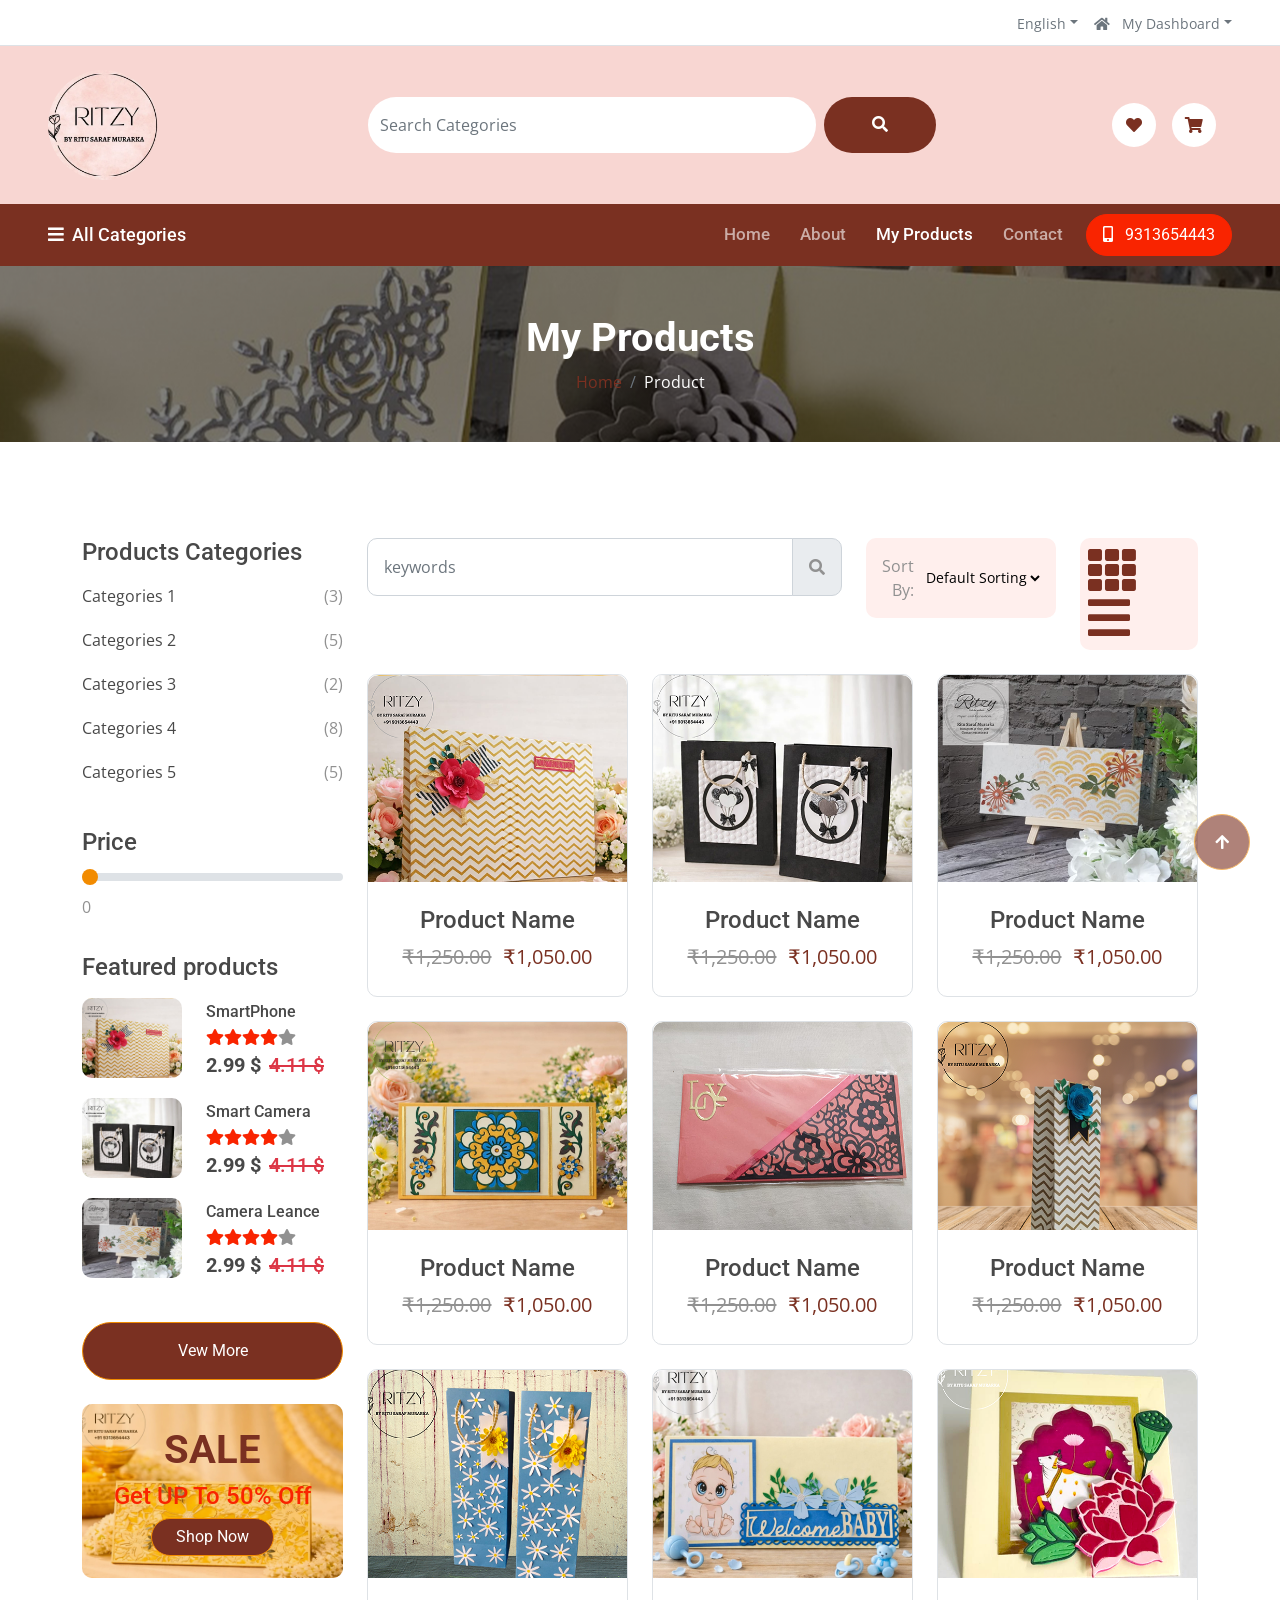
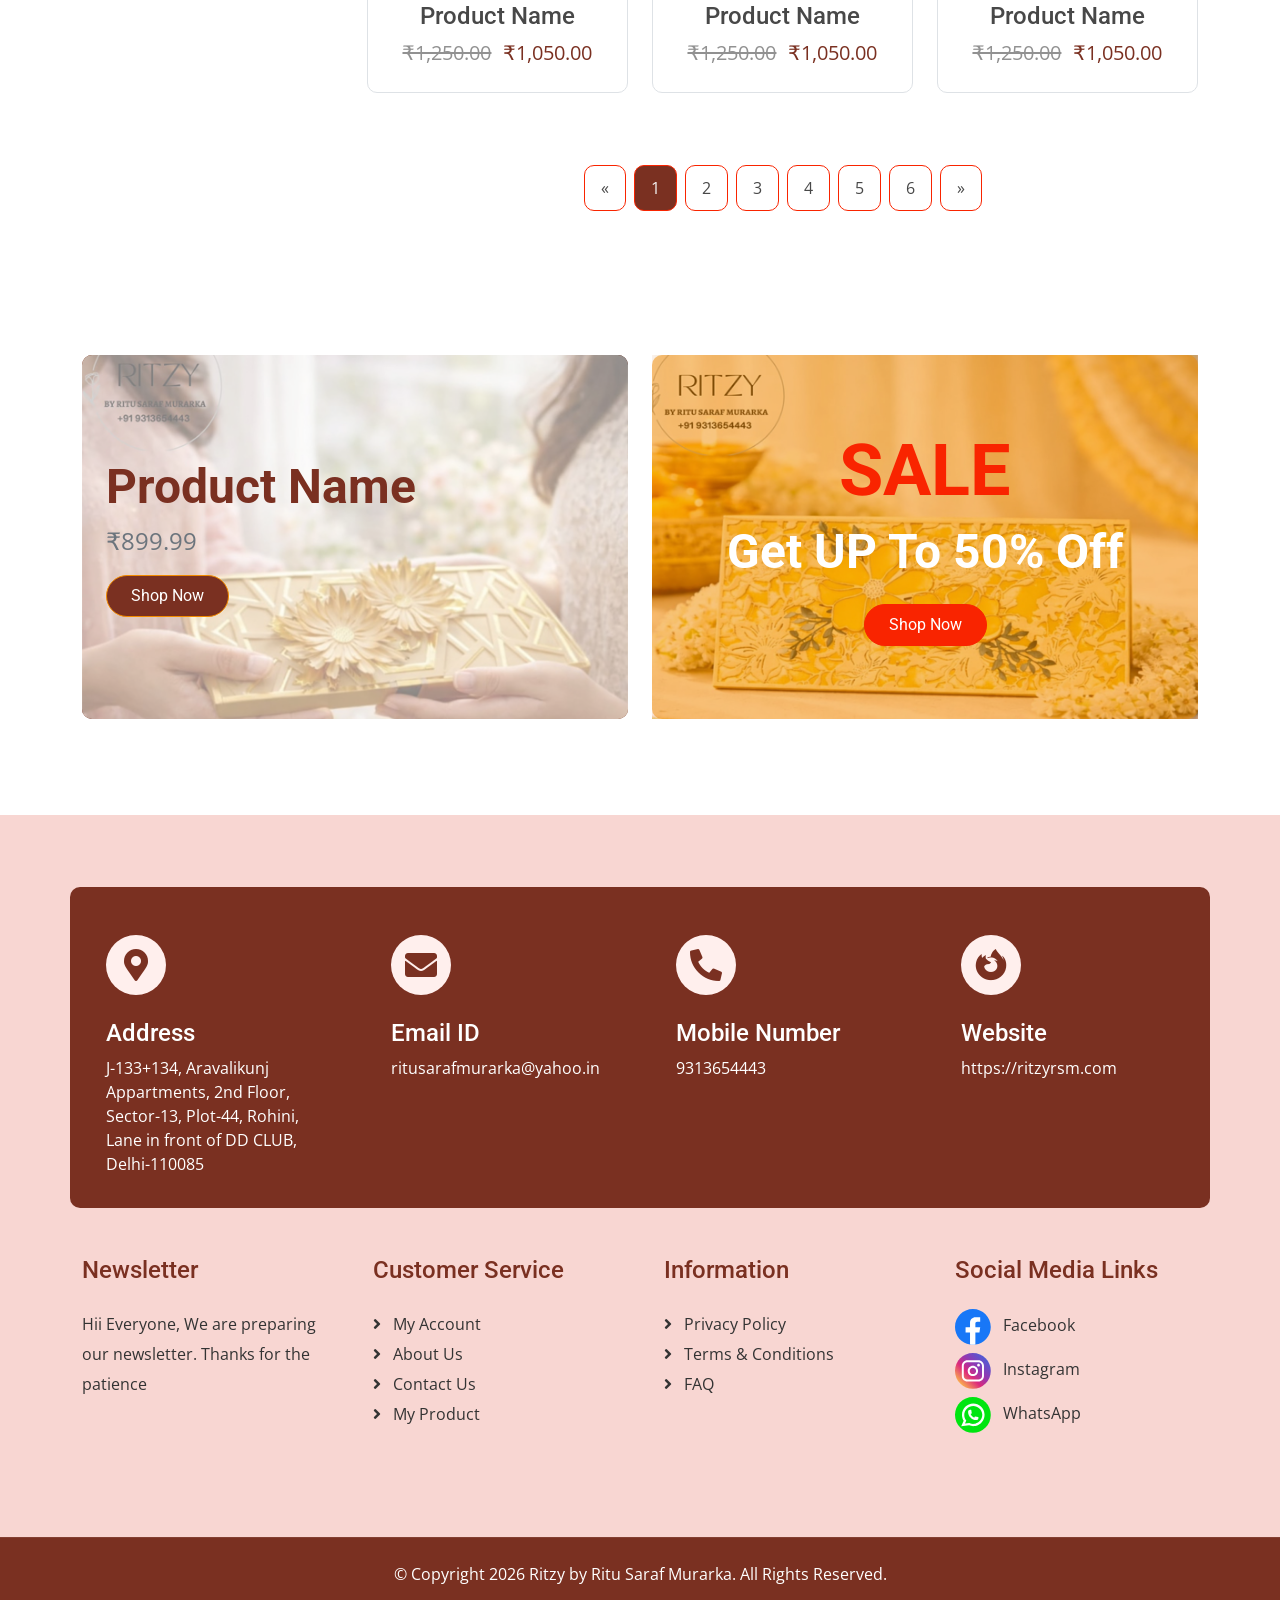
<file: product.html>
<!DOCTYPE html>
<html lang="en">

<head>
    <meta charset="utf-8">
    <title>Ritzy RSM </title>
    <meta content="width=device-width, initial-scale=1.0" name="viewport">
    <meta content="" name="keywords">
    <meta content="" name="description">

    <!-- Google Web Fonts -->
    <link rel="preconnect" href="https://fonts.googleapis.com">
    <link rel="preconnect" href="https://fonts.gstatic.com" crossorigin>
    <link
        href="https://fonts.googleapis.com/css2?family=Open+Sans:wght@400;500;600;700&family=Roboto:wght@400;500;700&display=swap"
        rel="stylesheet">

    <!-- Icon Font Stylesheet -->
    <link rel="stylesheet" href="https://use.fontawesome.com/releases/v5.15.4/css/all.css" />
    <link href="https://cdn.jsdelivr.net/npm/bootstrap-icons@1.4.1/font/bootstrap-icons.css" rel="stylesheet">

    <!-- Libraries Stylesheet -->
    <link href="lib/animate/animate.min.css" rel="stylesheet">
    <link href="lib/owlcarousel/assets/owl.carousel.min.css" rel="stylesheet">


    <!-- Customized Bootstrap Stylesheet -->
    <link href="css/bootstrap.min.css" rel="stylesheet">

    <!-- Template Stylesheet -->
    <link href="css/style.css" rel="stylesheet">
</head>

<body>

    <!-- Spinner Start -->
    <div id="spinner"
        class="show bg-white position-fixed translate-middle w-100 vh-100 top-50 start-50 d-flex align-items-center justify-content-center">
        <div class="spinner-border text-primary" style="width: 3rem; height: 3rem;" role="status">
            <span class="sr-only">Loading...</span>
        </div>
    </div>
    <!-- Spinner End -->


    <!-- Topbar Start -->
    <div class="container-fluid px-5 d-none border-bottom d-lg-block">
        <div class="row gx-0 align-items-center">
            <div class="col-lg-8 text-center d-flex align-items-center justify-content-start"></div>
            <div class="col-lg-4 text-center text-lg-end">
                <div class="d-inline-flex align-items-center" style="height: 45px;">           
                    <div class="dropdown">
                        <a href="#" class="dropdown-toggle text-muted mx-2" data-bs-toggle="dropdown"><small>English</small></a>
                        <div class="dropdown-menu rounded">
                            <a href="#" class="dropdown-item"> English</a>
                            <a href="#" class="dropdown-item"> Turkish</a>
                            <a href="#" class="dropdown-item"> Spanol</a>
                            <a href="#" class="dropdown-item"> Italiano</a>
                        </div>
                    </div>
                    <div class="dropdown">
                        <a href="#" class="dropdown-toggle text-muted ms-2" data-bs-toggle="dropdown"><small><i
                                    class="fa fa-home me-2"></i> My Dashboard</small></a>
                        <div class="dropdown-menu rounded">
                            <a href="#" class="dropdown-item"> Login</a>
                            <a href="#" class="dropdown-item"> Wishlist</a>
                            <a href="#" class="dropdown-item"> My Account</a>
                            <a href="#" class="dropdown-item"> Log Out</a>
                        </div>
                    </div>
                </div>
            </div>
        </div>
    </div>
    <div class="container-fluid px-5 py-4 d-none d-lg-block headerBg">
        <div class="row gx-0 align-items-center text-center">
            <div class="col-md-4 col-lg-3 text-center text-lg-start">
                <div class="d-inline-flex align-items-center">
                    <a href="" class="navbar-brand p-0">                        
                     <img src="img/logo.jpeg" alt="Logo" class="logoTop">
                    </a>
                </div>
            </div>
            <div class="col-md-4 col-lg-6 text-center">
                <div class="position-relative ps-4">
                    <div class="d-flex  rounded-pill">
                        <input class="form-control border-0 rounded-pill w-100 py-3 me-2" type="text"
                            data-bs-target="#dropdownToggle123" placeholder="Search Categories">
                    
                        <button type="button" class="btn btn-primary rounded-pill py-3 px-5" style="border: 0;"><i
                                class="fas fa-search"></i></button>
                    </div>
                </div>
            </div>
            <div class="col-md-4 col-lg-3 text-center text-lg-end">
                <div class="d-inline-flex align-items-center">  
                                      
                    <a href="#" class="d-flex align-items-center justify-content-center me-3 ivonsBox"><span
                            class="rounded-circle btn-md-square "><i class="fas fa-heart"></i></a>

                    <a href="#" class="d-flex align-items-center justify-content-center me-3 ivonsBox"><span
                            class="rounded-circle btn-md-square "><i class="fas fa-shopping-cart"></i></span>
                         </a>

                   
                   
                </div>
            </div>
        </div>
    </div>
    <!-- Topbar End -->

    <!-- Navbar & Hero Start -->
    <div class="container-fluid nav-bar p-0">
        <div class="row gx-0 bg-primary px-5 align-items-center">
            <div class="col-lg-3 d-none d-lg-block">
                <nav class="navbar navbar-light position-relative" style="width: 250px;">
                    <button class="navbar-toggler border-0 fs-4 w-100 px-0 text-start" type="button"
                        data-bs-toggle="collapse" data-bs-target="#allCat">
                        <h4 class="m-0 allCategorie"><i class="fa fa-bars me-2 "></i>All Categories</h4>
                    </button>
                    <div class="collapse navbar-collapse rounded-bottom" id="allCat">
                        <div class="navbar-nav ms-auto py-0">
                            <ul class="list-unstyled categories-bars">
                                <li>
                                    <div class="categories-bars-item">
                                        <a href="#">Categories </a>
                                        <span>(3)</span>
                                    </div>
                                </li>
                                <li>
                                    <div class="categories-bars-item">
                                        <a href="#">Categories</a>
                                        <span>(5)</span>
                                    </div>
                                </li>
                                <li>
                                    <div class="categories-bars-item">
                                        <a href="#">Categories</a>
                                        <span>(2)</span>
                                    </div>
                                </li>
                                <li>
                                    <div class="categories-bars-item">
                                        <a href="#">Categories</a>
                                        <span>(8)</span>
                                    </div>
                                </li>
                                <li>
                                    <div class="categories-bars-item">
                                        <a href="#">Categories</a>
                                        <span>(5)</span>
                                    </div>
                                </li>
                            </ul>
                        </div>
                    </div>
                </nav>
            </div>
            <div class="col-12 col-lg-9">
                <nav class="navbar navbar-expand-lg navbar-light bg-primary ">
                    <a href="" class="navbar-brand d-block d-lg-none">                       
                     <img src="img/logo.jpeg" alt="Logo" class="logoTop">
                    </a>
                    <button class="navbar-toggler ms-auto" type="button" data-bs-toggle="collapse"
                        data-bs-target="#navbarCollapse">
                        <span class="fa fa-bars fa-1x"></span>
                    </button>
                    <div class="collapse navbar-collapse" id="navbarCollapse">
                        <div class="navbar-nav ms-auto py-0">
                            <a href="index.html" class="nav-item nav-link ">Home</a>
                            <a href="about.html" class="nav-item nav-link">About</a>
                            <a href="product.html" class="nav-item nav-link active">My Products</a>
                            <a href="contact.html" class="nav-item nav-link me-2">Contact </a>
                          
                        </div>
                        <a href="" class="btn btn-secondary rounded-pill py-2 px-4 px-lg-3 mb-3 mb-md-3 mb-lg-0"><i
                                class="fa fa-mobile-alt me-2"></i> 9313654443</a>
                    </div>
                </nav>
            </div>
        </div>
    </div>
    <!-- Navbar & Hero End -->


    <div class="container-fluid page-header py-5">
        <h1 class="text-center text-white display-6 wow fadeInUp" data-wow-delay="0.1s">My Products</h1>
        <ol class="breadcrumb justify-content-center mb-0 wow fadeInUp" data-wow-delay="0.3s">
            <li class="breadcrumb-item"><a href="#">Home</a></li>
            <li class="breadcrumb-item active text-white">Product</li>
        </ol>
    </div>





    <div class="container-fluid shop py-5">
        <div class="container py-5">
        <div class="row g-4">
                <div class="col-lg-3 wow fadeInUp" data-wow-delay="0.1s">
                   <div class="product-categories mb-4">
                        <h4>Products Categories</h4>
                        <ul class="list-unstyled">
                            <li>
                                <div class="categories-item">
                                    <a href="#" class="text-dark">
                                        Categories 1</a>
                                    <span>(3)</span>
                                </div>
                            </li>
                            <li>
                                <div class="categories-item">
                                    <a href="#" class="text-dark">
                                        Categories 2</a>
                                    <span>(5)</span>
                                </div>
                            </li>
                            <li>
                                <div class="categories-item">
                                    <a href="#" class="text-dark">
                                        Categories 3</a>
                                    <span>(2)</span>
                                </div>
                            </li>
                            <li>
                                <div class="categories-item">
                                    <a href="#" class="text-dark">
                                        Categories 4</a>
                                    <span>(8)</span>
                                </div>
                            </li>
                            <li>
                                <div class="categories-item">
                                    <a href="#" class="text-dark">Categories 5</a>
                                    <span>(5)</span>
                                </div>
                            </li>
                        </ul>
                    </div>


                    <div class="price mb-4">
                        <h4 class="mb-2">Price</h4>
                        <input type="range" class="form-range w-100" id="rangeInput" name="rangeInput" min="0" max="500"
                            value="0" oninput="amount.value=rangeInput.value">
                        <output id="amount" name="amount" min-velue="0" max-value="500" for="rangeInput">0</output>
                        <div class=""></div>
                    </div>
  


                    <div class="featured-product mb-4">
                        <h4 class="mb-3">Featured products</h4>
                        <div class="featured-product-item">
                            <div class="rounded me-4" style="width: 100px; height: 100px;">
                                <img src="img/product-3.png" class="img-fluid rounded" alt="Image">
                            </div>
                            <div>
                                <h6 class="mb-2">SmartPhone</h6>
                                <div class="d-flex mb-2">
                                    <i class="fa fa-star text-secondary"></i>
                                    <i class="fa fa-star text-secondary"></i>
                                    <i class="fa fa-star text-secondary"></i>
                                    <i class="fa fa-star text-secondary"></i>
                                    <i class="fa fa-star"></i>
                                </div>
                                <div class="d-flex mb-2">
                                    <h5 class="fw-bold me-2">2.99 $</h5>
                                    <h5 class="text-danger text-decoration-line-through">4.11 $</h5>
                                </div>
                            </div>
                        </div>
                        <div class="featured-product-item">
                            <div class="rounded me-4" style="width: 100px; height: 100px;">
                                <img src="img/product-4.png" class="img-fluid rounded" alt="Image">
                            </div>
                            <div>
                                <h6 class="mb-2">Smart Camera</h6>
                                <div class="d-flex mb-2">
                                    <i class="fa fa-star text-secondary"></i>
                                    <i class="fa fa-star text-secondary"></i>
                                    <i class="fa fa-star text-secondary"></i>
                                    <i class="fa fa-star text-secondary"></i>
                                    <i class="fa fa-star"></i>
                                </div>
                                <div class="d-flex mb-2">
                                    <h5 class="fw-bold me-2">2.99 $</h5>
                                    <h5 class="text-danger text-decoration-line-through">4.11 $</h5>
                                </div>
                            </div>
                        </div>
                        <div class="featured-product-item">
                            <div class="rounded me-4" style="width: 100px; height: 100px;">
                                <img src="img/product-5.png" class="img-fluid rounded" alt="Image">
                            </div>
                            <div>
                                <h6 class="mb-2">Camera Leance</h6>
                                <div class="d-flex mb-2">
                                    <i class="fa fa-star text-secondary"></i>
                                    <i class="fa fa-star text-secondary"></i>
                                    <i class="fa fa-star text-secondary"></i>
                                    <i class="fa fa-star text-secondary"></i>
                                    <i class="fa fa-star"></i>
                                </div>
                                <div class="d-flex mb-2">
                                    <h5 class="fw-bold me-2">2.99 $</h5>
                                    <h5 class="text-danger text-decoration-line-through">4.11 $</h5>
                                </div>
                            </div>
                        </div>
                        <div class="d-flex justify-content-center my-4">
                            <a href="#" class="btn btn-primary px-4 py-3 rounded-pill w-100">Vew More</a>
                        </div>
                    </div>
                    <a href="#">
                        <div class="position-relative">
                            <img src="img/product-banner-2.jpg" class="img-fluid w-100 rounded" alt="Image">
                            <div class="text-center position-absolute d-flex flex-column align-items-center justify-content-center rounded p-4"
                                style="width: 100%; height: 100%; top: 0; right: 0; background: rgba(242, 139, 0, 0.3);">
                                <h5 class="display-6 text-primary">SALE</h5>
                                <h4 class="text-secondary">Get UP To 50% Off</h4>
                                <a href="#" class="btn btn-primary rounded-pill px-4">Shop Now</a>
                            </div>
                        </div>
                    </a>    
                </div>

                <div class="col-lg-9 wow fadeInUp" data-wow-delay="0.1s">                
                    <div class="row g-4">
                        <div class="col-xl-7">
                            <div class="input-group w-100 mx-auto d-flex">
                                <input type="search" class="form-control p-3" placeholder="keywords"
                                    aria-describedby="search-icon-1">
                                <span id="search-icon-1" class="input-group-text p-3">
                                    <i class="fa fa-search"></i></span>
                            </div>
                        </div>
                        <div class="col-xl-3 text-end">
                            <div class="bg-light ps-3 py-3 rounded d-flex justify-content-between">
                                <label for="electronics">Sort By:</label>
                                <select id="electronics" name="electronicslist"
                                    class="border-0 form-select-sm bg-light me-3" form="electronicsform">
                                    <option value="volvo">Default Sorting</option>
                                    <option value="volv">Nothing</option>
                                    <option value="sab">Popularity</option>
                                    <option value="saab">Newness</option>
                                    <option value="opel">Average Rating</option>
                                    <option value="audio">Low to high</option>
                                    <option value="audi">High to low</option>
                                </select>
                            </div>
                        </div>
                        <div class="col-lg-4 col-xl-2">
                            <ul class="nav nav-pills d-inline-flex text-center py-2 px-2 rounded bg-light mb-4">
                                <li class="nav-item me-4">
                                    <a class="bg-light" data-bs-toggle="pill" href="#tab-5">
                                        <i class="fas fa-th fa-3x text-primary"></i>
                                    </a>
                                </li>
                                <li class="nav-item">
                                    <a class="bg-light" data-bs-toggle="pill" href="#tab-6">
                                        <i class="fas fa-bars fa-3x text-primary"></i>
                                    </a>
                                </li>
                            </ul>
                        </div>
                    </div>
                    <div class="tab-content">
                        <div id="tab-5" class="tab-pane fade show p-0 active">
                            <div class="row g-4 product">
                                <div class="col-lg-4">
                                    <div class="product-item rounded wow fadeInUp" data-wow-delay="0.1s">
                                        <div class="product-item-inner border rounded">
                                            <div class="product-item-inner-item">
                                                <img src="img/product-3.png" class="img-fluid w-100 rounded-top" alt="">
                                                
                                                <div class="product-details">
                                                    <a href="details.html"><i class="fa fa-eye fa-1x"></i></a>
                                                </div>
                                            </div>
                                            <div class="text-center rounded-bottom p-4">
                                                <a href="#" class="d-block h4">Product Name</a>
                                                <del class="me-2 fs-5">₹1,250.00</del>
                                                <span class="text-primary fs-5">₹1,050.00</span>
                                            </div>
                                        </div>
                                        <div
                                            class="product-item-add border border-top-0 rounded-bottom  text-center p-4 pt-0">
                                            <a href="#"
                                                class="btn btn-primary border-secondary rounded-pill py-2 px-4 mb-4"><i
                                                    class="fas fa-shopping-cart me-2"></i> Add To Cart</a>
                                            <div class="d-flex justify-content-between align-items-center">
                                                <div class="d-flex">
                                                    <i class="fas fa-star text-primary"></i>
                                                    <i class="fas fa-star text-primary"></i>
                                                    <i class="fas fa-star text-primary"></i>
                                                    <i class="fas fa-star text-primary"></i>
                                                    <i class="fas fa-star"></i>
                                                </div>
                                                <div class="d-flex">
                                                    <a href="#"
                                                        class="text-primary d-flex align-items-center justify-content-center me-3"><span
                                                            class="rounded-circle btn-sm-square border"><i
                                                                class="fas fa-random"></i></i></a>
                                                    <a href="#"
                                                        class="text-primary d-flex align-items-center justify-content-center me-0"><span
                                                        class="rounded-circle btn-sm-square border"><i
                                                            class="fas fa-heart"></i></a>
                                                </div>
                                            </div>
                                        </div>
                                    </div>
                                </div>
                                <div class="col-lg-4">
                                    <div class="product-item rounded wow fadeInUp" data-wow-delay="0.3s">
                                        <div class="product-item-inner border rounded">
                                            <div class="product-item-inner-item">
                                                <img src="img/product-4.png" class="img-fluid w-100 rounded-top" alt="">                                                
                                                <div class="product-details">
                                                    <a href="#"><i class="fa fa-eye fa-1x"></i></a>
                                                </div>
                                            </div>
                                            <div class="text-center rounded-bottom p-4">
                                              <a href="#" class="d-block h4">Product Name</a>
                                                <del class="me-2 fs-5">₹1,250.00</del>
                                                <span class="text-primary fs-5">₹1,050.00</span>
                                            </div>
                                        </div>
                                        <div
                                            class="product-item-add border border-top-0 rounded-bottom  text-center p-4 pt-0">
                                            <a href="#"
                                                class="btn btn-primary border-secondary rounded-pill py-2 px-4 mb-4"><i
                                                    class="fas fa-shopping-cart me-2"></i> Add To Cart</a>
                                            <div class="d-flex justify-content-between align-items-center">
                                                <div class="d-flex">
                                                    <i class="fas fa-star text-primary"></i>
                                                    <i class="fas fa-star text-primary"></i>
                                                    <i class="fas fa-star text-primary"></i>
                                                    <i class="fas fa-star text-primary"></i>
                                                    <i class="fas fa-star"></i>
                                                </div>
                                                <div class="d-flex">
                                                    <a href="#"
                                                        class="text-primary d-flex align-items-center justify-content-center me-3"><span
                                                            class="rounded-circle btn-sm-square border"><i
                                                                class="fas fa-random"></i></i></a>
                                                    <a href="#"class="text-primary d-flex align-items-center justify-content-center me-0"><span
                                                        class="rounded-circle btn-sm-square border"><i class="fas fa-heart"></i></a>
                                                </div>
                                            </div>
                                        </div>
                                    </div>
                                </div>
                                <div class="col-lg-4">
                                    <div class="product-item rounded wow fadeInUp" data-wow-delay="0.5s">
                                        <div class="product-item-inner border rounded">
                                            <div class="product-item-inner-item">
                                                <img src="img/product-5.png" class="img-fluid w-100 rounded-top" alt="">
                                                
                                                <div class="product-details">
                                                    <a href="#"><i class="fa fa-eye fa-1x"></i></a>
                                                </div>
                                            </div>
                                            <div class="text-center rounded-bottom p-4">
                                              <a href="#" class="d-block h4">Product Name</a>
                                                <del class="me-2 fs-5">₹1,250.00</del>
                                                <span class="text-primary fs-5">₹1,050.00</span>
                                            </div>
                                        </div>
                                        <div
                                            class="product-item-add border border-top-0 rounded-bottom  text-center p-4 pt-0">
                                            <a href="#"
                                                class="btn btn-primary border-secondary rounded-pill py-2 px-4 mb-4"><i
                                                    class="fas fa-shopping-cart me-2"></i> Add To Cart</a>
                                            <div class="d-flex justify-content-between align-items-center">
                                                <div class="d-flex">
                                                    <i class="fas fa-star text-primary"></i>
                                                    <i class="fas fa-star text-primary"></i>
                                                    <i class="fas fa-star text-primary"></i>
                                                    <i class="fas fa-star text-primary"></i>
                                                    <i class="fas fa-star"></i>
                                                </div>
                                                <div class="d-flex">
                                                    <a href="#"
                                                        class="text-primary d-flex align-items-center justify-content-center me-3"><span
                                                            class="rounded-circle btn-sm-square border"><i
                                                                class="fas fa-random"></i></i></a>
                                                    <a href="#"
                                                        class="text-primary d-flex align-items-center justify-content-center me-0"><span
                                                            class="rounded-circle btn-sm-square border"><i
                                                                class="fas fa-heart"></i></a>
                                                </div>
                                            </div>
                                        </div>
                                    </div>
                                </div>
                                <div class="col-lg-4">
                                    <div class="product-item rounded wow fadeInUp" data-wow-delay="0.1s">
                                        <div class="product-item-inner border rounded">
                                            <div class="product-item-inner-item">
                                                <img src="img/product-6.png" class="img-fluid w-100 rounded-top" alt="">
                                                
                                                <div class="product-details">
                                                    <a href="#"><i class="fa fa-eye fa-1x"></i></a>
                                                </div>
                                            </div>
                                            <div class="text-center rounded-bottom p-4">
                                             <a href="#" class="d-block h4">Product Name</a>
                                                <del class="me-2 fs-5">₹1,250.00</del>
                                                <span class="text-primary fs-5">₹1,050.00</span>
                                            </div>
                                        </div>
                                        <div
                                            class="product-item-add border border-top-0 rounded-bottom  text-center p-4 pt-0">
                                            <a href="#"
                                                class="btn btn-primary border-secondary rounded-pill py-2 px-4 mb-4"><i
                                                    class="fas fa-shopping-cart me-2"></i> Add To Cart</a>
                                            <div class="d-flex justify-content-between align-items-center">
                                                <div class="d-flex">
                                                    <i class="fas fa-star text-primary"></i>
                                                    <i class="fas fa-star text-primary"></i>
                                                    <i class="fas fa-star text-primary"></i>
                                                    <i class="fas fa-star text-primary"></i>
                                                    <i class="fas fa-star"></i>
                                                </div>
                                                <div class="d-flex">
                                                    <a href="#"
                                                        class="text-primary d-flex align-items-center justify-content-center me-3"><span
                                                            class="rounded-circle btn-sm-square border"><i
                                                                class="fas fa-random"></i></i></a>
                                                    <a href="#"
                                                        class="text-primary d-flex align-items-center justify-content-center me-0"><span
                                                            class="rounded-circle btn-sm-square border"><i
                                                                class="fas fa-heart"></i></a>
                                                </div>
                                            </div>
                                        </div>
                                    </div>
                                </div>
                                <div class="col-lg-4">
                                    <div class="product-item rounded wow fadeInUp" data-wow-delay="0.3s">
                                        <div class="product-item-inner border rounded">
                                            <div class="product-item-inner-item">
                                                <img src="img/product-7.png" class="img-fluid w-100 rounded-top" alt="">
                                                
                                                <div class="product-details">
                                                    <a href="#"><i class="fa fa-eye fa-1x"></i></a>
                                                </div>
                                            </div>
                                            <div class="text-center rounded-bottom p-4">
                                              <a href="#" class="d-block h4">Product Name</a>
                                                <del class="me-2 fs-5">₹1,250.00</del>
                                                <span class="text-primary fs-5">₹1,050.00</span>
                                            </div>
                                        </div>
                                        <div
                                            class="product-item-add border border-top-0 rounded-bottom  text-center p-4 pt-0">
                                            <a href="#"
                                                class="btn btn-primary border-secondary rounded-pill py-2 px-4 mb-4"><i
                                                    class="fas fa-shopping-cart me-2"></i> Add To Cart</a>
                                            <div class="d-flex justify-content-between align-items-center">
                                                <div class="d-flex">
                                                    <i class="fas fa-star text-primary"></i>
                                                    <i class="fas fa-star text-primary"></i>
                                                    <i class="fas fa-star text-primary"></i>
                                                    <i class="fas fa-star text-primary"></i>
                                                    <i class="fas fa-star"></i>
                                                </div>
                                                <div class="d-flex">
                                                    <a href="#"
                                                        class="text-primary d-flex align-items-center justify-content-center me-3"><span
                                                            class="rounded-circle btn-sm-square border"><i
                                                                class="fas fa-random"></i></i></a>
                                                    <a href="#"
                                                        class="text-primary d-flex align-items-center justify-content-center me-0"><span
                                                            class="rounded-circle btn-sm-square border"><i
                                                                class="fas fa-heart"></i></a>
                                                </div>
                                            </div>
                                        </div>
                                    </div>
                                </div>
                                <div class="col-lg-4">
                                    <div class="product-item rounded wow fadeInUp" data-wow-delay="0.5s">
                                        <div class="product-item-inner border rounded">
                                            <div class="product-item-inner-item">
                                                <img src="img/product-8.png" class="img-fluid w-100 rounded-top" alt="">
                                                
                                                <div class="product-details">
                                                    <a href="#"><i class="fa fa-eye fa-1x"></i></a>
                                                </div>
                                            </div>
                                            <div class="text-center rounded-bottom p-4">
                                              <a href="#" class="d-block h4">Product Name</a>
                                                <del class="me-2 fs-5">₹1,250.00</del>
                                                <span class="text-primary fs-5">₹1,050.00</span>
                                            </div>
                                        </div>
                                        <div
                                            class="product-item-add border border-top-0 rounded-bottom  text-center p-4 pt-0">
                                            <a href="#"
                                                class="btn btn-primary border-secondary rounded-pill py-2 px-4 mb-4"><i
                                                    class="fas fa-shopping-cart me-2"></i> Add To Cart</a>
                                            <div class="d-flex justify-content-between align-items-center">
                                                <div class="d-flex">
                                                    <i class="fas fa-star text-primary"></i>
                                                    <i class="fas fa-star text-primary"></i>
                                                    <i class="fas fa-star text-primary"></i>
                                                    <i class="fas fa-star text-primary"></i>
                                                    <i class="fas fa-star"></i>
                                                </div>
                                                <div class="d-flex">
                                                    <a href="#"
                                                        class="text-primary d-flex align-items-center justify-content-center me-3"><span
                                                            class="rounded-circle btn-sm-square border"><i
                                                                class="fas fa-random"></i></i></a>
                                                    <a href="#"
                                                        class="text-primary d-flex align-items-center justify-content-center me-0"><span
                                                            class="rounded-circle btn-sm-square border"><i
                                                                class="fas fa-heart"></i></a>
                                                </div>
                                            </div>
                                        </div>
                                    </div>
                                </div>
                                <div class="col-lg-4">
                                    <div class="product-item rounded wow fadeInUp" data-wow-delay="0.1s">
                                        <div class="product-item-inner border rounded">
                                            <div class="product-item-inner-item">
                                                <img src="img/product-9.png" class="img-fluid w-100 rounded-top" alt="">
                                                
                                                <div class="product-details">
                                                    <a href="#"><i class="fa fa-eye fa-1x"></i></a>
                                                </div>
                                            </div>
                                            <div class="text-center rounded-bottom p-4">
                                              <a href="#" class="d-block h4">Product Name</a>
                                                <del class="me-2 fs-5">₹1,250.00</del>
                                                <span class="text-primary fs-5">₹1,050.00</span>
                                            </div>
                                        </div>
                                        <div
                                            class="product-item-add border border-top-0 rounded-bottom  text-center p-4 pt-0">
                                            <a href="#"
                                                class="btn btn-primary border-secondary rounded-pill py-2 px-4 mb-4"><i
                                                    class="fas fa-shopping-cart me-2"></i> Add To Cart</a>
                                            <div class="d-flex justify-content-between align-items-center">
                                                <div class="d-flex">
                                                    <i class="fas fa-star text-primary"></i>
                                                    <i class="fas fa-star text-primary"></i>
                                                    <i class="fas fa-star text-primary"></i>
                                                    <i class="fas fa-star text-primary"></i>
                                                    <i class="fas fa-star"></i>
                                                </div>
                                                <div class="d-flex">
                                                    <a href="#"
                                                        class="text-primary d-flex align-items-center justify-content-center me-3"><span
                                                            class="rounded-circle btn-sm-square border"><i
                                                                class="fas fa-random"></i></i></a>
                                                    <a href="#"
                                                        class="text-primary d-flex align-items-center justify-content-center me-0"><span
                                                            class="rounded-circle btn-sm-square border"><i
                                                                class="fas fa-heart"></i></a>
                                                </div>
                                            </div>
                                        </div>
                                    </div>
                                </div>
                                <div class="col-lg-4">
                                    <div class="product-item rounded wow fadeInUp" data-wow-delay="0.3s">
                                        <div class="product-item-inner border rounded">
                                            <div class="product-item-inner-item">
                                                <img src="img/product-10.png" class="img-fluid w-100 rounded-top"
                                                    alt="">
                                                
                                                <div class="product-details">
                                                    <a href="#"><i class="fa fa-eye fa-1x"></i></a>
                                                </div>
                                            </div>
                                            <div class="text-center rounded-bottom p-4">
                                               <a href="#" class="d-block h4">Product Name</a>
                                                <del class="me-2 fs-5">₹1,250.00</del>
                                                <span class="text-primary fs-5">₹1,050.00</span>
                                            </div>
                                        </div>
                                        <div
                                            class="product-item-add border border-top-0 rounded-bottom  text-center p-4 pt-0">
                                            <a href="#"
                                                class="btn btn-primary border-secondary rounded-pill py-2 px-4 mb-4"><i
                                                    class="fas fa-shopping-cart me-2"></i> Add To Cart</a>
                                            <div class="d-flex justify-content-between align-items-center">
                                                <div class="d-flex">
                                                    <i class="fas fa-star text-primary"></i>
                                                    <i class="fas fa-star text-primary"></i>
                                                    <i class="fas fa-star text-primary"></i>
                                                    <i class="fas fa-star text-primary"></i>
                                                    <i class="fas fa-star"></i>
                                                </div>
                                                <div class="d-flex">
                                                    <a href="#"
                                                        class="text-primary d-flex align-items-center justify-content-center me-3"><span
                                                            class="rounded-circle btn-sm-square border"><i
                                                                class="fas fa-random"></i></i></a>
                                                    <a href="#"
                                                        class="text-primary d-flex align-items-center justify-content-center me-0"><span
                                                            class="rounded-circle btn-sm-square border"><i
                                                                class="fas fa-heart"></i></a>
                                                </div>
                                            </div>
                                        </div>
                                    </div>
                                </div>
                                <div class="col-lg-4">
                                    <div class="product-item rounded wow fadeInUp" data-wow-delay="0.5s">
                                        <div class="product-item-inner border rounded">
                                            <div class="product-item-inner-item">
                                                <img src="img/product-11.png" class="img-fluid w-100 rounded-top"
                                                    alt="">                                                
                                                <div class="product-details">
                                                    <a href="#"><i class="fa fa-eye fa-1x"></i></a>
                                                </div>
                                            </div>
                                            <div class="text-center rounded-bottom p-4">
                                              <a href="#" class="d-block h4">Product Name</a>
                                                <del class="me-2 fs-5">₹1,250.00</del>
                                                <span class="text-primary fs-5">₹1,050.00</span>
                                            </div>
                                        </div>
                                        <div
                                            class="product-item-add border border-top-0 rounded-bottom  text-center p-4 pt-0">
                                            <a href="#"
                                                class="btn btn-primary border-secondary rounded-pill py-2 px-4 mb-4"><i
                                                    class="fas fa-shopping-cart me-2"></i> Add To Cart</a>
                                            <div class="d-flex justify-content-between align-items-center">
                                                <div class="d-flex">
                                                    <i class="fas fa-star text-primary"></i>
                                                    <i class="fas fa-star text-primary"></i>
                                                    <i class="fas fa-star text-primary"></i>
                                                    <i class="fas fa-star text-primary"></i>
                                                    <i class="fas fa-star"></i>
                                                </div>
                                                <div class="d-flex">
                                                    <a href="#"
                                                        class="text-primary d-flex align-items-center justify-content-center me-3"><span
                                                            class="rounded-circle btn-sm-square border"><i
                                                                class="fas fa-random"></i></i></a>
                                                    <a href="#"
                                                        class="text-primary d-flex align-items-center justify-content-center me-0"><span
                                                            class="rounded-circle btn-sm-square border"><i
                                                                class="fas fa-heart"></i></a>
                                                </div>
                                            </div>
                                        </div>
                                    </div>
                                </div>
                                <div class="col-12 wow fadeInUp" data-wow-delay="0.1s">
                                    <div class="pagination d-flex justify-content-center mt-5">
                                        <a href="#" class="rounded">&laquo;</a>
                                        <a href="#" class="active rounded">1</a>
                                        <a href="#" class="rounded">2</a>
                                        <a href="#" class="rounded">3</a>
                                        <a href="#" class="rounded">4</a>
                                        <a href="#" class="rounded">5</a>
                                        <a href="#" class="rounded">6</a>
                                        <a href="#" class="rounded">&raquo;</a>
                                    </div>
                                </div>
                            </div>
                        </div>
                        <div id="tab-6" class="products tab-pane fade show p-0">
                            <div class="row g-4 products-mini">
                                <div class="col-lg-6">
                                    <div class="products-mini-item border">
                                        <div class="row g-0">
                                            <div class="col-5">
                                                <div class="products-mini-img border-end h-100">
                                                    <img src="img/product-3.png" class="img-fluid w-100 h-100"
                                                        alt="Image">
                                                    <div class="products-mini-icon rounded-circle bg-primary">
                                                        <a href="#"><i class="fa fa-eye fa-1x text-white"></i></a>
                                                    </div>
                                                </div>
                                            </div>
                                            <div class="col-7">
                                                <div class="products-mini-content p-3">
                                             <a href="#" class="d-block h4">Product Name</a>
                                                <del class="me-2 fs-5">₹1,250.00</del>
                                                <span class="text-primary fs-5">₹1,050.00</span>
                                                </div>
                                            </div>
                                        </div>
                                        <div class="products-mini-add border p-3">
                                            <a href="#"
                                                class="btn btn-primary border-secondary rounded-pill py-2 px-4"><i
                                                    class="fas fa-shopping-cart me-2"></i> Add To Cart</a>
                                            <div class="d-flex">
                                                <a href="#"
                                                    class="text-primary d-flex align-items-center justify-content-center me-3"><span
                                                        class="rounded-circle btn-sm-square border"><i
                                                            class="fas fa-random"></i></i></a>
                                                <a href="#"
                                                    class="text-primary d-flex align-items-center justify-content-center me-0"><span
                                                        class="rounded-circle btn-sm-square border"><i
                                                            class="fas fa-heart"></i></a>
                                            </div>
                                        </div>
                                    </div>
                                </div>
                                <div class="col-lg-6">
                                    <div class="products-mini-item border">
                                        <div class="row g-0">
                                            <div class="col-5">
                                                <div class="products-mini-img border-end h-100">
                                                    <img src="img/product-4.png" class="img-fluid w-100 h-100"
                                                        alt="Image">
                                                    <div class="products-mini-icon rounded-circle bg-primary">
                                                        <a href="#"><i class="fa fa-eye fa-1x text-white"></i></a>
                                                    </div>
                                                </div>
                                            </div>
                                            <div class="col-7">
                                                <div class="products-mini-content p-3">
                                               <a href="#" class="d-block h4">Product Name</a>
                                                <del class="me-2 fs-5">₹1,250.00</del>
                                                <span class="text-primary fs-5">₹1,050.00</span>
                                                </div>
                                            </div>
                                        </div>
                                        <div class="products-mini-add border p-3">
                                            <a href="#"
                                                class="btn btn-primary border-secondary rounded-pill py-2 px-4"><i
                                                    class="fas fa-shopping-cart me-2"></i> Add To Cart</a>
                                            <div class="d-flex">
                                                <a href="#"
                                                    class="text-primary d-flex align-items-center justify-content-center me-3"><span
                                                        class="rounded-circle btn-sm-square border"><i
                                                            class="fas fa-random"></i></i></a>
                                                <a href="#"
                                                    class="text-primary d-flex align-items-center justify-content-center me-0"><span
                                                        class="rounded-circle btn-sm-square border"><i
                                                            class="fas fa-heart"></i></a>
                                            </div>
                                        </div>
                                    </div>
                                </div>
                                <div class="col-lg-6">
                                    <div class="products-mini-item border">
                                        <div class="row g-0">
                                            <div class="col-5">
                                                <div class="products-mini-img border-end h-100">
                                                    <img src="img/product-5.png" class="img-fluid w-100 h-100"
                                                        alt="Image">
                                                    <div class="products-mini-icon rounded-circle bg-primary">
                                                        <a href="#"><i class="fa fa-eye fa-1x text-white"></i></a>
                                                    </div>
                                                </div>
                                            </div>
                                            <div class="col-7">
                                                <div class="products-mini-content p-3">
                                                  <a href="#" class="d-block h4">Product Name</a>
                                                <del class="me-2 fs-5">₹1,250.00</del>
                                                <span class="text-primary fs-5">₹1,050.00</span>
                                                </div>
                                            </div>
                                        </div>
                                        <div class="products-mini-add border p-3">
                                            <a href="#"
                                                class="btn btn-primary border-secondary rounded-pill py-2 px-4"><i
                                                    class="fas fa-shopping-cart me-2"></i> Add To Cart</a>
                                            <div class="d-flex">
                                                <a href="#"
                                                    class="text-primary d-flex align-items-center justify-content-center me-3"><span
                                                        class="rounded-circle btn-sm-square border"><i
                                                            class="fas fa-random"></i></i></a>
                                                <a href="#"
                                                    class="text-primary d-flex align-items-center justify-content-center me-0"><span
                                                        class="rounded-circle btn-sm-square border"><i
                                                            class="fas fa-heart"></i></a>
                                            </div>
                                        </div>
                                    </div>
                                </div>
                                <div class="col-lg-6">
                                    <div class="products-mini-item border">
                                        <div class="row g-0">
                                            <div class="col-5">
                                                <div class="products-mini-img border-end h-100">
                                                    <img src="img/product-6.png" class="img-fluid w-100 h-100"
                                                        alt="Image">
                                                    <div class="products-mini-icon rounded-circle bg-primary">
                                                        <a href="#"><i class="fa fa-eye fa-1x text-white"></i></a>
                                                    </div>
                                                </div>
                                            </div>
                                            <div class="col-7">
                                                <div class="products-mini-content p-3">
                                                    <a href="#" class="d-block h4">Product Name</a>
                                                <del class="me-2 fs-5">₹1,250.00</del>
                                                <span class="text-primary fs-5">₹1,050.00</span>
                                                </div>
                                            </div>
                                        </div>
                                        <div class="products-mini-add border p-3">
                                            <a href="#"
                                                class="btn btn-primary border-secondary rounded-pill py-2 px-4"><i
                                                    class="fas fa-shopping-cart me-2"></i> Add To Cart</a>
                                            <div class="d-flex">
                                                <a href="#"
                                                    class="text-primary d-flex align-items-center justify-content-center me-3"><span
                                                        class="rounded-circle btn-sm-square border"><i
                                                            class="fas fa-random"></i></i></a>
                                                <a href="#"
                                                    class="text-primary d-flex align-items-center justify-content-center me-0"><span
                                                        class="rounded-circle btn-sm-square border"><i
                                                            class="fas fa-heart"></i></a>
                                            </div>
                                        </div>
                                    </div>
                                </div>
                                <div class="col-lg-6">
                                    <div class="products-mini-item border">
                                        <div class="row g-0">
                                            <div class="col-5">
                                                <div class="products-mini-img border-end h-100">
                                                    <img src="img/product-7.png" class="img-fluid w-100 h-100"
                                                        alt="Image">
                                                    <div class="products-mini-icon rounded-circle bg-primary">
                                                        <a href="#"><i class="fa fa-eye fa-1x text-white"></i></a>
                                                    </div>
                                                </div>
                                            </div>
                                            <div class="col-7">
                                                <div class="products-mini-content p-3">
                                                  <a href="#" class="d-block h4">Product Name</a>
                                                <del class="me-2 fs-5">₹1,250.00</del>
                                                <span class="text-primary fs-5">₹1,050.00</span>
                                                </div>
                                            </div>
                                        </div>
                                        <div class="products-mini-add border p-3">
                                            <a href="#"
                                                class="btn btn-primary border-secondary rounded-pill py-2 px-4"><i
                                                    class="fas fa-shopping-cart me-2"></i> Add To Cart</a>
                                            <div class="d-flex">
                                                <a href="#"
                                                    class="text-primary d-flex align-items-center justify-content-center me-3"><span
                                                        class="rounded-circle btn-sm-square border"><i
                                                            class="fas fa-random"></i></i></a>
                                                <a href="#"
                                                    class="text-primary d-flex align-items-center justify-content-center me-0"><span
                                                        class="rounded-circle btn-sm-square border"><i
                                                            class="fas fa-heart"></i></a>
                                            </div>
                                        </div>
                                    </div>
                                </div>
                                <div class="col-lg-6">
                                    <div class="products-mini-item border">
                                        <div class="row g-0">
                                            <div class="col-5">
                                                <div class="products-mini-img border-end h-100">
                                                    <img src="img/product-8.png" class="img-fluid w-100 h-100"
                                                        alt="Image">
                                                    <div class="products-mini-icon rounded-circle bg-primary">
                                                        <a href="#"><i class="fa fa-eye fa-1x text-white"></i></a>
                                                    </div>
                                                </div>
                                            </div>
                                            <div class="col-7">
                                                <div class="products-mini-content p-3">
                                                    <a href="#" class="d-block h4">Product Name</a>
                                                <del class="me-2 fs-5">₹1,250.00</del>
                                                <span class="text-primary fs-5">₹1,050.00</span>
                                                </div>
                                            </div>
                                        </div>
                                        <div class="products-mini-add border p-3">
                                            <a href="#"
                                                class="btn btn-primary border-secondary rounded-pill py-2 px-4"><i
                                                    class="fas fa-shopping-cart me-2"></i> Add To Cart</a>
                                            <div class="d-flex">
                                                <a href="#"
                                                    class="text-primary d-flex align-items-center justify-content-center me-3"><span
                                                        class="rounded-circle btn-sm-square border"><i
                                                            class="fas fa-random"></i></i></a>
                                                <a href="#"
                                                    class="text-primary d-flex align-items-center justify-content-center me-0"><span
                                                        class="rounded-circle btn-sm-square border"><i
                                                            class="fas fa-heart"></i></a>
                                            </div>
                                        </div>
                                    </div>
                                </div>
                                <div class="col-lg-6">
                                    <div class="products-mini-item border">
                                        <div class="row g-0">
                                            <div class="col-5">
                                                <div class="products-mini-img border-end h-100">
                                                    <img src="img/product-9.png" class="img-fluid w-100 h-100"
                                                        alt="Image">
                                                    <div class="products-mini-icon rounded-circle bg-primary">
                                                        <a href="#"><i class="fa fa-eye fa-1x text-white"></i></a>
                                                    </div>
                                                </div>
                                            </div>
                                            <div class="col-7">
                                                <div class="products-mini-content p-3">
                                                   <a href="#" class="d-block h4">Product Name</a>
                                                <del class="me-2 fs-5">₹1,250.00</del>
                                                <span class="text-primary fs-5">₹1,050.00</span>
                                                </div>
                                            </div>
                                        </div>
                                        <div class="products-mini-add border p-3">
                                            <a href="#"
                                                class="btn btn-primary border-secondary rounded-pill py-2 px-4"><i
                                                    class="fas fa-shopping-cart me-2"></i> Add To Cart</a>
                                            <div class="d-flex">
                                                <a href="#"
                                                    class="text-primary d-flex align-items-center justify-content-center me-3"><span
                                                        class="rounded-circle btn-sm-square border"><i
                                                            class="fas fa-random"></i></i></a>
                                                <a href="#"
                                                    class="text-primary d-flex align-items-center justify-content-center me-0"><span
                                                        class="rounded-circle btn-sm-square border"><i
                                                            class="fas fa-heart"></i></a>
                                            </div>
                                        </div>
                                    </div>
                                </div>
                                <div class="col-lg-6">
                                    <div class="products-mini-item border">
                                        <div class="row g-0">
                                            <div class="col-5">
                                                <div class="products-mini-img border-end h-100">
                                                    <img src="img/product-12.png" class="img-fluid w-100 h-100"
                                                        alt="Image">
                                                    <div class="products-mini-icon rounded-circle bg-primary">
                                                        <a href="#"><i class="fa fa-eye fa-1x text-white"></i></a>
                                                    </div>
                                                </div>
                                            </div>
                                            <div class="col-7">
                                                <div class="products-mini-content p-3">
                                                   <a href="#" class="d-block h4">Product Name</a>
                                                <del class="me-2 fs-5">₹1,250.00</del>
                                                <span class="text-primary fs-5">₹1,050.00</span>
                                                </div>
                                            </div>
                                        </div>
                                        <div class="products-mini-add border p-3">
                                            <a href="#"
                                                class="btn btn-primary border-secondary rounded-pill py-2 px-4"><i
                                                    class="fas fa-shopping-cart me-2"></i> Add To Cart</a>
                                            <div class="d-flex">
                                                <a href="#"
                                                    class="text-primary d-flex align-items-center justify-content-center me-3"><span
                                                        class="rounded-circle btn-sm-square border"><i
                                                            class="fas fa-random"></i></i></a>
                                                <a href="#"
                                                    class="text-primary d-flex align-items-center justify-content-center me-0"><span
                                                        class="rounded-circle btn-sm-square border"><i
                                                            class="fas fa-heart"></i></a>
                                            </div>
                                        </div>
                                    </div>
                                </div>
                                <div class="col-lg-6">
                                    <div class="products-mini-item border">
                                        <div class="row g-0">
                                            <div class="col-5">
                                                <div class="products-mini-img border-end h-100">
                                                    <img src="img/product-13.png" class="img-fluid w-100 h-100"
                                                        alt="Image">
                                                    <div class="products-mini-icon rounded-circle bg-primary">
                                                        <a href="#"><i class="fa fa-eye fa-1x text-white"></i></a>
                                                    </div>
                                                </div>
                                            </div>
                                            <div class="col-7">
                                                <div class="products-mini-content p-3">
                                                 <a href="#" class="d-block h4">Product Name</a>
                                                <del class="me-2 fs-5">₹1,250.00</del>
                                                <span class="text-primary fs-5">₹1,050.00</span>
                                                </div>
                                            </div>
                                        </div>
                                        <div class="products-mini-add border p-3">
                                            <a href="#"
                                                class="btn btn-primary border-secondary rounded-pill py-2 px-4"><i
                                                    class="fas fa-shopping-cart me-2"></i> Add To Cart</a>
                                            <div class="d-flex">
                                                <a href="#"
                                                    class="text-primary d-flex align-items-center justify-content-center me-3"><span
                                                        class="rounded-circle btn-sm-square border"><i
                                                            class="fas fa-random"></i></i></a>
                                                <a href="#"
                                                    class="text-primary d-flex align-items-center justify-content-center me-0"><span
                                                        class="rounded-circle btn-sm-square border"><i
                                                            class="fas fa-heart"></i></a>
                                            </div>
                                        </div>
                                    </div>
                                </div>
                                <div class="col-lg-6">
                                    <div class="products-mini-item border">
                                        <div class="row g-0">
                                            <div class="col-5">
                                                <div class="products-mini-img border-end h-100">
                                                    <img src="img/product-14.png" class="img-fluid w-100 h-100"
                                                        alt="Image">
                                                    <div class="products-mini-icon rounded-circle bg-primary">
                                                        <a href="#"><i class="fa fa-eye fa-1x text-white"></i></a>
                                                    </div>
                                                </div>
                                            </div>
                                            <div class="col-7">
                                                <div class="products-mini-content p-3">
                                                    <a href="#" class="d-block h4">Product Name</a>
                                                <del class="me-2 fs-5">₹1,250.00</del>
                                                <span class="text-primary fs-5">₹1,050.00</span>
                                                </div>
                                            </div>
                                        </div>
                                        <div class="products-mini-add border p-3">
                                            <a href="#"
                                                class="btn btn-primary border-secondary rounded-pill py-2 px-4"><i
                                                    class="fas fa-shopping-cart me-2"></i> Add To Cart</a>
                                            <div class="d-flex">
                                                <a href="#"
                                                    class="text-primary d-flex align-items-center justify-content-center me-3"><span
                                                        class="rounded-circle btn-sm-square border"><i
                                                            class="fas fa-random"></i></i></a>
                                                <a href="#"
                                                    class="text-primary d-flex align-items-center justify-content-center me-0"><span
                                                        class="rounded-circle btn-sm-square border"><i
                                                            class="fas fa-heart"></i></a>
                                            </div>
                                        </div>
                                    </div>
                                </div>
                                <div class="col-lg-6">
                                    <div class="products-mini-item border">
                                        <div class="row g-0">
                                            <div class="col-5">
                                                <div class="products-mini-img border-end h-100">
                                                    <img src="img/product-15.png" class="img-fluid w-100 h-100"
                                                        alt="Image">
                                                    <div class="products-mini-icon rounded-circle bg-primary">
                                                        <a href="#"><i class="fa fa-eye fa-1x text-white"></i></a>
                                                    </div>
                                                </div>
                                            </div>
                                            <div class="col-7">
                                                <div class="products-mini-content p-3">
                                                   <a href="#" class="d-block h4">Product Name</a>
                                                <del class="me-2 fs-5">₹1,250.00</del>
                                                <span class="text-primary fs-5">₹1,050.00</span>
                                                </div>
                                            </div>
                                        </div>
                                        <div class="products-mini-add border p-3">
                                            <a href="#"
                                                class="btn btn-primary border-secondary rounded-pill py-2 px-4"><i
                                                    class="fas fa-shopping-cart me-2"></i> Add To Cart</a>
                                            <div class="d-flex">
                                                <a href="#"
                                                    class="text-primary d-flex align-items-center justify-content-center me-3"><span
                                                        class="rounded-circle btn-sm-square border"><i
                                                            class="fas fa-random"></i></i></a>
                                                <a href="#"
                                                    class="text-primary d-flex align-items-center justify-content-center me-0"><span
                                                        class="rounded-circle btn-sm-square border"><i
                                                            class="fas fa-heart"></i></a>
                                            </div>
                                        </div>
                                    </div>
                                </div>
                                <div class="col-lg-6">
                                    <div class="products-mini-item border">
                                        <div class="row g-0">
                                            <div class="col-5">
                                                <div class="products-mini-img border-end h-100">
                                                    <img src="img/product-16.png" class="img-fluid w-100 h-100"
                                                        alt="Image">
                                                    <div class="products-mini-icon rounded-circle bg-primary">
                                                        <a href="#"><i class="fa fa-eye fa-1x text-white"></i></a>
                                                    </div>
                                                </div>
                                            </div>
                                            <div class="col-7">
                                                <div class="products-mini-content p-3">
                                                    <a href="#" class="d-block h4">Product Name</a>
                                                <del class="me-2 fs-5">₹1,250.00</del>
                                                <span class="text-primary fs-5">₹1,050.00</span>
                                                </div>
                                            </div>
                                        </div>
                                        <div class="products-mini-add border p-3">
                                            <a href="#"
                                                class="btn btn-primary border-secondary rounded-pill py-2 px-4"><i
                                                    class="fas fa-shopping-cart me-2"></i> Add To Cart</a>
                                            <div class="d-flex">
                                                <a href="#"
                                                    class="text-primary d-flex align-items-center justify-content-center me-3"><span
                                                        class="rounded-circle btn-sm-square border"><i
                                                            class="fas fa-random"></i></i></a>
                                                <a href="#"
                                                    class="text-primary d-flex align-items-center justify-content-center me-0"><span
                                                        class="rounded-circle btn-sm-square border"><i
                                                            class="fas fa-heart"></i></a>
                                            </div>
                                        </div>
                                    </div>
                                </div>
                                <div class="col-12 wow fadeInUp" data-wow-delay="0.1s">
                                    <div class="pagination d-flex justify-content-center mt-5">
                                        <a href="#" class="rounded">&laquo;</a>
                                        <a href="#" class="active rounded">1</a>
                                        <a href="#" class="rounded">2</a>
                                        <a href="#" class="rounded">3</a>
                                        <a href="#" class="rounded">4</a>
                                        <a href="#" class="rounded">5</a>
                                        <a href="#" class="rounded">6</a>
                                        <a href="#" class="rounded">&raquo;</a>
                                    </div>
                                </div>
                            </div>
                        </div>
                    </div>
                </div>
            </div> 
        </div>
    </div>


   <div class="container-fluid py-5">
        <div class="container pb-5">
            <div class="row g-4">
                <div class="col-lg-6 wow fadeInLeft" data-wow-delay="0.1s">
                    <a href="#">
                        <div class="bg-primary rounded position-relative">
                            <img src="img/product-banner.jpg" class="img-fluid w-100 rounded" alt="">
                            <div class="position-absolute top-0 start-0 w-100 h-100 d-flex flex-column justify-content-center rounded p-4"
                                style="background: rgba(255, 255, 255, 0.5);">
                                <h3 class="display-5 text-primary">Product Name</h3>
                                <p class="fs-4 text-muted">₹899.99</p>
                                <a href="#" class="btn btn-primary rounded-pill align-self-start py-2 px-4">Shop Now</a>
                            </div>
                        </div>
                    </a>
                </div>
                <div class="col-lg-6 wow fadeInRight" data-wow-delay="0.2s">
                    <a href="#">
                        <div class="text-center bg-primary rounded position-relative">
                            <img src="img/product-banner-2.jpg" class="img-fluid w-100" alt="">
                            <div class="position-absolute top-0 start-0 w-100 h-100 d-flex flex-column justify-content-center rounded p-4"
                                style="background: rgba(242, 139, 0, 0.5);">
                                <h2 class="display-2 text-secondary">SALE</h2>
                                <h4 class="display-5 text-white mb-4">Get UP To 50% Off</h4>
                                <a href="#" class="btn btn-secondary rounded-pill align-self-center py-2 px-4">Shop
                                    Now</a>
                            </div>
                        </div>
                    </a>
                </div>
            </div>
        </div>
    </div>


    <!-- Footer Start -->
    <div class="container-fluid footer py-5 wow fadeIn" data-wow-delay="0.2s">
        <div class="container py-5">
            <div class="row g-4 rounded mb-5" style="background: rgb(122, 48, 33)">
                <div class="col-md-6 col-lg-6 col-xl-3">
                    <div class="rounded p-4">
                        <div class="rounded-circle bg-light d-flex align-items-center justify-content-center mb-4"
                            style="width: 60px; height: 60px;">
                            <i class="fas fa-map-marker-alt fa-2x text-primary"></i>
                        </div>
                        <div>
                            <h4 class="text-white">Address</h4>
                            <p class="mb-2 text-white">J-133+134, Aravalikunj Appartments, 2nd Floor, Sector-13, Plot-44, Rohini, Lane in front of DD CLUB, Delhi-110085</p>
                        </div>
                    </div>
                </div>
                <div class="col-md-6 col-lg-6 col-xl-3">
                    <div class="rounded p-4">
                        <div class="rounded-circle bg-light d-flex align-items-center justify-content-center mb-4"
                            style="width: 60px; height: 60px;">
                            <i class="fas fa-envelope fa-2x text-primary"></i>
                        </div>
                        <div>
                            <h4 class="text-white">Email ID</h4>
                            <p class="mb-2 text-white">ritusarafmurarka@yahoo.in</p>
                        </div>
                    </div>
                </div>
                <div class="col-md-6 col-lg-6 col-xl-3">
                    <div class="rounded p-4">
                        <div class="rounded-circle bg-light d-flex align-items-center justify-content-center mb-4"
                            style="width: 60px; height: 60px;">
                            <i class="fa fa-phone-alt fa-2x text-primary"></i>
                        </div>
                        <div>
                            <h4 class="text-white">Mobile Number</h4>
                            <p class="mb-2 text-white">9313654443</p>
                        </div>
                    </div>
                </div>
                <div class="col-md-6 col-lg-6 col-xl-3">
                    <div class="rounded p-4">
                        <div class="rounded-circle bg-light d-flex align-items-center justify-content-center mb-4"
                            style="width: 60px; height: 60px;">
                            <i class="fab fa-firefox-browser fa-2x text-primary"></i>
                        </div>
                        <div>
                            <h4 class="text-white">Website</h4>
                            <p class="mb-2 text-white">https://ritzyrsm.com</p>
                        </div>
                    </div>
                </div>
            </div>
            <div class="row g-5">
                <div class="col-md-6 col-lg-6 col-xl-3">
                    <div class="footer-item d-flex flex-column">
                        <div class="footer-item">
                            <h4 class="text-primary mb-4">Newsletter</h4>
                            <p class="mb-3">Hii Everyone, We are preparing our newsletter. Thanks for the patience</p>                          
                        </div>
                    </div>
                </div>
                <div class="col-md-6 col-lg-6 col-xl-3">
                    <div class="footer-item d-flex flex-column">
                        <h4 class="text-primary mb-4">Customer Service</h4>
                        <a href="account.html" class=""><i class="fas fa-angle-right me-2"></i> My Account </a>
                         <a href="about.html" class=""><i class="fas fa-angle-right me-2"></i> About Us </a>
                         <a href="contact.html" class=""><i class="fas fa-angle-right me-2"></i> Contact Us</a>
                         <a href="product.html" class=""><i class="fas fa-angle-right me-2"></i> My Product </a>
                    </div>
                </div>
                <div class="col-md-6 col-lg-6 col-xl-3">
                    <div class="footer-item d-flex flex-column">
                        <h4 class="text-primary mb-4">Information</h4>
                        <a href="privacy-policy.html" class=""><i class="fas fa-angle-right me-2"></i> Privacy Policy</a>
                        <a href="terms-conditions.html" class=""><i class="fas fa-angle-right me-2"></i> Terms & Conditions</a>
                        <a href="faq.html" class=""><i class="fas fa-angle-right me-2"></i> FAQ</a>
                    </div>
                </div>
                <div class="col-md-6 col-lg-6 col-xl-3">
                    <div class="footer-item d-flex flex-column">
                        <h4 class="text-primary mb-4">Social Media Links </h4>
                        <a href="#" class="mb-2"><i class="me-2"><img src="img/fb.svg" width="36"></i> Facebook</a>
                        <a href="#" class="mb-2"><i class="me-2"><img src="img/inta.svg" width="36"></i> Instagram</a>
                        <a href="#" class="mb-2"><i class="me-2"><img src="img/chat.svg" width="36"></i> WhatsApp</a>
                    </div>
                </div>
            </div>
        </div>
    </div>
     <!--Footer End -->


    <!-- Copyright Start -->
    <div class="container-fluid copyright py-4">
        <div class="container">
            <div class="row g-4 align-items-center">             
                <div class="col-md-12 text-center text-white">
                    © Copyright 2026 Ritzy by Ritu Saraf Murarka. All Rights Reserved.
                </div>
            </div>
        </div>
    </div>
  <!--Copyright End -->


    <!-- Back to Top -->
    <a href="#" class="btn btn-primary btn-lg-square back-to-top"><i class="fa fa-arrow-up"></i></a>


    <!-- JavaScript Libraries -->
    <script src="https://ajax.googleapis.com/ajax/libs/jquery/3.6.4/jquery.min.js"></script>
    <script src="https://cdn.jsdelivr.net/npm/bootstrap@5.0.0/dist/js/bootstrap.bundle.min.js"></script>
    <script src="lib/wow/wow.min.js"></script>
    <script src="lib/owlcarousel/owl.carousel.min.js"></script>


    <!-- Template Javascript -->
    <script src="js/main.js"></script>
</body>

</html>
</file>
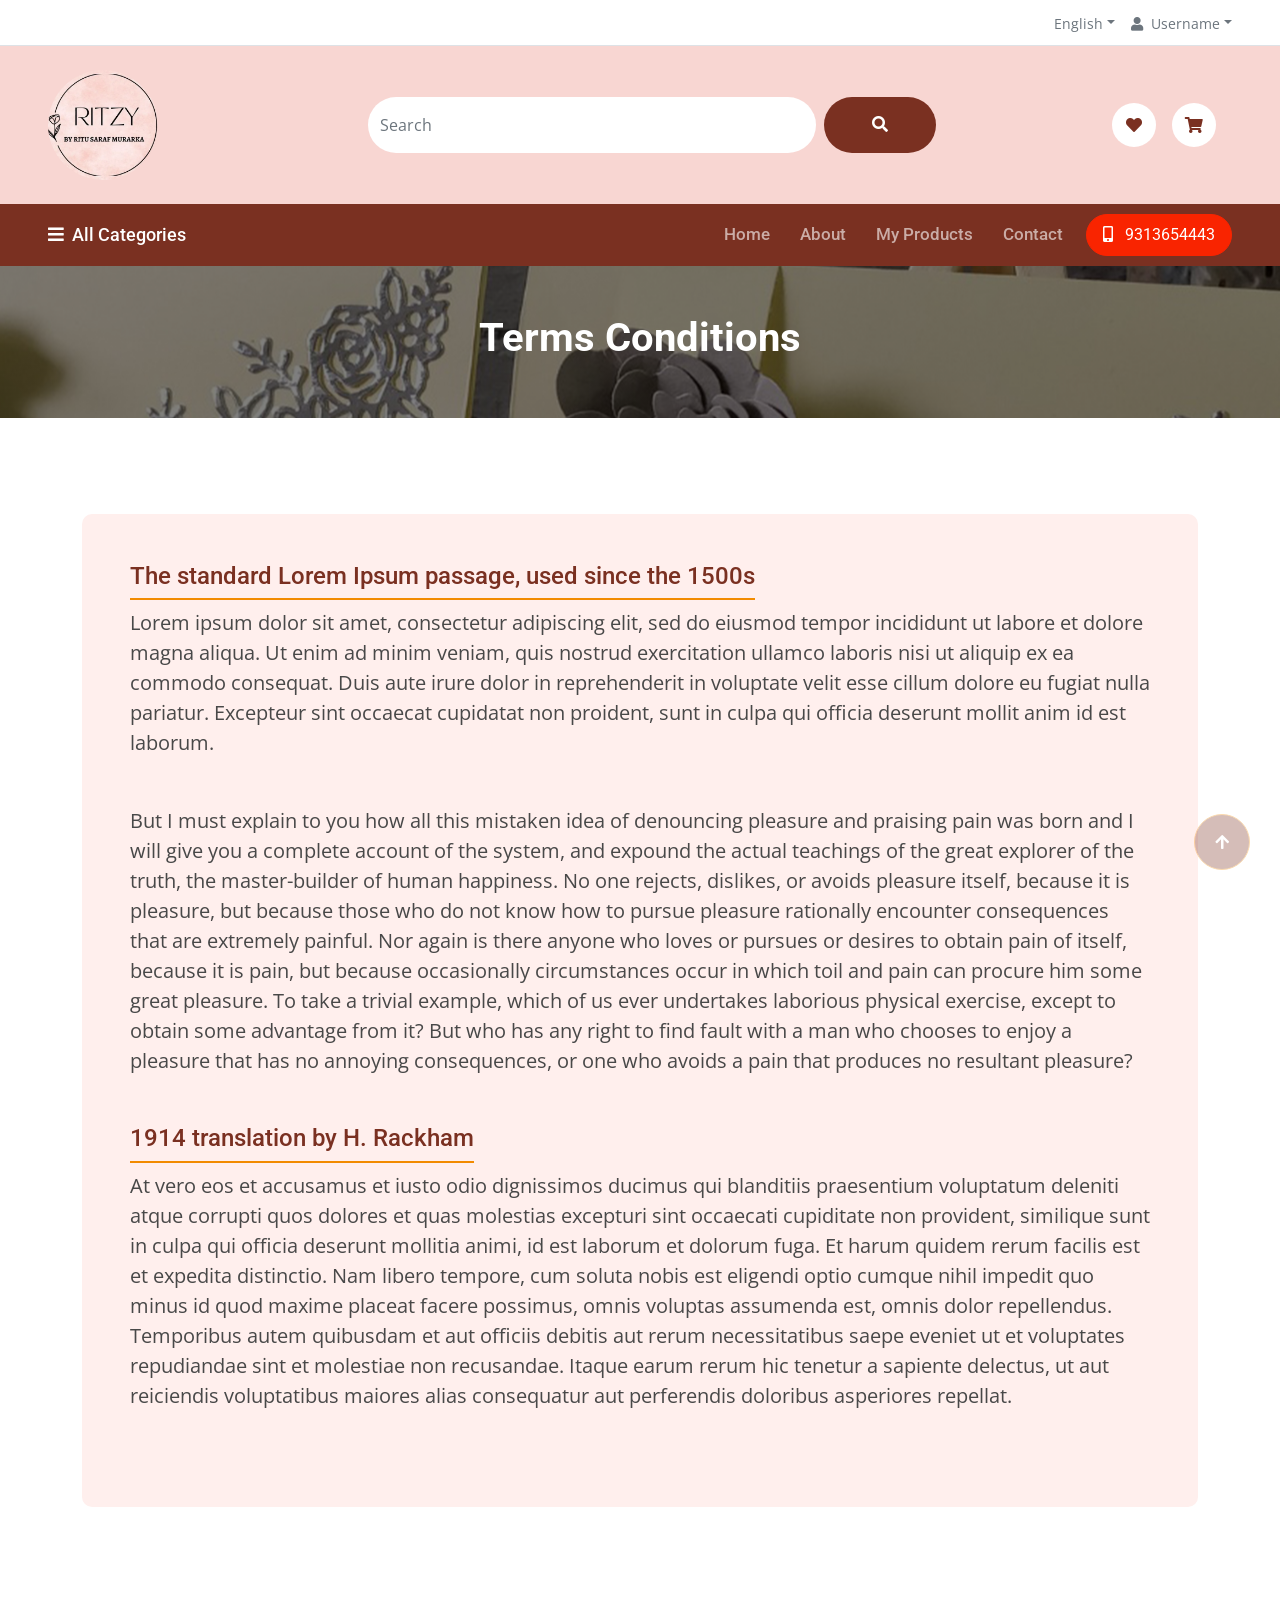
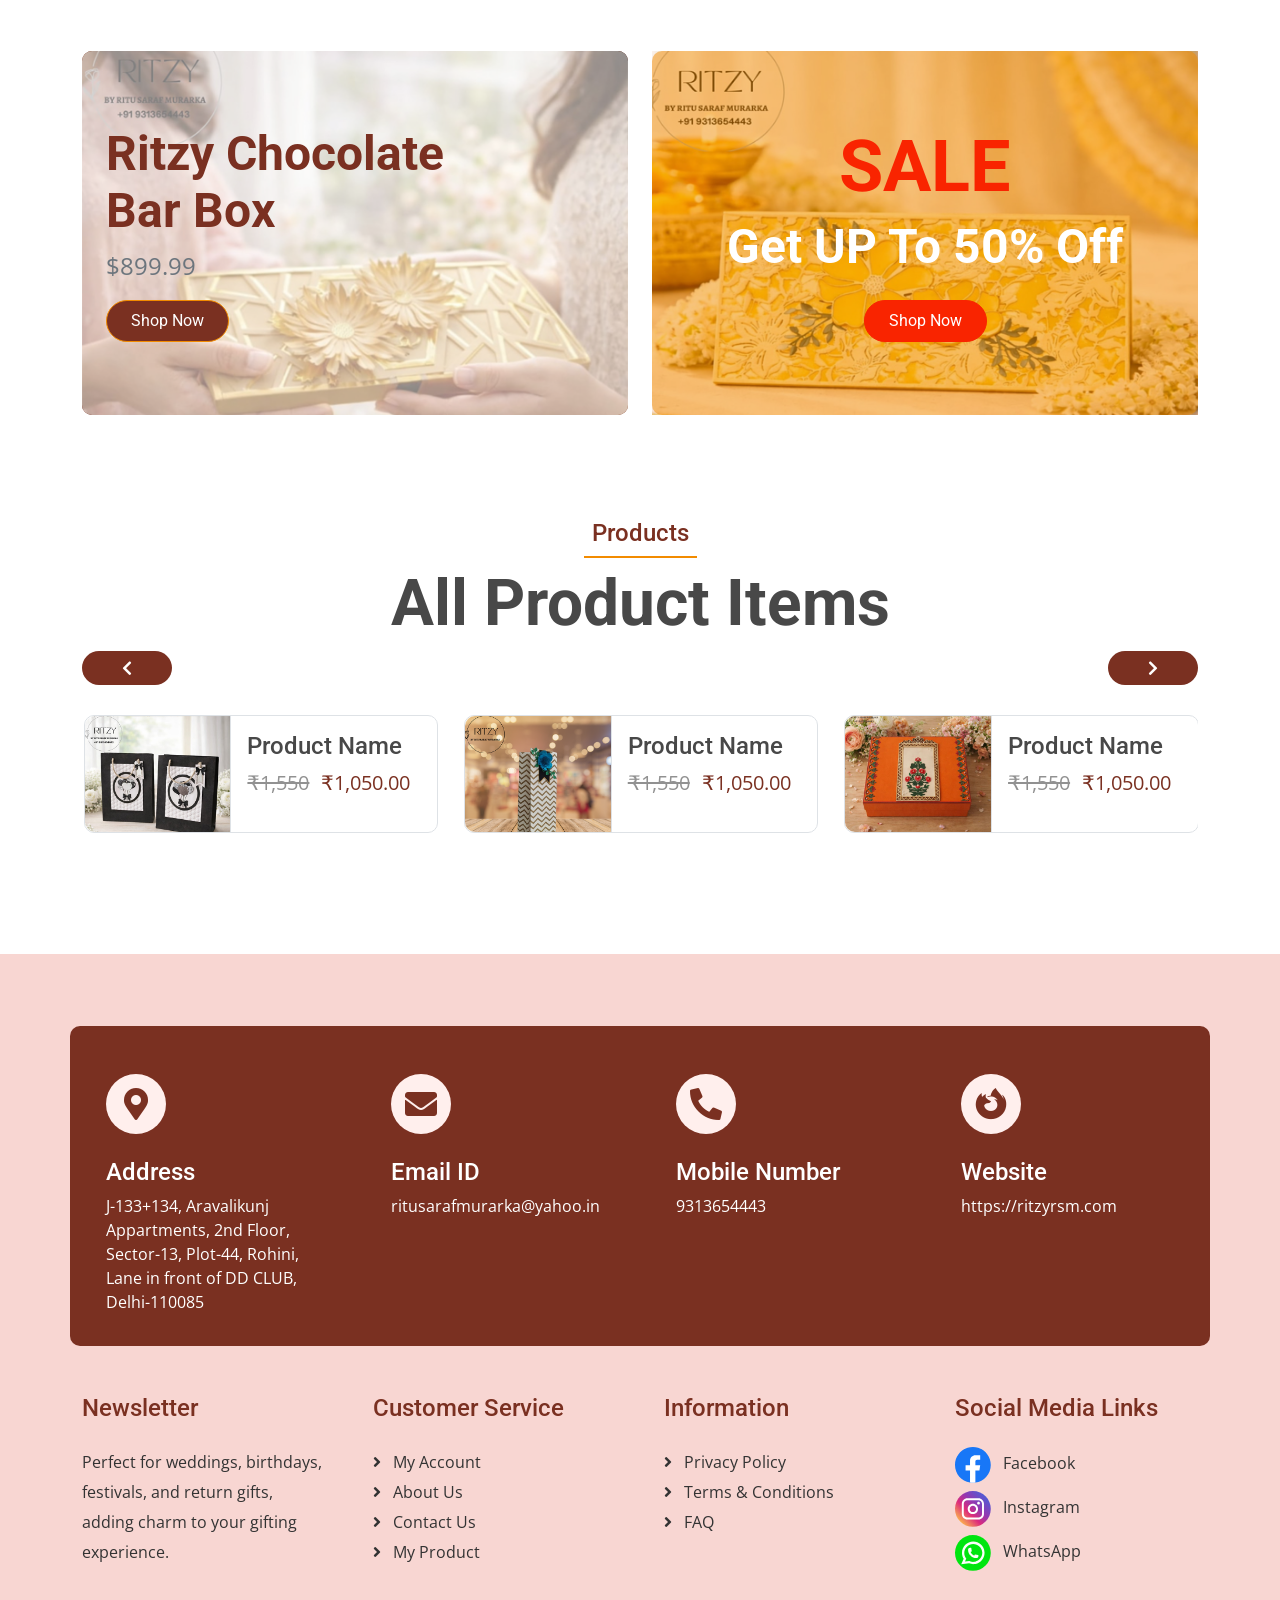
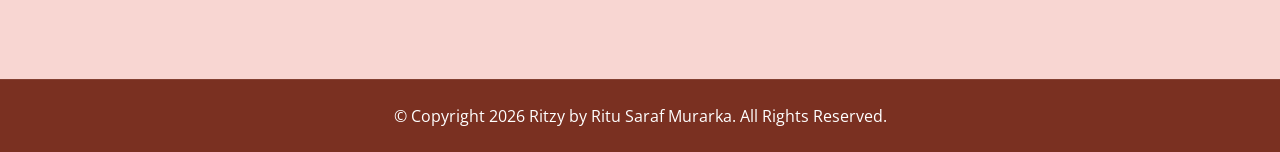
<file: terms-conditions.html>
<!DOCTYPE html>
<html lang="en">
<head>
    <meta charset="utf-8">
    <title> Ritzy RSM  </title>
    <meta content="width=device-width, initial-scale=1.0" name="viewport">
    <meta content="" name="keywords">
    <meta content="" name="description">

    <!-- Google Web Fonts -->
    <link rel="preconnect" href="https://fonts.googleapis.com">
    <link rel="preconnect" href="https://fonts.gstatic.com" crossorigin>
    <link href="https://fonts.googleapis.com/css2?family=Open+Sans:wght@400;500;600;700&family=Roboto:wght@400;500;700&display=swap"
        rel="stylesheet">

    <!-- Icon Font Stylesheet -->
    <link rel="stylesheet" href="https://use.fontawesome.com/releases/v5.15.4/css/all.css" />
    <link href="https://cdn.jsdelivr.net/npm/bootstrap-icons@1.4.1/font/bootstrap-icons.css" rel="stylesheet">

    <!-- Libraries Stylesheet -->
    <link href="lib/animate/animate.min.css" rel="stylesheet">
    <link href="lib/owlcarousel/assets/owl.carousel.min.css" rel="stylesheet">

    <!-- Customized Bootstrap Stylesheet -->
    <link href="css/bootstrap.min.css" rel="stylesheet">
    <link href="css/style.css" rel="stylesheet">
</head>
<body>

    <!-- Spinner Start -->
    <div id="spinner"
        class="show bg-white position-fixed translate-middle w-100 vh-100 top-50 start-50 d-flex align-items-center justify-content-center">
        <div class="spinner-border text-primary" style="width: 3rem; height: 3rem;" role="status">
            <span class="sr-only">Loading...</span>
        </div>
    </div>
    <!-- Spinner End -->

    <!-- Topbar Start -->
    <div class="container-fluid px-5 d-none border-bottom d-lg-block">
        <div class="row gx-0 align-items-center">
            <div class="col-lg-8 text-center d-flex align-items-center justify-content-start"></div>
            <div class="col-lg-4 text-center text-lg-end">
                <div class="d-inline-flex align-items-center" style="height: 45px;">           
                    <div class="dropdown">
                        <a href="#" class="dropdown-toggle text-muted mx-2" data-bs-toggle="dropdown"><small>
                                English</small></a>
                        <div class="dropdown-menu rounded">
                            <a href="#" class="dropdown-item"> English</a>
                            <a href="#" class="dropdown-item"> Turkish</a>
                            <a href="#" class="dropdown-item"> Spanol</a>
                            <a href="#" class="dropdown-item"> Italiano</a>
                        </div>
                    </div>
                   <div class="dropdown">
                        <a href="#" class="dropdown-toggle text-muted ms-2" data-bs-toggle="dropdown"><small><i
                                    class="fa fa-user me-2"></i>Username</small></a>
                        <div class="dropdown-menu rounded">
                             <a href="login.html" class="dropdown-item"> Login</a>
                            <a href="wishlist.html" class="dropdown-item"> Wishlist</a>
                            <a href="account.html" class="dropdown-item"> My Account</a>
                            <a href="#" class="dropdown-item"> Log Out</a>
                        </div>
                    </div>
                </div>
            </div>
        </div>
    </div>

    <div class="container-fluid px-5 py-4 d-none d-lg-block headerBg">
        <div class="row gx-0 align-items-center text-center">
            <div class="col-md-4 col-lg-3 text-center text-lg-start">
                <div class="d-inline-flex align-items-center">
                    <a href="index.html" class="navbar-brand p-0">                        
                     <img src="img/logo.jpeg" alt="Logo" class="logoTop">
                    </a>
                </div>
            </div>
            <div class="col-md-4 col-lg-6 text-center">
                <div class="position-relative ps-4">
                    <div class="d-flex  rounded-pill">
                        <input class="form-control border-0 rounded-pill w-100 py-3 me-2" type="text"
                            data-bs-target="#dropdownToggle123" placeholder="Search">
                    
                        <button type="button" class="btn btn-primary rounded-pill py-3 px-5" style="border: 0;"><i
                                class="fas fa-search"></i></button>
                    </div>
                </div>
            </div>
            <div class="col-md-4 col-lg-3 text-center text-lg-end">
                <div class="d-inline-flex align-items-center">  
                                      
                   <a href="wishlist.html" class="d-flex align-items-center justify-content-center me-3 ivonsBox"><span
                            class="rounded-circle btn-md-square "><i class="fas fa-heart"></i></a>

                    <a href="cart.html" class="d-flex align-items-center justify-content-center me-3 ivonsBox"><span
                            class="rounded-circle btn-md-square "><i class="fas fa-shopping-cart"></i></span>
                         </a>

                   
                   
                </div>
            </div>
        </div>
    </div>
    <!-- Topbar End -->

    <!-- Navbar & Hero Start -->
    <div class="container-fluid nav-bar p-0">
        <div class="row gx-0 bg-primary px-5 align-items-center">
            <div class="col-lg-3 d-none d-lg-block">
                <nav class="navbar navbar-light position-relative" style="width: 250px;">
                    <button class="navbar-toggler border-0 fs-4 w-100 px-0 text-start" type="button"
                        data-bs-toggle="collapse" data-bs-target="#allCat">
                        <h4 class="m-0 allCategorie"><i class="fa fa-bars me-2 "></i>All Categories</h4>
                    </button>
                    <div class="collapse navbar-collapse rounded-bottom" id="allCat">
                        <div class="navbar-nav ms-auto py-0">
                            <ul class="list-unstyled categories-bars">
                                <li>
                                    <div class="categories-bars-item">
                                        <a href="#">Categories </a>
                                        <span>(3)</span>
                                    </div>
                                </li>
                                <li>
                                    <div class="categories-bars-item">
                                        <a href="#">Categories</a>
                                        <span>(5)</span>
                                    </div>
                                </li>
                                <li>
                                    <div class="categories-bars-item">
                                        <a href="#">Categories</a>
                                        <span>(2)</span>
                                    </div>
                                </li>
                                <li>
                                    <div class="categories-bars-item">
                                        <a href="#">Categories</a>
                                        <span>(8)</span>
                                    </div>
                                </li>
                                <li>
                                    <div class="categories-bars-item">
                                        <a href="#">Categories</a>
                                        <span>(5)</span>
                                    </div>
                                </li>
                            </ul>
                        </div>
                    </div>
                </nav>
            </div>
            <div class="col-12 col-lg-9">
                <nav class="navbar navbar-expand-lg navbar-light bg-primary ">
                    <a href="" class="navbar-brand d-block d-lg-none">                       
                     <img src="img/logo.jpeg" alt="Logo" class="logoTop">
                    </a>
                    <button class="navbar-toggler ms-auto" type="button" data-bs-toggle="collapse"
                        data-bs-target="#navbarCollapse">
                        <span class="fa fa-bars fa-1x"></span>
                    </button>
                    <div class="collapse navbar-collapse" id="navbarCollapse">
                        <div class="navbar-nav ms-auto py-0">
                            <a href="index.html" class="nav-item nav-link ">Home</a>
                            <a href="about.html" class="nav-item nav-link ">About</a>
                            <a href="product.html" class="nav-item nav-link">My Products</a>
                            <a href="contact.html" class="nav-item nav-link me-2">Contact </a>
                          
                        </div>
                        <a href="" class="btn btn-secondary rounded-pill py-2 px-4 px-lg-3 mb-3 mb-md-3 mb-lg-0"><i
                                class="fa fa-mobile-alt me-2"></i> 9313654443</a>
                    </div>
                </nav>
            </div>
        </div>
    </div>
    <!-- Navbar & Hero End -->

    <div class="container-fluid page-header py-5">
        <h1 class="text-center text-white display-6 wow fadeInUp" data-wow-delay="0.1s">Terms Conditions</h1>
        <ol class="breadcrumb justify-content-center mb-0 wow fadeInUp" data-wow-delay="0.3s">
       
        </ol>
    </div>    
    
    <div class="container-fluid contact py-5">
      <div class="container py-5">
            <div class="p-5 bg-light rounded">
                <div class="row g-4">
                    <div class="col-12">
                        <div class=" mx-auto wow fadeInUp" data-wow-delay="0.1s">
                            <h4 class="text-primary border-bottom border-primary border-2 d-inline-block pb-2">The standard Lorem Ipsum passage, used since the 1500s</h4>
                            <p class="mb-5 fs-5 text-dark">Lorem ipsum dolor sit amet, consectetur adipiscing elit, sed do eiusmod tempor 
                                incididunt ut labore et dolore magna aliqua. Ut enim ad minim veniam, quis nostrud exercitation ullamco 
                                laboris nisi ut aliquip ex ea commodo consequat. Duis aute irure dolor in reprehenderit in voluptate velit
                                esse cillum dolore eu fugiat nulla pariatur. Excepteur sint occaecat cupidatat non proident, sunt in culpa 
                                qui officia deserunt mollit anim id est laborum.</p>
                       
                       <p class="mb-5 fs-5 text-dark">
                        But I must explain to you how all this mistaken idea of denouncing pleasure and praising pain was born and I 
                        will give you a complete account of the system, and expound the actual teachings of the great explorer of the 
                        truth, the master-builder of human happiness. No one rejects, dislikes, or avoids pleasure itself, because it is 
                        pleasure, but because those who do not know how to pursue pleasure rationally encounter consequences that are 
                        extremely painful. Nor again is there anyone who loves or pursues or desires to obtain pain of itself, 
                        because it is pain, but because occasionally circumstances occur in which toil and pain can procure him some 
                        great pleasure. To take a trivial example, which of us ever undertakes laborious physical exercise, except to 
                        obtain some advantage from it? But who has any right to find fault with a man who chooses to enjoy a
                         pleasure that has no annoying consequences, or one who avoids a pain that produces no resultant pleasure?
                       </p>

                        <h4 class="text-primary border-bottom border-primary border-2 d-inline-block pb-2">
                           1914 translation by H. Rackham
                        </h4>
                           <p class="mb-5 fs-5 text-dark">
                      At vero eos et accusamus et iusto odio dignissimos ducimus qui blanditiis praesentium voluptatum deleniti atque corrupti 
                      quos dolores et quas molestias excepturi sint occaecati cupiditate non provident, similique sunt in culpa qui officia 
                      deserunt mollitia animi, id est laborum et dolorum fuga. Et harum quidem rerum facilis est et expedita distinctio. 
                      Nam libero tempore, cum soluta nobis est eligendi optio cumque nihil impedit quo minus id quod maxime placeat facere
                       possimus, omnis voluptas assumenda est, omnis dolor repellendus. Temporibus autem quibusdam et aut officiis debitis 
                       aut rerum necessitatibus saepe eveniet ut et voluptates repudiandae sint et molestiae non recusandae.
                        Itaque earum rerum hic tenetur a sapiente
                       delectus, ut aut reiciendis voluptatibus maiores alias consequatur aut perferendis doloribus asperiores repellat.
                       </p>

                        </div>
                    </div>
                  
               
                </div>
            </div>
        </div> 
    </div>

      <!-- Product Banner Start-->
    <div class="container-fluid py-5">
        <div class="container">
            <div class="row g-4">
                <div class="col-lg-6 wow fadeInLeft" data-wow-delay="0.1s">
                    <a href="#">
                        <div class="bg-primary rounded position-relative">
                            <img src="img/product-banner.jpg" class="img-fluid w-100 rounded" alt="">
                            <div class="position-absolute top-0 start-0 w-100 h-100 d-flex flex-column justify-content-center rounded p-4"
                                style="background: rgba(255, 255, 255, 0.5);">
                                <h3 class="display-5 text-primary">Ritzy Chocolate  <br> <span>Bar Box</span></h3>
                                <p class="fs-4 text-muted">$899.99</p>
                                <a href="#" class="btn btn-primary rounded-pill align-self-start py-2 px-4">Shop Now</a>
                            </div>
                        </div>
                    </a>
                </div>
                <div class="col-lg-6 wow fadeInRight" data-wow-delay="0.2s">
                    <a href="#">
                        <div class="text-center bg-primary rounded position-relative">
                            <img src="img/product-banner-2.jpg" class="img-fluid w-100" alt="">
                            <div class="position-absolute top-0 start-0 w-100 h-100 d-flex flex-column justify-content-center rounded p-4"
                                style="background: rgba(242, 139, 0, 0.5);">
                                <h2 class="display-2 text-secondary">SALE</h2>
                                <h4 class="display-5 text-white mb-4">Get UP To 50% Off</h4>
                                <a href="#" class="btn btn-secondary rounded-pill align-self-center py-2 px-4">Shop
                                    Now</a>
                            </div>
                        </div>
                    </a>
                </div>
            </div>
        </div>
    </div>
     <!-- Product Banner End -->

    <!-- Product List Satrt -->
    <div class="container-fluid products productList overflow-hidden">
        <div class="container products-mini py-5">
            <div class="mx-auto text-center mb-5" style="max-width: 900px;">
                <h4 class="text-primary border-bottom border-primary border-2 d-inline-block p-2 title-border-radius wow fadeInUp"
                    data-wow-delay="0.1s">Products</h4>
                <h1 class="mb-0 display-3 wow fadeInUp" data-wow-delay="0.3s">All Product Items</h1>
            </div>
            <div class="productList-carousel owl-carousel pt-4 wow fadeInUp" data-wow-delay="0.3s">
                <div class="productImg-carousel owl-carousel productList-item">
                    <div class="productImg-item products-mini-item border">
                        <div class="row g-0">
                            <div class="col-5">
                                <div class="products-mini-img border-end h-100">
                                    <img src="img/product-4.png" class="img-fluid w-100 h-100" alt="Image">
                                    <div class="products-mini-icon rounded-circle bg-primary">
                                        <a href="#"><i class="fa fa-eye fa-1x text-white"></i></a>
                                    </div>
                                </div>
                            </div>
                            <div class="col-7">
                                <div class="products-mini-content p-3">
                                 <a href="#" class="d-block h4">Product Name</a>
                                            <del class="me-2 fs-5">₹1,550</del>
                                            <span class="text-primary fs-5">₹1,050.00</span>
                                </div>
                            </div>
                        </div>
                        <div class="products-mini-add border p-3">
                            <a href="#" class="btn btn-primary border-secondary rounded-pill py-2 px-4"><i
                                    class="fas fa-shopping-cart me-2"></i> Add To Cart</a>
                            <div class="d-flex">
                                <a href="#"
                                    class="text-primary d-flex align-items-center justify-content-center me-3"><span
                                        class="rounded-circle btn-sm-square border"><i
                                            class="fas fa-random"></i></i></a>
                                <a href="#"
                                    class="text-primary d-flex align-items-center justify-content-center me-0"><span
                                        class="rounded-circle btn-sm-square border"><i class="fas fa-heart"></i></a>
                            </div>
                        </div>
                    </div>
                    <div class="productImg-item products-mini-item border">
                        <div class="row g-0">
                            <div class="col-5">
                                <div class="products-mini-img border-end h-100">
                                    <img src="img/product-4.png" class="img-fluid w-100 h-100" alt="Image">
                                    <div class="products-mini-icon rounded-circle bg-primary">
                                        <a href="#"><i class="fa fa-eye fa-1x text-white"></i></a>
                                    </div>
                                </div>
                            </div>
                            <div class="col-7">
                                <div class="products-mini-content p-3">
                                    <a href="#" class="d-block h4">Product Name</a>
                                            <del class="me-2 fs-5">₹1,550</del>
                                            <span class="text-primary fs-5">₹1,050.00</span>
                                </div>
                            </div>
                        </div>
                        <div class="products-mini-add border p-3">
                            <a href="#" class="btn btn-primary border-secondary rounded-pill py-2 px-4"><i
                                    class="fas fa-shopping-cart me-2"></i> Add To Cart</a>
                            <div class="d-flex">
                                <a href="#"
                                    class="text-primary d-flex align-items-center justify-content-center me-3"><span
                                        class="rounded-circle btn-sm-square border"><i
                                            class="fas fa-random"></i></i></a>
                                <a href="#"
                                    class="text-primary d-flex align-items-center justify-content-center me-0"><span
                                        class="rounded-circle btn-sm-square border"><i class="fas fa-heart"></i></a>
                            </div>
                        </div>
                    </div>
                    <div class="productImg-item products-mini-item border">
                        <div class="row g-0">
                            <div class="col-5">
                                <div class="products-mini-img border-end h-100">
                                    <img src="img/product-6.png" class="img-fluid w-100 h-100" alt="Image">
                                    <div class="products-mini-icon rounded-circle bg-primary">
                                        <a href="#"><i class="fa fa-eye fa-1x text-white"></i></a>
                                    </div>
                                </div>
                            </div>
                            <div class="col-7">
                                <div class="products-mini-content p-3">
                                 <a href="#" class="d-block h4">Product Name</a>
                                            <del class="me-2 fs-5">₹1,550</del>
                                            <span class="text-primary fs-5">₹1,050.00</span>
                                </div>
                            </div>
                        </div>
                        <div class="products-mini-add border p-3">
                            <a href="#" class="btn btn-primary border-secondary rounded-pill py-2 px-4"><i
                                    class="fas fa-shopping-cart me-2"></i> Add To Cart</a>
                            <div class="d-flex">
                                <a href="#"
                                    class="text-primary d-flex align-items-center justify-content-center me-3"><span
                                        class="rounded-circle btn-sm-square border"><i
                                            class="fas fa-random"></i></i></a>
                                <a href="#"
                                    class="text-primary d-flex align-items-center justify-content-center me-0"><span
                                        class="rounded-circle btn-sm-square border"><i class="fas fa-heart"></i></a>
                            </div>
                        </div>
                    </div>
                    <div class="productImg-item products-mini-item border">
                        <div class="row g-0">
                            <div class="col-5">
                                <div class="products-mini-img border-end h-100">
                                    <img src="img/product-7.png" class="img-fluid w-100 h-100" alt="Image">
                                    <div class="products-mini-icon rounded-circle bg-primary">
                                        <a href="#"><i class="fa fa-eye fa-1x text-white"></i></a>
                                    </div>
                                </div>
                            </div>
                            <div class="col-7">
                                <div class="products-mini-content p-3">
                                   <a href="#" class="d-block h4">Product Name</a>
                                            <del class="me-2 fs-5">₹1,550</del>
                                            <span class="text-primary fs-5">₹1,050.00</span>
                                </div>
                            </div>
                        </div>
                        <div class="products-mini-add border p-3">
                            <a href="#" class="btn btn-primary border-secondary rounded-pill py-2 px-4"><i
                                    class="fas fa-shopping-cart me-2"></i> Add To Cart</a>
                            <div class="d-flex">
                                <a href="#"
                                    class="text-primary d-flex align-items-center justify-content-center me-3"><span
                                        class="rounded-circle btn-sm-square border"><i
                                            class="fas fa-random"></i></i></a>
                                <a href="#"
                                    class="text-primary d-flex align-items-center justify-content-center me-0"><span
                                        class="rounded-circle btn-sm-square border"><i class="fas fa-heart"></i></a>
                            </div>
                        </div>
                    </div>
                </div>
                <div class="productImg-carousel owl-carousel productList-item">
                    <div class="productImg-item products-mini-item border">
                        <div class="row g-0">
                            <div class="col-5">
                                <div class="products-mini-img border-end h-100">
                                    <img src="img/product-8.png" class="img-fluid w-100 h-100" alt="Image">
                                    <div class="products-mini-icon rounded-circle bg-primary">
                                        <a href="#"><i class="fa fa-eye fa-1x text-white"></i></a>
                                    </div>
                                </div>
                            </div>
                            <div class="col-7">
                                <div class="products-mini-content p-3">
                              <a href="#" class="d-block h4">Product Name</a>
                                            <del class="me-2 fs-5">₹1,550</del>
                                            <span class="text-primary fs-5">₹1,050.00</span>
                                </div>
                            </div>
                        </div>
                        <div class="products-mini-add border p-3">
                            <a href="#" class="btn btn-primary border-secondary rounded-pill py-2 px-4"><i
                                    class="fas fa-shopping-cart me-2"></i> Add To Cart</a>
                            <div class="d-flex">
                                <a href="#"
                                    class="text-primary d-flex align-items-center justify-content-center me-3"><span
                                        class="rounded-circle btn-sm-square border"><i
                                            class="fas fa-random"></i></i></a>
                                <a href="#"
                                    class="text-primary d-flex align-items-center justify-content-center me-0"><span
                                        class="rounded-circle btn-sm-square border"><i class="fas fa-heart"></i></a>
                            </div>
                        </div>
                    </div>
                    <div class="productImg-item products-mini-item border">
                        <div class="row g-0">
                            <div class="col-5">
                                <div class="products-mini-img border-end h-100">
                                    <img src="img/product-9.png" class="img-fluid w-100 h-100" alt="Image">
                                    <div class="products-mini-icon rounded-circle bg-primary">
                                        <a href="#"><i class="fa fa-eye fa-1x text-white"></i></a>
                                    </div>
                                </div>
                            </div>
                            <div class="col-7">
                                <div class="products-mini-content p-3">
                                    <a href="#" class="d-block h4">Product Name</a>
                                            <del class="me-2 fs-5">₹1,550</del>
                                            <span class="text-primary fs-5">₹1,050.00</span>
                                </div>
                            </div>
                        </div>
                        <div class="products-mini-add border p-3">
                            <a href="#" class="btn btn-primary border-secondary rounded-pill py-2 px-4"><i
                                    class="fas fa-shopping-cart me-2"></i> Add To Cart</a>
                            <div class="d-flex">
                                <a href="#"
                                    class="text-primary d-flex align-items-center justify-content-center me-3"><span
                                        class="rounded-circle btn-sm-square border"><i
                                            class="fas fa-random"></i></i></a>
                                <a href="#"
                                    class="text-primary d-flex align-items-center justify-content-center me-0"><span
                                        class="rounded-circle btn-sm-square border"><i class="fas fa-heart"></i></a>
                            </div>
                        </div>
                    </div>
                    <div class="productImg-item products-mini-item border">
                        <div class="row g-0">
                            <div class="col-5">
                                <div class="products-mini-img border-end h-100">
                                    <img src="img/product-10.png" class="img-fluid w-100 h-100" alt="Image">
                                    <div class="products-mini-icon rounded-circle bg-primary">
                                        <a href="#"><i class="fa fa-eye fa-1x text-white"></i></a>
                                    </div>
                                </div>
                            </div>
                            <div class="col-7">
                                <div class="products-mini-content p-3">
                                  <a href="#" class="d-block h4">Product Name</a>
                                            <del class="me-2 fs-5">₹1,550</del>
                                            <span class="text-primary fs-5">₹1,050.00</span>
                                </div>
                            </div>
                        </div>
                        <div class="products-mini-add border p-3">
                            <a href="#" class="btn btn-primary border-secondary rounded-pill py-2 px-4"><i
                                    class="fas fa-shopping-cart me-2"></i> Add To Cart</a>
                            <div class="d-flex">
                                <a href="#"
                                    class="text-primary d-flex align-items-center justify-content-center me-3"><span
                                        class="rounded-circle btn-sm-square border"><i
                                            class="fas fa-random"></i></i></a>
                                <a href="#"
                                    class="text-primary d-flex align-items-center justify-content-center me-0"><span
                                        class="rounded-circle btn-sm-square border"><i class="fas fa-heart"></i></a>
                            </div>
                        </div>
                    </div>
                    <div class="productImg-item products-mini-item border">
                        <div class="row g-0">
                            <div class="col-5">
                                <div class="products-mini-img border-end h-100">
                                    <img src="img/product-11.png" class="img-fluid w-100 h-100" alt="Image">
                                    <div class="products-mini-icon rounded-circle bg-primary">
                                        <a href="#"><i class="fa fa-eye fa-1x text-white"></i></a>
                                    </div>
                                </div>
                            </div>
                            <div class="col-7">
                                <div class="products-mini-content p-3">
                                 <a href="#" class="d-block h4">Product Name</a>
                                            <del class="me-2 fs-5">₹1,550</del>
                                            <span class="text-primary fs-5">₹1,050.00</span>
                                </div>
                            </div>
                        </div>
                        <div class="products-mini-add border p-3">
                            <a href="#" class="btn btn-primary border-secondary rounded-pill py-2 px-4"><i
                                    class="fas fa-shopping-cart me-2"></i> Add To Cart</a>
                            <div class="d-flex">
                                <a href="#"
                                    class="text-primary d-flex align-items-center justify-content-center me-3"><span
                                        class="rounded-circle btn-sm-square border"><i
                                            class="fas fa-random"></i></i></a>
                                <a href="#"
                                    class="text-primary d-flex align-items-center justify-content-center me-0"><span
                                        class="rounded-circle btn-sm-square border"><i class="fas fa-heart"></i></a>
                            </div>
                        </div>
                    </div>
                </div>
                <div class="productImg-carousel owl-carousel productList-item">
                    <div class="productImg-item products-mini-item border">
                        <div class="row g-0">
                            <div class="col-5">
                                <div class="products-mini-img border-end h-100">
                                    <img src="img/product-12.png" class="img-fluid w-100 h-100" alt="Image">
                                    <div class="products-mini-icon rounded-circle bg-primary">
                                        <a href="#"><i class="fa fa-eye fa-1x text-white"></i></a>
                                    </div>
                                </div>
                            </div>
                            <div class="col-7">
                                <div class="products-mini-content p-3">
                         <a href="#" class="d-block h4">Product Name</a>
                                            <del class="me-2 fs-5">₹1,550</del>
                                            <span class="text-primary fs-5">₹1,050.00</span>
                                </div>
                            </div>
                        </div>
                        <div class="products-mini-add border p-3">
                            <a href="#" class="btn btn-primary border-secondary rounded-pill py-2 px-4"><i
                                    class="fas fa-shopping-cart me-2"></i> Add To Cart</a>
                            <div class="d-flex">
                                <a href="#"
                                    class="text-primary d-flex align-items-center justify-content-center me-3"><span
                                        class="rounded-circle btn-sm-square border"><i
                                            class="fas fa-random"></i></i></a>
                                <a href="#"
                                    class="text-primary d-flex align-items-center justify-content-center me-0"><span
                                        class="rounded-circle btn-sm-square border"><i class="fas fa-heart"></i></a>
                            </div>
                        </div>
                    </div>
                    <div class="productImg-item products-mini-item border">
                        <div class="row g-0">
                            <div class="col-5">
                                <div class="products-mini-img border-end h-100">
                                    <img src="img/product-13.png" class="img-fluid w-100 h-100" alt="Image">
                                    <div class="products-mini-icon rounded-circle bg-primary">
                                        <a href="#"><i class="fa fa-eye fa-1x text-white"></i></a>
                                    </div>
                                </div>
                            </div>
                            <div class="col-7">
                                <div class="products-mini-content p-3">
                             <a href="#" class="d-block h4">Product Name</a>
                                            <del class="me-2 fs-5">₹1,550</del>
                                            <span class="text-primary fs-5">₹1,050.00</span>
                                </div>
                            </div>
                        </div>
                        <div class="products-mini-add border p-3">
                            <a href="#" class="btn btn-primary border-secondary rounded-pill py-2 px-4"><i
                                    class="fas fa-shopping-cart me-2"></i> Add To Cart</a>
                            <div class="d-flex">
                                <a href="#"
                                    class="text-primary d-flex align-items-center justify-content-center me-3"><span
                                        class="rounded-circle btn-sm-square border"><i
                                            class="fas fa-random"></i></i></a>
                                <a href="#"
                                    class="text-primary d-flex align-items-center justify-content-center me-0"><span
                                        class="rounded-circle btn-sm-square border"><i class="fas fa-heart"></i></a>
                            </div>
                        </div>
                    </div>
                    <div class="productImg-item products-mini-item border">
                        <div class="row g-0">
                            <div class="col-5">
                                <div class="products-mini-img border-end h-100">
                                    <img src="img/product-14.png" class="img-fluid w-100 h-100" alt="Image">
                                    <div class="products-mini-icon rounded-circle bg-primary">
                                        <a href="#"><i class="fa fa-eye fa-1x text-white"></i></a>
                                    </div>
                                </div>
                            </div>
                            <div class="col-7">
                                <div class="products-mini-content p-3">
                                  <a href="#" class="d-block h4">Product Name</a>
                                            <del class="me-2 fs-5">₹1,550</del>
                                            <span class="text-primary fs-5">₹1,050.00</span>
                                </div>
                            </div>
                        </div>
                        <div class="products-mini-add border p-3">
                            <a href="#" class="btn btn-primary border-secondary rounded-pill py-2 px-4"><i
                                    class="fas fa-shopping-cart me-2"></i> Add To Cart</a>
                            <div class="d-flex">
                                <a href="#"
                                    class="text-primary d-flex align-items-center justify-content-center me-3"><span
                                        class="rounded-circle btn-sm-square border"><i
                                            class="fas fa-random"></i></i></a>
                                <a href="#"
                                    class="text-primary d-flex align-items-center justify-content-center me-0"><span
                                        class="rounded-circle btn-sm-square border"><i class="fas fa-heart"></i></a>
                            </div>
                        </div>
                    </div>
                    <div class="productImg-item products-mini-item border">
                        <div class="row g-0">
                            <div class="col-5">
                                <div class="products-mini-img border-end h-100">
                                    <img src="img/product-15.png" class="img-fluid w-100 h-100" alt="Image">
                                    <div class="products-mini-icon rounded-circle bg-primary">
                                        <a href="#"><i class="fa fa-eye fa-1x text-white"></i></a>
                                    </div>
                                </div>
                            </div>
                            <div class="col-7">
                                <div class="products-mini-content p-3">
                                    <a href="#" class="d-block h4">Product Name</a>
                                            <del class="me-2 fs-5">₹1,550</del>
                                            <span class="text-primary fs-5">₹1,050.00</span>
                                </div>
                            </div>
                        </div>
                        <div class="products-mini-add border p-3">
                            <a href="#" class="btn btn-primary border-secondary rounded-pill py-2 px-4"><i
                                    class="fas fa-shopping-cart me-2"></i> Add To Cart</a>
                            <div class="d-flex">
                                <a href="#"
                                    class="text-primary d-flex align-items-center justify-content-center me-3"><span
                                        class="rounded-circle btn-sm-square border"><i
                                            class="fas fa-random"></i></i></a>
                                <a href="#"
                                    class="text-primary d-flex align-items-center justify-content-center me-0"><span
                                        class="rounded-circle btn-sm-square border"><i class="fas fa-heart"></i></a>
                            </div>
                        </div>
                    </div>
                </div>
                <div class="productImg-carousel owl-carousel productList-item">
                    <div class="productImg-item products-mini-item border">
                        <div class="row g-0">
                            <div class="col-5">
                                <div class="products-mini-img border-end h-100">
                                    <img src="img/product-16.png" class="img-fluid w-100 h-100" alt="Image">
                                    <div class="products-mini-icon rounded-circle bg-primary">
                                        <a href="#"><i class="fa fa-eye fa-1x text-white"></i></a>
                                    </div>
                                </div>
                            </div>
                            <div class="col-7">
                                <div class="products-mini-content p-3">
                                 <a href="#" class="d-block h4">Product Name</a>
                                            <del class="me-2 fs-5">₹1,550</del>
                                            <span class="text-primary fs-5">₹1,050.00</span>
                                </div>
                            </div>
                        </div>
                        <div class="products-mini-add border p-3">
                            <a href="#" class="btn btn-primary border-secondary rounded-pill py-2 px-4"><i
                                    class="fas fa-shopping-cart me-2"></i> Add To Cart</a>
                            <div class="d-flex">
                                <a href="#"
                                    class="text-primary d-flex align-items-center justify-content-center me-3"><span
                                        class="rounded-circle btn-sm-square border"><i
                                            class="fas fa-random"></i></i></a>
                                <a href="#"
                                    class="text-primary d-flex align-items-center justify-content-center me-0"><span
                                        class="rounded-circle btn-sm-square border"><i class="fas fa-heart"></i></a>
                            </div>
                        </div>
                    </div>
                    <div class="productImg-item products-mini-item border">
                        <div class="row g-0">
                            <div class="col-5">
                                <div class="products-mini-img border-end h-100">
                                    <img src="img/product-17.png" class="img-fluid w-100 h-100" alt="Image">
                                    <div class="products-mini-icon rounded-circle bg-primary">
                                        <a href="#"><i class="fa fa-eye fa-1x text-white"></i></a>
                                    </div>
                                </div>
                            </div>
                            <div class="col-7">
                                <div class="products-mini-content p-3">
                             <a href="#" class="d-block h4">Product Name</a>
                                            <del class="me-2 fs-5">₹1,550</del>
                                            <span class="text-primary fs-5">₹1,050.00</span>
                                </div>
                            </div>
                        </div>
                        <div class="products-mini-add border p-3">
                            <a href="#" class="btn btn-primary border-secondary rounded-pill py-2 px-4"><i
                                    class="fas fa-shopping-cart me-2"></i> Add To Cart</a>
                            <div class="d-flex">
                                <a href="#"
                                    class="text-primary d-flex align-items-center justify-content-center me-3"><span
                                        class="rounded-circle btn-sm-square border"><i
                                            class="fas fa-random"></i></i></a>
                                <a href="#"
                                    class="text-primary d-flex align-items-center justify-content-center me-0"><span
                                        class="rounded-circle btn-sm-square border"><i class="fas fa-heart"></i></a>
                            </div>
                        </div>
                    </div>
                    <div class="productImg-item products-mini-item border">
                        <div class="row g-0">
                            <div class="col-5">
                                <div class="products-mini-img border-end h-100">
                                    <img src="img/product-3.png" class="img-fluid w-100 h-100" alt="Image">
                                    <div class="products-mini-icon rounded-circle bg-primary">
                                        <a href="#"><i class="fa fa-eye fa-1x text-white"></i></a>
                                    </div>
                                </div>
                            </div>
                            <div class="col-7">
                                <div class="products-mini-content p-3">
                                  <a href="#" class="d-block h4">Product Name</a>
                                            <del class="me-2 fs-5">₹1,550</del>
                                            <span class="text-primary fs-5">₹1,050.00</span>
                                </div>
                            </div>
                        </div>
                        <div class="products-mini-add border p-3">
                            <a href="#" class="btn btn-primary border-secondary rounded-pill py-2 px-4"><i
                                    class="fas fa-shopping-cart me-2"></i> Add To Cart</a>
                            <div class="d-flex">
                                <a href="#"
                                    class="text-primary d-flex align-items-center justify-content-center me-3"><span
                                        class="rounded-circle btn-sm-square border"><i
                                            class="fas fa-random"></i></i></a>
                                <a href="#"
                                    class="text-primary d-flex align-items-center justify-content-center me-0"><span
                                        class="rounded-circle btn-sm-square border"><i class="fas fa-heart"></i></a>
                            </div>
                        </div>
                    </div>
                </div>
            </div>
        </div>
    </div>
   <!--Product List End -->

      <!-- Footer Start -->
    <div class="container-fluid footer py-5 wow fadeIn" data-wow-delay="0.2s">
        <div class="container py-5">
            <div class="row g-4 rounded mb-5" style="background: rgb(122, 48, 33)">
                <div class="col-md-6 col-lg-6 col-xl-3">
                    <div class="rounded p-4">
                        <div class="rounded-circle bg-light d-flex align-items-center justify-content-center mb-4"
                            style="width: 60px; height: 60px;">
                            <i class="fas fa-map-marker-alt fa-2x text-primary"></i>
                        </div>
                        <div>
                            <h4 class="text-white">Address</h4>
                            <p class="mb-2 text-white">J-133+134, Aravalikunj Appartments, 2nd Floor, Sector-13, Plot-44, Rohini, Lane in front of DD CLUB, Delhi-110085</p>
                        </div>
                    </div>
                </div>
                <div class="col-md-6 col-lg-6 col-xl-3">
                    <div class="rounded p-4">
                        <div class="rounded-circle bg-light d-flex align-items-center justify-content-center mb-4"
                            style="width: 60px; height: 60px;">
                            <i class="fas fa-envelope fa-2x text-primary"></i>
                        </div>
                        <div>
                            <h4 class="text-white">Email ID</h4>
                            <p class="mb-2 text-white">ritusarafmurarka@yahoo.in</p>
                        </div>
                    </div>
                </div>
                <div class="col-md-6 col-lg-6 col-xl-3">
                    <div class="rounded p-4">
                        <div class="rounded-circle bg-light d-flex align-items-center justify-content-center mb-4"
                            style="width: 60px; height: 60px;">
                            <i class="fa fa-phone-alt fa-2x text-primary"></i>
                        </div>
                        <div>
                            <h4 class="text-white">Mobile Number</h4>
                            <p class="mb-2 text-white">9313654443</p>
                        </div>
                    </div>
                </div>
                <div class="col-md-6 col-lg-6 col-xl-3">
                    <div class="rounded p-4">
                        <div class="rounded-circle bg-light d-flex align-items-center justify-content-center mb-4"
                            style="width: 60px; height: 60px;">
                            <i class="fab fa-firefox-browser fa-2x text-primary"></i>
                        </div>
                        <div>
                            <h4 class="text-white">Website</h4>
                            <p class="mb-2 text-white">https://ritzyrsm.com</p>
                        </div>
                    </div>
                </div>
            </div>
            <div class="row g-5">
                <div class="col-md-6 col-lg-6 col-xl-3">
                    <div class="footer-item d-flex flex-column">
                        <div class="footer-item">
                            <h4 class="text-primary mb-4">Newsletter</h4>
                            <p class="mb-3">Perfect for weddings, birthdays, festivals, and return gifts, 
                                adding charm to your gifting experience.</p>                          
                        </div>
                    </div>
                </div>
              <div class="col-md-6 col-lg-6 col-xl-3">
                    <div class="footer-item d-flex flex-column">
                        <h4 class="text-primary mb-4">Customer Service</h4>
                        <a href="account.html" class=""><i class="fas fa-angle-right me-2"></i> My Account </a>
                        <a href="about.html" class=""><i class="fas fa-angle-right me-2"></i> About Us </a>
                        <a href="contact.html" class=""><i class="fas fa-angle-right me-2"></i> Contact Us</a>
                        <a href="product.html" class=""><i class="fas fa-angle-right me-2"></i> My Product </a>
                        
                    </div>
                </div>
                <div class="col-md-6 col-lg-6 col-xl-3">
                    <div class="footer-item d-flex flex-column">
                        <h4 class="text-primary mb-4">Information</h4>
                        <a href="privacy-policy.html" class=""><i class="fas fa-angle-right me-2"></i> Privacy Policy</a>
                        <a href="terms-conditions.html" class=""><i class="fas fa-angle-right me-2"></i> Terms & Conditions</a>
                        <a href="faq.html" class=""><i class="fas fa-angle-right me-2"></i> FAQ</a>
                    </div>
                </div>
                <div class="col-md-6 col-lg-6 col-xl-3">
                    <div class="footer-item d-flex flex-column">
                        <h4 class="text-primary mb-4">Social Media Links </h4>
                        <a href="https://api.whatsapp.com/message/P26GBWELG5P3M1?autoload=1&app_absent=0" class="mb-2"><i class="me-2" target="_blank"><img src="img/fb.svg" width="36"></i> Facebook</a>
                        <a href="https://www.instagram.com/ritzy_rsm" target="_blank" class="mb-2"><i class="me-2"><img src="img/inta.svg" width="36"></i> Instagram</a>
                        <a href="https://www.facebook.com/ritzy.rsm/" class="mb-2"><i class="me-2" target="_blank"><img src="img/chat.svg" width="36"></i> WhatsApp</a>
                    </div>
                </div>
            </div>
        </div>
    </div>
     <!--Footer End -->


    <!-- Copyright Start -->
    <div class="container-fluid copyright py-4">
        <div class="container">
            <div class="row g-4 align-items-center">             
                <div class="col-md-12 text-center text-white">
                    © Copyright 2026 Ritzy by Ritu Saraf Murarka. All Rights Reserved.
                </div>
            </div>
        </div>
    </div>
  <!--Copyright End -->

  
    <a href="#" class="btn btn-primary btn-lg-square back-to-top"><i class="fa fa-arrow-up"></i></a>

    <!-- JavaScript Libraries -->
    <script src="https://ajax.googleapis.com/ajax/libs/jquery/3.6.4/jquery.min.js"></script>
    <script src="https://cdn.jsdelivr.net/npm/bootstrap@5.0.0/dist/js/bootstrap.bundle.min.js"></script>
    <script src="lib/wow/wow.min.js"></script>
    <script src="lib/owlcarousel/owl.carousel.min.js"></script>


    <!-- Template Javascript -->
    <script src="js/main.js"></script>

</body>
</html>
</file>
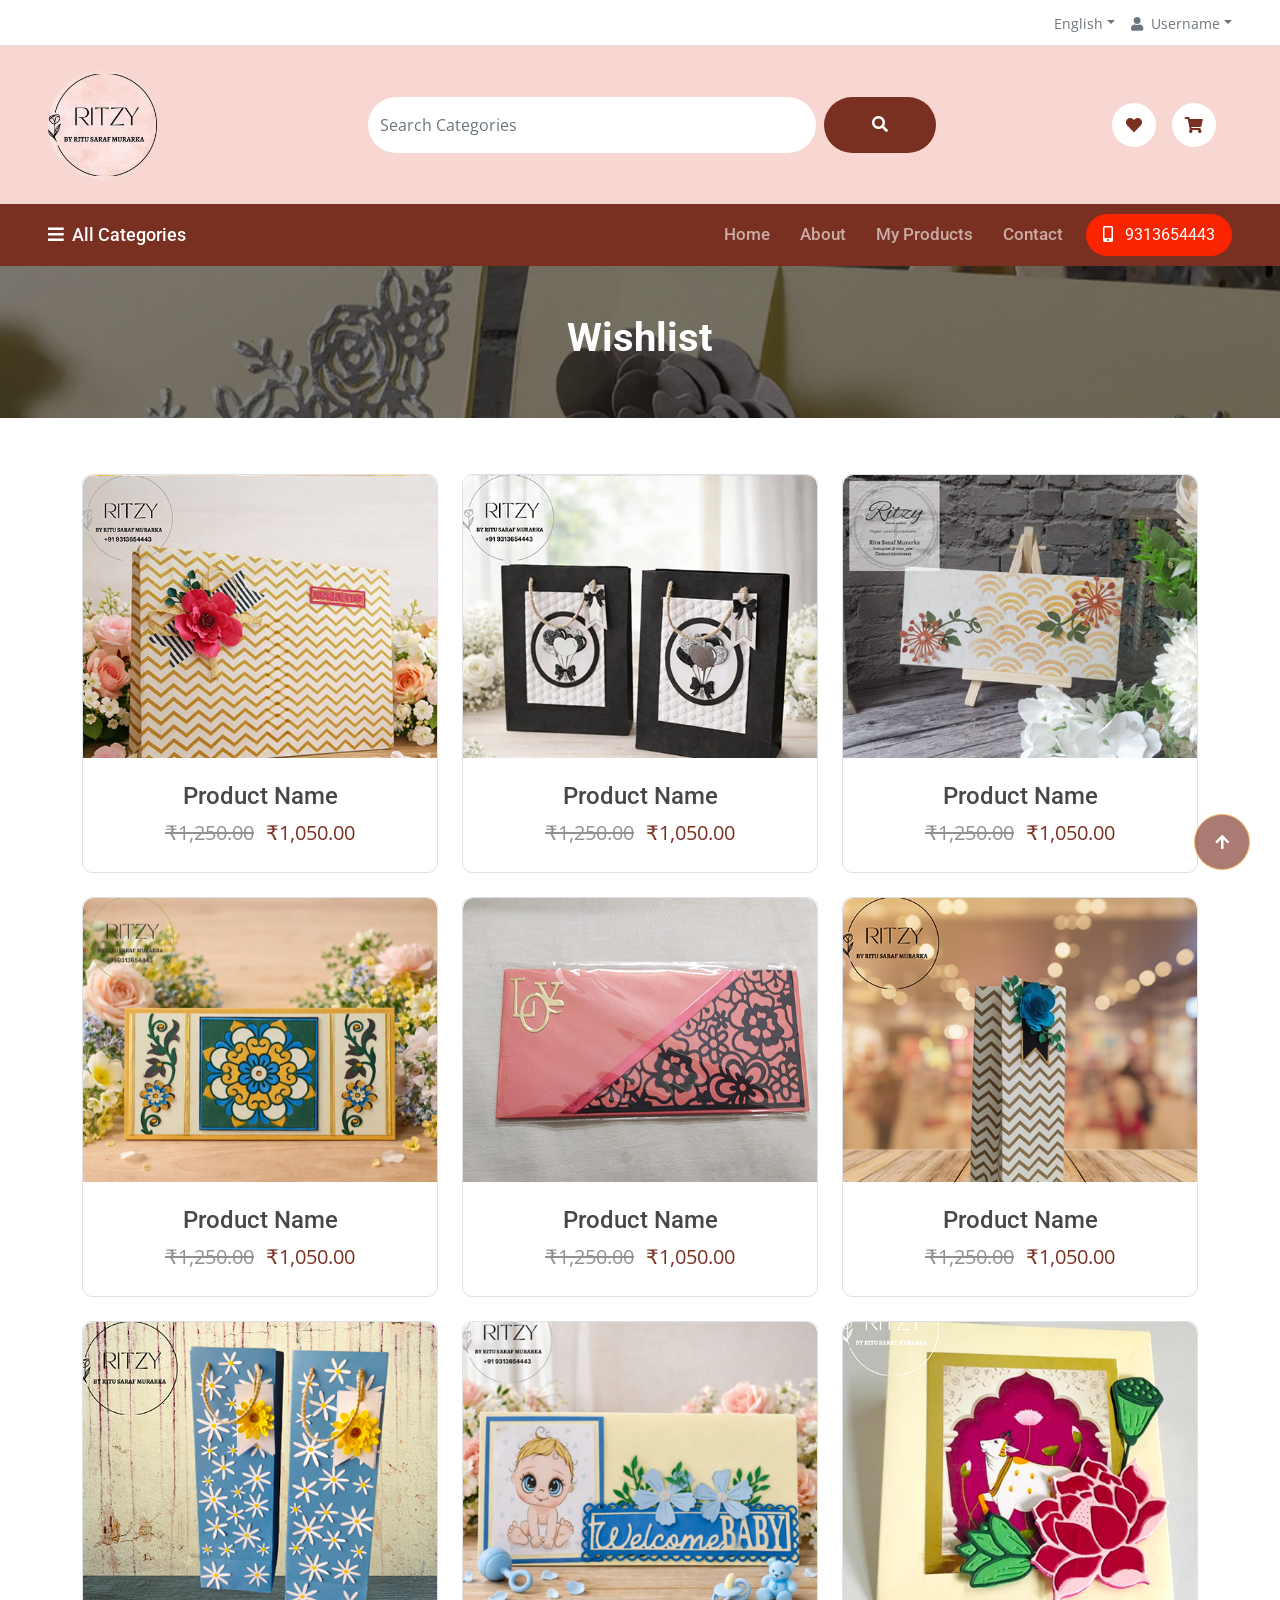
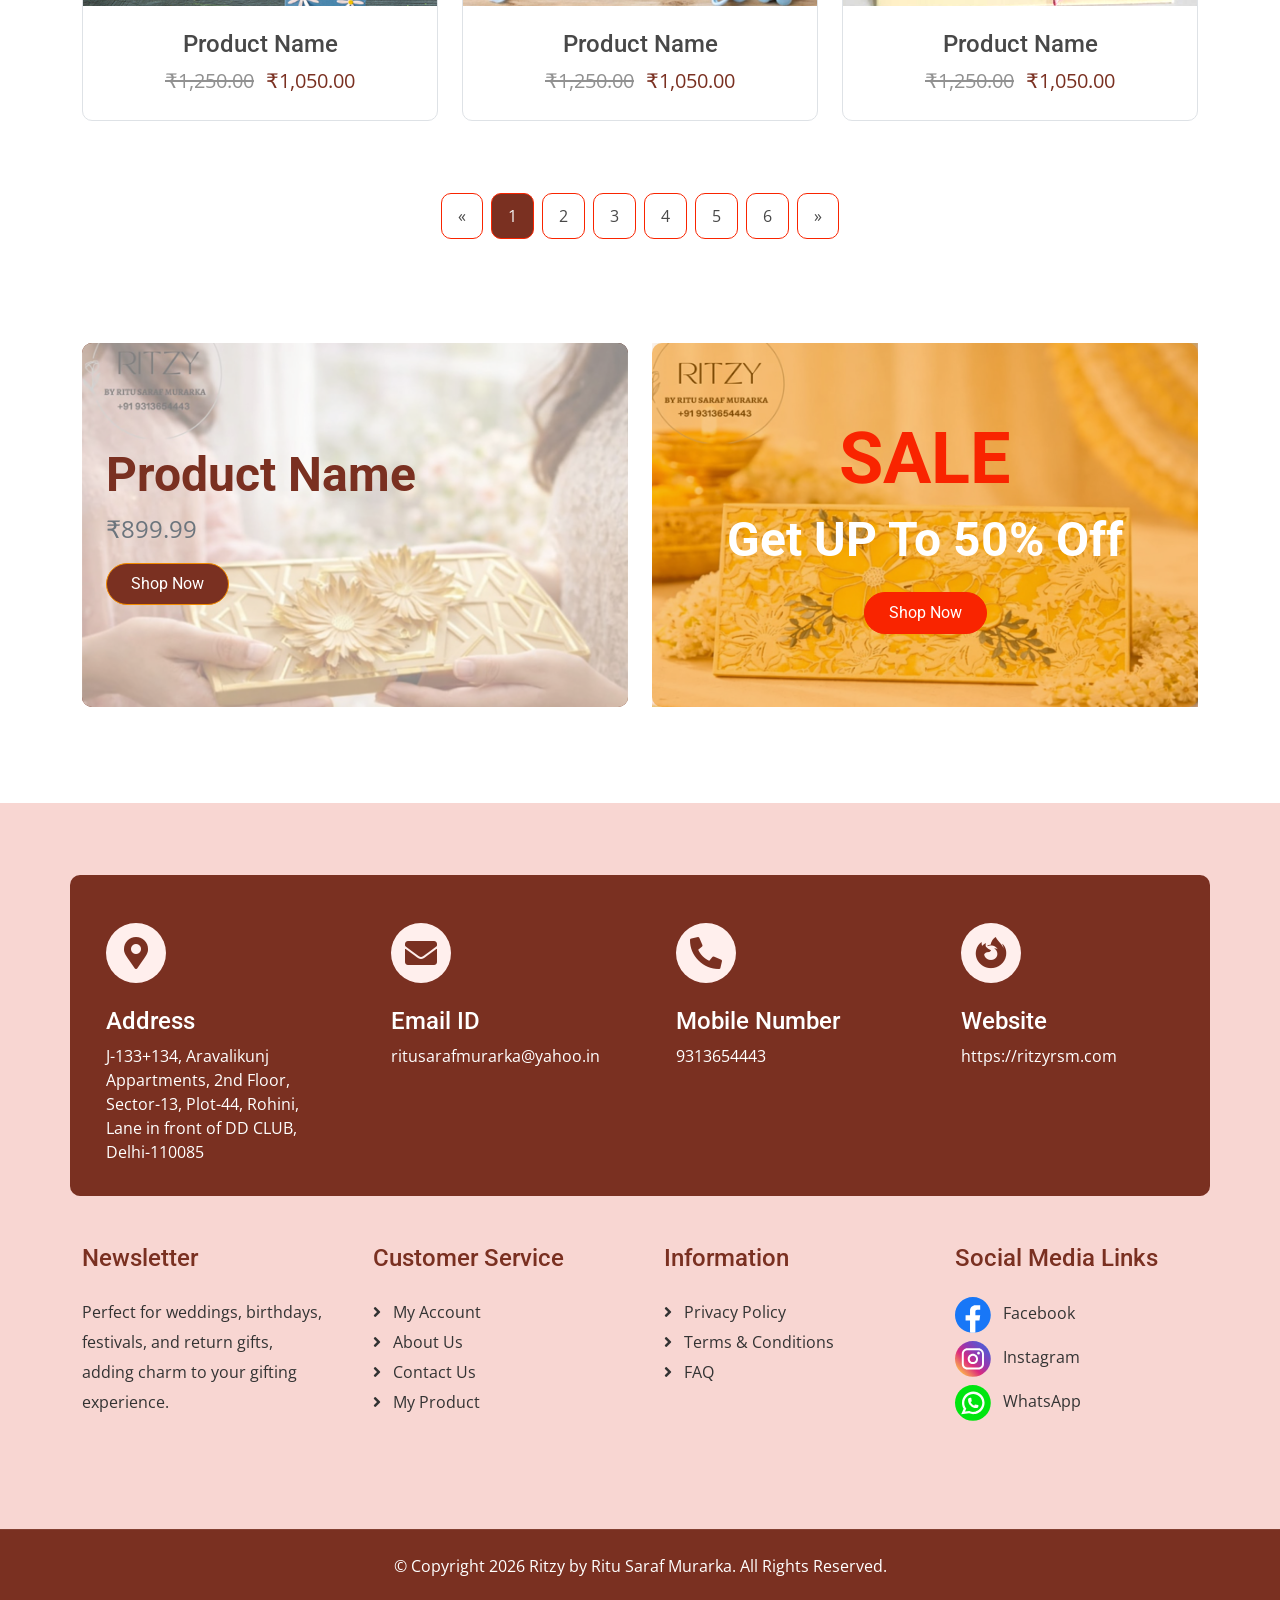
<file: wishlist.html>
<!DOCTYPE html>
<html lang="en">

<head>
    <meta charset="utf-8">
    <title>Ritzy RSM </title>
    <meta content="width=device-width, initial-scale=1.0" name="viewport">
    <meta content="" name="keywords">
    <meta content="" name="description">

    <!-- Google Web Fonts -->
    <link rel="preconnect" href="https://fonts.googleapis.com">
    <link rel="preconnect" href="https://fonts.gstatic.com" crossorigin>
    <link
        href="https://fonts.googleapis.com/css2?family=Open+Sans:wght@400;500;600;700&family=Roboto:wght@400;500;700&display=swap"
        rel="stylesheet">

    <!-- Icon Font Stylesheet -->
    <link rel="stylesheet" href="https://use.fontawesome.com/releases/v5.15.4/css/all.css" />
    <link href="https://cdn.jsdelivr.net/npm/bootstrap-icons@1.4.1/font/bootstrap-icons.css" rel="stylesheet">

    <!-- Libraries Stylesheet -->
    <link href="lib/animate/animate.min.css" rel="stylesheet">
    <link href="lib/owlcarousel/assets/owl.carousel.min.css" rel="stylesheet">


    <!-- Customized Bootstrap Stylesheet -->
    <link href="css/bootstrap.min.css" rel="stylesheet">

    <!-- Template Stylesheet -->
    <link href="css/style.css" rel="stylesheet">
</head>

<body>

    <!-- Spinner Start -->
    <div id="spinner"
        class="show bg-white position-fixed translate-middle w-100 vh-100 top-50 start-50 d-flex align-items-center justify-content-center">
        <div class="spinner-border text-primary" style="width: 3rem; height: 3rem;" role="status">
            <span class="sr-only">Loading...</span>
        </div>
    </div>
    <!-- Spinner End -->


    <!-- Topbar Start -->
    <div class="container-fluid px-5 d-none border-bottom d-lg-block">
        <div class="row gx-0 align-items-center">
            <div class="col-lg-8 text-center d-flex align-items-center justify-content-start"></div>
            <div class="col-lg-4 text-center text-lg-end">
                <div class="d-inline-flex align-items-center" style="height: 45px;">           
                    <div class="dropdown">
                        <a href="#" class="dropdown-toggle text-muted mx-2" data-bs-toggle="dropdown"><small>English</small></a>
                        <div class="dropdown-menu rounded">
                            <a href="#" class="dropdown-item"> English</a>
                            <a href="#" class="dropdown-item"> Turkish</a>
                            <a href="#" class="dropdown-item"> Spanol</a>
                            <a href="#" class="dropdown-item"> Italiano</a>
                        </div>
                    </div>
                  <div class="dropdown">
                        <a href="#" class="dropdown-toggle text-muted ms-2" data-bs-toggle="dropdown"><small><i
                                    class="fa fa-user me-2"></i>Username</small></a>
                        <div class="dropdown-menu rounded">
                             <a href="login.html" class="dropdown-item"> Login</a>
                            <a href="wishlist.html" class="dropdown-item"> Wishlist</a>
                            <a href="account.html" class="dropdown-item"> My Account</a>
                            <a href="#" class="dropdown-item"> Log Out</a>
                        </div>
                    </div>
                </div>
            </div>
        </div>
    </div>
    <div class="container-fluid px-5 py-4 d-none d-lg-block headerBg">
        <div class="row gx-0 align-items-center text-center">
            <div class="col-md-4 col-lg-3 text-center text-lg-start">
                <div class="d-inline-flex align-items-center">
                    <a href="index.html" class="navbar-brand p-0">                        
                     <img src="img/logo.jpeg" alt="Logo" class="logoTop">
                    </a>
                </div>
            </div>
            <div class="col-md-4 col-lg-6 text-center">
                <div class="position-relative ps-4">
                    <div class="d-flex  rounded-pill">
                        <input class="form-control border-0 rounded-pill w-100 py-3 me-2" type="text"
                            data-bs-target="#dropdownToggle123" placeholder="Search Categories">
                    
                        <button type="button" class="btn btn-primary rounded-pill py-3 px-5" style="border: 0;"><i
                                class="fas fa-search"></i></button>
                    </div>
                </div>
            </div>
            <div class="col-md-4 col-lg-3 text-center text-lg-end">
                <div class="d-inline-flex align-items-center">                                        
                  <a href="wishlist.html" class="d-flex align-items-center justify-content-center me-3 ivonsBox"><span
                            class="rounded-circle btn-md-square "><i class="fas fa-heart"></i></a>

                    <a href="cart.html" class="d-flex align-items-center justify-content-center me-3 ivonsBox"><span
                            class="rounded-circle btn-md-square "><i class="fas fa-shopping-cart"></i></span>
                         </a>                   
                   
                </div>
            </div>
        </div>
    </div>
    <!-- Topbar End -->

    <!-- Navbar & Hero Start -->
    <div class="container-fluid nav-bar p-0">
        <div class="row gx-0 bg-primary px-5 align-items-center">
            <div class="col-lg-3 d-none d-lg-block">
                <nav class="navbar navbar-light position-relative" style="width: 250px;">
                    <button class="navbar-toggler border-0 fs-4 w-100 px-0 text-start" type="button"
                        data-bs-toggle="collapse" data-bs-target="#allCat">
                        <h4 class="m-0 allCategorie"><i class="fa fa-bars me-2 "></i>All Categories</h4>
                    </button>
                    <div class="collapse navbar-collapse rounded-bottom" id="allCat">
                        <div class="navbar-nav ms-auto py-0">
                            <ul class="list-unstyled categories-bars">
                                <li>
                                    <div class="categories-bars-item">
                                        <a href="#">Categories </a>
                                        <span>(3)</span>
                                    </div>
                                </li>
                                <li>
                                    <div class="categories-bars-item">
                                        <a href="#">Categories</a>
                                        <span>(5)</span>
                                    </div>
                                </li>
                                <li>
                                    <div class="categories-bars-item">
                                        <a href="#">Categories</a>
                                        <span>(2)</span>
                                    </div>
                                </li>
                                <li>
                                    <div class="categories-bars-item">
                                        <a href="#">Categories</a>
                                        <span>(8)</span>
                                    </div>
                                </li>
                                <li>
                                    <div class="categories-bars-item">
                                        <a href="#">Categories</a>
                                        <span>(5)</span>
                                    </div>
                                </li>
                            </ul>
                        </div>
                    </div>
                </nav>
            </div>
            <div class="col-12 col-lg-9">
                <nav class="navbar navbar-expand-lg navbar-light bg-primary ">
                    <a href="" class="navbar-brand d-block d-lg-none">                       
                     <img src="img/logo.jpeg" alt="Logo" class="logoTop">
                    </a>
                    <button class="navbar-toggler ms-auto" type="button" data-bs-toggle="collapse"
                        data-bs-target="#navbarCollapse">
                        <span class="fa fa-bars fa-1x"></span>
                    </button>
                    <div class="collapse navbar-collapse" id="navbarCollapse">
                        <div class="navbar-nav ms-auto py-0">
                            <a href="index.html" class="nav-item nav-link ">Home</a>
                            <a href="about.html" class="nav-item nav-link">About</a>
                            <a href="product.html" class="nav-item nav-link ">My Products</a>
                            <a href="contact.html" class="nav-item nav-link me-2">Contact </a>
                          
                        </div>
                        <a href="" class="btn btn-secondary rounded-pill py-2 px-4 px-lg-3 mb-3 mb-md-3 mb-lg-0"><i
                                class="fa fa-mobile-alt me-2"></i> 9313654443</a>
                    </div>
                </nav>
            </div>
        </div>
    </div>
    <!-- Navbar & Hero End -->


    <div class="container-fluid page-header py-5">
        <h1 class="text-center text-white display-6 wow fadeInUp" data-wow-delay="0.1s">Wishlist</h1>
        <ol class="breadcrumb justify-content-center mb-0 wow fadeInUp" data-wow-delay="0.3s">
        </ol>
    </div>



    <div class="container-fluid shop py-5">
        <div class="container py-2">
        <div class="row g-4">
         

                <div class="col-lg-12 wow fadeInUp" data-wow-delay="0.1s">                
                    
                    <div class="tab-content">
                        <div id="tab-5" class="tab-pane fade show p-0 active">
                            <div class="row g-4 product">
                                <div class="col-lg-4">
                                    <div class="product-item rounded wow fadeInUp" data-wow-delay="0.1s">
                                        <div class="product-item-inner border rounded">
                                            <div class="product-item-inner-item">
                                                <img src="img/product-3.png" class="img-fluid w-100 rounded-top" alt="">
                                                
                                                <div class="product-details">
                                                    <a href="details.html"><i class="fa fa-eye fa-1x"></i></a>
                                                </div>
                                            </div>
                                            <div class="text-center rounded-bottom p-4">
                                                <a href="#" class="d-block h4">Product Name</a>
                                                <del class="me-2 fs-5">₹1,250.00</del>
                                                <span class="text-primary fs-5">₹1,050.00</span>
                                            </div>
                                        </div>
                                        <div
                                            class="product-item-add border border-top-0 rounded-bottom  text-center p-4 pt-0">
                                            <a href="#"
                                                class="btn btn-primary border-secondary rounded-pill py-2 px-4 mb-4"><i
                                                    class="fas fa-shopping-cart me-2"></i> Add To Cart</a>
                                            <div class="d-flex justify-content-between align-items-center">
                                                <div class="d-flex">
                                                    <i class="fas fa-star text-primary"></i>
                                                    <i class="fas fa-star text-primary"></i>
                                                    <i class="fas fa-star text-primary"></i>
                                                    <i class="fas fa-star text-primary"></i>
                                                    <i class="fas fa-star"></i>
                                                </div>
                                                <div class="d-flex">
                                                    <a href="#"
                                                        class="text-primary d-flex align-items-center justify-content-center me-3"><span
                                                            class="rounded-circle btn-sm-square border"><i
                                                                class="fas fa-random"></i></i></a>
                                                    <a href="#"
                                                        class="text-primary d-flex align-items-center justify-content-center me-0"><span
                                                        class="rounded-circle btn-sm-square border"><i
                                                            class="fas fa-heart"></i></a>
                                                </div>
                                            </div>
                                        </div>
                                    </div>
                                </div>
                                <div class="col-lg-4">
                                    <div class="product-item rounded wow fadeInUp" data-wow-delay="0.3s">
                                        <div class="product-item-inner border rounded">
                                            <div class="product-item-inner-item">
                                                <img src="img/product-4.png" class="img-fluid w-100 rounded-top" alt="">                                                
                                                <div class="product-details">
                                                    <a href="#"><i class="fa fa-eye fa-1x"></i></a>
                                                </div>
                                            </div>
                                            <div class="text-center rounded-bottom p-4">
                                              <a href="#" class="d-block h4">Product Name</a>
                                                <del class="me-2 fs-5">₹1,250.00</del>
                                                <span class="text-primary fs-5">₹1,050.00</span>
                                            </div>
                                        </div>
                                        <div
                                            class="product-item-add border border-top-0 rounded-bottom  text-center p-4 pt-0">
                                            <a href="#"
                                                class="btn btn-primary border-secondary rounded-pill py-2 px-4 mb-4"><i
                                                    class="fas fa-shopping-cart me-2"></i> Add To Cart</a>
                                            <div class="d-flex justify-content-between align-items-center">
                                                <div class="d-flex">
                                                    <i class="fas fa-star text-primary"></i>
                                                    <i class="fas fa-star text-primary"></i>
                                                    <i class="fas fa-star text-primary"></i>
                                                    <i class="fas fa-star text-primary"></i>
                                                    <i class="fas fa-star"></i>
                                                </div>
                                                <div class="d-flex">
                                                    <a href="#"
                                                        class="text-primary d-flex align-items-center justify-content-center me-3"><span
                                                            class="rounded-circle btn-sm-square border"><i
                                                                class="fas fa-random"></i></i></a>
                                                    <a href="#"class="text-primary d-flex align-items-center justify-content-center me-0"><span
                                                        class="rounded-circle btn-sm-square border"><i class="fas fa-heart"></i></a>
                                                </div>
                                            </div>
                                        </div>
                                    </div>
                                </div>
                                <div class="col-lg-4">
                                    <div class="product-item rounded wow fadeInUp" data-wow-delay="0.5s">
                                        <div class="product-item-inner border rounded">
                                            <div class="product-item-inner-item">
                                                <img src="img/product-5.png" class="img-fluid w-100 rounded-top" alt="">
                                                
                                                <div class="product-details">
                                                    <a href="#"><i class="fa fa-eye fa-1x"></i></a>
                                                </div>
                                            </div>
                                            <div class="text-center rounded-bottom p-4">
                                              <a href="#" class="d-block h4">Product Name</a>
                                                <del class="me-2 fs-5">₹1,250.00</del>
                                                <span class="text-primary fs-5">₹1,050.00</span>
                                            </div>
                                        </div>
                                        <div
                                            class="product-item-add border border-top-0 rounded-bottom  text-center p-4 pt-0">
                                            <a href="#"
                                                class="btn btn-primary border-secondary rounded-pill py-2 px-4 mb-4"><i
                                                    class="fas fa-shopping-cart me-2"></i> Add To Cart</a>
                                            <div class="d-flex justify-content-between align-items-center">
                                                <div class="d-flex">
                                                    <i class="fas fa-star text-primary"></i>
                                                    <i class="fas fa-star text-primary"></i>
                                                    <i class="fas fa-star text-primary"></i>
                                                    <i class="fas fa-star text-primary"></i>
                                                    <i class="fas fa-star"></i>
                                                </div>
                                                <div class="d-flex">
                                                    <a href="#"
                                                        class="text-primary d-flex align-items-center justify-content-center me-3"><span
                                                            class="rounded-circle btn-sm-square border"><i
                                                                class="fas fa-random"></i></i></a>
                                                    <a href="#"
                                                        class="text-primary d-flex align-items-center justify-content-center me-0"><span
                                                            class="rounded-circle btn-sm-square border"><i
                                                                class="fas fa-heart"></i></a>
                                                </div>
                                            </div>
                                        </div>
                                    </div>
                                </div>
                                <div class="col-lg-4">
                                    <div class="product-item rounded wow fadeInUp" data-wow-delay="0.1s">
                                        <div class="product-item-inner border rounded">
                                            <div class="product-item-inner-item">
                                                <img src="img/product-6.png" class="img-fluid w-100 rounded-top" alt="">
                                                
                                                <div class="product-details">
                                                    <a href="#"><i class="fa fa-eye fa-1x"></i></a>
                                                </div>
                                            </div>
                                            <div class="text-center rounded-bottom p-4">
                                             <a href="#" class="d-block h4">Product Name</a>
                                                <del class="me-2 fs-5">₹1,250.00</del>
                                                <span class="text-primary fs-5">₹1,050.00</span>
                                            </div>
                                        </div>
                                        <div
                                            class="product-item-add border border-top-0 rounded-bottom  text-center p-4 pt-0">
                                            <a href="#"
                                                class="btn btn-primary border-secondary rounded-pill py-2 px-4 mb-4"><i
                                                    class="fas fa-shopping-cart me-2"></i> Add To Cart</a>
                                            <div class="d-flex justify-content-between align-items-center">
                                                <div class="d-flex">
                                                    <i class="fas fa-star text-primary"></i>
                                                    <i class="fas fa-star text-primary"></i>
                                                    <i class="fas fa-star text-primary"></i>
                                                    <i class="fas fa-star text-primary"></i>
                                                    <i class="fas fa-star"></i>
                                                </div>
                                                <div class="d-flex">
                                                    <a href="#"
                                                        class="text-primary d-flex align-items-center justify-content-center me-3"><span
                                                            class="rounded-circle btn-sm-square border"><i
                                                                class="fas fa-random"></i></i></a>
                                                    <a href="#"
                                                        class="text-primary d-flex align-items-center justify-content-center me-0"><span
                                                            class="rounded-circle btn-sm-square border"><i
                                                                class="fas fa-heart"></i></a>
                                                </div>
                                            </div>
                                        </div>
                                    </div>
                                </div>
                                <div class="col-lg-4">
                                    <div class="product-item rounded wow fadeInUp" data-wow-delay="0.3s">
                                        <div class="product-item-inner border rounded">
                                            <div class="product-item-inner-item">
                                                <img src="img/product-7.png" class="img-fluid w-100 rounded-top" alt="">
                                                
                                                <div class="product-details">
                                                    <a href="#"><i class="fa fa-eye fa-1x"></i></a>
                                                </div>
                                            </div>
                                            <div class="text-center rounded-bottom p-4">
                                              <a href="#" class="d-block h4">Product Name</a>
                                                <del class="me-2 fs-5">₹1,250.00</del>
                                                <span class="text-primary fs-5">₹1,050.00</span>
                                            </div>
                                        </div>
                                        <div
                                            class="product-item-add border border-top-0 rounded-bottom  text-center p-4 pt-0">
                                            <a href="#"
                                                class="btn btn-primary border-secondary rounded-pill py-2 px-4 mb-4"><i
                                                    class="fas fa-shopping-cart me-2"></i> Add To Cart</a>
                                            <div class="d-flex justify-content-between align-items-center">
                                                <div class="d-flex">
                                                    <i class="fas fa-star text-primary"></i>
                                                    <i class="fas fa-star text-primary"></i>
                                                    <i class="fas fa-star text-primary"></i>
                                                    <i class="fas fa-star text-primary"></i>
                                                    <i class="fas fa-star"></i>
                                                </div>
                                                <div class="d-flex">
                                                    <a href="#"
                                                        class="text-primary d-flex align-items-center justify-content-center me-3"><span
                                                            class="rounded-circle btn-sm-square border"><i
                                                                class="fas fa-random"></i></i></a>
                                                    <a href="#"
                                                        class="text-primary d-flex align-items-center justify-content-center me-0"><span
                                                            class="rounded-circle btn-sm-square border"><i
                                                                class="fas fa-heart"></i></a>
                                                </div>
                                            </div>
                                        </div>
                                    </div>
                                </div>
                                <div class="col-lg-4">
                                    <div class="product-item rounded wow fadeInUp" data-wow-delay="0.5s">
                                        <div class="product-item-inner border rounded">
                                            <div class="product-item-inner-item">
                                                <img src="img/product-8.png" class="img-fluid w-100 rounded-top" alt="">
                                                
                                                <div class="product-details">
                                                    <a href="#"><i class="fa fa-eye fa-1x"></i></a>
                                                </div>
                                            </div>
                                            <div class="text-center rounded-bottom p-4">
                                              <a href="#" class="d-block h4">Product Name</a>
                                                <del class="me-2 fs-5">₹1,250.00</del>
                                                <span class="text-primary fs-5">₹1,050.00</span>
                                            </div>
                                        </div>
                                        <div
                                            class="product-item-add border border-top-0 rounded-bottom  text-center p-4 pt-0">
                                            <a href="#"
                                                class="btn btn-primary border-secondary rounded-pill py-2 px-4 mb-4"><i
                                                    class="fas fa-shopping-cart me-2"></i> Add To Cart</a>
                                            <div class="d-flex justify-content-between align-items-center">
                                                <div class="d-flex">
                                                    <i class="fas fa-star text-primary"></i>
                                                    <i class="fas fa-star text-primary"></i>
                                                    <i class="fas fa-star text-primary"></i>
                                                    <i class="fas fa-star text-primary"></i>
                                                    <i class="fas fa-star"></i>
                                                </div>
                                                <div class="d-flex">
                                                    <a href="#"
                                                        class="text-primary d-flex align-items-center justify-content-center me-3"><span
                                                            class="rounded-circle btn-sm-square border"><i
                                                                class="fas fa-random"></i></i></a>
                                                    <a href="#"
                                                        class="text-primary d-flex align-items-center justify-content-center me-0"><span
                                                            class="rounded-circle btn-sm-square border"><i
                                                                class="fas fa-heart"></i></a>
                                                </div>
                                            </div>
                                        </div>
                                    </div>
                                </div>
                                <div class="col-lg-4">
                                    <div class="product-item rounded wow fadeInUp" data-wow-delay="0.1s">
                                        <div class="product-item-inner border rounded">
                                            <div class="product-item-inner-item">
                                                <img src="img/product-9.png" class="img-fluid w-100 rounded-top" alt="">
                                                
                                                <div class="product-details">
                                                    <a href="#"><i class="fa fa-eye fa-1x"></i></a>
                                                </div>
                                            </div>
                                            <div class="text-center rounded-bottom p-4">
                                              <a href="#" class="d-block h4">Product Name</a>
                                                <del class="me-2 fs-5">₹1,250.00</del>
                                                <span class="text-primary fs-5">₹1,050.00</span>
                                            </div>
                                        </div>
                                        <div
                                            class="product-item-add border border-top-0 rounded-bottom  text-center p-4 pt-0">
                                            <a href="#"
                                                class="btn btn-primary border-secondary rounded-pill py-2 px-4 mb-4"><i
                                                    class="fas fa-shopping-cart me-2"></i> Add To Cart</a>
                                            <div class="d-flex justify-content-between align-items-center">
                                                <div class="d-flex">
                                                    <i class="fas fa-star text-primary"></i>
                                                    <i class="fas fa-star text-primary"></i>
                                                    <i class="fas fa-star text-primary"></i>
                                                    <i class="fas fa-star text-primary"></i>
                                                    <i class="fas fa-star"></i>
                                                </div>
                                                <div class="d-flex">
                                                    <a href="#"
                                                        class="text-primary d-flex align-items-center justify-content-center me-3"><span
                                                            class="rounded-circle btn-sm-square border"><i
                                                                class="fas fa-random"></i></i></a>
                                                    <a href="#"
                                                        class="text-primary d-flex align-items-center justify-content-center me-0"><span
                                                            class="rounded-circle btn-sm-square border"><i
                                                                class="fas fa-heart"></i></a>
                                                </div>
                                            </div>
                                        </div>
                                    </div>
                                </div>
                                <div class="col-lg-4">
                                    <div class="product-item rounded wow fadeInUp" data-wow-delay="0.3s">
                                        <div class="product-item-inner border rounded">
                                            <div class="product-item-inner-item">
                                                <img src="img/product-10.png" class="img-fluid w-100 rounded-top"
                                                    alt="">
                                                
                                                <div class="product-details">
                                                    <a href="#"><i class="fa fa-eye fa-1x"></i></a>
                                                </div>
                                            </div>
                                            <div class="text-center rounded-bottom p-4">
                                               <a href="#" class="d-block h4">Product Name</a>
                                                <del class="me-2 fs-5">₹1,250.00</del>
                                                <span class="text-primary fs-5">₹1,050.00</span>
                                            </div>
                                        </div>
                                        <div
                                            class="product-item-add border border-top-0 rounded-bottom  text-center p-4 pt-0">
                                            <a href="#"
                                                class="btn btn-primary border-secondary rounded-pill py-2 px-4 mb-4"><i
                                                    class="fas fa-shopping-cart me-2"></i> Add To Cart</a>
                                            <div class="d-flex justify-content-between align-items-center">
                                                <div class="d-flex">
                                                    <i class="fas fa-star text-primary"></i>
                                                    <i class="fas fa-star text-primary"></i>
                                                    <i class="fas fa-star text-primary"></i>
                                                    <i class="fas fa-star text-primary"></i>
                                                    <i class="fas fa-star"></i>
                                                </div>
                                                <div class="d-flex">
                                                    <a href="#"
                                                        class="text-primary d-flex align-items-center justify-content-center me-3"><span
                                                            class="rounded-circle btn-sm-square border"><i
                                                                class="fas fa-random"></i></i></a>
                                                    <a href="#"
                                                        class="text-primary d-flex align-items-center justify-content-center me-0"><span
                                                            class="rounded-circle btn-sm-square border"><i
                                                                class="fas fa-heart"></i></a>
                                                </div>
                                            </div>
                                        </div>
                                    </div>
                                </div>
                                <div class="col-lg-4">
                                    <div class="product-item rounded wow fadeInUp" data-wow-delay="0.5s">
                                        <div class="product-item-inner border rounded">
                                            <div class="product-item-inner-item">
                                                <img src="img/product-11.png" class="img-fluid w-100 rounded-top"
                                                    alt="">                                                
                                                <div class="product-details">
                                                    <a href="#"><i class="fa fa-eye fa-1x"></i></a>
                                                </div>
                                            </div>
                                            <div class="text-center rounded-bottom p-4">
                                              <a href="#" class="d-block h4">Product Name</a>
                                                <del class="me-2 fs-5">₹1,250.00</del>
                                                <span class="text-primary fs-5">₹1,050.00</span>
                                            </div>
                                        </div>
                                        <div
                                            class="product-item-add border border-top-0 rounded-bottom  text-center p-4 pt-0">
                                            <a href="#"
                                                class="btn btn-primary border-secondary rounded-pill py-2 px-4 mb-4"><i
                                                    class="fas fa-shopping-cart me-2"></i> Add To Cart</a>
                                            <div class="d-flex justify-content-between align-items-center">
                                                <div class="d-flex">
                                                    <i class="fas fa-star text-primary"></i>
                                                    <i class="fas fa-star text-primary"></i>
                                                    <i class="fas fa-star text-primary"></i>
                                                    <i class="fas fa-star text-primary"></i>
                                                    <i class="fas fa-star"></i>
                                                </div>
                                                <div class="d-flex">
                                                    <a href="#"
                                                        class="text-primary d-flex align-items-center justify-content-center me-3"><span
                                                            class="rounded-circle btn-sm-square border"><i
                                                                class="fas fa-random"></i></i></a>
                                                    <a href="#"
                                                        class="text-primary d-flex align-items-center justify-content-center me-0"><span
                                                            class="rounded-circle btn-sm-square border"><i
                                                                class="fas fa-heart"></i></a>
                                                </div>
                                            </div>
                                        </div>
                                    </div>
                                </div>
                                <div class="col-12 wow fadeInUp" data-wow-delay="0.1s">
                                    <div class="pagination d-flex justify-content-center mt-5">
                                        <a href="#" class="rounded">&laquo;</a>
                                        <a href="#" class="active rounded">1</a>
                                        <a href="#" class="rounded">2</a>
                                        <a href="#" class="rounded">3</a>
                                        <a href="#" class="rounded">4</a>
                                        <a href="#" class="rounded">5</a>
                                        <a href="#" class="rounded">6</a>
                                        <a href="#" class="rounded">&raquo;</a>
                                    </div>
                                </div>
                            </div>
                        </div>
                        <div id="tab-6" class="products tab-pane fade show p-0">
                            <div class="row g-4 products-mini">
                                <div class="col-lg-6">
                                    <div class="products-mini-item border">
                                        <div class="row g-0">
                                            <div class="col-5">
                                                <div class="products-mini-img border-end h-100">
                                                    <img src="img/product-3.png" class="img-fluid w-100 h-100"
                                                        alt="Image">
                                                    <div class="products-mini-icon rounded-circle bg-primary">
                                                        <a href="#"><i class="fa fa-eye fa-1x text-white"></i></a>
                                                    </div>
                                                </div>
                                            </div>
                                            <div class="col-7">
                                                <div class="products-mini-content p-3">
                                             <a href="#" class="d-block h4">Product Name</a>
                                                <del class="me-2 fs-5">₹1,250.00</del>
                                                <span class="text-primary fs-5">₹1,050.00</span>
                                                </div>
                                            </div>
                                        </div>
                                        <div class="products-mini-add border p-3">
                                            <a href="#"
                                                class="btn btn-primary border-secondary rounded-pill py-2 px-4"><i
                                                    class="fas fa-shopping-cart me-2"></i> Add To Cart</a>
                                            <div class="d-flex">
                                                <a href="#"
                                                    class="text-primary d-flex align-items-center justify-content-center me-3"><span
                                                        class="rounded-circle btn-sm-square border"><i
                                                            class="fas fa-random"></i></i></a>
                                                <a href="#"
                                                    class="text-primary d-flex align-items-center justify-content-center me-0"><span
                                                        class="rounded-circle btn-sm-square border"><i
                                                            class="fas fa-heart"></i></a>
                                            </div>
                                        </div>
                                    </div>
                                </div>
                                <div class="col-lg-6">
                                    <div class="products-mini-item border">
                                        <div class="row g-0">
                                            <div class="col-5">
                                                <div class="products-mini-img border-end h-100">
                                                    <img src="img/product-4.png" class="img-fluid w-100 h-100"
                                                        alt="Image">
                                                    <div class="products-mini-icon rounded-circle bg-primary">
                                                        <a href="#"><i class="fa fa-eye fa-1x text-white"></i></a>
                                                    </div>
                                                </div>
                                            </div>
                                            <div class="col-7">
                                                <div class="products-mini-content p-3">
                                               <a href="#" class="d-block h4">Product Name</a>
                                                <del class="me-2 fs-5">₹1,250.00</del>
                                                <span class="text-primary fs-5">₹1,050.00</span>
                                                </div>
                                            </div>
                                        </div>
                                        <div class="products-mini-add border p-3">
                                            <a href="#"
                                                class="btn btn-primary border-secondary rounded-pill py-2 px-4"><i
                                                    class="fas fa-shopping-cart me-2"></i> Add To Cart</a>
                                            <div class="d-flex">
                                                <a href="#"
                                                    class="text-primary d-flex align-items-center justify-content-center me-3"><span
                                                        class="rounded-circle btn-sm-square border"><i
                                                            class="fas fa-random"></i></i></a>
                                                <a href="#"
                                                    class="text-primary d-flex align-items-center justify-content-center me-0"><span
                                                        class="rounded-circle btn-sm-square border"><i
                                                            class="fas fa-heart"></i></a>
                                            </div>
                                        </div>
                                    </div>
                                </div>
                                <div class="col-lg-6">
                                    <div class="products-mini-item border">
                                        <div class="row g-0">
                                            <div class="col-5">
                                                <div class="products-mini-img border-end h-100">
                                                    <img src="img/product-5.png" class="img-fluid w-100 h-100"
                                                        alt="Image">
                                                    <div class="products-mini-icon rounded-circle bg-primary">
                                                        <a href="#"><i class="fa fa-eye fa-1x text-white"></i></a>
                                                    </div>
                                                </div>
                                            </div>
                                            <div class="col-7">
                                                <div class="products-mini-content p-3">
                                                  <a href="#" class="d-block h4">Product Name</a>
                                                <del class="me-2 fs-5">₹1,250.00</del>
                                                <span class="text-primary fs-5">₹1,050.00</span>
                                                </div>
                                            </div>
                                        </div>
                                        <div class="products-mini-add border p-3">
                                            <a href="#"
                                                class="btn btn-primary border-secondary rounded-pill py-2 px-4"><i
                                                    class="fas fa-shopping-cart me-2"></i> Add To Cart</a>
                                            <div class="d-flex">
                                                <a href="#"
                                                    class="text-primary d-flex align-items-center justify-content-center me-3"><span
                                                        class="rounded-circle btn-sm-square border"><i
                                                            class="fas fa-random"></i></i></a>
                                                <a href="#"
                                                    class="text-primary d-flex align-items-center justify-content-center me-0"><span
                                                        class="rounded-circle btn-sm-square border"><i
                                                            class="fas fa-heart"></i></a>
                                            </div>
                                        </div>
                                    </div>
                                </div>
                                <div class="col-lg-6">
                                    <div class="products-mini-item border">
                                        <div class="row g-0">
                                            <div class="col-5">
                                                <div class="products-mini-img border-end h-100">
                                                    <img src="img/product-6.png" class="img-fluid w-100 h-100"
                                                        alt="Image">
                                                    <div class="products-mini-icon rounded-circle bg-primary">
                                                        <a href="#"><i class="fa fa-eye fa-1x text-white"></i></a>
                                                    </div>
                                                </div>
                                            </div>
                                            <div class="col-7">
                                                <div class="products-mini-content p-3">
                                                    <a href="#" class="d-block h4">Product Name</a>
                                                <del class="me-2 fs-5">₹1,250.00</del>
                                                <span class="text-primary fs-5">₹1,050.00</span>
                                                </div>
                                            </div>
                                        </div>
                                        <div class="products-mini-add border p-3">
                                            <a href="#"
                                                class="btn btn-primary border-secondary rounded-pill py-2 px-4"><i
                                                    class="fas fa-shopping-cart me-2"></i> Add To Cart</a>
                                            <div class="d-flex">
                                                <a href="#"
                                                    class="text-primary d-flex align-items-center justify-content-center me-3"><span
                                                        class="rounded-circle btn-sm-square border"><i
                                                            class="fas fa-random"></i></i></a>
                                                <a href="#"
                                                    class="text-primary d-flex align-items-center justify-content-center me-0"><span
                                                        class="rounded-circle btn-sm-square border"><i
                                                            class="fas fa-heart"></i></a>
                                            </div>
                                        </div>
                                    </div>
                                </div>
                                <div class="col-lg-6">
                                    <div class="products-mini-item border">
                                        <div class="row g-0">
                                            <div class="col-5">
                                                <div class="products-mini-img border-end h-100">
                                                    <img src="img/product-7.png" class="img-fluid w-100 h-100"
                                                        alt="Image">
                                                    <div class="products-mini-icon rounded-circle bg-primary">
                                                        <a href="#"><i class="fa fa-eye fa-1x text-white"></i></a>
                                                    </div>
                                                </div>
                                            </div>
                                            <div class="col-7">
                                                <div class="products-mini-content p-3">
                                                  <a href="#" class="d-block h4">Product Name</a>
                                                <del class="me-2 fs-5">₹1,250.00</del>
                                                <span class="text-primary fs-5">₹1,050.00</span>
                                                </div>
                                            </div>
                                        </div>
                                        <div class="products-mini-add border p-3">
                                            <a href="#"
                                                class="btn btn-primary border-secondary rounded-pill py-2 px-4"><i
                                                    class="fas fa-shopping-cart me-2"></i> Add To Cart</a>
                                            <div class="d-flex">
                                                <a href="#"
                                                    class="text-primary d-flex align-items-center justify-content-center me-3"><span
                                                        class="rounded-circle btn-sm-square border"><i
                                                            class="fas fa-random"></i></i></a>
                                                <a href="#"
                                                    class="text-primary d-flex align-items-center justify-content-center me-0"><span
                                                        class="rounded-circle btn-sm-square border"><i
                                                            class="fas fa-heart"></i></a>
                                            </div>
                                        </div>
                                    </div>
                                </div>
                                <div class="col-lg-6">
                                    <div class="products-mini-item border">
                                        <div class="row g-0">
                                            <div class="col-5">
                                                <div class="products-mini-img border-end h-100">
                                                    <img src="img/product-8.png" class="img-fluid w-100 h-100"
                                                        alt="Image">
                                                    <div class="products-mini-icon rounded-circle bg-primary">
                                                        <a href="#"><i class="fa fa-eye fa-1x text-white"></i></a>
                                                    </div>
                                                </div>
                                            </div>
                                            <div class="col-7">
                                                <div class="products-mini-content p-3">
                                                    <a href="#" class="d-block h4">Product Name</a>
                                                <del class="me-2 fs-5">₹1,250.00</del>
                                                <span class="text-primary fs-5">₹1,050.00</span>
                                                </div>
                                            </div>
                                        </div>
                                        <div class="products-mini-add border p-3">
                                            <a href="#"
                                                class="btn btn-primary border-secondary rounded-pill py-2 px-4"><i
                                                    class="fas fa-shopping-cart me-2"></i> Add To Cart</a>
                                            <div class="d-flex">
                                                <a href="#"
                                                    class="text-primary d-flex align-items-center justify-content-center me-3"><span
                                                        class="rounded-circle btn-sm-square border"><i
                                                            class="fas fa-random"></i></i></a>
                                                <a href="#"
                                                    class="text-primary d-flex align-items-center justify-content-center me-0"><span
                                                        class="rounded-circle btn-sm-square border"><i
                                                            class="fas fa-heart"></i></a>
                                            </div>
                                        </div>
                                    </div>
                                </div>
                                <div class="col-lg-6">
                                    <div class="products-mini-item border">
                                        <div class="row g-0">
                                            <div class="col-5">
                                                <div class="products-mini-img border-end h-100">
                                                    <img src="img/product-9.png" class="img-fluid w-100 h-100"
                                                        alt="Image">
                                                    <div class="products-mini-icon rounded-circle bg-primary">
                                                        <a href="#"><i class="fa fa-eye fa-1x text-white"></i></a>
                                                    </div>
                                                </div>
                                            </div>
                                            <div class="col-7">
                                                <div class="products-mini-content p-3">
                                                   <a href="#" class="d-block h4">Product Name</a>
                                                <del class="me-2 fs-5">₹1,250.00</del>
                                                <span class="text-primary fs-5">₹1,050.00</span>
                                                </div>
                                            </div>
                                        </div>
                                        <div class="products-mini-add border p-3">
                                            <a href="#"
                                                class="btn btn-primary border-secondary rounded-pill py-2 px-4"><i
                                                    class="fas fa-shopping-cart me-2"></i> Add To Cart</a>
                                            <div class="d-flex">
                                                <a href="#"
                                                    class="text-primary d-flex align-items-center justify-content-center me-3"><span
                                                        class="rounded-circle btn-sm-square border"><i
                                                            class="fas fa-random"></i></i></a>
                                                <a href="#"
                                                    class="text-primary d-flex align-items-center justify-content-center me-0"><span
                                                        class="rounded-circle btn-sm-square border"><i
                                                            class="fas fa-heart"></i></a>
                                            </div>
                                        </div>
                                    </div>
                                </div>
                                <div class="col-lg-6">
                                    <div class="products-mini-item border">
                                        <div class="row g-0">
                                            <div class="col-5">
                                                <div class="products-mini-img border-end h-100">
                                                    <img src="img/product-12.png" class="img-fluid w-100 h-100"
                                                        alt="Image">
                                                    <div class="products-mini-icon rounded-circle bg-primary">
                                                        <a href="#"><i class="fa fa-eye fa-1x text-white"></i></a>
                                                    </div>
                                                </div>
                                            </div>
                                            <div class="col-7">
                                                <div class="products-mini-content p-3">
                                                   <a href="#" class="d-block h4">Product Name</a>
                                                <del class="me-2 fs-5">₹1,250.00</del>
                                                <span class="text-primary fs-5">₹1,050.00</span>
                                                </div>
                                            </div>
                                        </div>
                                        <div class="products-mini-add border p-3">
                                            <a href="#"
                                                class="btn btn-primary border-secondary rounded-pill py-2 px-4"><i
                                                    class="fas fa-shopping-cart me-2"></i> Add To Cart</a>
                                            <div class="d-flex">
                                                <a href="#"
                                                    class="text-primary d-flex align-items-center justify-content-center me-3"><span
                                                        class="rounded-circle btn-sm-square border"><i
                                                            class="fas fa-random"></i></i></a>
                                                <a href="#"
                                                    class="text-primary d-flex align-items-center justify-content-center me-0"><span
                                                        class="rounded-circle btn-sm-square border"><i
                                                            class="fas fa-heart"></i></a>
                                            </div>
                                        </div>
                                    </div>
                                </div>
                                <div class="col-lg-6">
                                    <div class="products-mini-item border">
                                        <div class="row g-0">
                                            <div class="col-5">
                                                <div class="products-mini-img border-end h-100">
                                                    <img src="img/product-13.png" class="img-fluid w-100 h-100"
                                                        alt="Image">
                                                    <div class="products-mini-icon rounded-circle bg-primary">
                                                        <a href="#"><i class="fa fa-eye fa-1x text-white"></i></a>
                                                    </div>
                                                </div>
                                            </div>
                                            <div class="col-7">
                                                <div class="products-mini-content p-3">
                                                 <a href="#" class="d-block h4">Product Name</a>
                                                <del class="me-2 fs-5">₹1,250.00</del>
                                                <span class="text-primary fs-5">₹1,050.00</span>
                                                </div>
                                            </div>
                                        </div>
                                        <div class="products-mini-add border p-3">
                                            <a href="#"
                                                class="btn btn-primary border-secondary rounded-pill py-2 px-4"><i
                                                    class="fas fa-shopping-cart me-2"></i> Add To Cart</a>
                                            <div class="d-flex">
                                                <a href="#"
                                                    class="text-primary d-flex align-items-center justify-content-center me-3"><span
                                                        class="rounded-circle btn-sm-square border"><i
                                                            class="fas fa-random"></i></i></a>
                                                <a href="#"
                                                    class="text-primary d-flex align-items-center justify-content-center me-0"><span
                                                        class="rounded-circle btn-sm-square border"><i
                                                            class="fas fa-heart"></i></a>
                                            </div>
                                        </div>
                                    </div>
                                </div>
                                <div class="col-lg-6">
                                    <div class="products-mini-item border">
                                        <div class="row g-0">
                                            <div class="col-5">
                                                <div class="products-mini-img border-end h-100">
                                                    <img src="img/product-14.png" class="img-fluid w-100 h-100"
                                                        alt="Image">
                                                    <div class="products-mini-icon rounded-circle bg-primary">
                                                        <a href="#"><i class="fa fa-eye fa-1x text-white"></i></a>
                                                    </div>
                                                </div>
                                            </div>
                                            <div class="col-7">
                                                <div class="products-mini-content p-3">
                                                    <a href="#" class="d-block h4">Product Name</a>
                                                <del class="me-2 fs-5">₹1,250.00</del>
                                                <span class="text-primary fs-5">₹1,050.00</span>
                                                </div>
                                            </div>
                                        </div>
                                        <div class="products-mini-add border p-3">
                                            <a href="#"
                                                class="btn btn-primary border-secondary rounded-pill py-2 px-4"><i
                                                    class="fas fa-shopping-cart me-2"></i> Add To Cart</a>
                                            <div class="d-flex">
                                                <a href="#"
                                                    class="text-primary d-flex align-items-center justify-content-center me-3"><span
                                                        class="rounded-circle btn-sm-square border"><i
                                                            class="fas fa-random"></i></i></a>
                                                <a href="#"
                                                    class="text-primary d-flex align-items-center justify-content-center me-0"><span
                                                        class="rounded-circle btn-sm-square border"><i
                                                            class="fas fa-heart"></i></a>
                                            </div>
                                        </div>
                                    </div>
                                </div>
                                <div class="col-lg-6">
                                    <div class="products-mini-item border">
                                        <div class="row g-0">
                                            <div class="col-5">
                                                <div class="products-mini-img border-end h-100">
                                                    <img src="img/product-15.png" class="img-fluid w-100 h-100"
                                                        alt="Image">
                                                    <div class="products-mini-icon rounded-circle bg-primary">
                                                        <a href="#"><i class="fa fa-eye fa-1x text-white"></i></a>
                                                    </div>
                                                </div>
                                            </div>
                                            <div class="col-7">
                                                <div class="products-mini-content p-3">
                                                   <a href="#" class="d-block h4">Product Name</a>
                                                <del class="me-2 fs-5">₹1,250.00</del>
                                                <span class="text-primary fs-5">₹1,050.00</span>
                                                </div>
                                            </div>
                                        </div>
                                        <div class="products-mini-add border p-3">
                                            <a href="#"
                                                class="btn btn-primary border-secondary rounded-pill py-2 px-4"><i
                                                    class="fas fa-shopping-cart me-2"></i> Add To Cart</a>
                                            <div class="d-flex">
                                                <a href="#"
                                                    class="text-primary d-flex align-items-center justify-content-center me-3"><span
                                                        class="rounded-circle btn-sm-square border"><i
                                                            class="fas fa-random"></i></i></a>
                                                <a href="#"
                                                    class="text-primary d-flex align-items-center justify-content-center me-0"><span
                                                        class="rounded-circle btn-sm-square border"><i
                                                            class="fas fa-heart"></i></a>
                                            </div>
                                        </div>
                                    </div>
                                </div>
                                <div class="col-lg-6">
                                    <div class="products-mini-item border">
                                        <div class="row g-0">
                                            <div class="col-5">
                                                <div class="products-mini-img border-end h-100">
                                                    <img src="img/product-16.png" class="img-fluid w-100 h-100"
                                                        alt="Image">
                                                    <div class="products-mini-icon rounded-circle bg-primary">
                                                        <a href="#"><i class="fa fa-eye fa-1x text-white"></i></a>
                                                    </div>
                                                </div>
                                            </div>
                                            <div class="col-7">
                                                <div class="products-mini-content p-3">
                                                    <a href="#" class="d-block h4">Product Name</a>
                                                <del class="me-2 fs-5">₹1,250.00</del>
                                                <span class="text-primary fs-5">₹1,050.00</span>
                                                </div>
                                            </div>
                                        </div>
                                        <div class="products-mini-add border p-3">
                                            <a href="#"
                                                class="btn btn-primary border-secondary rounded-pill py-2 px-4"><i
                                                    class="fas fa-shopping-cart me-2"></i> Add To Cart</a>
                                            <div class="d-flex">
                                                <a href="#"
                                                    class="text-primary d-flex align-items-center justify-content-center me-3"><span
                                                        class="rounded-circle btn-sm-square border"><i
                                                            class="fas fa-random"></i></i></a>
                                                <a href="#"
                                                    class="text-primary d-flex align-items-center justify-content-center me-0"><span
                                                        class="rounded-circle btn-sm-square border"><i
                                                            class="fas fa-heart"></i></a>
                                            </div>
                                        </div>
                                    </div>
                                </div>
                                <div class="col-12 wow fadeInUp" data-wow-delay="0.1s">
                                    <div class="pagination d-flex justify-content-center mt-5">
                                        <a href="#" class="rounded">&laquo;</a>
                                        <a href="#" class="active rounded">1</a>
                                        <a href="#" class="rounded">2</a>
                                        <a href="#" class="rounded">3</a>
                                        <a href="#" class="rounded">4</a>
                                        <a href="#" class="rounded">5</a>
                                        <a href="#" class="rounded">6</a>
                                        <a href="#" class="rounded">&raquo;</a>
                                    </div>
                                </div>
                            </div>
                        </div>
                    </div>
                </div>
            </div> 
        </div>
    </div>


   <div class="container-fluid py-5">
        <div class="container pb-5">
            <div class="row g-4">
                <div class="col-lg-6 wow fadeInLeft" data-wow-delay="0.1s">
                    <a href="#">
                        <div class="bg-primary rounded position-relative">
                            <img src="img/product-banner.jpg" class="img-fluid w-100 rounded" alt="">
                            <div class="position-absolute top-0 start-0 w-100 h-100 d-flex flex-column justify-content-center rounded p-4"
                                style="background: rgba(255, 255, 255, 0.5);">
                                <h3 class="display-5 text-primary">Product Name</h3>
                                <p class="fs-4 text-muted">₹899.99</p>
                                <a href="#" class="btn btn-primary rounded-pill align-self-start py-2 px-4">Shop Now</a>
                            </div>
                        </div>
                    </a>
                </div>
                <div class="col-lg-6 wow fadeInRight" data-wow-delay="0.2s">
                    <a href="#">
                        <div class="text-center bg-primary rounded position-relative">
                            <img src="img/product-banner-2.jpg" class="img-fluid w-100" alt="">
                            <div class="position-absolute top-0 start-0 w-100 h-100 d-flex flex-column justify-content-center rounded p-4"
                                style="background: rgba(242, 139, 0, 0.5);">
                                <h2 class="display-2 text-secondary">SALE</h2>
                                <h4 class="display-5 text-white mb-4">Get UP To 50% Off</h4>
                                <a href="#" class="btn btn-secondary rounded-pill align-self-center py-2 px-4">Shop
                                    Now</a>
                            </div>
                        </div>
                    </a>
                </div>
            </div>
        </div>
    </div>


  <!-- Footer Start -->
    <div class="container-fluid footer py-5 wow fadeIn" data-wow-delay="0.2s">
        <div class="container py-5">
            <div class="row g-4 rounded mb-5" style="background: rgb(122, 48, 33)">
                <div class="col-md-6 col-lg-6 col-xl-3">
                    <div class="rounded p-4">
                        <div class="rounded-circle bg-light d-flex align-items-center justify-content-center mb-4"
                            style="width: 60px; height: 60px;">
                            <i class="fas fa-map-marker-alt fa-2x text-primary"></i>
                        </div>
                        <div>
                            <h4 class="text-white">Address</h4>
                            <p class="mb-2 text-white">J-133+134, Aravalikunj Appartments, 2nd Floor, Sector-13, Plot-44, Rohini, Lane in front of DD CLUB, Delhi-110085</p>
                        </div>
                    </div>
                </div>
                <div class="col-md-6 col-lg-6 col-xl-3">
                    <div class="rounded p-4">
                        <div class="rounded-circle bg-light d-flex align-items-center justify-content-center mb-4"
                            style="width: 60px; height: 60px;">
                            <i class="fas fa-envelope fa-2x text-primary"></i>
                        </div>
                        <div>
                            <h4 class="text-white">Email ID</h4>
                            <p class="mb-2 text-white">ritusarafmurarka@yahoo.in</p>
                        </div>
                    </div>
                </div>
                <div class="col-md-6 col-lg-6 col-xl-3">
                    <div class="rounded p-4">
                        <div class="rounded-circle bg-light d-flex align-items-center justify-content-center mb-4"
                            style="width: 60px; height: 60px;">
                            <i class="fa fa-phone-alt fa-2x text-primary"></i>
                        </div>
                        <div>
                            <h4 class="text-white">Mobile Number</h4>
                            <p class="mb-2 text-white">9313654443</p>
                        </div>
                    </div>
                </div>
                <div class="col-md-6 col-lg-6 col-xl-3">
                    <div class="rounded p-4">
                        <div class="rounded-circle bg-light d-flex align-items-center justify-content-center mb-4"
                            style="width: 60px; height: 60px;">
                            <i class="fab fa-firefox-browser fa-2x text-primary"></i>
                        </div>
                        <div>
                            <h4 class="text-white">Website</h4>
                            <p class="mb-2 text-white">https://ritzyrsm.com</p>
                        </div>
                    </div>
                </div>
            </div>
            <div class="row g-5">
                <div class="col-md-6 col-lg-6 col-xl-3">
                    <div class="footer-item d-flex flex-column">
                        <div class="footer-item">
                            <h4 class="text-primary mb-4">Newsletter</h4>
                            <p class="mb-3">Perfect for weddings, birthdays, festivals, and return gifts, 
                                adding charm to your gifting experience.</p>                          
                        </div>
                    </div>
                </div>
              <div class="col-md-6 col-lg-6 col-xl-3">
                    <div class="footer-item d-flex flex-column">
                        <h4 class="text-primary mb-4">Customer Service</h4>
                        <a href="account.html" class=""><i class="fas fa-angle-right me-2"></i> My Account </a>
                        <a href="about.html" class=""><i class="fas fa-angle-right me-2"></i> About Us </a>
                        <a href="contact.html" class=""><i class="fas fa-angle-right me-2"></i> Contact Us</a>
                        <a href="product.html" class=""><i class="fas fa-angle-right me-2"></i> My Product </a>
                        
                    </div>
                </div>
                <div class="col-md-6 col-lg-6 col-xl-3">
                    <div class="footer-item d-flex flex-column">
                        <h4 class="text-primary mb-4">Information</h4>
                        <a href="privacy-policy.html" class=""><i class="fas fa-angle-right me-2"></i> Privacy Policy</a>
                        <a href="terms-conditions.html" class=""><i class="fas fa-angle-right me-2"></i> Terms & Conditions</a>
                        <a href="faq.html" class=""><i class="fas fa-angle-right me-2"></i> FAQ</a>
                    </div>
                </div>
                <div class="col-md-6 col-lg-6 col-xl-3">
                    <div class="footer-item d-flex flex-column">
                        <h4 class="text-primary mb-4">Social Media Links </h4>
                        <a href="https://api.whatsapp.com/message/P26GBWELG5P3M1?autoload=1&app_absent=0" class="mb-2"><i class="me-2" target="_blank"><img src="img/fb.svg" width="36"></i> Facebook</a>
                        <a href="https://www.instagram.com/ritzy_rsm" target="_blank" class="mb-2"><i class="me-2"><img src="img/inta.svg" width="36"></i> Instagram</a>
                        <a href="https://www.facebook.com/ritzy.rsm/" class="mb-2"><i class="me-2" target="_blank"><img src="img/chat.svg" width="36"></i> WhatsApp</a>
                    </div>
                </div>
            </div>
        </div>
    </div>
     <!--Footer End -->


    <!-- Copyright Start -->
    <div class="container-fluid copyright py-4">
        <div class="container">
            <div class="row g-4 align-items-center">             
                <div class="col-md-12 text-center text-white">
                    © Copyright 2026 Ritzy by Ritu Saraf Murarka. All Rights Reserved.
                </div>
            </div>
        </div>
    </div>
  <!--Copyright End -->


    <!-- Back to Top -->
    <a href="#" class="btn btn-primary btn-lg-square back-to-top"><i class="fa fa-arrow-up"></i></a>


    <!-- JavaScript Libraries -->
    <script src="https://ajax.googleapis.com/ajax/libs/jquery/3.6.4/jquery.min.js"></script>
    <script src="https://cdn.jsdelivr.net/npm/bootstrap@5.0.0/dist/js/bootstrap.bundle.min.js"></script>
    <script src="lib/wow/wow.min.js"></script>
    <script src="lib/owlcarousel/owl.carousel.min.js"></script>


    <!-- Template Javascript -->
    <script src="js/main.js"></script>
</body>

</html>
</file>
<file: css/style.css>
#spinner {
    opacity: 0;
    visibility: hidden;
    transition: opacity .5s ease-out, visibility 0s linear .5s;
    z-index: 99999;
}

#spinner.show {
    transition: opacity .5s ease-out, visibility 0s linear 0s;
    visibility: visible;
    opacity: 1;
}

.back-to-top {
    position: fixed;
    right: 30px;
    bottom: 30px;
    display: flex;
    width: 45px;
    height: 45px;
    align-items: center;
    justify-content: center;
    transition: 0.5s;
    z-index: 99;
}


.btn {
    font-weight: 600;
    transition: .5s;
}

.btn-square {
    width: 32px;
    height: 32px;
}

.btn-sm-square {
    width: 34px;
    height: 34px;
}

.btn-md-square {
    width: 44px;
    height: 44px;
}

.btn-lg-square {
    width: 56px;
    height: 56px;
}

.btn-square,
.btn-sm-square,
.btn-md-square,
.btn-lg-square {
    padding: 0;
    display: flex;
    align-items: center;
    justify-content: center;
    font-weight: normal;
    border-radius: 50%;
}

.btn.btn-primary {
    background:#7a3021 !important;
    color: var(--bs-white) !important;
    font-family: 'Roboto', sans-serif;
    font-weight: 400;
    transition: 0.5s;
}

.btn.btn-primary:hover {
    background: var(--bs-secondary) !important;
    color: var(--bs-white);
}

.btn.btn-secondary {
    background: var(--bs-secondary) !important;
    color: var(--bs-white);
    font-family: 'Roboto', sans-serif;
    font-weight: 400;
    border: 1px solid var(--bs-secondary);
    transition: 0.5s;
}

.btn.btn-secondary:hover {
    background: #7a3021 !important;
    color: var(--bs-secondary) !important;
}

.topbar {
    padding: 2px 10px 2px 20px;
    background: #7a3021 !important;
}

.topbar a,
.topbar a i {
    transition: 0.5s;
}

.topbar a:hover,
.topbar a i:hover {
    color: var(--bs-secondary) !important;
}


@media (max-width: 768px) {
    .topbar {
        display: none;    
    }
        
}

.nav-bar .categories-bars .categories-bars-item {
    padding: 5px 15px;
    border-bottom: 1px solid rgba(256, 256, 256, 0.1);
    display: flex;
    justify-content: space-between;
    transition: 0.5s;
}

.nav-bar .categories-bars .categories-bars-item a,
.nav-bar .categories-bars .categories-bars-item span {
    color: var(--bs-dark);
    transition: 0.5s;
}

.nav-bar .categories-bars .categories-bars-item:hover {
    background: #7a3021;
}

.nav-bar .categories-bars .categories-bars-item:hover a,
.nav-bar .categories-bars .categories-bars-item:hover span {
    color: var(--bs-white);
}

.nav-bar .navbar.navbar-light {
    padding: 0 !important;
}

.nav-bar .navbar .navbar-nav .nav-link {
    padding: 18px 15px;
    font-weight: 500;
    font-family: 'Roboto', sans-serif;
    font-size: 17px;
    transition: .5s;
}

.navbar .navbar-nav .nav-link:hover,
.navbar .navbar-nav .nav-link.active,
.fixed-top.bg-white .navbar .navbar-nav .nav-link:hover,
.fixed-top.bg-white .navbar .navbar-nav .nav-link.active {
    color: var(--bs-white);
}

.navbar .dropdown-toggle::after {
    border: none;
    content: "\f107";
    font-family: "Font Awesome 5 Free";
    font-weight: 600;
    vertical-align: middle;
}

@media (min-width: 992px) {
    .navbar .nav-item .dropdown-menu {
        display: block;
        visibility: hidden;
        top: 100%;
        transform: rotateX(-75deg);
        transform-origin: 0% 0%;
        border: 0;
        border-radius: 10px;
        transition: .5s;
        opacity: 0;
    }
}

@media (max-width: 992px) {
    .nav-bar .navbar .navbar-nav .nav-link {
        padding: 8px 0px;
    }


}

.dropdown .dropdown-menu a:hover {
    background: #7a3021;
    color: var(--bs-white);
}

.navbar .nav-item:hover .dropdown-menu {
    transform: rotateX(0deg);
    visibility: visible;
    background: var(--bs-light) !important;
    transition: .5s;
    opacity: 1;
}

.navbar .navbar-toggler {
    padding: 5px 15px;
}

#allCat {
    position: absolute; 
    left: 0; 
    right: 0; 
    top: 51px; 
    z-index: 999; 
    background: var(--bs-light);
}

.nav-bar .navbar-toggler {
    border-radius: 5px !important; 
    box-shadow: none !important;
}

/*** Navbar End ***/

/*** Carousel Header Start ***/
.header-carousel.owl-carousel .owl-nav .owl-prev,
.header-carousel.owl-carousel .owl-nav .owl-next {
    position: absolute;
    width: 50px;
    height: 50px;
    top: 87%;
    border-radius: 30px;
    display: flex;
    align-items: center;
    justify-content: center;
    background: #7a3021;
    color: var(--bs-white);
}

.header-carousel.owl-carousel .owl-nav .owl-prev {
    right: 130px;
    transition: 0.5s;
}

.header-carousel.owl-carousel .owl-nav .owl-next {
    right: 60px;
    transition: 0.5s;
}

.header-carousel.owl-carousel .owl-nav .owl-prev:hover,
.header-carousel.owl-carousel .owl-nav .owl-next:hover {
    background: var(--bs-secondary);
    color: var(--bs-white);
}

.carousel .carousel-header-banner {
    position: relative;
}

.carousel .carousel-banner-offer {
    position: absolute;
    top: 20px; 
    left: 20px;
    display: flex;
    align-items: center;
    z-index: 2;
}

.carousel .carousel-banner {
    position: absolute;
    width: 100%;
    height: 100%;
    top: 0; 
    left: 0;
    padding: 30px;
    display: flex;
    flex-direction: column;
    align-items: center;
    justify-content: end;
    background: rgba(0, 0, 0, 0.3);
    z-index: 1;
}
/*** Carousel Header End ***/


/*** Page Header start ***/
.page-header {
    position: relative;
    padding: 100px 0;
    background: linear-gradient(rgba(0, 0, 0, 0.5), rgba(0, 0, 0, 0.5)), url(../img/carousel-1.jpg);
    background-position: center top;
    background-repeat: no-repeat;
    background-attachment: fixed;
}

.product .product-item {
    width: 100%;
    height: 100%;
    position: relative;
}

.product .product-item .product-item-inner {
    height: 100%;
}

.product .product-item .product-item-add {
    width: 100%;
    position: absolute;
    bottom: 0;
    left: 0;
    opacity: 0;
    transition: 0.5s;
    z-index: 1;
}

.product .product-item:hover .product-item-add {
    background: var(--bs-white);
    margin-bottom: -124px;
    opacity: 1;
}
.product .product-item:hover .product-item-inner {
    border-bottom: 0 !important;
    border-bottom-right-radius: 0 !important;
    border-bottom-left-radius: 0 !important;
}

.product .product-item .product-item-inner .product-item-inner-item {
    position: relative;
    border-top-right-radius: 10px;
    border-top-left-radius: 10px;
    overflow: hidden;
}

.product .product-item .product-item-inner .product-item-inner-item .product-new,
.product .product-item .product-item-inner .product-item-inner-item .product-sale {
    position: absolute;
    width: 60px; 
    height: 60px;
    border-radius: 60px; 
    top: 20px; 
    right: 20px;
    display: flex;
    align-items: center;
    justify-content: center; 
}

.product .product-item .product-item-inner .product-item-inner-item .product-new {
    background: #7a3021;
    color: var(--bs-white);
}

.product .product-item .product-item-inner .product-item-inner-item .product-sale {
    background: var(--bs-secondary);
    color: var(--bs-white);
}

.product .product-item .product-item-inner img {
    transition: 0.5s;
}

.product .product-item:hover .product-item-inner img {
    transform: scale(1.1);
}

.product .product-item .product-item-inner .product-item-inner-item .product-details {
    position: absolute;
    width: 100%; 
    height: 100%; 
    top: 0; 
    left: 0;
    border-top-right-radius: 10px;
    border-top-left-radius: 10px;
    display: flex;
    align-items: center;
    justify-content: center;
    opacity: 0;
    background: rgba(255, 255, 255, 0.2);
    transition: 0.5s;
}

.product .product-item .product-item-inner .product-item-inner-item .product-details a i {
    width: 50px; 
    height: 50px;
    border-radius: 50px;
    display: flex;
    align-items: center;
    justify-content: center;
    background: #7a3021;
    color: var(--bs-white);
    transition: 0.5s;
}

.product .product-item:hover .product-item-inner .product-item-inner-item .product-details a i:hover {
    background: var(--bs-secondary);
    color: var(--bs-white);
}

.product .product-item:hover .product-item-inner .product-details {
    opacity: 1;
}

.product .tab-class .nav .nav-item a.active {
    background: #7a3021 !important;
}

.product .tab-class .nav .nav-item a.active span {
    color: var(--bs-white) !important;
}

.productList .productList-carousel {
    height: 215px !important;
}

.productList .productList-carousel .productImg-carousel.productList-item .productImg-item {
    position: relative;
    width: calc(100% - 1px);
    transition: 0.5s;
}

.productList .productList-carousel .productImg-carousel.productList-item .productImg-item {
    margin-bottom: 75px;
}

.productList .productList-carousel .productImg-carousel.productList-item .productImg-item:hover {
    border-bottom: 0 !important;
    border-bottom-left-radius: 0 !important;
    border-bottom-right-radius: 0 !important;
}

.productList .productList-carousel .owl-nav .owl-prev,
.productList .productList-carousel .owl-nav .owl-next {
    position: absolute;
    top: -40px;
    padding: 5px 40px;
    border-radius: 30px;
    background: #7a3021;
    color: var(--bs-white);
    transition: 0.5s;
}

.productList .productList-carousel .owl-nav .owl-prev:hover,
.productList .productList-carousel .owl-nav .owl-next:hover {
    background: var(--bs-secondary) !important;
    color: var(--bs-white) !important;
}

.productList .productList-carousel .owl-nav .owl-prev {
    left: 0;
}

.productList .productList-carousel .owl-nav .owl-next {
    right: 0;
}

.productList .productList-carousel .productImg-carousel .owl-nav .owl-prev,
.productList .productList-carousel .productImg-carousel .owl-nav .owl-next {
    position: absolute;
    top: 0px;
    padding: 5px 10px;
    border-radius: 30px;
    background: #7a3021;
    color: var(--bs-white);
    transition: 0.5s;
    opacity: 0;
}

.productList .productList-carousel .productImg-carousel .owl-nav .owl-prev:hover,
.productList .productList-carousel .productImg-carousel .owl-nav .owl-next:hover {
    background: var(--bs-secondary) !important;
    color: var(--bs-white) !important;
}

.productList .productList-carousel .productImg-carousel .owl-nav .owl-prev {
    left: 0;
}

.productList .productList-carousel .productImg-carousel .owl-nav .owl-next {
    right: 0;
}

.productList .productList-carousel .productImg-carousel.productList-item:hover .owl-nav .owl-prev,
.productList .productList-carousel .productImg-carousel.productList-item:hover .owl-nav .owl-next {
    opacity: 1;
}

.products .products-mini .products-mini-item {
    position: relative;
    border-radius: 10px;
    transition: 0.5s;
}

.products .products-mini .products-mini-item:hover {
    border-bottom-left-radius: 0 !important;
    border-bottom-right-radius: 0 !important;
}

.products .products-mini .products-mini-item .products-mini-img {
 position: relative;
 overflow: hidden;
}

.products .products-mini .products-mini-item .products-mini-img img {
    border-top-left-radius: 10px;
    border-bottom-left-radius: 10px;
    transition: 0.5s;
}

.products .products-mini .products-mini-item:hover .products-mini-img img {
    border-bottom-left-radius: 0 !important;
    transform: scale(1.3);
}

.products .products-mini .products-mini-item .products-mini-img .products-mini-icon {
    position: absolute;
    width: 50px; 
    height: 50px; 
    top: 50%; 
    left: 50%;
    transform: translate(-50%, -50%); 
    display: flex;
    align-items: center;
    justify-content: center;
    opacity: 0;
    transition: 0.5s;
}

.products .products-mini .products-mini-item:hover .products-mini-img .products-mini-icon {
    opacity: 1;
}

.products .products-mini .products-mini-item:hover .products-mini-img .products-mini-icon:hover {
    background: var(--bs-secondary) !important;
}

.products .products-mini .products-mini-item .products-mini-add {
    position: absolute;
    bottom: 0;
    left: -1px;
    right: -1px;
    display: flex;
    align-items: center;
    justify-content: space-between;
    background: var(--bs-white);
    transition: 0.5s;
    z-index: 9;
    opacity: 0;
}

.products .products-mini .products-mini-item:hover .products-mini-add {
    opacity: 1;
    margin-bottom: -75px;
    border-bottom-left-radius: 10px;
    border-bottom-right-radius: 10px;
}

.pagination {
    display: inline-block;
}
  
.pagination a {
    color: var(--bs-dark);
    padding: 10px 16px;
    text-decoration: none;
    transition: 0.5s;
    border: 1px solid var(--bs-secondary);
    margin: 0 4px;
}
  
.pagination a.active {
    background-color: #7a3021;
    color: var(--bs-light);
    border: 1px solid var(--bs-secondary);
}
  
.pagination a:hover:not(.active) {background-color: #7a3021}

.nav.nav-tabs .nav-link.active {
    border-bottom: 2px solid var(--bs-secondary) !important;
}

.shop .product-categories .categories-item {
    display: flex;
    justify-content: space-between;
    padding: 10px 0;
}

.shop .product-categories .categories-item a {
    transition: 0.5s;
}

.shop .product-categories .categories-item a:hover {
    color: #7a3021 !important;
}

.shop .product-color .product-color-item {
    display: flex;
    padding: 10px 0;
}

.shop .product-color .product-color-item a {
    transition: 0.5s;
}

.shop .product-color .product-color-item a:hover {
    color: var(--bs-secondary);
}

.shop .price {
    padding: 10px 0;
}

.shop .additional-product .additional-product-item {
    padding: 10px 0;
}

.shop .featured-product .featured-product-item {
    display: flex;
    align-items: center;
    justify-content: start;
}

.shop .product-tags .product-tags-items a {
    display: inline-block !important;
    background: var(--bs-white);
    color: var(--bs-dark);
    transition: 0.5;
}

.shop .product-tags .product-tags-items a:hover {
    background: #7a3021 !important;
    color: var(--bs-white) !important;
}

.single-product .owl-nav .owl-prev,
.single-product .owl-nav .owl-next {
    position: absolute;
    top: 50%;
    transform: translateY(-50%);
    margin-top: -13%;
    font-size: 22px;
    color: #7a3021;
}

.single-product .owl-nav .owl-prev {
    left: 0;
}

.single-product .owl-nav .owl-next {
    right: 0 !important;
}


.single-product .single-carousel .owl-dots {
    width: 100%;
    height: 120px;
    display: flex;
    align-items: center;
    justify-content: center;
    margin-top: 10px;
    transition: 0.5s;
}

.single-product .single-carousel .owl-dots .owl-dot img {
    width: 60px;
    height: 60px;
    border-radius: 30px;
    margin-right: 15px;
    border: 2px solid #7a3021;
    transition: 0.5s;
}

.single-product .single-carousel .owl-dots .owl-dot.active img {
    width: 80px;
    height: 80px;
    border-radius: 40px;
    border: 4px solid var(--bs-secondary);
}


.related-product .related-carousel .related-item {
    width: 100%;
    height: 100%;
    position: relative;
    margin-bottom: 125px;
    transition: 0.5s;
}

.related-product .related-carousel .related-item .related-item-add {
    width: 100%;
    position: absolute;
    bottom: 0;
    left: 0;
    opacity: 0;
    transition: 0.5s;
    z-index: 99;
}

.related-product .related-carousel .related-item:hover .related-item-add {
    background: var(--bs-white);
    margin-bottom: -125px;
    opacity: 1;
}

.related-product .related-carousel .related-item:hover .related-item-inner {
    border-bottom: 0 !important;
    border-bottom-right-radius: 0 !important;
    border-bottom-left-radius: 0 !important;
}

.related-product .related-carousel .related-item .related-item-inner .related-item-inner-item {
    position: relative;
    border-top-right-radius: 10px;
    border-top-left-radius: 10px;
    overflow: hidden;
}

.related-product .related-carousel .related-item .related-item-inner .related-item-inner-item .related-new,
.related-product .related-carousel .related-item .related-item-inner .related-item-inner-item .related-sale {
    position: absolute;
    width: 60px; 
    height: 60px;
    border-radius: 60px; 
    top: 20px; 
    right: 20px;
    display: flex;
    align-items: center;
    justify-content: center; 
    z-index: 5;
}

.related-product .related-carousel .related-item .related-item-inner .related-item-inner-item .related-new {
    background: #7a3021;
    color: var(--bs-white);
}

.related-product .related-carousel .related-item .related-item-inner .related-item-inner-item .related-sale {
    background: var(--bs-secondary);
    color: var(--bs-white);
}

.related-product .related-carousel .related-item .related-item-inner img {
    transition: 0.5s;
}

.related-product .related-carousel .related-item:hover .related-item-inner img {
    transform: scale(1.1);
}

.related-product .related-carousel .related-item .related-item-inner .related-item-inner-item .related-details {
    position: absolute;
    width: 100%; 
    height: 100%; 
    top: 0; 
    left: 0;
    border-top-right-radius: 10px;
    border-top-left-radius: 10px;
    display: flex;
    align-items: center;
    justify-content: center;
    opacity: 0;
    background: rgba(255, 255, 255, 0.2);
    transition: 0.5s;
}

.related-product .related-carousel .related-item .related-item-inner .related-item-inner-item .related-details a i {
    width: 50px; 
    height: 50px;
    border-radius: 50px;
    display: flex;
    align-items: center;
    justify-content: center;
    background: #7a3021;
    color: var(--bs-white);
    transition: 0.5s;
}

.related-product .related-carousel .related-item:hover .related-item-inner .related-item-inner-item .related-details a i:hover {
    background: var(--bs-secondary);
    color: var(--bs-white);
}

.related-product .related-carousel .related-item:hover .related-item-inner .related-details {
    opacity: 1;
}

.related-product .owl-nav .owl-prev,
.related-product .owl-nav .owl-next {
    position: absolute;
    top: -40px;
    padding: 5px 40px;
    border-radius: 30px;
    background: #7a3021;
    color: var(--bs-white);
    transition: 0.5s;
}

.related-product .owl-nav .owl-prev {
    left: 0;
}

.related-product .owl-nav .owl-next {
    right: 0;
}

.related-product .owl-nav .owl-prev:hover,
.related-product .owl-nav .owl-next:hover {background: var(--bs-secondary) !important;}
.footer {background: #f8d6d2;}
.footer .footer-item a {line-height: 30px; color: var(--bs-body); transition: 0.5s; color: #333;}
.footer .footer-item p {line-height: 30px; color: #333;}
.footer .footer-item a:hover { letter-spacing: 2px; color: var(--bs-secondary);}

.copyright {  border-top: 1px solid rgba(255, 255, 255, 0.08);background: #7a3021 !important;}
.logoTop{ max-width: 110px; border-radius: 50%;}
.headerBg{background: #f8d6d2;}
.bg-primary{background: #7a3021;}
.bg-primary {background-color: #7a3021 !important;}
.navbar-light .navbar-nav .nav-link {	color: rgba(255, 255, 255, 0.60);}
.bg-light {background-color: #ffefed !important;}
.ivonsBox {background: #fff; border-radius: 520%;}
.text-primary{color: #7a3021 !important;}
.loginBtn {-background: #7a3021;  border-radius: 50rem;  color: #fff !important;  padding: 10px 25px;}
a{color:#7a3021;}
.allCategorie{ color: #fff; font-size: 18px; font-weight: 500;}
.navbar-light .navbar-toggler {	color: #fff;border-color: #fff;}
.navbar .navbar-toggler {padding: 10px 15px;}
.bgcolors{ background-color:#ffeae8; padding: 50px; border-radius: 20px;}
.productImg{ width: 50px; height: 50px; border-radius: 6px; margin-right: 15px;}
.loginBlog{max-width: 500px; width: 100%; margin: auto;}
.topBg{background-color:#7a3021 !important;}
.topBg .text-muted {color: #fff !important;}
.loginLogo{ width: 80px; border-radius: 150px;}
.accordion-button:not(.collapsed){background-color:#7a3021; color: #fff; font-weight: 700;}
.accordion-button{color: #7a3021;  font-weight: 700;}

@media (max-width: 768px) {
.logoTop {max-width: 60px !important;}
}
</file>
